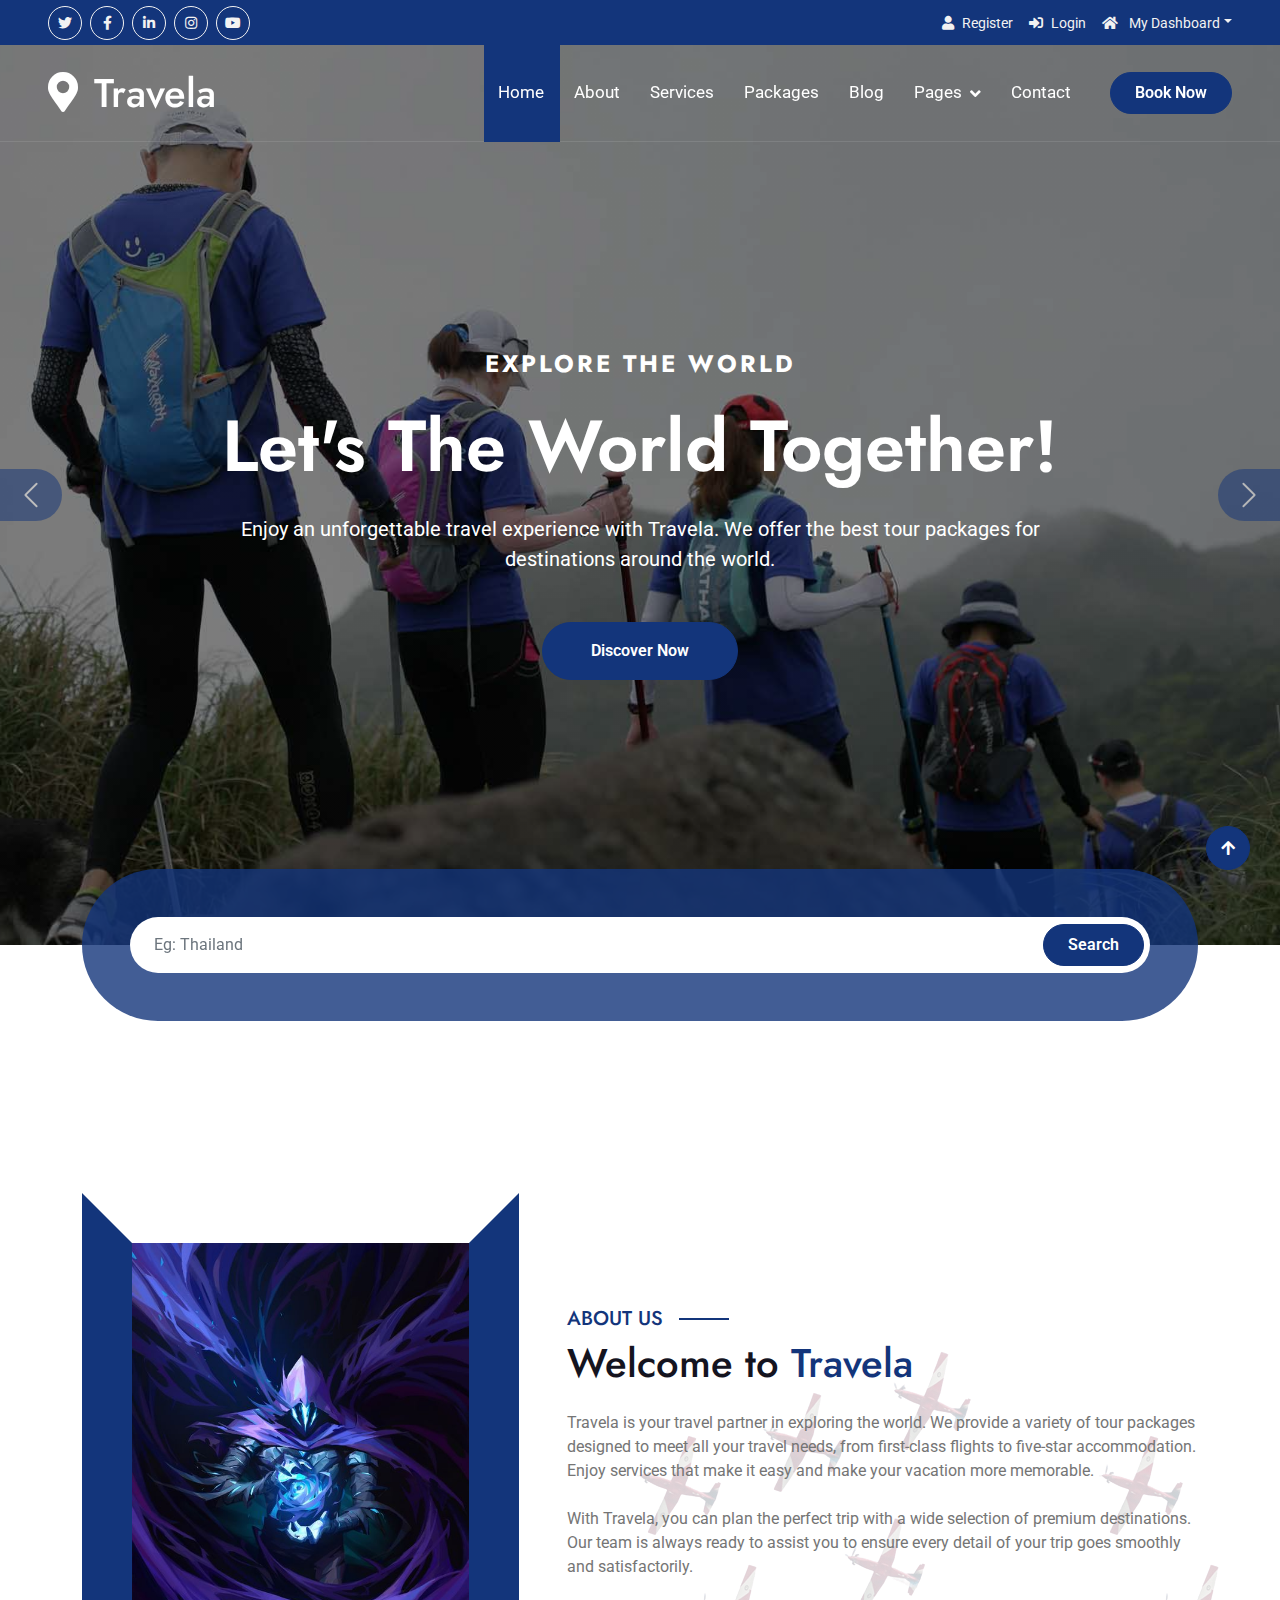
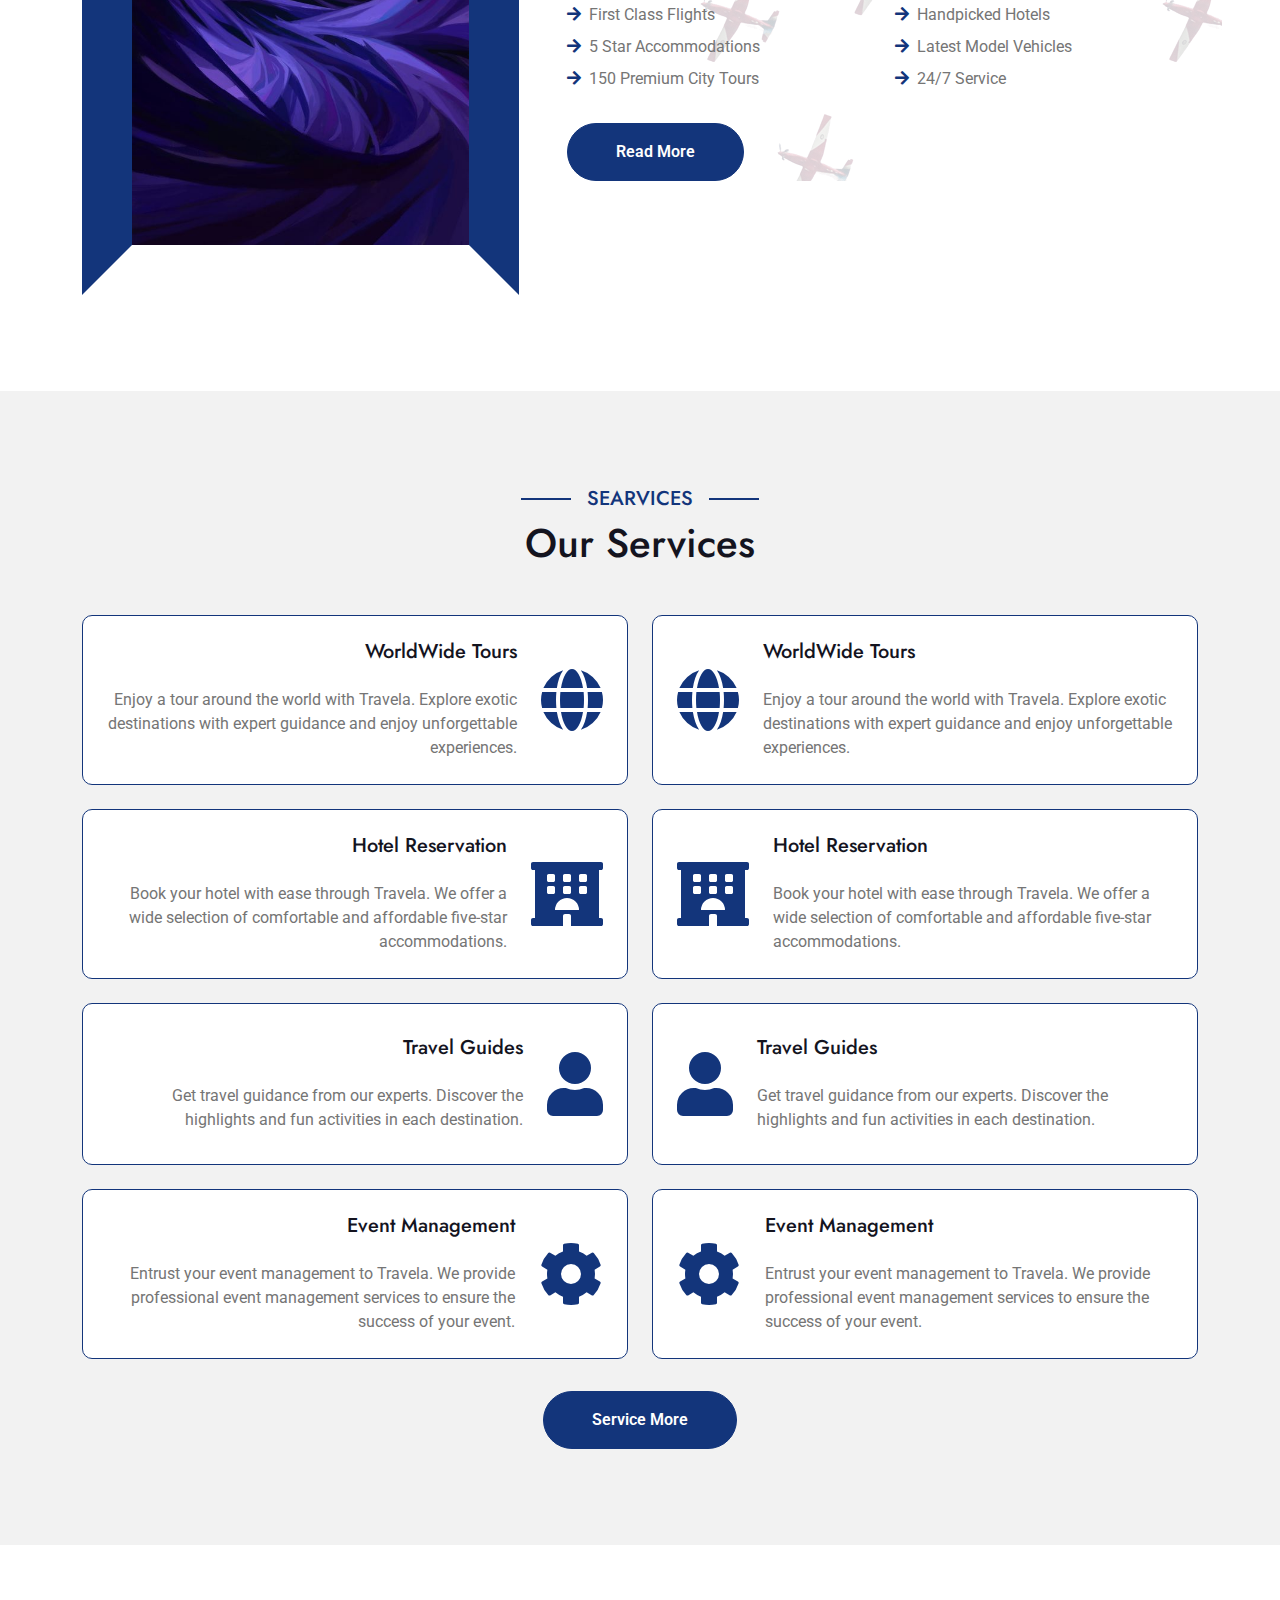
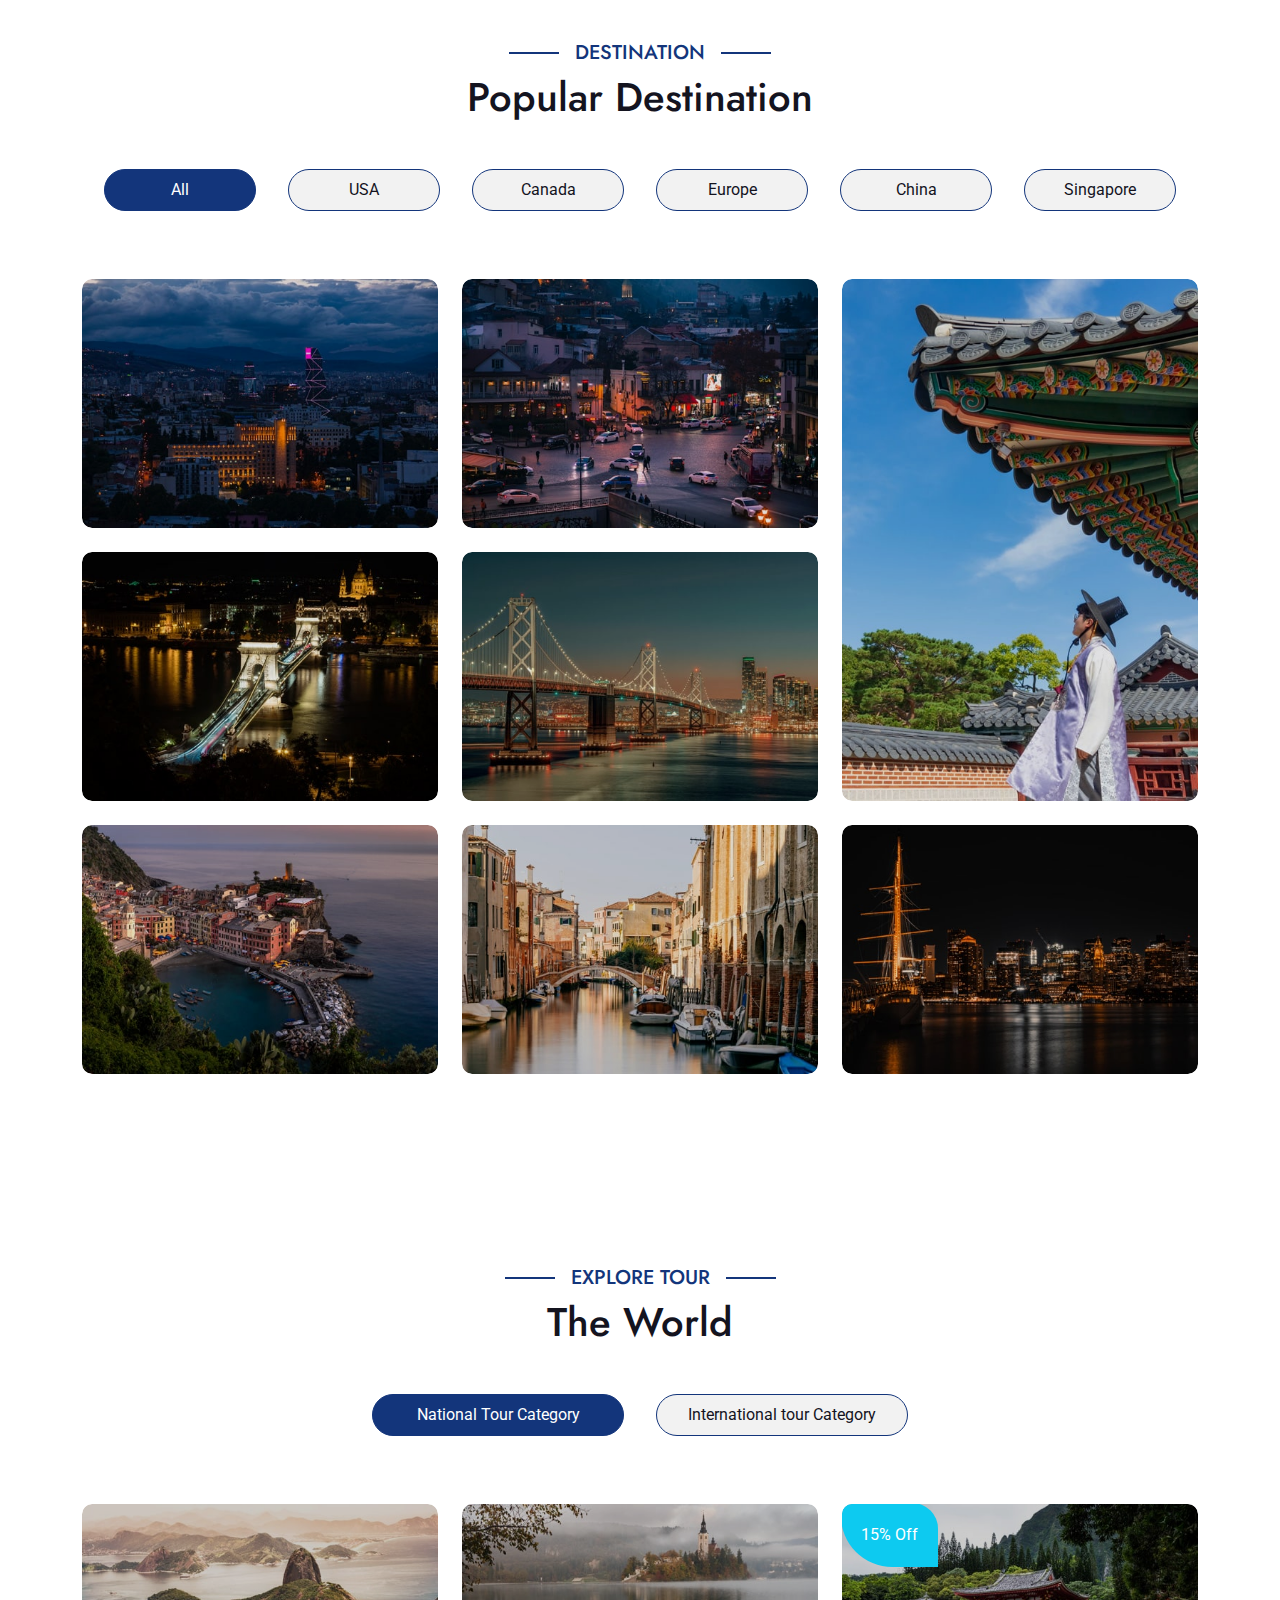
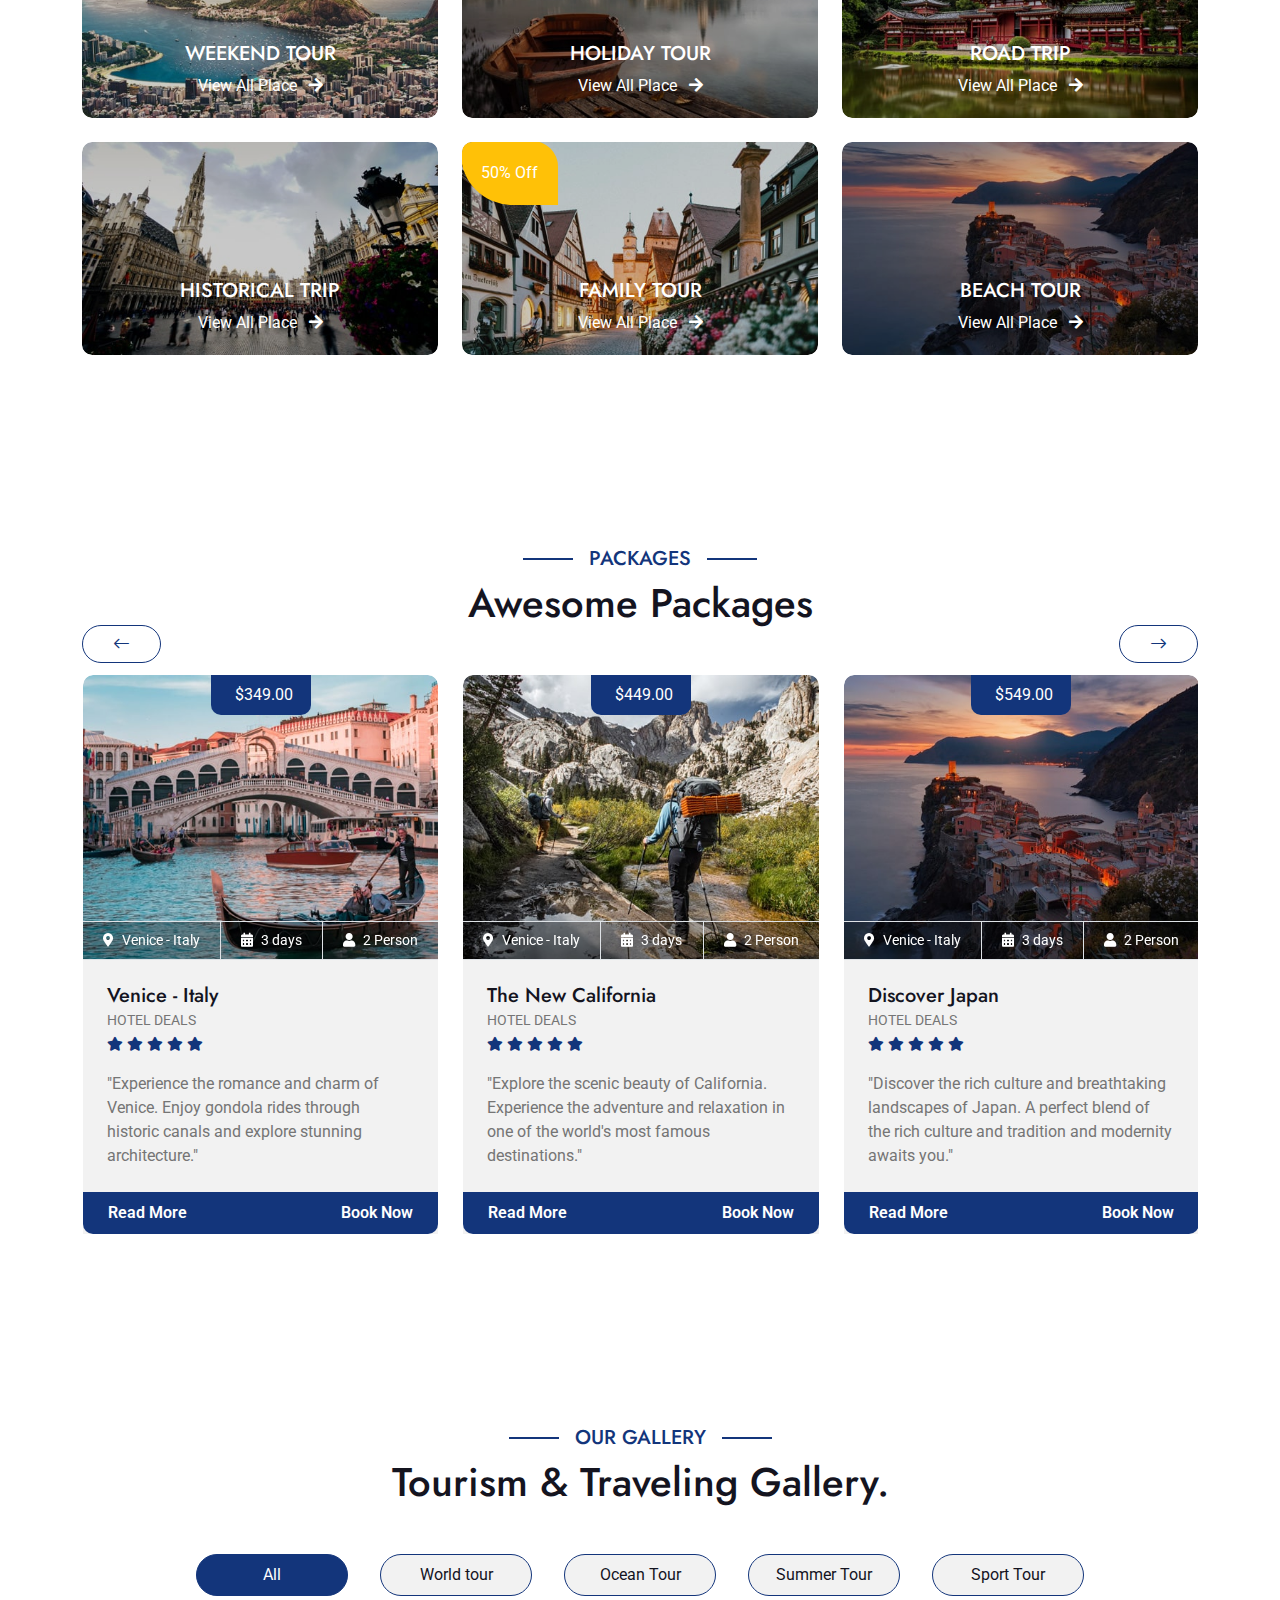
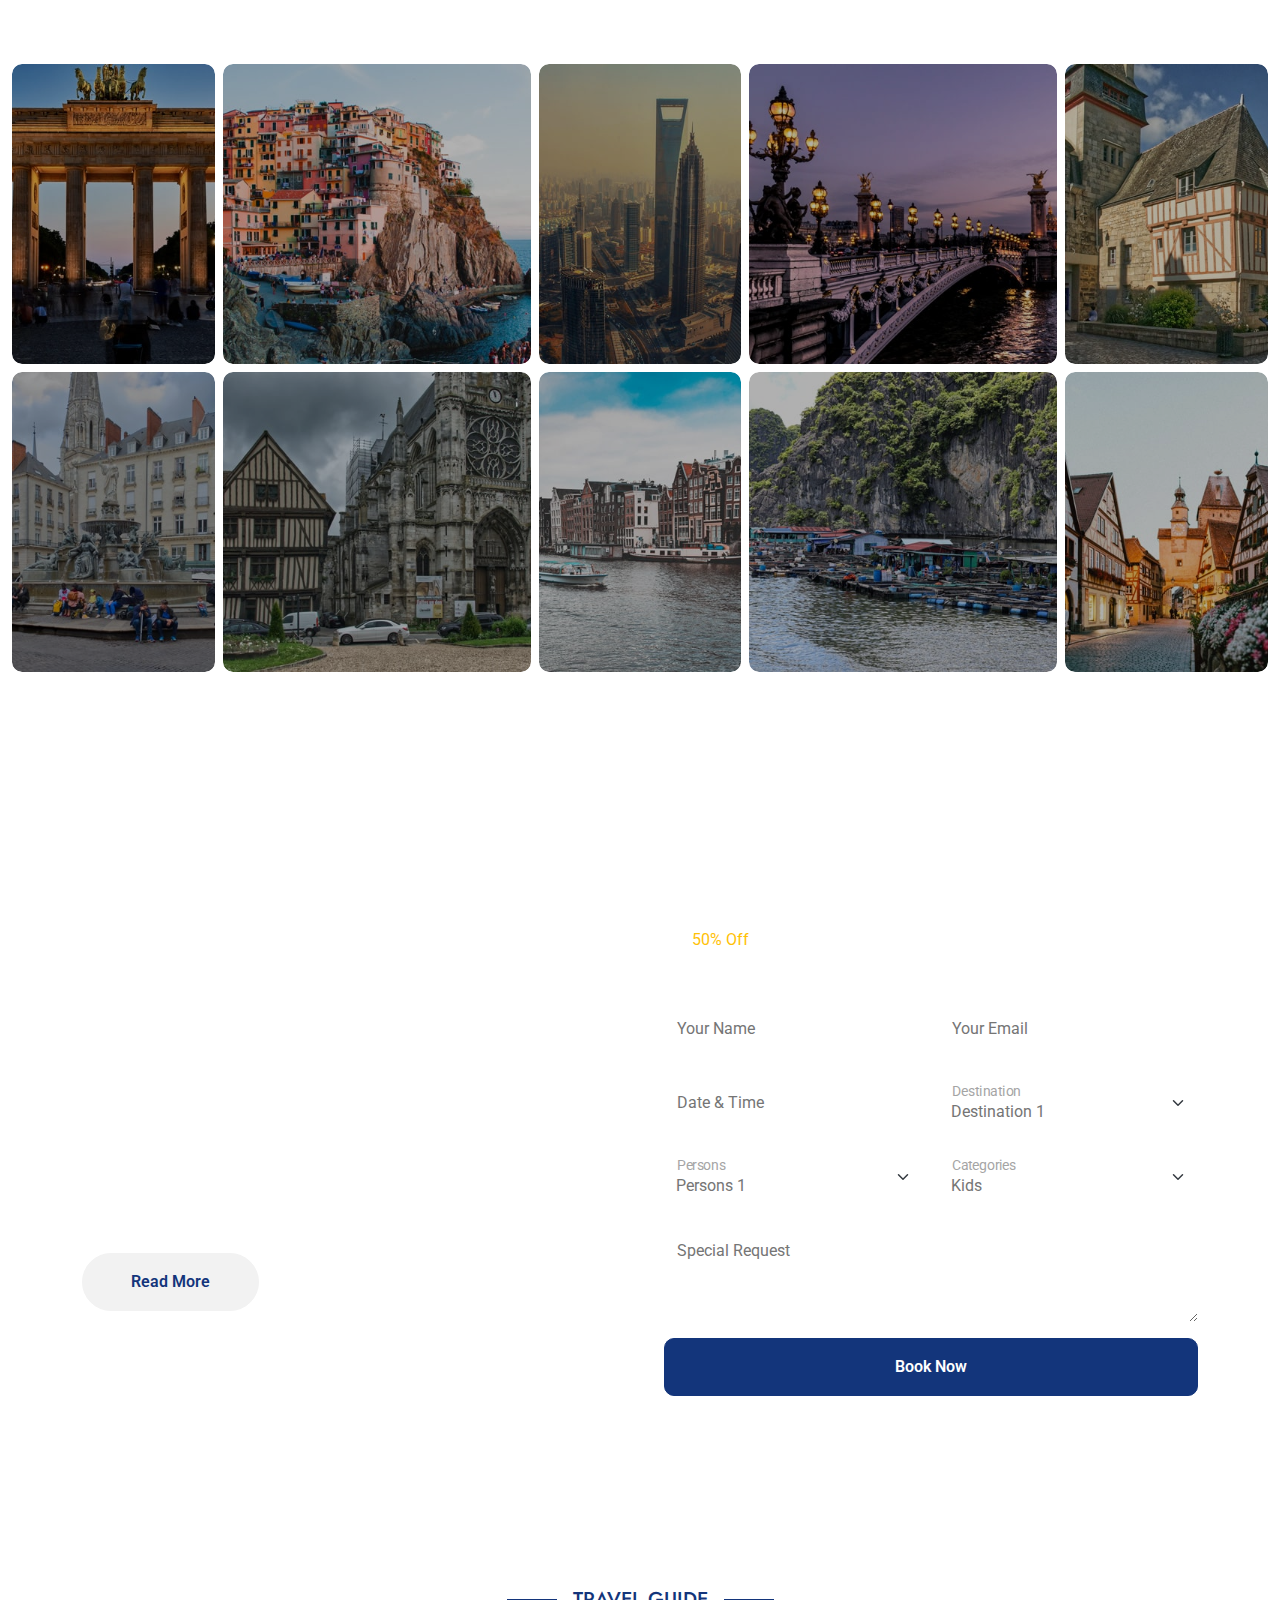
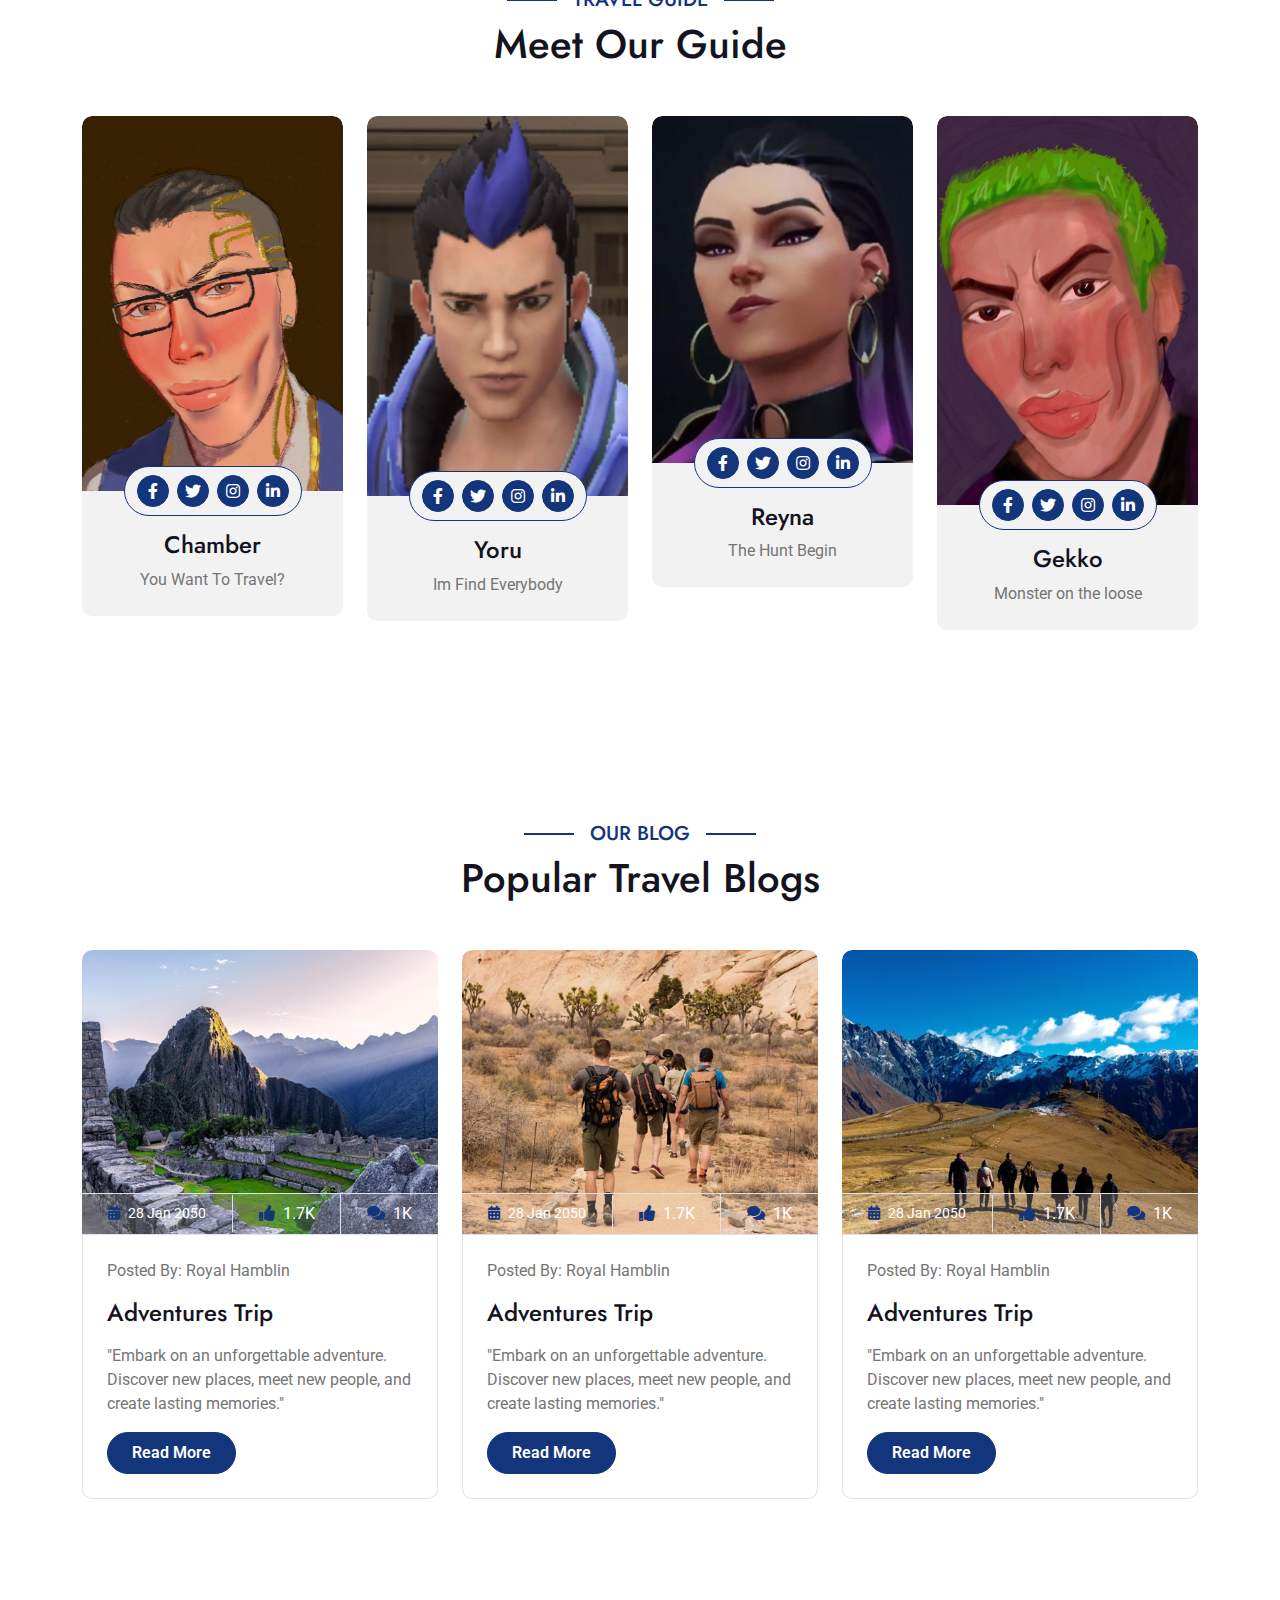
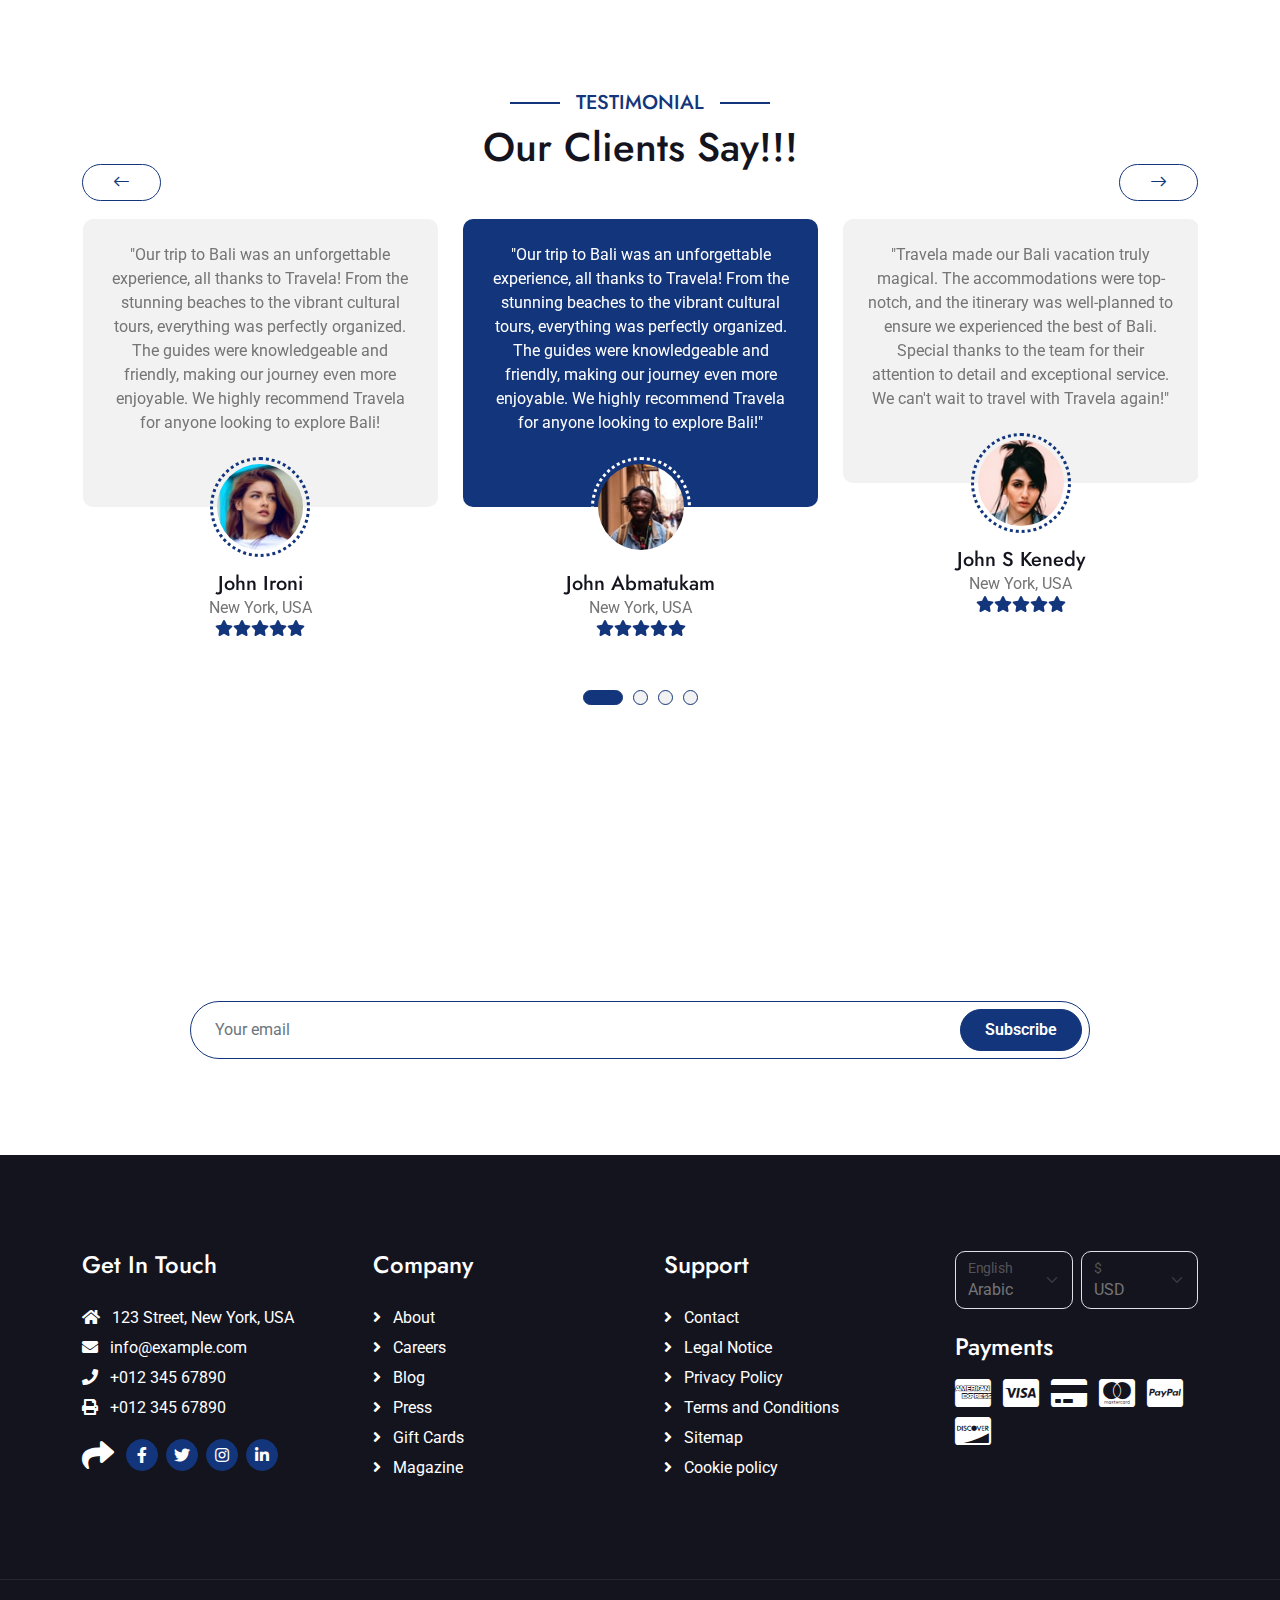
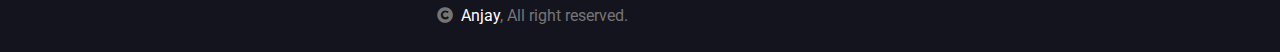
<file: Travela/index.html>
<!DOCTYPE html>
<html lang="en">

    <head>
        <meta charset="utf-8">
        <title>Travela - Tourism Website Template</title>
        <meta content="width=device-width, initial-scale=1.0" name="viewport">
        <meta content="" name="keywords">
        <meta content="" name="description">

        <!-- Google Web Fonts -->
        <link rel="preconnect" href="https://fonts.googleapis.com">
        <link rel="preconnect" href="https://fonts.gstatic.com" crossorigin>
        <link href="https://fonts.googleapis.com/css2?family=Jost:wght@500;600&family=Roboto&display=swap" rel="stylesheet"> 

        <!-- Icon Font Stylesheet -->
        <link rel="stylesheet" href="https://use.fontawesome.com/releases/v5.15.4/css/all.css"/>
        <link href="https://cdn.jsdelivr.net/npm/bootstrap-icons@1.4.1/font/bootstrap-icons.css" rel="stylesheet">

        <!-- Libraries Stylesheet -->
        <link href="lib/owlcarousel/assets/owl.carousel.min.css" rel="stylesheet">
        <link href="lib/lightbox/css/lightbox.min.css" rel="stylesheet">


        <!-- Customized Bootstrap Stylesheet -->
        <link href="css/bootstrap.min.css" rel="stylesheet">

        <!-- Template Stylesheet -->
        <link href="css/style.css" rel="stylesheet">
    </head>

    <body>

        <!-- Spinner Start -->
        <div id="spinner" class="show bg-white position-fixed translate-middle w-100 vh-100 top-50 start-50 d-flex align-items-center justify-content-center">
            <div class="spinner-border text-primary" style="width: 3rem; height: 3rem;" role="status">
                <span class="sr-only">Loading...</span>
            </div>
        </div>
        <!-- Spinner End -->

        <!-- Topbar Start -->
        <div class="container-fluid bg-primary px-5 d-none d-lg-block">
            <div class="row gx-0">
                <div class="col-lg-8 text-center text-lg-start mb-2 mb-lg-0">
                    <div class="d-inline-flex align-items-center" style="height: 45px;">
                        <a class="btn btn-sm btn-outline-light btn-sm-square rounded-circle me-2" href=""><i class="fab fa-twitter fw-normal"></i></a>
                        <a class="btn btn-sm btn-outline-light btn-sm-square rounded-circle me-2" href=""><i class="fab fa-facebook-f fw-normal"></i></a>
                        <a class="btn btn-sm btn-outline-light btn-sm-square rounded-circle me-2" href=""><i class="fab fa-linkedin-in fw-normal"></i></a>
                        <a class="btn btn-sm btn-outline-light btn-sm-square rounded-circle me-2" href=""><i class="fab fa-instagram fw-normal"></i></a>
                        <a class="btn btn-sm btn-outline-light btn-sm-square rounded-circle" href=""><i class="fab fa-youtube fw-normal"></i></a>
                    </div>
                </div>
                <div class="col-lg-4 text-center text-lg-end">
                    <div class="d-inline-flex align-items-center" style="height: 45px;">
                        <a href="http://127.0.0.1:8000/register"><small class="me-3 text-light"><i class="fa fa-user me-2"></i>Register</small></a>
                        <a href="http://127.0.0.1:8000/"><small class="me-3 text-light"><i class="fa fa-sign-in-alt me-2"></i>Login</small></a>
                        <div class="dropdown">
                            <a href="#" class="dropdown-toggle text-light" data-bs-toggle="dropdown"><small><i class="fa fa-home me-2"></i> My Dashboard</small></a>
                            <div class="dropdown-menu rounded">
                                <a href="#" class="dropdown-item"><i class="fas fa-user-alt me-2"></i> My Profile</a>
                                <a href="#" class="dropdown-item"><i class="fas fa-comment-alt me-2"></i> Inbox</a>
                                <a href="#" class="dropdown-item"><i class="fas fa-bell me-2"></i> Notifications</a>
                                <a href="#" class="dropdown-item"><i class="fas fa-cog me-2"></i> Account Settings</a>
                                <a href="#" class="dropdown-item"><i class="fas fa-power-off me-2"></i> Log Out</a>
                            </div>
                        </div>
                    </div>
                </div>
            </div>
        </div>
        <!-- Topbar End -->

        <!-- Navbar & Hero Start -->
        <div class="container-fluid position-relative p-0">
            <nav class="navbar navbar-expand-lg navbar-light px-4 px-lg-5 py-3 py-lg-0">
                <a href="" class="navbar-brand p-0">
                    <h1 class="m-0"><i class="fa fa-map-marker-alt me-3"></i>Travela</h1>
                    <!-- <img src="img/logo.png" alt="Logo"> -->
                </a>
                <button class="navbar-toggler" type="button" data-bs-toggle="collapse" data-bs-target="#navbarCollapse">
                    <span class="fa fa-bars"></span>
                </button>
                <div class="collapse navbar-collapse" id="navbarCollapse">
                    <div class="navbar-nav ms-auto py-0">
                        <a href="index.html" class="nav-item nav-link active">Home</a>
                        <a href="about.html" class="nav-item nav-link">About</a>
                        <a href="services.html" class="nav-item nav-link">Services</a>
                        <a href="packages.html" class="nav-item nav-link">Packages</a>
                        <a href="blog.html" class="nav-item nav-link">Blog</a>
                        <div class="nav-item dropdown">
                            <a href="#" class="nav-link dropdown-toggle" data-bs-toggle="dropdown">Pages</a>
                            <div class="dropdown-menu m-0">
                                <a href="destination.html" class="dropdown-item">Destination</a>
                                <a href="tour.html" class="dropdown-item">Explore Tour</a>
                                <a href="booking.html" class="dropdown-item">Travel Booking</a>
                                <a href="gallery.html" class="dropdown-item">Our Gallery</a>
                                <a href="guides.html" class="dropdown-item">Travel Guides</a>
                                <a href="testimonial.html" class="dropdown-item">Testimonial</a>
                                <a href="404.html" class="dropdown-item">404 Page</a>
                            </div>
                        </div>
                        <a href="contact.html" class="nav-item nav-link">Contact</a>
                    </div>
                    <a href="http://127.0.0.1:8000/" class="btn btn-primary rounded-pill py-2 px-4 ms-lg-4">Book Now</a>
                </div>
            </nav>

            <!-- Carousel Start -->
            <div class="carousel-header">
                <div id="carouselId" class="carousel slide" data-bs-ride="carousel">
                    <ol class="carousel-indicators">
                        <li data-bs-target="#carouselId" data-bs-slide-to="0" class="active"></li>
                        <li data-bs-target="#carouselId" data-bs-slide-to="1"></li>
                        <li data-bs-target="#carouselId" data-bs-slide-to="2"></li>
                    </ol>
                    <div class="carousel-inner" role="listbox">
                        <div class="carousel-item active">
                            <img src="img/carousel-2.jpg" class="img-fluid" alt="Image">
                            <div class="carousel-caption">
                                <div class="p-3" style="max-width: 900px;">
                                    <h4 class="text-white text-uppercase fw-bold mb-4" style="letter-spacing: 3px;">Explore The World</h4>
                                    <h1 class="display-2 text-capitalize text-white mb-4">Let's The World Together!</h1>
                                    <p class="mb-5 fs-5">Enjoy an unforgettable travel experience with Travela. We offer the best tour packages for destinations around the world.
                                    </p>
                                    <div class="d-flex align-items-center justify-content-center">
                                        <a class="btn-hover-bg btn btn-primary rounded-pill text-white py-3 px-5" href="#">Discover Now</a>
                                    </div>
                                </div>
                            </div>
                        </div>
                        <div class="carousel-item">
                            <img src="img/carousel-1.jpg" class="img-fluid" alt="Image">
                            <div class="carousel-caption">
                                <div class="p-3" style="max-width: 900px;">
                                    <h4 class="text-white text-uppercase fw-bold mb-4" style="letter-spacing: 3px;">Explore The World</h4>
                                    <h1 class="display-2 text-capitalize text-white mb-4">Find Your Perfect Tour</h1>
                                    <p class="mb-5 fs-5">Every trip becomes easier and more enjoyable 
                                    </p>
                                    <div class="d-flex align-items-center justify-content-center">
                                        <a class="btn-hover-bg btn btn-primary rounded-pill text-white py-3 px-5" href="#">Discover Now</a>
                                    </div>
                                </div>
                            </div>
                        </div>
                        <div class="carousel-item">
                            <img src="img/carousel-3.jpg" class="img-fluid" alt="Image">
                            <div class="carousel-caption">
                                <div class="p-3" style="max-width: 900px;">
                                    <h4 class="text-white text-uppercase fw-bold mb-4" style="letter-spacing: 3px;">Explore The World</h4>
                                    <h1 class="display-2 text-capitalize text-white mb-4">You Like To Go?</h1>
                                    <p class="mb-5 fs-5">Discover your dream destination and enjoy a great vacation experience. 
                                    </p>
                                    <div class="d-flex align-items-center justify-content-center">
                                        <a class="btn-hover-bg btn btn-primary rounded-pill text-white py-3 px-5" href="#">Discover Now</a>
                                    </div>
                                </div>
                            </div>
                        </div>
                    </div>
                    <button class="carousel-control-prev" type="button" data-bs-target="#carouselId" data-bs-slide="prev">
                        <span class="carousel-control-prev-icon btn bg-primary" aria-hidden="false"></span>
                        <span class="visually-hidden">Previous</span>
                    </button>
                    <button class="carousel-control-next" type="button" data-bs-target="#carouselId" data-bs-slide="next">
                        <span class="carousel-control-next-icon btn bg-primary" aria-hidden="false"></span>
                        <span class="visually-hidden">Next</span>
                    </button>
                </div>
            </div>
            <!-- Carousel End -->
        </div>
        <div class="container-fluid search-bar position-relative" style="top: -50%; transform: translateY(-50%);">
            <div class="container">
                <div class="position-relative rounded-pill w-100 mx-auto p-5" style="background: rgba(19, 53, 123, 0.8);">
                    <input class="form-control border-0 rounded-pill w-100 py-3 ps-4 pe-5" type="text" placeholder="Eg: Thailand">
                    <button type="button" class="btn btn-primary rounded-pill py-2 px-4 position-absolute me-2" style="top: 50%; right: 46px; transform: translateY(-50%);">Search</button>
                </div>
            </div>
        </div>
        <!-- Navbar & Hero End -->

        <!-- About Start -->
        <div class="container-fluid about py-5">
            <div class="container py-5">
                <div class="row g-5 align-items-center">
                    <div class="col-lg-5">
                        <div class="h-100" style="border: 50px solid; border-color: transparent #13357B transparent #13357B;">
                            <img src="img/omen.jpg" class="img-fluid w-100 h-100" alt="">
                        </div>
                    </div>
                    <div class="col-lg-7" style="background: linear-gradient(rgba(255, 255, 255, .8), rgba(255, 255, 255, .8)), url(img/about-img-1.png);">
                        <h5 class="section-about-title pe-3">About Us</h5>
                        <h1 class="mb-4">Welcome to <span class="text-primary">Travela</span></h1>
                        <p class="mb-4">Travela is your travel partner in exploring the world. We provide a variety of tour packages designed to meet all your travel needs, from first-class flights to five-star accommodation. Enjoy services that make it easy and make your vacation more memorable.</p>
                        <p class="mb-4">With Travela, you can plan the perfect trip with a wide selection of premium destinations. Our team is always ready to assist you to ensure every detail of your trip goes smoothly and satisfactorily.</p>
                        <div class="row gy-2 gx-4 mb-4">
                            <div class="col-sm-6">
                                <p class="mb-0"><i class="fa fa-arrow-right text-primary me-2"></i>First Class Flights</p>
                            </div>
                            <div class="col-sm-6">
                                <p class="mb-0"><i class="fa fa-arrow-right text-primary me-2"></i>Handpicked Hotels</p>
                            </div>
                            <div class="col-sm-6">
                                <p class="mb-0"><i class="fa fa-arrow-right text-primary me-2"></i>5 Star Accommodations</p>
                            </div>
                            <div class="col-sm-6">
                                <p class="mb-0"><i class="fa fa-arrow-right text-primary me-2"></i>Latest Model Vehicles</p>
                            </div>
                            <div class="col-sm-6">
                                <p class="mb-0"><i class="fa fa-arrow-right text-primary me-2"></i>150 Premium City Tours</p>
                            </div>
                            <div class="col-sm-6">
                                <p class="mb-0"><i class="fa fa-arrow-right text-primary me-2"></i>24/7 Service</p>
                            </div>
                        </div>
                        <a class="btn btn-primary rounded-pill py-3 px-5 mt-2" href="">Read More</a>
                    </div>
                </div>
            </div>
        </div>
        <!-- About End -->

        <!-- Services Start -->
        <div class="container-fluid bg-light service py-5">
            <div class="container py-5">
                <div class="mx-auto text-center mb-5" style="max-width: 900px;">
                    <h5 class="section-title px-3">Searvices</h5>
                    <h1 class="mb-0">Our Services</h1>
                </div>
                <div class="row g-4">
                    <div class="col-lg-6">
                        <div class="row g-4">
                            <div class="col-12">
                                <div class="service-content-inner d-flex align-items-center bg-white border border-primary rounded p-4 pe-0">
                                    <div class="service-content text-end">
                                        <h5 class="mb-4">WorldWide Tours</h5>
                                        <p class="mb-0">Enjoy a tour around the world with Travela. Explore exotic destinations with expert guidance and enjoy unforgettable experiences.
                                        </p>
                                    </div>
                                    <div class="service-icon p-4">
                                        <i class="fa fa-globe fa-4x text-primary"></i>
                                    </div>
                                </div>
                            </div>
                            <div class="col-12">
                                <div class="service-content-inner d-flex align-items-center  bg-white border border-primary rounded p-4 pe-0">
                                    <div class="service-content text-end">
                                        <h5 class="mb-4">Hotel Reservation</h5>
                                        <p class="mb-0">Book your hotel with ease through Travela. We offer a wide selection of comfortable and affordable five-star accommodations.
                                        </p>
                                    </div>
                                    <div class="service-icon p-4">
                                        <i class="fa fa-hotel fa-4x text-primary"></i>
                                    </div>
                                </div>
                            </div>
                            <div class="col-12">
                                <div class="service-content-inner d-flex align-items-center bg-white border border-primary rounded p-4 pe-0">
                                    <div class="service-content text-end">
                                        <h5 class="mb-4">Travel Guides</h5>
                                        <p class="mb-0">Get travel guidance from our experts. Discover the highlights and fun activities in each destination.
                                        </p>
                                    </div>
                                    <div class="service-icon p-4">
                                        <i class="fa fa-user fa-4x text-primary"></i>
                                    </div>
                                </div>
                            </div>
                            <div class="col-12">
                                <div class="service-content-inner d-flex align-items-center bg-white border border-primary rounded p-4 pe-0">
                                    <div class="service-content text-end">
                                        <h5 class="mb-4">Event Management</h5>
                                        <p class="mb-0">Entrust your event management to Travela. We provide professional event management services to ensure the success of your event.
                                        </p>
                                    </div>
                                    <div class="service-icon p-4">
                                        <i class="fa fa-cog fa-4x text-primary"></i>
                                    </div>
                                </div>
                            </div>
                        </div>
                    </div>
                    <div class="col-lg-6">
                        <div class="row g-4">
                            <div class="col-12">
                                <div class="service-content-inner d-flex align-items-center bg-white border border-primary rounded p-4 ps-0">
                                    <div class="service-icon p-4">
                                        <i class="fa fa-globe fa-4x text-primary"></i>
                                    </div>
                                    <div class="service-content">
                                        <h5 class="mb-4">WorldWide Tours</h5>
                                        <p class="mb-0">Enjoy a tour around the world with Travela. Explore exotic destinations with expert guidance and enjoy unforgettable experiences.
                                        </p>
                                    </div>
                                </div>
                            </div>
                            <div class="col-12">
                                <div class="service-content-inner d-flex align-items-center bg-white border border-primary rounded p-4 ps-0">
                                    <div class="service-icon p-4">
                                        <i class="fa fa-hotel fa-4x text-primary"></i>
                                    </div>
                                    <div class="service-content">
                                        <h5 class="mb-4">Hotel Reservation</h5>
                                        <p class="mb-0">Book your hotel with ease through Travela. We offer a wide selection of comfortable and affordable five-star accommodations.
                                        </p>
                                    </div>
                                </div>
                            </div>
                            <div class="col-12">
                                <div class="service-content-inner d-flex align-items-center bg-white border border-primary rounded p-4 ps-0">
                                    <div class="service-icon p-4">
                                        <i class="fa fa-user fa-4x text-primary"></i>
                                    </div>
                                    <div class="service-content">
                                        <h5 class="mb-4">Travel Guides</h5>
                                        <p class="mb-0">Get travel guidance from our experts. Discover the highlights and fun activities in each destination.
                                        </p>
                                    </div>
                                </div>
                            </div>
                            <div class="col-12">
                                <div class="service-content-inner d-flex align-items-center bg-white border border-primary rounded p-4 ps-0">
                                    <div class="service-icon p-4">
                                        <i class="fa fa-cog fa-4x text-primary"></i>
                                    </div>
                                    <div class="service-content">
                                        <h5 class="mb-4">Event Management</h5>
                                        <p class="mb-0">Entrust your event management to Travela. We provide professional event management services to ensure the success of your event.
                                        </p>
                                    </div>
                                </div>
                            </div>
                        </div>
                    </div>
                    <div class="col-12">
                        <div class="text-center">
                            <a class="btn btn-primary rounded-pill py-3 px-5 mt-2" href="">Service More</a>
                        </div>
                    </div>
                </div>
            </div>
        </div>
        <!-- Services End -->

        <!-- Destination Start -->
        <div class="container-fluid destination py-5">
            <div class="container py-5">
                <div class="mx-auto text-center mb-5" style="max-width: 900px;">
                    <h5 class="section-title px-3">Destination</h5>
                    <h1 class="mb-0">Popular Destination</h1>
                </div>
                <div class="tab-class text-center">
                    <ul class="nav nav-pills d-inline-flex justify-content-center mb-5">
                        <li class="nav-item">
                            <a class="d-flex mx-3 py-2 border border-primary bg-light rounded-pill active" data-bs-toggle="pill" href="#tab-1">
                                <span class="text-dark" style="width: 150px;">All</span>
                            </a>
                        </li>
                        <li class="nav-item">
                            <a class="d-flex py-2 mx-3 border border-primary bg-light rounded-pill" data-bs-toggle="pill" href="#tab-2">
                                <span class="text-dark" style="width: 150px;">USA</span>
                            </a>
                        </li>
                        <li class="nav-item">
                            <a class="d-flex mx-3 py-2 border border-primary bg-light rounded-pill" data-bs-toggle="pill" href="#tab-3">
                                <span class="text-dark" style="width: 150px;">Canada</span>
                            </a>
                        </li>
                        <li class="nav-item">
                            <a class="d-flex mx-3 py-2 border border-primary bg-light rounded-pill" data-bs-toggle="pill" href="#tab-4">
                                <span class="text-dark" style="width: 150px;">Europe</span>
                            </a>
                        </li>
                        <li class="nav-item">
                            <a class="d-flex mx-3 py-2 border border-primary bg-light rounded-pill" data-bs-toggle="pill" href="#tab-5">
                                <span class="text-dark" style="width: 150px;">China</span>
                            </a>
                        </li>
                        <li class="nav-item">
                            <a class="d-flex mx-3 py-2 border border-primary bg-light rounded-pill" data-bs-toggle="pill" href="#tab-6">
                                <span class="text-dark" style="width: 150px;">Singapore</span>
                            </a>
                        </li>
                    </ul>
                    <div class="tab-content">
                        <div id="tab-1" class="tab-pane fade show p-0 active">
                            <div class="row g-4">
                                <div class="col-xl-8">
                                    <div class="row g-4">
                                        <div class="col-lg-6">
                                            <div class="destination-img">
                                                <img class="img-fluid rounded w-100" src="img/destination-1.jpg" alt="">
                                                <div class="destination-overlay p-4">
                                                    <a href="#" class="btn btn-primary text-white rounded-pill border py-2 px-3">20 Photos</a>
                                                    <h4 class="text-white mb-2 mt-3">New York City</h4>
                                                    <a href="#" class="btn-hover text-white">View All Place <i class="fa fa-arrow-right ms-2"></i></a>
                                                </div>
                                                <div class="search-icon">
                                                    <a href="img/destination-1.jpg" data-lightbox="destination-1"><i class="fa fa-plus-square fa-1x btn btn-light btn-lg-square text-primary"></i></a>
                                                </div>
                                            </div>
                                        </div>
                                        <div class="col-lg-6">
                                            <div class="destination-img">
                                                <img class="img-fluid rounded w-100" src="img/destination-2.jpg" alt="">
                                                <div class="destination-overlay p-4">
                                                    <a href="#" class="btn btn-primary text-white rounded-pill border py-2 px-3">20 Photos</a>
                                                    <h4 class="text-white mb-2 mt-3">Las vegas</h4>
                                                    <a href="#" class="btn-hover text-white">View All Place <i class="fa fa-arrow-right ms-2"></i></a>
                                                </div>
                                                <div class="search-icon">
                                                    <a href="img/destination-2.jpg" data-lightbox="destination-2"><i class="fa fa-plus-square fa-1x btn btn-light btn-lg-square text-primary"></i></a>
                                                </div>
                                            </div>
                                        </div>
                                        <div class="col-lg-6">
                                            <div class="destination-img">
                                                <img class="img-fluid rounded w-100" src="img/destination-7.jpg" alt="">
                                                <div class="destination-overlay p-4">
                                                    <a href="#" class="btn btn-primary text-white rounded-pill border py-2 px-3">20 Photos</a>
                                                    <h4 class="text-white mb-2 mt-3">Los angelas</h4>
                                                    <a href="#" class="btn-hover text-white">View All Place <i class="fa fa-arrow-right ms-2"></i></a>
                                                </div>
                                                <div class="search-icon">
                                                    <a href="img/destination-7.jpg" data-lightbox="destination-7"><i class="fa fa-plus-square fa-1x btn btn-light btn-lg-square text-primary"></i></a>
                                                </div>
                                            </div>
                                        </div>
                                        <div class="col-lg-6">
                                            <div class="destination-img">
                                                <img class="img-fluid rounded w-100" src="img/destination-8.jpg" alt="">
                                                <div class="destination-overlay p-4">
                                                    <a href="#" class="btn btn-primary text-white rounded-pill border py-2 px-3">20 Photos</a>
                                                    <h4 class="text-white mb-2 mt-3">Los angelas</h4>
                                                    <a href="#" class="btn-hover text-white">View All Place <i class="fa fa-arrow-right ms-2"></i></a>
                                                </div>
                                                <div class="search-icon">
                                                    <a href="img/destination-8.jpg" data-lightbox="destination-8"><i class="fa fa-plus-square fa-1x btn btn-light btn-lg-square text-primary"></i></a>
                                                </div>
                                            </div>
                                        </div>
                                    </div>
                                </div>
                                <div class="col-xl-4">
                                    <div class="destination-img h-100">
                                        <img class="img-fluid rounded w-100 h-100" src="img/destination-9.jpg" style="object-fit: cover; min-height: 300px;" alt="">
                                        <div class="destination-overlay p-4">
                                            <a href="#" class="btn btn-primary text-white rounded-pill border py-2 px-3">20 Photos</a>
                                            <h4 class="text-white mb-2 mt-3">San francisco</h4>
                                            <a href="#" class="btn-hover text-white">View All Place <i class="fa fa-arrow-right ms-2"></i></a>
                                        </div>
                                        <div class="search-icon">
                                            <a href="img/destination-9.jpg" data-lightbox="destination-4"><i class="fa fa-plus-square fa-1x btn btn-light btn-lg-square text-primary"></i></a>
                                        </div>
                                    </div>
                                </div>
                                <div class="col-lg-4">
                                    <div class="destination-img">
                                        <img class="img-fluid rounded w-100" src="img/destination-4.jpg" alt="">
                                        <div class="destination-overlay p-4">
                                            <a href="#" class="btn btn-primary text-white rounded-pill border py-2 px-3">20 Photos</a>
                                            <h4 class="text-white mb-2 mt-3">Los angelas</h4>
                                            <a href="#" class="btn-hover text-white">View All Place <i class="fa fa-arrow-right ms-2"></i></a>
                                        </div>
                                        <div class="search-icon">
                                            <a href="img/destination-4.jpg" data-lightbox="destination-4"><i class="fa fa-plus-square fa-1x btn btn-light btn-lg-square text-primary"></i></a>
                                        </div>
                                    </div>
                                </div>
                                <div class="col-lg-4">
                                    <div class="destination-img">
                                        <img class="img-fluid rounded w-100" src="img/destination-5.jpg" alt="">
                                        <div class="destination-overlay p-4">
                                            <a href="#" class="btn btn-primary text-white rounded-pill border py-2 px-3">20 Photos</a>
                                            <h4 class="text-white mb-2 mt-3">Los angelas</h4>
                                            <a href="#" class="btn-hover text-white">View All Place <i class="fa fa-arrow-right ms-2"></i></a>
                                        </div>
                                        <div class="search-icon">
                                            <a href="img/destination-5.jpg" data-lightbox="destination-5"><i class="fa fa-plus-square fa-1x btn btn-light btn-lg-square text-primary"></i></a>
                                        </div>
                                    </div>
                                </div>
                                <div class="col-lg-4">
                                    <div class="destination-img">
                                        <img class="img-fluid rounded w-100" src="img/destination-6.jpg" alt="">
                                        <div class="destination-overlay p-4">
                                            <a href="#" class="btn btn-primary text-white rounded-pill border py-2 px-3">20 Photos</a>
                                            <h4 class="text-white mb-2 mt-3">Los angelas</h4>
                                            <a href="#" class="btn-hover text-white">View All Place <i class="fa fa-arrow-right ms-2"></i></a>
                                        </div>
                                        <div class="search-icon">
                                            <a href="img/destination-6.jpg" data-lightbox="destination-6"><i class="fa fa-plus-square fa-1x btn btn-light btn-lg-square text-primary"></i></a>
                                        </div>
                                    </div>
                                </div>
                            </div>
                        </div>
                        <div id="tab-2" class="tab-pane fade show p-0">
                            <div class="row g-4">
                                <div class="col-lg-6">
                                    <div class="destination-img">
                                        <img class="img-fluid rounded w-100" src="img/destination-5.jpg" alt="">
                                        <div class="destination-overlay p-4">
                                            <a href="#" class="btn btn-primary text-white rounded-pill border py-2 px-3">20 Photos</a>
                                            <h4 class="text-white mb-2 mt-3">San francisco</h4>
                                            <a href="#" class="btn-hover text-white">View All Place <i class="fa fa-arrow-right ms-2"></i></a>
                                        </div>
                                        <div class="search-icon">
                                            <a href="img/destination-5.jpg" data-lightbox="destination-5"><i class="fa fa-plus-square fa-1x btn btn-light btn-lg-square text-primary"></i></a>
                                        </div>
                                    </div>
                                </div>
                                <div class="col-lg-6">
                                    <div class="destination-img">
                                        <img class="img-fluid rounded w-100" src="img/destination-6.jpg" alt="">
                                        <div class="destination-overlay p-4">
                                            <a href="#" class="btn btn-primary text-white rounded-pill border py-2 px-3">20 Photos</a>
                                            <h4 class="text-white mb-2 mt-3">San francisco</h4>
                                            <a href="#" class="btn-hover text-white">View All Place <i class="fa fa-arrow-right ms-2"></i></a>
                                        </div>
                                        <div class="search-icon">
                                            <a href="img/destination-6.jpg" data-lightbox="destination-6"><i class="fa fa-plus-square fa-1x btn btn-light btn-lg-square text-primary"></i></a>
                                        </div>
                                    </div>
                                </div>
                            </div>
                        </div>
                        <div id="tab-3" class="tab-pane fade show p-0">
                            <div class="row g-4">
                                <div class="col-lg-6">
                                    <div class="destination-img">
                                        <img class="img-fluid rounded w-100" src="img/destination-5.jpg" alt="">
                                        <div class="destination-overlay p-4">
                                            <a href="#" class="btn btn-primary text-white rounded-pill border py-2 px-3">20 Photos</a>
                                            <h4 class="text-white mb-2 mt-3">San francisco</h4>
                                            <a href="#" class="btn-hover text-white">View All Place <i class="fa fa-arrow-right ms-2"></i></a>
                                        </div>
                                        <div class="search-icon">
                                            <a href="img/destination-5.jpg" data-lightbox="destination-5"><i class="fa fa-plus-square fa-1x btn btn-light btn-lg-square text-primary"></i></a>
                                        </div>
                                    </div>
                                </div>
                                <div class="col-lg-6">
                                    <div class="destination-img">
                                        <img class="img-fluid rounded w-100" src="img/destination-6.jpg" alt="">
                                        <div class="destination-overlay p-4">
                                            <a href="#" class="btn btn-primary text-white rounded-pill border py-2 px-3">20 Photos</a>
                                            <h4 class="text-white mb-2 mt-3">San francisco</h4>
                                            <a href="#" class="btn-hover text-white">View All Place <i class="fa fa-arrow-right ms-2"></i></a>
                                        </div>
                                        <div class="search-icon">
                                            <a href="img/destination-6.jpg" data-lightbox="destination-6"><i class="fa fa-plus-square fa-1x btn btn-light btn-lg-square text-primary"></i></a>
                                        </div>
                                    </div>
                                </div>
                            </div>
                        </div>
                        <div id="tab-4" class="tab-pane fade show p-0">
                            <div class="row g-4">
                                <div class="col-lg-6">
                                    <div class="destination-img">
                                        <img class="img-fluid rounded w-100" src="img/destination-5.jpg" alt="">
                                        <div class="destination-overlay p-4">
                                            <a href="#" class="btn btn-primary text-white rounded-pill border py-2 px-3">20 Photos</a>
                                            <h4 class="text-white mb-2 mt-3">San francisco</h4>
                                            <a href="#" class="btn-hover text-white">View All Place <i class="fa fa-arrow-right ms-2"></i></a>
                                        </div>
                                        <div class="search-icon">
                                            <a href="img/destination-5.jpg" data-lightbox="destination-5"><i class="fa fa-plus-square fa-1x btn btn-light btn-lg-square text-primary"></i></a>
                                        </div>
                                    </div>
                                </div>
                                <div class="col-lg-6">
                                    <div class="destination-img">
                                        <img class="img-fluid rounded w-100" src="img/destination-6.jpg" alt="">
                                        <div class="destination-overlay p-4">
                                            <a href="#" class="btn btn-primary text-white rounded-pill border py-2 px-3">20 Photos</a>
                                            <h4 class="text-white mb-2 mt-3">San francisco</h4>
                                            <a href="#" class="btn-hover text-white">View All Place <i class="fa fa-arrow-right ms-2"></i></a>
                                        </div>
                                        <div class="search-icon">
                                            <a href="img/destination-6.jpg" data-lightbox="destination-6"><i class="fa fa-plus-square fa-1x btn btn-light btn-lg-square text-primary"></i></a>
                                        </div>
                                    </div>
                                </div>
                            </div>
                        </div>
                        <div id="tab-5" class="tab-pane fade show p-0">
                            <div class="row g-4">
                                <div class="col-lg-6">
                                    <div class="destination-img">
                                        <img class="img-fluid rounded w-100" src="img/destination-5.jpg" alt="">
                                        <div class="destination-overlay p-4">
                                            <a href="#" class="btn btn-primary text-white rounded-pill border py-2 px-3">20 Photos</a>
                                            <h4 class="text-white mb-2 mt-3">San francisco</h4>
                                            <a href="#" class="btn-hover text-white">View All Place <i class="fa fa-arrow-right ms-2"></i></a>
                                        </div>
                                        <div class="search-icon">
                                            <a href="img/destination-5.jpg" data-lightbox="destination-5"><i class="fa fa-plus-square fa-1x btn btn-light btn-lg-square text-primary"></i></a>
                                        </div>
                                    </div>
                                </div>
                                <div class="col-lg-6">
                                    <div class="destination-img">
                                        <img class="img-fluid rounded w-100" src="img/destination-6.jpg" alt="">
                                        <div class="destination-overlay p-4">
                                            <a href="#" class="btn btn-primary text-white rounded-pill border py-2 px-3">20 Photos</a>
                                            <h4 class="text-white mb-2 mt-3">San francisco</h4>
                                            <a href="#" class="btn-hover text-white">View All Place <i class="fa fa-arrow-right ms-2"></i></a>
                                        </div>
                                        <div class="search-icon">
                                            <a href="img/destination-6.jpg" data-lightbox="destination-6"><i class="fa fa-plus-square fa-1x btn btn-light btn-lg-square text-primary"></i></a>
                                        </div>
                                    </div>
                                </div>
                            </div>
                        </div>
                        <div id="tab-6" class="tab-pane fade show p-0">
                            <div class="row g-4">
                                <div class="col-lg-6">
                                    <div class="destination-img">
                                        <img class="img-fluid rounded w-100" src="img/destination-5.jpg" alt="">
                                        <div class="destination-overlay p-4">
                                            <a href="#" class="btn btn-primary text-white rounded-pill border py-2 px-3">20 Photos</a>
                                            <h4 class="text-white mb-2 mt-3">San francisco</h4>
                                            <a href="#" class="btn-hover text-white">View All Place <i class="fa fa-arrow-right ms-2"></i></a>
                                        </div>
                                        <div class="search-icon">
                                            <a href="img/destination-5.jpg" data-lightbox="destination-5"><i class="fa fa-plus-square fa-1x btn btn-light btn-lg-square text-primary"></i></a>
                                        </div>
                                    </div>
                                </div>
                                <div class="col-lg-6">
                                    <div class="destination-img">
                                        <img class="img-fluid rounded w-100" src="img/destination-6.jpg" alt="">
                                        <div class="destination-overlay p-4">
                                            <a href="#" class="btn btn-primary text-white rounded-pill border py-2 px-3">20 Photos</a>
                                            <h4 class="text-white mb-2 mt-3">San francisco</h4>
                                            <a href="#" class="btn-hover text-white">View All Place <i class="fa fa-arrow-right ms-2"></i></a>
                                        </div>
                                        <div class="search-icon">
                                            <a href="img/destination-6.jpg" data-lightbox="destination-6"><i class="fa fa-plus-square fa-1x btn btn-light btn-lg-square text-primary"></i></a>
                                        </div>
                                    </div>
                                </div>
                            </div>
                        </div>
                    </div>
                </div>
            </div>
        </div>
        <!-- Destination End -->

        <!-- Explore Tour Start -->
        <div class="container-fluid ExploreTour py-5">
            <div class="container py-5">
                <div class="mx-auto text-center mb-5" style="max-width: 900px;">
                    <h5 class="section-title px-3">Explore Tour</h5>
                    <h1 class="mb-4">The World</h1>
                </div>
                <div class="tab-class text-center">
                    <ul class="nav nav-pills d-inline-flex justify-content-center mb-5">
                        <li class="nav-item">
                            <a class="d-flex mx-3 py-2 border border-primary bg-light rounded-pill active" data-bs-toggle="pill" href="#NationalTab-1">
                                <span class="text-dark" style="width: 250px;">National Tour Category</span>
                            </a>
                        </li>
                        <li class="nav-item">
                            <a class="d-flex py-2 mx-3 border border-primary bg-light rounded-pill" data-bs-toggle="pill" href="#InternationalTab-2">
                                <span class="text-dark" style="width: 250px;">International tour Category</span>
                            </a>
                        </li>
                    </ul>
                    <div class="tab-content">
                        <div id="NationalTab-1" class="tab-pane fade show p-0 active">
                            <div class="row g-4">
                                <div class="col-md-6 col-lg-4">
                                    <div class="national-item">
                                        <img src="img/explore-tour-1.jpg" class="img-fluid w-100 rounded" alt="Image">
                                        <div class="national-content">
                                            <div class="national-info">
                                                <h5 class="text-white text-uppercase mb-2">Weekend Tour</h5>
                                                <a href="#" class="btn-hover text-white">View All Place <i class="fa fa-arrow-right ms-2"></i></a>
                                            </div>
                                        </div>
                                        <div class="national-plus-icon">
                                            <a href="#" class="my-auto"><i class="fas fa-link fa-2x text-white"></i></a>
                                        </div>
                                    </div>
                                </div>
                                <div class="col-md-6 col-lg-4">
                                    <div class="national-item">
                                        <img src="img/explore-tour-2.jpg" class="img-fluid w-100 rounded" alt="Image">
                                        <div class="national-content">
                                            <div class="national-info">
                                                <h5 class="text-white text-uppercase mb-2">Holiday Tour</h5>
                                                <a href="#" class="btn-hover text-white">View All Place <i class="fa fa-arrow-right ms-2"></i></a>
                                            </div>
                                        </div>
                                        <div class="national-plus-icon">
                                            <a href="#" class="my-auto"><i class="fas fa-link fa-2x text-white"></i></a>
                                        </div>
                                    </div>
                                </div>
                                <div class="col-md-6 col-lg-4">
                                    <div class="national-item">
                                        <img src="img/explore-tour-3.jpg" class="img-fluid w-100 rounded" alt="Image">
                                        <div class="national-content">
                                            <div class="national-info">
                                                <h5 class="text-white text-uppercase mb-2">Road Trip</h5>
                                                <a href="#" class="btn-hover text-white">View All Place <i class="fa fa-arrow-right ms-2"></i></a>
                                            </div>
                                        </div>
                                        <div class="tour-offer bg-info">15% Off</div>
                                        <div class="national-plus-icon">
                                            <a href="#" class="my-auto"><i class="fas fa-link fa-2x text-white"></i></a>
                                        </div>
                                    </div>
                                </div>
                                <div class="col-md-6 col-lg-4">
                                    <div class="national-item">
                                        <img src="img/explore-tour-4.jpg" class="img-fluid w-100 rounded" alt="Image">
                                        <div class="national-content">
                                            <div class="national-info">
                                                <h5 class="text-white text-uppercase mb-2">Historical Trip</h5>
                                                <a href="#" class="btn-hover text-white">View All Place <i class="fa fa-arrow-right ms-2"></i></a>
                                            </div>
                                        </div>
                                        <div class="national-plus-icon">
                                            <a href="#" class="my-auto"><i class="fas fa-link fa-2x text-white"></i></a>
                                        </div>
                                    </div>
                                </div>
                                <div class="col-md-6 col-lg-4">
                                    <div class="national-item">
                                        <img src="img/explore-tour-5.jpg" class="img-fluid w-100 rounded" alt="Image">
                                        <div class="national-content">
                                            <div class="national-info">
                                                <h5 class="text-white text-uppercase mb-2">Family Tour</h5>
                                                <a href="#" class="btn-hover text-white">View All Place <i class="fa fa-arrow-right ms-2"></i></a>
                                            </div>
                                        </div>
                                        <div class="tour-offer bg-warning">50% Off</div>
                                        <div class="national-plus-icon">
                                            <a href="#" class="my-auto"><i class="fas fa-link fa-2x text-white"></i></a>
                                        </div>
                                    </div>
                                </div>
                                <div class="col-md-6 col-lg-4">
                                    <div class="national-item">
                                        <img src="img/explore-tour-6.jpg" class="img-fluid w-100 rounded" alt="Image">
                                        <div class="national-content">
                                            <div class="national-info">
                                                <h5 class="text-white text-uppercase mb-2">Beach Tour</h5>
                                                <a href="#" class="btn-hover text-white">View All Place <i class="fa fa-arrow-right ms-2"></i></a>
                                            </div>
                                        </div>
                                        <div class="national-plus-icon">
                                            <a href="#" class="my-auto"><i class="fas fa-link fa-2x text-white"></i></a>
                                        </div>
                                    </div>
                                </div>
                            </div>
                        </div>
                        <div id="InternationalTab-2" class="tab-pane fade show p-0">
                            <div class="InternationalTour-carousel owl-carousel">
                                <div class="international-item">
                                    <img src="img/explore-tour-1.jpg" class="img-fluid w-100 rounded" alt="Image">
                                    <div class="international-content">
                                        <div class="international-info">
                                            <h5 class="text-white text-uppercase mb-2">Australia</h5>
                                            <a href="#" class="btn-hover text-white me-4"><i class="fas fa-map-marker-alt me-1"></i> 8 Cities</a>
                                            <a href="#" class="btn-hover text-white"><i class="fa fa-eye ms-2"></i> <span>143+ Tour Places</span></a>
                                        </div>
                                    </div>
                                    <div class="tour-offer bg-success">30% Off</div>
                                    <div class="international-plus-icon">
                                        <a href="#" class="my-auto"><i class="fas fa-link fa-2x text-white"></i></a>
                                    </div>
                                </div>
                                <div class="international-item">
                                    <img src="img/explore-tour-2.jpg" class="img-fluid w-100 rounded" alt="Image">
                                    <div class="international-content">
                                        <div class="international-info">
                                            <h5 class="text-white text-uppercase mb-2">Germany</h5>
                                            <a href="#" class="btn-hover text-white me-4"><i class="fas fa-map-marker-alt me-1"></i> 12 Cities</a>
                                            <a href="#" class="btn-hover text-white"><i class="fa fa-eye ms-2"></i> <span>21+ Tour Places</span></a>
                                        </div>
                                    </div>
                                    <div class="international-plus-icon">
                                        <a href="#" class="my-auto"><i class="fas fa-link fa-2x text-white"></i></a>
                                    </div>
                                </div>
                                <div class="international-item">
                                    <img src="img/explore-tour-3.jpg" class="img-fluid w-100 rounded" alt="Image">
                                    <div class="international-content">
                                        <div class="tour-offer bg-warning">45% Off</div>
                                        <div class="international-info">
                                            <h5 class="text-white text-uppercase mb-2">Spain</h5>
                                            <a href="#" class="btn-hover text-white me-4"><i class="fas fa-map-marker-alt me-1"></i> 9 Cities</a>
                                            <a href="#" class="btn-hover text-white"><i class="fa fa-eye ms-2"></i> <span>133+ Tour Places</span></a>
                                        </div>
                                    </div>
                                    <div class="international-plus-icon">
                                        <a href="#" class="my-auto"><i class="fas fa-link fa-2x text-white"></i></a>
                                    </div>
                                </div>
                                <div class="international-item">
                                    <img src="img/explore-tour-4.jpg" class="img-fluid w-100 rounded" alt="Image">
                                    <div class="international-content">
                                        <div class="international-info">
                                            <h5 class="text-white text-uppercase mb-2">Japan</h5>
                                            <a href="#" class="btn-hover text-white me-4"><i class="fas fa-map-marker-alt me-1"></i> 8 Cities</a>
                                            <a href="#" class="btn-hover text-white"><i class="fa fa-eye ms-2"></i> <span>137+ Tour Places</span></a>
                                        </div>
                                    </div>
                                    <div class="international-plus-icon">
                                        <a href="#" class="my-auto"><i class="fas fa-link fa-2x text-white"></i></a>
                                    </div>
                                </div>
                                <div class="international-item">
                                    <img src="img/explore-tour-5.jpg" class="img-fluid w-100 rounded" alt="Image">
                                    <div class="international-content">
                                        <div class="tour-offer bg-info">70% Off</div>
                                        <div class="international-info">
                                            <h5 class="text-white text-uppercase mb-2">London</h5>
                                            <a href="#" class="btn-hover text-white me-4"><i class="fas fa-map-marker-alt me-1"></i> 17 Cities</a>
                                            <a href="#" class="btn-hover text-white"><i class="fa fa-eye ms-2"></i> <span>26+ Tour Places</span></a>
                                        </div>
                                    </div>
                                    <div class="international-plus-icon">
                                        <a href="#" class="my-auto"><i class="fas fa-link fa-2x text-white"></i></a>
                                    </div>
                                </div>
                            </div>
                        </div>
                    </div>
                </div>
            </div>
        </div>
        <!-- Explore Tour Start -->

        <!-- Packages Start -->
        <div class="container-fluid packages py-5">
            <div class="container py-5">
                <div class="mx-auto text-center mb-5" style="max-width: 900px;">
                    <h5 class="section-title px-3">Packages</h5>
                    <h1 class="mb-0">Awesome Packages</h1>
                </div>
                <div class="packages-carousel owl-carousel">
                    <div class="packages-item">
                        <div class="packages-img">
                            <img src="img/packages-4.jpg" class="img-fluid w-100 rounded-top" alt="Image">
                            <div class="packages-info d-flex border border-start-0 border-end-0 position-absolute" style="width: 100%; bottom: 0; left: 0; z-index: 5;">
                                <small class="flex-fill text-center border-end py-2"><i class="fa fa-map-marker-alt me-2"></i>Venice - Italy</small>
                                <small class="flex-fill text-center border-end py-2"><i class="fa fa-calendar-alt me-2"></i>3 days</small>
                                <small class="flex-fill text-center py-2"><i class="fa fa-user me-2"></i>2 Person</small>
                            </div>
                            <div class="packages-price py-2 px-4">$349.00</div>
                        </div>
                        <div class="packages-content bg-light">
                            <div class="p-4 pb-0">
                                <h5 class="mb-0">Venice - Italy</h5>
                                <small class="text-uppercase">Hotel Deals</small>
                                <div class="mb-3">
                                    <small class="fa fa-star text-primary"></small>
                                    <small class="fa fa-star text-primary"></small>
                                    <small class="fa fa-star text-primary"></small>
                                    <small class="fa fa-star text-primary"></small>
                                    <small class="fa fa-star text-primary"></small>
                                </div>
                                <p class="mb-4">"Experience the romance and charm of Venice. Enjoy gondola rides through historic canals and explore stunning architecture."</p>
                            </div>
                            <div class="row bg-primary rounded-bottom mx-0">
                                <div class="col-6 text-start px-0">
                                    <a href="#" class="btn-hover btn text-white py-2 px-4">Read More</a>
                                </div>
                                <div class="col-6 text-end px-0">
                                    <a href="#" class="btn-hover btn text-white py-2 px-4">Book Now</a>
                                </div>
                            </div>
                        </div>
                    </div>
                    <div class="packages-item">
                        <div class="packages-img">
                            <img src="img/packages-2.jpg" class="img-fluid w-100 rounded-top" alt="Image">
                            <div class="packages-info d-flex border border-start-0 border-end-0 position-absolute" style="width: 100%; bottom: 0; left: 0; z-index: 5;">
                                <small class="flex-fill text-center border-end py-2"><i class="fa fa-map-marker-alt me-2"></i>Venice - Italy</small>
                                <small class="flex-fill text-center border-end py-2"><i class="fa fa-calendar-alt me-2"></i>3 days</small>
                                <small class="flex-fill text-center py-2"><i class="fa fa-user me-2"></i>2 Person</small>
                            </div>
                            <div class="packages-price py-2 px-4">$449.00</div>
                        </div>
                        <div class="packages-content bg-light">
                            <div class="p-4 pb-0">
                                <h5 class="mb-0">The New California</h5>
                                <small class="text-uppercase">Hotel Deals</small>
                                <div class="mb-3">
                                    <small class="fa fa-star text-primary"></small>
                                    <small class="fa fa-star text-primary"></small>
                                    <small class="fa fa-star text-primary"></small>
                                    <small class="fa fa-star text-primary"></small>
                                    <small class="fa fa-star text-primary"></small>
                                </div>
                                <p class="mb-4"> "Explore the scenic beauty of California. Experience the adventure and relaxation in one of the world's most famous destinations."</p>
                            </div>
                            <div class="row bg-primary rounded-bottom mx-0">
                                <div class="col-6 text-start px-0">
                                    <a href="#" class="btn-hover btn text-white py-2 px-4">Read More</a>
                                </div>
                                <div class="col-6 text-end px-0">
                                    <a href="#" class="btn-hover btn text-white py-2 px-4">Book Now</a>
                                </div>
                            </div>
                        </div>
                    </div>
                    <div class="packages-item">
                        <div class="packages-img">
                            <img src="img/packages-3.jpg" class="img-fluid w-100 rounded-top" alt="Image">
                            <div class="packages-info d-flex border border-start-0 border-end-0 position-absolute" style="width: 100%; bottom: 0; left: 0; z-index: 5;">
                                <small class="flex-fill text-center border-end py-2"><i class="fa fa-map-marker-alt me-2"></i>Venice - Italy</small>
                                <small class="flex-fill text-center border-end py-2"><i class="fa fa-calendar-alt me-2"></i>3 days</small>
                                <small class="flex-fill text-center py-2"><i class="fa fa-user me-2"></i>2 Person</small>
                            </div>
                            <div class="packages-price py-2 px-4">$549.00</div>
                        </div>
                        <div class="packages-content bg-light">
                            <div class="p-4 pb-0">
                                <h5 class="mb-0">Discover Japan</h5>
                                <small class="text-uppercase">Hotel Deals</small>
                                <div class="mb-3">
                                    <small class="fa fa-star text-primary"></small>
                                    <small class="fa fa-star text-primary"></small>
                                    <small class="fa fa-star text-primary"></small>
                                    <small class="fa fa-star text-primary"></small>
                                    <small class="fa fa-star text-primary"></small>
                                </div>
                                <p class="mb-4">"Discover the rich culture and breathtaking landscapes of Japan. A perfect blend of the rich culture and tradition and modernity awaits you."</p>
                            </div>
                            <div class="row bg-primary rounded-bottom mx-0">
                                <div class="col-6 text-start px-0">
                                    <a href="#" class="btn-hover btn text-white py-2 px-4">Read More</a>
                                </div>
                                <div class="col-6 text-end px-0">
                                    <a href="#" class="btn-hover btn text-white py-2 px-4">Book Now</a>
                                </div>
                            </div>
                        </div>
                    </div>
                    <div class="packages-item">
                        <div class="packages-img">
                            <img src="img/packages-1.jpg" class="img-fluid w-100 rounded-top" alt="Image">
                            <div class="packages-info d-flex border border-start-0 border-end-0 position-absolute" style="width: 100%; bottom: 0; left: 0; z-index: 5;">
                                <small class="flex-fill text-center border-end py-2"><i class="fa fa-map-marker-alt me-2"></i>Thayland</small>
                                <small class="flex-fill text-center border-end py-2"><i class="fa fa-calendar-alt me-2"></i>3 days</small>
                                <small class="flex-fill text-center py-2"><i class="fa fa-user me-2"></i>2 Person</small>
                            </div>
                            <div class="packages-price py-2 px-4">$649.00</div>
                        </div>
                        <div class="packages-content bg-light">
                            <div class="p-4 pb-0">
                                <h5 class="mb-0">Thailand Trip</h5>
                                <small class="text-uppercase">Hotel Deals</small>
                                <div class="mb-3">
                                    <small class="fa fa-star text-primary"></small>
                                    <small class="fa fa-star text-primary"></small>
                                    <small class="fa fa-star text-primary"></small>
                                    <small class="fa fa-star text-primary"></small>
                                    <small class="fa fa-star text-primary"></small>
                                </div>
                                <p class="mb-4">"Enjoy the pristine beaches and vibrant culture of Thailand. A tropical paradise offering unforgettable pristine beaches experiences."</p>
                            </div>
                            <div class="row bg-primary rounded-bottom mx-0">
                                <div class="col-6 text-start px-0">
                                    <a href="#" class="btn-hover btn text-white py-2 px-4">Read More</a>
                                </div>
                                <div class="col-6 text-end px-0">
                                    <a href="#" class="btn-hover btn text-white py-2 px-4">Book Now</a>
                                </div>
                            </div>
                        </div>
                    </div>
                </div>
            </div>
        </div>
        <!-- Packages End -->

        <!-- Gallery Start -->
        <div class="container-fluid gallery py-5 my-5">
            <div class="mx-auto text-center mb-5" style="max-width: 900px;">
                <h5 class="section-title px-3">Our Gallery</h5>
                <h1 class="mb-4">Tourism & Traveling Gallery.</h1>
            </div>
            <div class="tab-class text-center">
                <ul class="nav nav-pills d-inline-flex justify-content-center mb-5">
                    <li class="nav-item">
                        <a class="d-flex mx-3 py-2 border border-primary bg-light rounded-pill active" data-bs-toggle="pill" href="#GalleryTab-1">
                            <span class="text-dark" style="width: 150px;">All</span>
                        </a>
                    </li>
                    <li class="nav-item">
                        <a class="d-flex py-2 mx-3 border border-primary bg-light rounded-pill" data-bs-toggle="pill" href="#GalleryTab-2">
                            <span class="text-dark" style="width: 150px;">World tour</span>
                        </a>
                    </li>
                    <li class="nav-item">
                        <a class="d-flex mx-3 py-2 border border-primary bg-light rounded-pill" data-bs-toggle="pill" href="#GalleryTab-3">
                            <span class="text-dark" style="width: 150px;">Ocean Tour</span>
                        </a>
                    </li>
                    <li class="nav-item">
                        <a class="d-flex mx-3 py-2 border border-primary bg-light rounded-pill" data-bs-toggle="pill" href="#GalleryTab-4">
                            <span class="text-dark" style="width: 150px;">Summer Tour</span>
                        </a>
                    </li>
                    <li class="nav-item">
                        <a class="d-flex mx-3 py-2 border border-primary bg-light rounded-pill" data-bs-toggle="pill" href="#GalleryTab-5">
                            <span class="text-dark" style="width: 150px;">Sport Tour</span>
                        </a>
                    </li>
                </ul>
                <div class="tab-content">
                    <div id="GalleryTab-1" class="tab-pane fade show p-0 active">
                        <div class="row g-2">
                            <div class="col-sm-6 col-md-6 col-lg-4 col-xl-2">
                                <div class="gallery-item h-100">
                                    <img src="img/gallery-1.jpg" class="img-fluid w-100 h-100 rounded" alt="Image">
                                    <div class="gallery-content">
                                        <div class="gallery-info">
                                            <h5 class="text-white text-uppercase mb-2">World Tour</h5>
                                            <a href="#" class="btn-hover text-white">View All Place <i class="fa fa-arrow-right ms-2"></i></a>
                                        </div>
                                    </div>
                                    <div class="gallery-plus-icon">
                                        <a href="img/gallery-1.jpg" data-lightbox="gallery-1" class="my-auto"><i class="fas fa-plus fa-2x text-white"></i></a>
                                    </div>
                                </div>
                            </div>
                            <div class="col-sm-6 col-md-6 col-lg-4 col-xl-3">
                                <div class="gallery-item h-100">
                                    <img src="img/gallery-2.jpg" class="img-fluid w-100 h-100 rounded" alt="Image">
                                    <div class="gallery-content">
                                        <div class="gallery-info">
                                            <h5 class="text-white text-uppercase mb-2">World Tour</h5>
                                            <a href="#" class="btn-hover text-white">View All Place <i class="fa fa-arrow-right ms-2"></i></a>
                                        </div>
                                    </div>
                                    <div class="gallery-plus-icon">
                                        <a href="img/gallery-2.jpg" data-lightbox="gallery-2" class="my-auto"><i class="fas fa-plus fa-2x text-white"></i></a>
                                    </div>
                                </div>
                            </div>
                            <div class="col-sm-6 col-md-6 col-lg-4 col-xl-2">
                                <div class="gallery-item h-100">
                                    <img src="img/gallery-3.jpg" class="img-fluid w-100 h-100 rounded" alt="Image">
                                    <div class="gallery-content">
                                        <div class="gallery-info">
                                            <h5 class="text-white text-uppercase mb-2">World Tour</h5>
                                            <a href="#" class="btn-hover text-white">View All Place <i class="fa fa-arrow-right ms-2"></i></a>
                                        </div>
                                    </div>
                                    <div class="gallery-plus-icon">
                                        <a href="img/gallery-3.jpg" data-lightbox="gallery-3" class="my-auto"><i class="fas fa-plus fa-2x text-white"></i></a>
                                    </div>
                                </div>
                            </div>
                            <div class="col-sm-6 col-md-6 col-lg-4 col-xl-3">
                                <div class="gallery-item h-100">
                                    <img src="img/gallery-4.jpg" class="img-fluid w-100 h-100 rounded" alt="Image">
                                    <div class="gallery-content">
                                        <div class="gallery-info">
                                            <h5 class="text-white text-uppercase mb-2">World Tour</h5>
                                            <a href="#" class="btn-hover text-white">View All Place <i class="fa fa-arrow-right ms-2"></i></a>
                                        </div>
                                    </div>
                                    <div class="gallery-plus-icon">
                                        <a href="img/gallery-4.jpg" data-lightbox="gallery-4" class="my-auto"><i class="fas fa-plus fa-2x text-white"></i></a>
                                    </div>
                                </div>
                            </div>
                            <div class="col-sm-6 col-md-6 col-lg-4 col-xl-2">
                                <div class="gallery-item h-100">
                                    <img src="img/gallery-5.jpg" class="img-fluid w-100 h-100 rounded" alt="Image">
                                    <div class="gallery-content">
                                        <div class="gallery-info">
                                            <h5 class="text-white text-uppercase mb-2">World Tour</h5>
                                            <a href="#" class="btn-hover text-white">View All Place <i class="fa fa-arrow-right ms-2"></i></a>
                                        </div>
                                    </div>
                                    <div class="gallery-plus-icon">
                                        <a href="img/gallery-5.jpg" data-lightbox="gallery-5" class="my-auto"><i class="fas fa-plus fa-2x text-white"></i></a>
                                    </div>
                                </div>
                            </div>
                            <div class="col-sm-6 col-md-6 col-lg-4 col-xl-2">
                                <div class="gallery-item h-100">
                                    <img src="img/gallery-6.jpg" class="img-fluid w-100 h-100 rounded" alt="Image">
                                    <div class="gallery-content">
                                        <div class="gallery-info">
                                            <h5 class="text-white text-uppercase mb-2">World Tour</h5>
                                            <a href="#" class="btn-hover text-white">View All Place <i class="fa fa-arrow-right ms-2"></i></a>
                                        </div>
                                    </div>
                                    <div class="gallery-plus-icon">
                                        <a href="img/gallery-6.jpg" data-lightbox="gallery-6" class="my-auto"><i class="fas fa-plus fa-2x text-white"></i></a>
                                    </div>
                                </div>
                            </div>
                            <div class="col-sm-6 col-md-6 col-lg-3 col-xl-3">
                                <div class="gallery-item h-100">
                                    <img src="img/gallery-7.jpg" class="img-fluid w-100 h-100 rounded" alt="Image">
                                    <div class="gallery-content">
                                        <div class="gallery-info">
                                            <h5 class="text-white text-uppercase mb-2">World Tour</h5>
                                            <a href="#" class="btn-hover text-white">View All Place <i class="fa fa-arrow-right ms-2"></i></a>
                                        </div>
                                    </div>
                                    <div class="gallery-plus-icon">
                                        <a href="img/gallery-7.jpg" data-lightbox="gallery-7" class="my-auto"><i class="fas fa-plus fa-2x text-white"></i></a>
                                    </div>
                                </div>
                            </div>
                            <div class="col-sm-6 col-md-6 col-lg-3 col-xl-2">
                                <div class="gallery-item h-100">
                                    <img src="img/gallery-8.jpg" class="img-fluid w-100 h-100 rounded" alt="Image">
                                    <div class="gallery-content">
                                        <div class="gallery-info">
                                            <h5 class="text-white text-uppercase mb-2">World Tour</h5>
                                            <a href="#" class="btn-hover text-white">View All Place <i class="fa fa-arrow-right ms-2"></i></a>
                                        </div>
                                    </div>
                                    <div class="gallery-plus-icon">
                                        <a href="img/gallery-8.jpg" data-lightbox="gallery-8" class="my-auto"><i class="fas fa-plus fa-2x text-white"></i></a>
                                    </div>
                                </div>
                            </div>
                            <div class="col-sm-6 col-md-6 col-lg-3 col-xl-3">
                                <div class="gallery-item h-100">
                                    <img src="img/gallery-9.jpg" class="img-fluid w-100 h-100 rounded" alt="Image">
                                    <div class="gallery-content">
                                        <div class="gallery-info">
                                            <h5 class="text-white text-uppercase mb-2">World Tour</h5>
                                            <a href="#" class="btn-hover text-white">View All Place <i class="fa fa-arrow-right ms-2"></i></a>
                                        </div>
                                    </div>
                                    <div class="gallery-plus-icon">
                                        <a href="img/gallery-9.jpg" data-lightbox="gallery-9" class="my-auto"><i class="fas fa-plus fa-2x text-white"></i></a>
                                    </div>
                                </div>
                            </div>
                            <div class="col-sm-6 col-md-6 col-lg-3 col-xl-2">
                                <div class="gallery-item h-100">
                                    <img src="img/gallery-10.jpg" class="img-fluid w-100 h-100 rounded" alt="Image">
                                    <div class="gallery-content">
                                        <div class="gallery-info">
                                            <h5 class="text-white text-uppercase mb-2">World Tour</h5>
                                            <a href="#" class="btn-hover text-white">View All Place <i class="fa fa-arrow-right ms-2"></i></a>
                                        </div>
                                    </div>
                                    <div class="gallery-plus-icon">
                                        <a href="img/gallery-10.jpg" data-lightbox="gallery-10" class="my-auto"><i class="fas fa-plus fa-2x text-white"></i></a>
                                    </div>
                                </div>
                            </div>
                        </div>
                    </div>
                    <div id="GalleryTab-2" class="tab-pane fade show p-0">
                        <div class="row g-2">
                            <div class="col-sm-6 col-md-6 col-lg-4 col-xl-3">
                                <div class="gallery-item h-100">
                                    <img src="img/gallery-2.jpg" class="img-fluid w-100 h-100 rounded" alt="Image">
                                    <div class="gallery-content">
                                        <div class="gallery-info">
                                            <h5 class="text-white text-uppercase mb-2">World Tour</h5>
                                            <a href="#" class="btn-hover text-white">View All Place <i class="fa fa-arrow-right ms-2"></i></a>
                                        </div>
                                    </div>
                                    <div class="gallery-plus-icon">
                                        <a href="img/gallery-2.jpg" data-lightbox="gallery-2" class="my-auto"><i class="fas fa-plus fa-2x text-white"></i></a>
                                    </div>
                                </div>
                            </div>
                            <div class="col-sm-6 col-md-6 col-lg-4 col-xl-2">
                                <div class="gallery-item h-100">
                                    <img src="img/gallery-3.jpg" class="img-fluid w-100 h-100 rounded" alt="Image">
                                    <div class="gallery-content">
                                        <div class="gallery-info">
                                            <h5 class="text-white text-uppercase mb-2">World Tour</h5>
                                            <a href="#" class="btn-hover text-white">View All Place <i class="fa fa-arrow-right ms-2"></i></a>
                                        </div>
                                    </div>
                                    <div class="gallery-plus-icon">
                                        <a href="img/gallery-3.jpg" data-lightbox="gallery-3" class="my-auto"><i class="fas fa-plus fa-2x text-white"></i></a>
                                    </div>
                                </div>
                            </div>
                        </div>
                    </div>
                    <div id="GalleryTab-3" class="tab-pane fade show p-0">
                        <div class="row g-2">
                            <div class="col-sm-6 col-md-6 col-lg-4 col-xl-3">
                                <div class="gallery-item h-100">
                                    <img src="img/gallery-2.jpg" class="img-fluid w-100 h-100 rounded" alt="Image">
                                    <div class="gallery-content">
                                        <div class="gallery-info">
                                            <h5 class="text-white text-uppercase mb-2">World Tour</h5>
                                            <a href="#" class="btn-hover text-white">View All Place <i class="fa fa-arrow-right ms-2"></i></a>
                                        </div>
                                    </div>
                                    <div class="gallery-plus-icon">
                                        <a href="img/gallery-2.jpg" data-lightbox="gallery-2" class="my-auto"><i class="fas fa-plus fa-2x text-white"></i></a>
                                    </div>
                                </div>
                            </div>
                            <div class="col-sm-6 col-md-6 col-lg-4 col-xl-2">
                                <div class="gallery-item h-100">
                                    <img src="img/gallery-3.jpg" class="img-fluid w-100 h-100 rounded" alt="Image">
                                    <div class="gallery-content">
                                        <div class="gallery-info">
                                            <h5 class="text-white text-uppercase mb-2">World Tour</h5>
                                            <a href="#" class="btn-hover text-white">View All Place <i class="fa fa-arrow-right ms-2"></i></a>
                                        </div>
                                    </div>
                                    <div class="gallery-plus-icon">
                                        <a href="img/gallery-3.jpg" data-lightbox="gallery-3" class="my-auto"><i class="fas fa-plus fa-2x text-white"></i></a>
                                    </div>
                                </div>
                            </div>
                        </div>
                    </div>
                    <div id="GalleryTab-4" class="tab-pane fade show p-0">
                        <div class="row g-2">
                            <div class="col-sm-6 col-md-6 col-lg-4 col-xl-3">
                                <div class="gallery-item h-100">
                                    <img src="img/gallery-2.jpg" class="img-fluid w-100 h-100 rounded" alt="Image">
                                    <div class="gallery-content">
                                        <div class="gallery-info">
                                            <h5 class="text-white text-uppercase mb-2">World Tour</h5>
                                            <a href="#" class="btn-hover text-white">View All Place <i class="fa fa-arrow-right ms-2"></i></a>
                                        </div>
                                    </div>
                                    <div class="gallery-plus-icon">
                                        <a href="img/gallery-2.jpg" data-lightbox="gallery-2" class="my-auto"><i class="fas fa-plus fa-2x text-white"></i></a>
                                    </div>
                                </div>
                            </div>
                            <div class="col-sm-6 col-md-6 col-lg-4 col-xl-2">
                                <div class="gallery-item h-100">
                                    <img src="img/gallery-3.jpg" class="img-fluid w-100 h-100 rounded" alt="Image">
                                    <div class="gallery-content">
                                        <div class="gallery-info">
                                            <h5 class="text-white text-uppercase mb-2">World Tour</h5>
                                            <a href="#" class="btn-hover text-white">View All Place <i class="fa fa-arrow-right ms-2"></i></a>
                                        </div>
                                    </div>
                                    <div class="gallery-plus-icon">
                                        <a href="img/gallery-3.jpg" data-lightbox="gallery-3" class="my-auto"><i class="fas fa-plus fa-2x text-white"></i></a>
                                    </div>
                                </div>
                            </div>
                        </div>
                    </div>
                    <div id="GalleryTab-5" class="tab-pane fade show p-0">
                        <div class="row g-2">
                            <div class="col-sm-6 col-md-6 col-lg-4 col-xl-3">
                                <div class="gallery-item h-100">
                                    <img src="img/gallery-2.jpg" class="img-fluid w-100 h-100 rounded" alt="Image">
                                    <div class="gallery-content">
                                        <div class="gallery-info">
                                            <h5 class="text-white text-uppercase mb-2">World Tour</h5>
                                            <a href="#" class="btn-hover text-white">View All Place <i class="fa fa-arrow-right ms-2"></i></a>
                                        </div>
                                    </div>
                                    <div class="gallery-plus-icon">
                                        <a href="img/gallery-2.jpg" data-lightbox="gallery-2" class="my-auto"><i class="fas fa-plus fa-2x text-white"></i></a>
                                    </div>
                                </div>
                            </div>
                            <div class="col-sm-6 col-md-6 col-lg-4 col-xl-2">
                                <div class="gallery-item h-100">
                                    <img src="img/gallery-3.jpg" class="img-fluid w-100 h-100 rounded" alt="Image">
                                    <div class="gallery-content">
                                        <div class="gallery-info">
                                            <h5 class="text-white text-uppercase mb-2">World Tour</h5>
                                            <a href="#" class="btn-hover text-white">View All Place <i class="fa fa-arrow-right ms-2"></i></a>
                                        </div>
                                    </div>
                                    <div class="gallery-plus-icon">
                                        <a href="img/gallery-3.jpg" data-lightbox="gallery-3" class="my-auto"><i class="fas fa-plus fa-2x text-white"></i></a>
                                    </div>
                                </div>
                            </div>
                        </div>
                    </div>
                </div>
            </div>
        </div>
        <!-- Gallery End -->

        <!-- Tour Booking Start -->
        <div class="container-fluid booking py-5">
            <div class="container py-5">
                <div class="row g-5 align-items-center">
                    <div class="col-lg-6">
                        <h5 class="section-booking-title pe-3">Booking</h5>
                        <h1 class="text-white mb-4">Online Booking</h1>
                        <p class="text-white mb-4">Book Your Flights Now and Enjoy a Dream Vacation!
                            Explore Amazing Destinations Around the World with the Best Deals.
                        </p>
                        <p class="text-white mb-4">Find flights, hotels and vacation packages at the best prices on our platform. The booking process is easy, fast and secure.
                            Make your travel dreams come true with exclusive offers and unlimited destination options. Start your adventure now!
                        </p>
                        <a href="#" class="btn btn-light text-primary rounded-pill py-3 px-5 mt-2">Read More</a>
                    </div>
                    <div class="col-lg-6">
                        <h1 class="text-white mb-3">Book A Tour Deals</h1>
                        <p class="text-white mb-4">Get <span class="text-warning">50% Off</span> On Your First Adventure Trip With Travela. Get More Deal Offers Here.</p>
                        <form>
                            <div class="row g-3">
                                <div class="col-md-6">
                                    <div class="form-floating">
                                        <input type="text" class="form-control bg-white border-0" id="name" placeholder="Your Name">
                                        <label for="name">Your Name</label>
                                    </div>
                                </div>
                                <div class="col-md-6">
                                    <div class="form-floating">
                                        <input type="email" class="form-control bg-white border-0" id="email" placeholder="Your Email">
                                        <label for="email">Your Email</label>
                                    </div>
                                </div>
                                <div class="col-md-6">
                                    <div class="form-floating date" id="date3" data-target-input="nearest">
                                        <input type="text" class="form-control bg-white border-0" id="datetime" placeholder="Date & Time" data-target="#date3" data-toggle="datetimepicker" />
                                        <label for="datetime">Date & Time</label>
                                    </div>
                                </div>
                                <div class="col-md-6">
                                    <div class="form-floating">
                                        <select class="form-select bg-white border-0" id="select1">
                                            <option value="1">Destination 1</option>
                                            <option value="2">Destination 2</option>
                                            <option value="3">Destination 3</option>
                                        </select>
                                        <label for="select1">Destination</label>
                                    </div>
                                </div>
                                <div class="col-md-6">
                                    <div class="form-floating">
                                        <select class="form-select bg-white border-0" id="SelectPerson">
                                            <option value="1">Persons 1</option>
                                            <option value="2">Persons 2</option>
                                            <option value="3">Persons 3</option>
                                        </select>
                                        <label for="SelectPerson">Persons</label>
                                    </div>
                                </div>
                                <div class="col-md-6">
                                    <div class="form-floating">
                                        <select class="form-select bg-white border-0" id="CategoriesSelect">
                                            <option value="1">Kids</option>
                                            <option value="2">1</option>
                                            <option value="3">2</option>
                                            <option value="3">3</option>
                                        </select>
                                        <label for="CategoriesSelect">Categories</label>
                                    </div>
                                </div>
                                <div class="col-12">
                                    <div class="form-floating">
                                        <textarea class="form-control bg-white border-0" placeholder="Special Request" id="message" style="height: 100px"></textarea>
                                        <label for="message">Special Request</label>
                                    </div>
                                </div>
                                <div class="col-12">
                                    <button class="btn btn-primary text-white w-100 py-3" type="submit">Book Now</button>
                                </div>
                            </div>
                        </form>
                    </div>
                </div>
            </div>
        </div>
        <!-- Tour Booking End -->

        <!-- Travel Guide Start -->
        <div class="container-fluid guide py-5">
            <div class="container py-5">
                <div class="mx-auto text-center mb-5" style="max-width: 900px;">
                    <h5 class="section-title px-3">Travel Guide</h5>
                    <h1 class="mb-0">Meet Our Guide</h1>
                </div>
                <div class="row g-4">
                    <div class="col-md-6 col-lg-3">
                        <div class="guide-item">
                            <div class="guide-img">
                                <div class="guide-img-efects">
                                    <img src="img/chamber.jpg" class="img-fluid w-100 rounded-top" alt="Image">
                                </div>
                                <div class="guide-icon rounded-pill p-2">
                                    <a class="btn btn-square btn-primary rounded-circle mx-1" href=""><i class="fab fa-facebook-f"></i></a>
                                    <a class="btn btn-square btn-primary rounded-circle mx-1" href=""><i class="fab fa-twitter"></i></a>
                                    <a class="btn btn-square btn-primary rounded-circle mx-1" href=""><i class="fab fa-instagram"></i></a>
                                    <a class="btn btn-square btn-primary rounded-circle mx-1" href=""><i class="fab fa-linkedin-in"></i></a>
                                </div>
                            </div>
                            <div class="guide-title text-center rounded-bottom p-4">
                                <div class="guide-title-inner">
                                    <h4 class="mt-3">Chamber</h4>
                                    <p class="mb-0">You Want To Travel?</p>
                                </div>
                            </div>
                        </div>
                    </div>
                    <div class="col-md-6 col-lg-3">
                        <div class="guide-item">
                            <div class="guide-img">
                                <div class="guide-img-efects">
                                    <img src="img/yoru2.jpg" class="img-fluid w-100 rounded-top" alt="Image">
                                </div>
                                <div class="guide-icon rounded-pill p-2">
                                    <a class="btn btn-square btn-primary rounded-circle mx-1" href=""><i class="fab fa-facebook-f"></i></a>
                                    <a class="btn btn-square btn-primary rounded-circle mx-1" href=""><i class="fab fa-twitter"></i></a>
                                    <a class="btn btn-square btn-primary rounded-circle mx-1" href=""><i class="fab fa-instagram"></i></a>
                                    <a class="btn btn-square btn-primary rounded-circle mx-1" href=""><i class="fab fa-linkedin-in"></i></a>
                                </div>
                            </div>
                            <div class="guide-title text-center rounded-bottom p-4">
                                <div class="guide-title-inner">
                                    <h4 class="mt-3">Yoru</h4>
                                    <p class="mb-0">Im Find Everybody</p>
                                </div>
                            </div>
                        </div>
                    </div>
                    <div class="col-md-6 col-lg-3">
                        <div class="guide-item">
                            <div class="guide-img">
                                <div class="guide-img-efects">
                                    <img src="img/reyna.jpg" class="img-fluid w-100 rounded-top" alt="Image">
                                </div>
                                <div class="guide-icon rounded-pill p-2">
                                    <a class="btn btn-square btn-primary rounded-circle mx-1" href=""><i class="fab fa-facebook-f"></i></a>
                                    <a class="btn btn-square btn-primary rounded-circle mx-1" href=""><i class="fab fa-twitter"></i></a>
                                    <a class="btn btn-square btn-primary rounded-circle mx-1" href=""><i class="fab fa-instagram"></i></a>
                                    <a class="btn btn-square btn-primary rounded-circle mx-1" href=""><i class="fab fa-linkedin-in"></i></a>
                                </div>
                            </div>
                            <div class="guide-title text-center rounded-bottom p-4">
                                <div class="guide-title-inner">
                                    <h4 class="mt-3">Reyna</h4>
                                    <p class="mb-0">The Hunt Begin</p>
                                </div>
                            </div>
                        </div>
                    </div>
                    <div class="col-md-6 col-lg-3">
                        <div class="guide-item">
                            <div class="guide-img">
                                <div class="guide-img-efects">
                                    <img src="img/gekko2.jpg" class="img-fluid w-100 rounded-top" alt="Image">
                                </div>
                                <div class="guide-icon rounded-pill p-2">
                                    <a class="btn btn-square btn-primary rounded-circle mx-1" href=""><i class="fab fa-facebook-f"></i></a>
                                    <a class="btn btn-square btn-primary rounded-circle mx-1" href=""><i class="fab fa-twitter"></i></a>
                                    <a class="btn btn-square btn-primary rounded-circle mx-1" href=""><i class="fab fa-instagram"></i></a>
                                    <a class="btn btn-square btn-primary rounded-circle mx-1" href=""><i class="fab fa-linkedin-in"></i></a>
                                </div>
                            </div>
                            <div class="guide-title text-center rounded-bottom p-4">
                                <div class="guide-title-inner">
                                    <h4 class="mt-3">Gekko</h4>
                                    <p class="mb-0">Monster on the loose</p>
                                </div>
                            </div>
                        </div>
                    </div>
                </div>
            </div>
        </div>
        <!-- Travel Guide End -->

        <!-- Blog Start -->
        <div class="container-fluid blog py-5">
            <div class="container py-5">
                <div class="mx-auto text-center mb-5" style="max-width: 900px;">
                    <h5 class="section-title px-3">Our Blog</h5>
                    <h1 class="mb-4">Popular Travel Blogs</h1>
                </div>
                <div class="row g-4 justify-content-center">
                    <div class="col-lg-4 col-md-6">
                        <div class="blog-item">
                            <div class="blog-img">
                                <div class="blog-img-inner">
                                    <img class="img-fluid w-100 rounded-top" src="img/blog-1.jpg" alt="Image">
                                    <div class="blog-icon">
                                        <a href="#" class="my-auto"><i class="fas fa-link fa-2x text-white"></i></a>
                                    </div>
                                </div>
                                <div class="blog-info d-flex align-items-center border border-start-0 border-end-0">
                                    <small class="flex-fill text-center border-end py-2"><i class="fa fa-calendar-alt text-primary me-2"></i>28 Jan 2050</small>
                                    <a href="#" class="btn-hover flex-fill text-center text-white border-end py-2"><i class="fa fa-thumbs-up text-primary me-2"></i>1.7K</a>
                                    <a href="#" class="btn-hover flex-fill text-center text-white py-2"><i class="fa fa-comments text-primary me-2"></i>1K</a>
                                </div>
                            </div>
                            <div class="blog-content border border-top-0 rounded-bottom p-4">
                                <p class="mb-3">Posted By: Royal Hamblin </p>
                                <a href="#" class="h4">Adventures Trip</a>
                                <p class="my-3">"Embark on an unforgettable adventure. Discover new places, meet new people, and create lasting memories."</p>
                                <a href="#" class="btn btn-primary rounded-pill py-2 px-4">Read More</a>
                            </div>
                        </div>
                    </div>
                    <div class="col-lg-4 col-md-6">
                        <div class="blog-item">
                            <div class="blog-img">
                                <div class="blog-img-inner">
                                    <img class="img-fluid w-100 rounded-top" src="img/blog-2.jpg" alt="Image">
                                    <div class="blog-icon">
                                        <a href="#" class="my-auto"><i class="fas fa-link fa-2x text-white"></i></a>
                                    </div>
                                </div>
                                <div class="blog-info d-flex align-items-center border border-start-0 border-end-0">
                                    <small class="flex-fill text-center border-end py-2"><i class="fa fa-calendar-alt text-primary me-2"></i>28 Jan 2050</small>
                                    <a href="#" class="btn-hover flex-fill text-center text-white border-end py-2"><i class="fa fa-thumbs-up text-primary me-2"></i>1.7K</a>
                                    <a href="#" class="btn-hover flex-fill text-center text-white py-2"><i class="fa fa-comments text-primary me-2"></i>1K</a>
                                </div>
                            </div>
                            <div class="blog-content border border-top-0 rounded-bottom p-4">
                                <p class="mb-3">Posted By: Royal Hamblin </p>
                                <a href="#" class="h4">Adventures Trip</a>
                                <p class="my-3">"Embark on an unforgettable adventure. Discover new places, meet new people, and create lasting memories."</p>
                                <a href="#" class="btn btn-primary rounded-pill py-2 px-4">Read More</a>
                            </div>
                        </div>
                    </div>
                    <div class="col-lg-4 col-md-6">
                        <div class="blog-item">
                            <div class="blog-img">
                                <div class="blog-img-inner">
                                    <img class="img-fluid w-100 rounded-top" src="img/blog-3.jpg" alt="Image">
                                    <div class="blog-icon">
                                        <a href="#" class="my-auto"><i class="fas fa-link fa-2x text-white"></i></a>
                                    </div>
                                </div>
                                <div class="blog-info d-flex align-items-center border border-start-0 border-end-0">
                                    <small class="flex-fill text-center border-end py-2"><i class="fa fa-calendar-alt text-primary me-2"></i>28 Jan 2050</small>
                                    <a href="#" class="btn-hover flex-fill text-center text-white border-end py-2"><i class="fa fa-thumbs-up text-primary me-2"></i>1.7K</a>
                                    <a href="#" class="btn-hover flex-fill text-center text-white py-2"><i class="fa fa-comments text-primary me-2"></i>1K</a>
                                </div>
                            </div>
                            <div class="blog-content border border-top-0 rounded-bottom p-4">
                                <p class="mb-3">Posted By: Royal Hamblin </p>
                                <a href="#" class="h4">Adventures Trip</a>
                                <p class="my-3">"Embark on an unforgettable adventure. Discover new places, meet new people, and create lasting memories."</p>
                                <a href="#" class="btn btn-primary rounded-pill py-2 px-4">Read More</a>
                            </div>
                        </div>
                    </div>
                </div>
            </div>
        </div>
        <!-- Blog End -->

        <!-- Testimonial Start -->
        <div class="container-fluid testimonial py-5">
            <div class="container py-5">
                <div class="mx-auto text-center mb-5" style="max-width: 900px;">
                    <h5 class="section-title px-3">Testimonial</h5>
                    <h1 class="mb-0">Our Clients Say!!!</h1>
                </div>
                <div class="testimonial-carousel owl-carousel">
                    <div class="testimonial-item text-center rounded pb-4">
                        <div class="testimonial-comment bg-light rounded p-4">
                            <p class="text-center mb-5">"Our trip to Bali was an unforgettable experience, all thanks to Travela! From the stunning beaches to the vibrant cultural tours, everything was perfectly organized. The guides were knowledgeable and friendly, making our journey even more enjoyable. We highly recommend Travela for anyone looking to explore Bali!"
                            </p>
                        </div>
                        <div class="testimonial-img p-1">
                            <img src="img/testimonial-1.jpg" class="img-fluid rounded-circle" alt="Image">
                        </div>
                        <div style="margin-top: -35px;">
                            <h5 class="mb-0">John Abmatukam</h5>
                            <p class="mb-0">New York, USA</p>
                            <div class="d-flex justify-content-center">
                                <i class="fas fa-star text-primary"></i>
                                <i class="fas fa-star text-primary"></i>
                                <i class="fas fa-star text-primary"></i>
                                <i class="fas fa-star text-primary"></i>
                                <i class="fas fa-star text-primary"></i>
                            </div>
                        </div>
                    </div>
                    <div class="testimonial-item text-center rounded pb-4">
                        <div class="testimonial-comment bg-light rounded p-4">
                            <p class="text-center mb-5">"Travela made our Bali vacation truly magical. The accommodations were top-notch, and the itinerary was well-planned to ensure we experienced the best of Bali. Special thanks to the team for their attention to detail and exceptional service. We can't wait to travel with Travela again!"
                            </p>
                        </div>
                        <div class="testimonial-img p-1">
                            <img src="img/testimonial-2.jpg" class="img-fluid rounded-circle" alt="Image">
                        </div>
                        <div style="margin-top: -35px;">
                            <h5 class="mb-0">John S Kenedy</h5>
                            <p class="mb-0">New York, USA</p>
                            <div class="d-flex justify-content-center">
                                <i class="fas fa-star text-primary"></i>
                                <i class="fas fa-star text-primary"></i>
                                <i class="fas fa-star text-primary"></i>
                                <i class="fas fa-star text-primary"></i>
                                <i class="fas fa-star text-primary"></i>
                            </div>
                        </div>
                    </div>
                    <div class="testimonial-item text-center rounded pb-4">
                        <div class="testimonial-comment bg-light rounded p-4">
                            <p class="text-center mb-5">"Our Bali adventure was seamless and stress-free, thanks to Travela. The beautiful landscapes, delicious cuisine, and exciting activities were beyond our expectations. The team was professional and always ready to assist. We had a fantastic time and will definitely choose Travela for our future travels."
                            </p>
                        </div>
                        <div class="testimonial-img p-1">
                            <img src="img/testimonial-3.jpg" class="img-fluid rounded-circle" alt="Image">
                        </div>
                        <div style="margin-top: -35px;">
                            <h5 class="mb-0">John Rusdi</h5>
                            <p class="mb-0">New York, USA</p>
                            <div class="d-flex justify-content-center">
                                <i class="fas fa-star text-primary"></i>
                                <i class="fas fa-star text-primary"></i>
                                <i class="fas fa-star text-primary"></i>
                                <i class="fas fa-star text-primary"></i>
                                <i class="fas fa-star text-primary"></i>
                            </div>
                        </div>
                    </div>
                    <div class="testimonial-item text-center rounded pb-4">
                        <div class="testimonial-comment bg-light rounded p-4">
                            <p class="text-center mb-5">"Our trip to Bali was an unforgettable experience, all thanks to Travela! From the stunning beaches to the vibrant cultural tours, everything was perfectly organized. The guides were knowledgeable and friendly, making our journey even more enjoyable. We highly recommend Travela for anyone looking to explore Bali!
                            </p>
                        </div>
                        <div class="testimonial-img p-1">
                            <img src="img/testimonial-4.jpg" class="img-fluid rounded-circle" alt="Image">
                        </div>
                        <div style="margin-top: -35px;">
                            <h5 class="mb-0">John Ironi</h5>
                            <p class="mb-0">New York, USA</p>
                            <div class="d-flex justify-content-center">
                                <i class="fas fa-star text-primary"></i>
                                <i class="fas fa-star text-primary"></i>
                                <i class="fas fa-star text-primary"></i>
                                <i class="fas fa-star text-primary"></i>
                                <i class="fas fa-star text-primary"></i>
                            </div>
                        </div>
                    </div>
                </div>
            </div>
        </div>
        <!-- Testimonial End -->

        <!-- Subscribe Start -->
        <div class="container-fluid subscribe py-5">
            <div class="container text-center py-5">
                <div class="mx-auto text-center" style="max-width: 900px;">
                    <h5 class="subscribe-title px-3">Subscribe</h5>
                    <h1 class="text-white mb-4">Our Newsletter</h1>
                    <div class="position-relative mx-auto">
                        <input class="form-control border-primary rounded-pill w-100 py-3 ps-4 pe-5" type="text" placeholder="Your email">
                        <button type="button" class="btn btn-primary rounded-pill position-absolute top-0 end-0 py-2 px-4 mt-2 me-2">Subscribe</button>
                    </div>
                </div>
            </div>
        </div>
        <!-- Subscribe End -->

        <!-- Footer Start -->
        <div class="container-fluid footer py-5">
            <div class="container py-5">
                <div class="row g-5">
                    <div class="col-md-6 col-lg-6 col-xl-3">
                        <div class="footer-item d-flex flex-column">
                            <h4 class="mb-4 text-white">Get In Touch</h4>
                            <a href=""><i class="fas fa-home me-2"></i> 123 Street, New York, USA</a>
                            <a href=""><i class="fas fa-envelope me-2"></i> info@example.com</a>
                            <a href=""><i class="fas fa-phone me-2"></i> +012 345 67890</a>
                            <a href="" class="mb-3"><i class="fas fa-print me-2"></i> +012 345 67890</a>
                            <div class="d-flex align-items-center">
                                <i class="fas fa-share fa-2x text-white me-2"></i>
                                <a class="btn-square btn btn-primary rounded-circle mx-1" href=""><i class="fab fa-facebook-f"></i></a>
                                <a class="btn-square btn btn-primary rounded-circle mx-1" href=""><i class="fab fa-twitter"></i></a>
                                <a class="btn-square btn btn-primary rounded-circle mx-1" href=""><i class="fab fa-instagram"></i></a>
                                <a class="btn-square btn btn-primary rounded-circle mx-1" href=""><i class="fab fa-linkedin-in"></i></a>
                            </div>
                        </div>
                    </div>
                    <div class="col-md-6 col-lg-6 col-xl-3">
                        <div class="footer-item d-flex flex-column">
                            <h4 class="mb-4 text-white">Company</h4>
                            <a href=""><i class="fas fa-angle-right me-2"></i> About</a>
                            <a href=""><i class="fas fa-angle-right me-2"></i> Careers</a>
                            <a href=""><i class="fas fa-angle-right me-2"></i> Blog</a>
                            <a href=""><i class="fas fa-angle-right me-2"></i> Press</a>
                            <a href=""><i class="fas fa-angle-right me-2"></i> Gift Cards</a>
                            <a href=""><i class="fas fa-angle-right me-2"></i> Magazine</a>
                        </div>
                    </div>
                    <div class="col-md-6 col-lg-6 col-xl-3">
                        <div class="footer-item d-flex flex-column">
                            <h4 class="mb-4 text-white">Support</h4>
                            <a href=""><i class="fas fa-angle-right me-2"></i> Contact</a>
                            <a href=""><i class="fas fa-angle-right me-2"></i> Legal Notice</a>
                            <a href=""><i class="fas fa-angle-right me-2"></i> Privacy Policy</a>
                            <a href=""><i class="fas fa-angle-right me-2"></i> Terms and Conditions</a>
                            <a href=""><i class="fas fa-angle-right me-2"></i> Sitemap</a>
                            <a href=""><i class="fas fa-angle-right me-2"></i> Cookie policy</a>
                        </div>
                    </div>
                    <div class="col-md-6 col-lg-6 col-xl-3">
                        <div class="footer-item">
                            <div class="row gy-3 gx-2 mb-4">
                                <div class="col-xl-6">
                                    <form>
                                        <div class="form-floating">
                                            <select class="form-select bg-dark border" id="select1">
                                                <option value="1">Arabic</option>
                                                <option value="2">German</option>
                                                <option value="3">Greek</option>
                                                <option value="3">New York</option>
                                            </select>
                                            <label for="select1">English</label>
                                        </div>
                                    </form>
                                </div>
                                <div class="col-xl-6">
                                    <form>
                                        <div class="form-floating">
                                            <select class="form-select bg-dark border" id="select1">
                                                <option value="1">USD</option>
                                                <option value="2">EUR</option>
                                                <option value="3">INR</option>
                                                <option value="3">GBP</option>
                                            </select>
                                            <label for="select1">$</label>
                                        </div>
                                    </form>
                                </div>
                            </div>
                            <h4 class="text-white mb-3">Payments</h4>
                            <div class="footer-bank-card">
                                <a href="#" class="text-white me-2"><i class="fab fa-cc-amex fa-2x"></i></a>
                                <a href="#" class="text-white me-2"><i class="fab fa-cc-visa fa-2x"></i></a>
                                <a href="#" class="text-white me-2"><i class="fas fa-credit-card fa-2x"></i></a>
                                <a href="#" class="text-white me-2"><i class="fab fa-cc-mastercard fa-2x"></i></a>
                                <a href="#" class="text-white me-2"><i class="fab fa-cc-paypal fa-2x"></i></a>
                                <a href="#" class="text-white"><i class="fab fa-cc-discover fa-2x"></i></a>
                            </div>
                        </div>
                    </div>
                </div>
            </div>
        </div>
        <!-- Footer End -->
        
        <!-- Copyright Start -->
        <div class="container-fluid copyright text-body py-4">
            <div class="container">
                <div class="row g-4 align-items-center">
                    <div class="col-md-6 text-center text-md-end mb-md-0">
                        <i class="fas fa-copyright me-2"></i><a class="text-white" href="#">Anjay</a>, All right reserved.
                    </div>
                </div>
            </div>
        </div>
        <!-- Copyright End -->

        <!-- Back to Top -->
        <a href="#" class="btn btn-primary btn-primary-outline-0 btn-md-square back-to-top"><i class="fa fa-arrow-up"></i></a>   

        
        <!-- JavaScript Libraries -->
        <script src="https://ajax.googleapis.com/ajax/libs/jquery/3.6.4/jquery.min.js"></script>
        <script src="https://cdn.jsdelivr.net/npm/bootstrap@5.0.0/dist/js/bootstrap.bundle.min.js"></script>
        <script src="lib/easing/easing.min.js"></script>
        <script src="lib/waypoints/waypoints.min.js"></script>
        <script src="lib/owlcarousel/owl.carousel.min.js"></script>
        <script src="lib/lightbox/js/lightbox.min.js"></script>
        

        <!-- Template Javascript -->
        <script src="js/main.js"></script>
    </body>

</html>
</file>
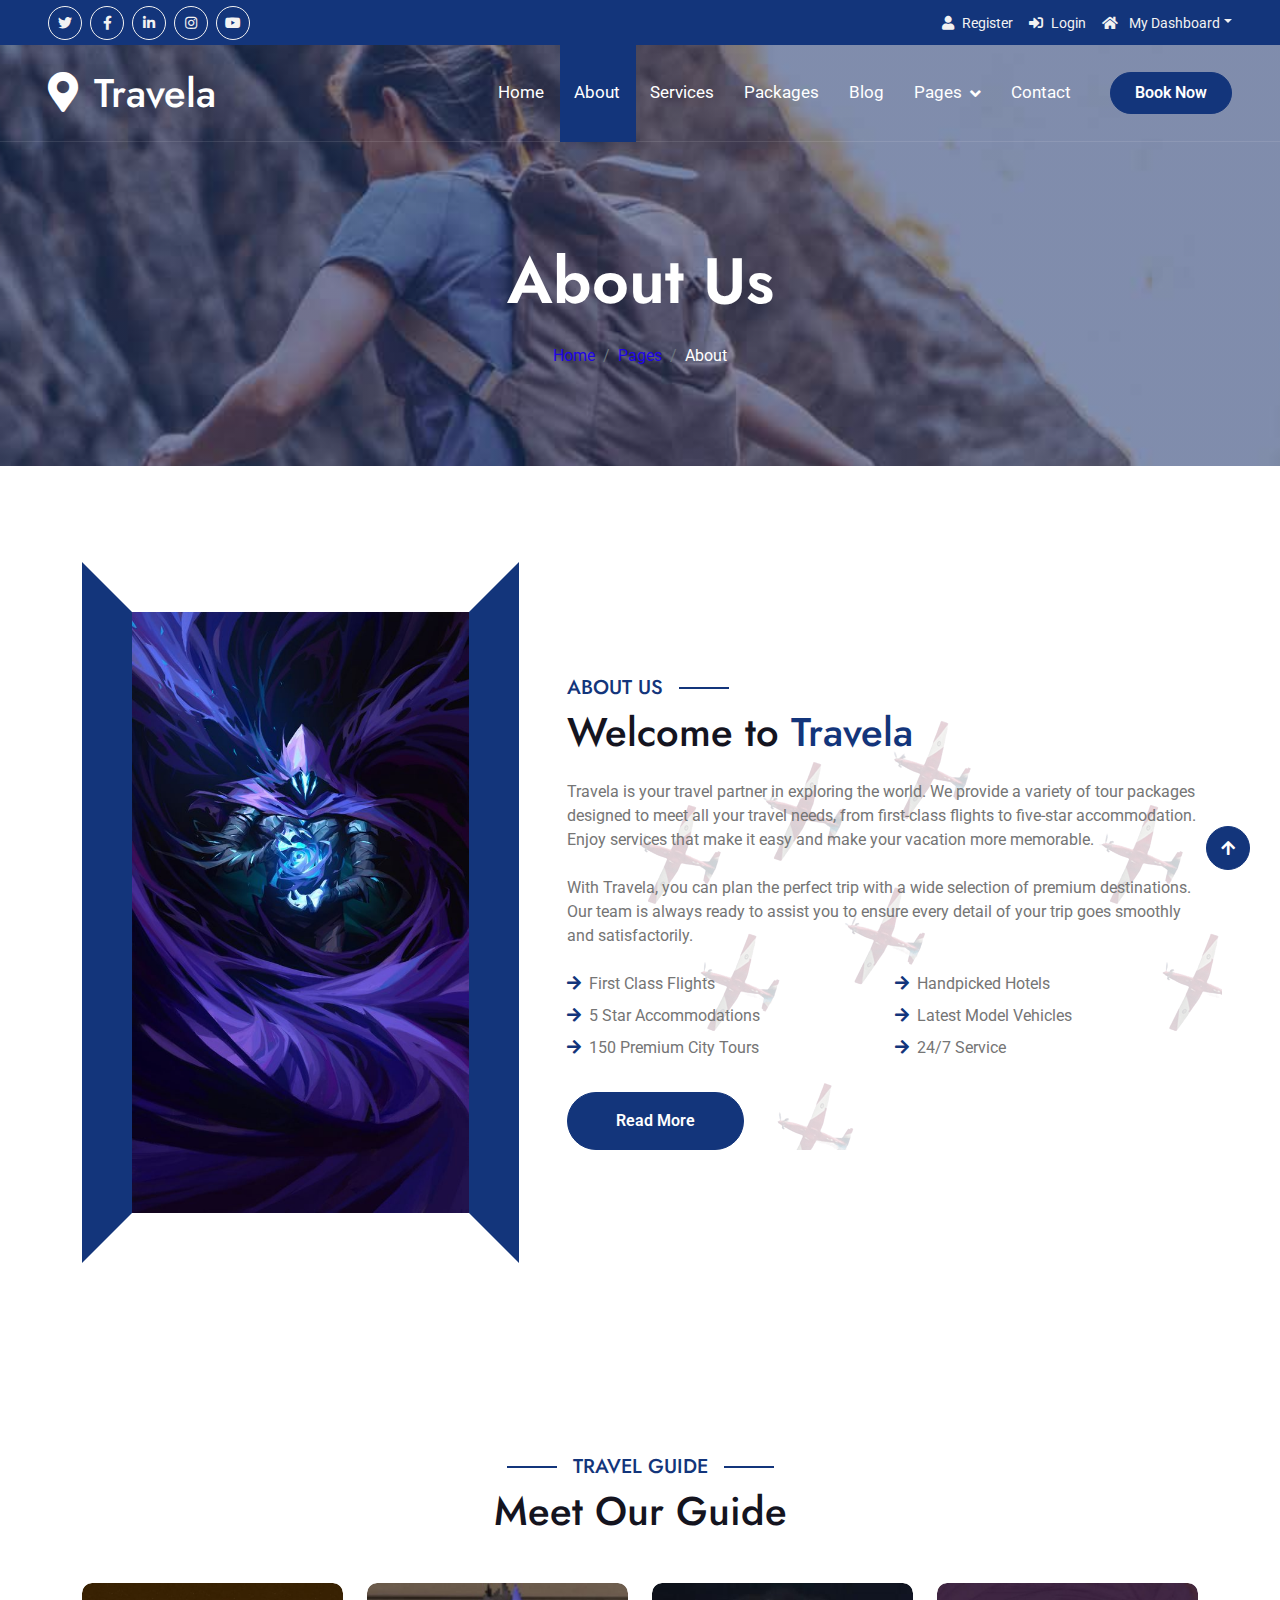
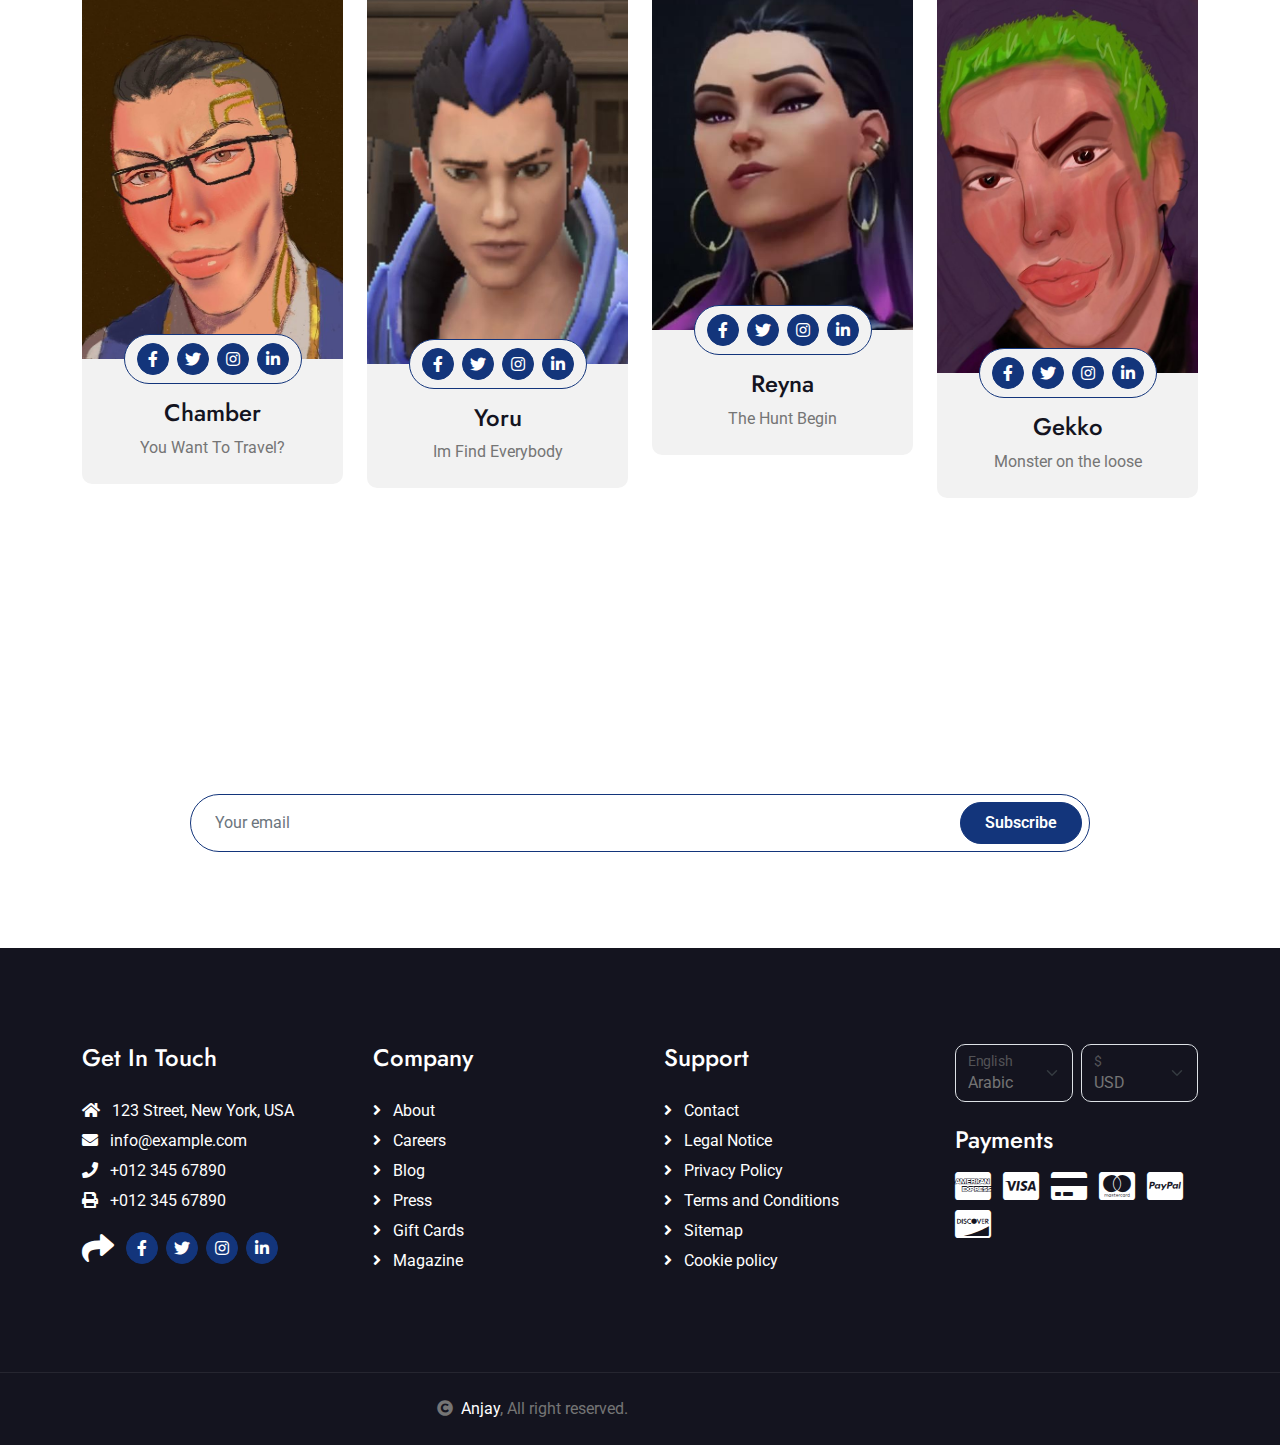
<file: Travela/about.html>
<!DOCTYPE html>
<html lang="en">

    <head>
        <meta charset="utf-8">
        <title>Travela - Tourism Website Template</title>
        <meta content="width=device-width, initial-scale=1.0" name="viewport">
        <meta content="" name="keywords">
        <meta content="" name="description">

        <!-- Google Web Fonts -->
        <link rel="preconnect" href="https://fonts.googleapis.com">
        <link rel="preconnect" href="https://fonts.gstatic.com" crossorigin>
        <link href="https://fonts.googleapis.com/css2?family=Jost:wght@500;600&family=Roboto&display=swap" rel="stylesheet"> 

        <!-- Icon Font Stylesheet -->
        <link rel="stylesheet" href="https://use.fontawesome.com/releases/v5.15.4/css/all.css"/>
        <link href="https://cdn.jsdelivr.net/npm/bootstrap-icons@1.4.1/font/bootstrap-icons.css" rel="stylesheet">

        <!-- Libraries Stylesheet -->
        <link href="lib/owlcarousel/assets/owl.carousel.min.css" rel="stylesheet">
        <link href="lib/lightbox/css/lightbox.min.css" rel="stylesheet">


        <!-- Customized Bootstrap Stylesheet -->
        <link href="css/bootstrap.min.css" rel="stylesheet">

        <!-- Template Stylesheet -->
        <link href="css/style.css" rel="stylesheet">
    </head>

    <body>

        <!-- Spinner Start -->
        <div id="spinner" class="show bg-white position-fixed translate-middle w-100 vh-100 top-50 start-50 d-flex align-items-center justify-content-center">
            <div class="spinner-border text-primary" style="width: 3rem; height: 3rem;" role="status">
                <span class="sr-only">Loading...</span>
            </div>
        </div>
        <!-- Spinner End -->

        <!-- Topbar Start -->
        <div class="container-fluid bg-primary px-5 d-none d-lg-block">
            <div class="row gx-0">
                <div class="col-lg-8 text-center text-lg-start mb-2 mb-lg-0">
                    <div class="d-inline-flex align-items-center" style="height: 45px;">
                        <a class="btn btn-sm btn-outline-light btn-sm-square rounded-circle me-2" href=""><i class="fab fa-twitter fw-normal"></i></a>
                        <a class="btn btn-sm btn-outline-light btn-sm-square rounded-circle me-2" href=""><i class="fab fa-facebook-f fw-normal"></i></a>
                        <a class="btn btn-sm btn-outline-light btn-sm-square rounded-circle me-2" href=""><i class="fab fa-linkedin-in fw-normal"></i></a>
                        <a class="btn btn-sm btn-outline-light btn-sm-square rounded-circle me-2" href=""><i class="fab fa-instagram fw-normal"></i></a>
                        <a class="btn btn-sm btn-outline-light btn-sm-square rounded-circle" href=""><i class="fab fa-youtube fw-normal"></i></a>
                    </div>
                </div>
                <div class="col-lg-4 text-center text-lg-end">
                    <div class="d-inline-flex align-items-center" style="height: 45px;">
                        <a href="http://127.0.0.1:8000/register"><small class="me-3 text-light"><i class="fa fa-user me-2"></i>Register</small></a>
                        <a href="http://127.0.0.1:8000/"><small class="me-3 text-light"><i class="fa fa-sign-in-alt me-2"></i>Login</small></a>
                        <div class="dropdown">
                            <a href="#" class="dropdown-toggle text-light" data-bs-toggle="dropdown"><small><i class="fa fa-home me-2"></i> My Dashboard</small></a>
                            <div class="dropdown-menu rounded">
                                <a href="#" class="dropdown-item"><i class="fas fa-user-alt me-2"></i> My Profile</a>
                                <a href="#" class="dropdown-item"><i class="fas fa-comment-alt me-2"></i> Inbox</a>
                                <a href="#" class="dropdown-item"><i class="fas fa-bell me-2"></i> Notifications</a>
                                <a href="#" class="dropdown-item"><i class="fas fa-cog me-2"></i> Account Settings</a>
                                <a href="#" class="dropdown-item"><i class="fas fa-power-off me-2"></i> Log Out</a>
                            </div>
                        </div>
                    </div>
                </div>
            </div>
        </div>
        <!-- Topbar End -->

        <!-- Navbar & Hero Start -->
        <div class="container-fluid position-relative p-0">
            <nav class="navbar navbar-expand-lg navbar-light px-4 px-lg-5 py-3 py-lg-0">
                <a href="" class="navbar-brand p-0">
                    <h1 class="m-0"><i class="fa fa-map-marker-alt me-3"></i>Travela</h1>
                    <!-- <img src="img/logo.png" alt="Logo"> -->
                </a>
                <button class="navbar-toggler" type="button" data-bs-toggle="collapse" data-bs-target="#navbarCollapse">
                    <span class="fa fa-bars"></span>
                </button>
                <div class="collapse navbar-collapse" id="navbarCollapse">
                    <div class="navbar-nav ms-auto py-0">
                        <a href="index.html" class="nav-item nav-link">Home</a>
                        <a href="about.html" class="nav-item nav-link active">About</a>
                        <a href="services.html" class="nav-item nav-link">Services</a>
                        <a href="packages.html" class="nav-item nav-link">Packages</a>
                        <a href="blog.html" class="nav-item nav-link">Blog</a>
                        <div class="nav-item dropdown">
                            <a href="#" class="nav-link dropdown-toggle" data-bs-toggle="dropdown">Pages</a>
                            <div class="dropdown-menu m-0">
                                <a href="destination.html" class="dropdown-item">Destination</a>
                                <a href="tour.html" class="dropdown-item">Explore Tour</a>
                                <a href="booking.html" class="dropdown-item">Travel Booking</a>
                                <a href="gallery.html" class="dropdown-item">Our Gallery</a>
                                <a href="guides.html" class="dropdown-item">Travel Guides</a>
                                <a href="testimonial.html" class="dropdown-item">Testimonial</a>
                                <a href="404.html" class="dropdown-item">404 Page</a>
                            </div>
                        </div>
                        <a href="contact.html" class="nav-item nav-link">Contact</a>
                    </div>
                    <a href="http://127.0.0.1:8000/" class="btn btn-primary rounded-pill py-2 px-4 ms-lg-4">Book Now</a>
                </div>
            </nav>
        </div>
        <!-- Navbar & Hero End -->

        <!-- Header Start -->
        <div class="container-fluid bg-breadcrumb">
            <div class="container text-center py-5" style="max-width: 900px;">
                <h3 class="text-white display-3 mb-4">About Us</h1>
                <ol class="breadcrumb justify-content-center mb-0">
                    <li class="breadcrumb-item"><a href="index.html">Home</a></li>
                    <li class="breadcrumb-item"><a href="#">Pages</a></li>
                    <li class="breadcrumb-item active text-white">About</li>
                </ol>    
            </div>
        </div>
        <!-- Header End -->

        <!-- About Start -->
        <div class="container-fluid about py-5">
            <div class="container py-5">
                <div class="row g-5 align-items-center">
                    <div class="col-lg-5">
                        <div class="h-100" style="border: 50px solid; border-color: transparent #13357B transparent #13357B;">
                            <img src="img/omen.jpg" class="img-fluid w-100 h-100" alt="">
                        </div>
                    </div>
                    <div class="col-lg-7" style="background: linear-gradient(rgba(255, 255, 255, .8), rgba(255, 255, 255, .8)), url(img/about-img-1.png);">
                        <h5 class="section-about-title pe-3">About Us</h5>
                        <h1 class="mb-4">Welcome to <span class="text-primary">Travela</span></h1>
                        <p class="mb-4">Travela is your travel partner in exploring the world. We provide a variety of tour packages designed to meet all your travel needs, from first-class flights to five-star accommodation. Enjoy services that make it easy and make your vacation more memorable.</p>
                        <p class="mb-4">With Travela, you can plan the perfect trip with a wide selection of premium destinations. Our team is always ready to assist you to ensure every detail of your trip goes smoothly and satisfactorily.</p>
                        <div class="row gy-2 gx-4 mb-4">
                            <div class="col-sm-6">
                                <p class="mb-0"><i class="fa fa-arrow-right text-primary me-2"></i>First Class Flights</p>
                            </div>
                            <div class="col-sm-6">
                                <p class="mb-0"><i class="fa fa-arrow-right text-primary me-2"></i>Handpicked Hotels</p>
                            </div>
                            <div class="col-sm-6">
                                <p class="mb-0"><i class="fa fa-arrow-right text-primary me-2"></i>5 Star Accommodations</p>
                            </div>
                            <div class="col-sm-6">
                                <p class="mb-0"><i class="fa fa-arrow-right text-primary me-2"></i>Latest Model Vehicles</p>
                            </div>
                            <div class="col-sm-6">
                                <p class="mb-0"><i class="fa fa-arrow-right text-primary me-2"></i>150 Premium City Tours</p>
                            </div>
                            <div class="col-sm-6">
                                <p class="mb-0"><i class="fa fa-arrow-right text-primary me-2"></i>24/7 Service</p>
                            </div>
                        </div>
                        <a class="btn btn-primary rounded-pill py-3 px-5 mt-2" href="">Read More</a>
                    </div>
                </div>
            </div>
        </div>
        <!-- About End -->

        <!-- Travel Guide Start -->
        <div class="container-fluid guide py-5">
            <div class="container py-5">
                <div class="mx-auto text-center mb-5" style="max-width: 900px;">
                    <h5 class="section-title px-3">Travel Guide</h5>
                    <h1 class="mb-0">Meet Our Guide</h1>
                </div>
                <div class="row g-4">
                    <div class="col-md-6 col-lg-3">
                        <div class="guide-item">
                            <div class="guide-img">
                                <div class="guide-img-efects">
                                    <img src="img/chamber.jpg" class="img-fluid w-100 rounded-top" alt="Image">
                                </div>
                                <div class="guide-icon rounded-pill p-2">
                                    <a class="btn btn-square btn-primary rounded-circle mx-1" href=""><i class="fab fa-facebook-f"></i></a>
                                    <a class="btn btn-square btn-primary rounded-circle mx-1" href=""><i class="fab fa-twitter"></i></a>
                                    <a class="btn btn-square btn-primary rounded-circle mx-1" href=""><i class="fab fa-instagram"></i></a>
                                    <a class="btn btn-square btn-primary rounded-circle mx-1" href=""><i class="fab fa-linkedin-in"></i></a>
                                </div>
                            </div>
                            <div class="guide-title text-center rounded-bottom p-4">
                                <div class="guide-title-inner">
                                    <h4 class="mt-3">Chamber</h4>
                                    <p class="mb-0">You Want To Travel?</p>
                                </div>
                            </div>
                        </div>
                    </div>
                    <div class="col-md-6 col-lg-3">
                        <div class="guide-item">
                            <div class="guide-img">
                                <div class="guide-img-efects">
                                    <img src="img/yoru2.jpg" class="img-fluid w-100 rounded-top" alt="Image">
                                </div>
                                <div class="guide-icon rounded-pill p-2">
                                    <a class="btn btn-square btn-primary rounded-circle mx-1" href=""><i class="fab fa-facebook-f"></i></a>
                                    <a class="btn btn-square btn-primary rounded-circle mx-1" href=""><i class="fab fa-twitter"></i></a>
                                    <a class="btn btn-square btn-primary rounded-circle mx-1" href=""><i class="fab fa-instagram"></i></a>
                                    <a class="btn btn-square btn-primary rounded-circle mx-1" href=""><i class="fab fa-linkedin-in"></i></a>
                                </div>
                            </div>
                            <div class="guide-title text-center rounded-bottom p-4">
                                <div class="guide-title-inner">
                                    <h4 class="mt-3">Yoru</h4>
                                    <p class="mb-0">Im Find Everybody</p>
                                </div>
                            </div>
                        </div>
                    </div>
                    <div class="col-md-6 col-lg-3">
                        <div class="guide-item">
                            <div class="guide-img">
                                <div class="guide-img-efects">
                                    <img src="img/reyna.jpg" class="img-fluid w-100 rounded-top" alt="Image">
                                </div>
                                <div class="guide-icon rounded-pill p-2">
                                    <a class="btn btn-square btn-primary rounded-circle mx-1" href=""><i class="fab fa-facebook-f"></i></a>
                                    <a class="btn btn-square btn-primary rounded-circle mx-1" href=""><i class="fab fa-twitter"></i></a>
                                    <a class="btn btn-square btn-primary rounded-circle mx-1" href=""><i class="fab fa-instagram"></i></a>
                                    <a class="btn btn-square btn-primary rounded-circle mx-1" href=""><i class="fab fa-linkedin-in"></i></a>
                                </div>
                            </div>
                            <div class="guide-title text-center rounded-bottom p-4">
                                <div class="guide-title-inner">
                                    <h4 class="mt-3">Reyna</h4>
                                    <p class="mb-0">The Hunt Begin</p>
                                </div>
                            </div>
                        </div>
                    </div>
                    <div class="col-md-6 col-lg-3">
                        <div class="guide-item">
                            <div class="guide-img">
                                <div class="guide-img-efects">
                                    <img src="img/gekko2.jpg" class="img-fluid w-100 rounded-top" alt="Image">
                                </div>
                                <div class="guide-icon rounded-pill p-2">
                                    <a class="btn btn-square btn-primary rounded-circle mx-1" href=""><i class="fab fa-facebook-f"></i></a>
                                    <a class="btn btn-square btn-primary rounded-circle mx-1" href=""><i class="fab fa-twitter"></i></a>
                                    <a class="btn btn-square btn-primary rounded-circle mx-1" href=""><i class="fab fa-instagram"></i></a>
                                    <a class="btn btn-square btn-primary rounded-circle mx-1" href=""><i class="fab fa-linkedin-in"></i></a>
                                </div>
                            </div>
                            <div class="guide-title text-center rounded-bottom p-4">
                                <div class="guide-title-inner">
                                    <h4 class="mt-3">Gekko</h4>
                                    <p class="mb-0">Monster on the loose</p>
                                </div>
                            </div>
                        </div>
                    </div>
                </div>
            </div>
        </div>
        <!-- Travel Guide End -->

        <!-- Subscribe Start -->
        <div class="container-fluid subscribe py-5">
            <div class="container text-center py-5">
                <div class="mx-auto text-center" style="max-width: 900px;">
                    <h5 class="subscribe-title px-3">Subscribe</h5>
                    <h1 class="text-white mb-4">Our Newsletter</h1>
                    <div class="position-relative mx-auto">
                        <input class="form-control border-primary rounded-pill w-100 py-3 ps-4 pe-5" type="text" placeholder="Your email">
                        <button type="button" class="btn btn-primary rounded-pill position-absolute top-0 end-0 py-2 px-4 mt-2 me-2">Subscribe</button>
                    </div>
                </div>
            </div>
        </div>
        <!-- Subscribe End -->

        <!-- Footer Start -->
        <div class="container-fluid footer py-5">
            <div class="container py-5">
                <div class="row g-5">
                    <div class="col-md-6 col-lg-6 col-xl-3">
                        <div class="footer-item d-flex flex-column">
                            <h4 class="mb-4 text-white">Get In Touch</h4>
                            <a href=""><i class="fas fa-home me-2"></i> 123 Street, New York, USA</a>
                            <a href=""><i class="fas fa-envelope me-2"></i> info@example.com</a>
                            <a href=""><i class="fas fa-phone me-2"></i> +012 345 67890</a>
                            <a href="" class="mb-3"><i class="fas fa-print me-2"></i> +012 345 67890</a>
                            <div class="d-flex align-items-center">
                                <i class="fas fa-share fa-2x text-white me-2"></i>
                                <a class="btn-square btn btn-primary rounded-circle mx-1" href=""><i class="fab fa-facebook-f"></i></a>
                                <a class="btn-square btn btn-primary rounded-circle mx-1" href=""><i class="fab fa-twitter"></i></a>
                                <a class="btn-square btn btn-primary rounded-circle mx-1" href=""><i class="fab fa-instagram"></i></a>
                                <a class="btn-square btn btn-primary rounded-circle mx-1" href=""><i class="fab fa-linkedin-in"></i></a>
                            </div>
                        </div>
                    </div>
                    <div class="col-md-6 col-lg-6 col-xl-3">
                        <div class="footer-item d-flex flex-column">
                            <h4 class="mb-4 text-white">Company</h4>
                            <a href=""><i class="fas fa-angle-right me-2"></i> About</a>
                            <a href=""><i class="fas fa-angle-right me-2"></i> Careers</a>
                            <a href=""><i class="fas fa-angle-right me-2"></i> Blog</a>
                            <a href=""><i class="fas fa-angle-right me-2"></i> Press</a>
                            <a href=""><i class="fas fa-angle-right me-2"></i> Gift Cards</a>
                            <a href=""><i class="fas fa-angle-right me-2"></i> Magazine</a>
                        </div>
                    </div>
                    <div class="col-md-6 col-lg-6 col-xl-3">
                        <div class="footer-item d-flex flex-column">
                            <h4 class="mb-4 text-white">Support</h4>
                            <a href=""><i class="fas fa-angle-right me-2"></i> Contact</a>
                            <a href=""><i class="fas fa-angle-right me-2"></i> Legal Notice</a>
                            <a href=""><i class="fas fa-angle-right me-2"></i> Privacy Policy</a>
                            <a href=""><i class="fas fa-angle-right me-2"></i> Terms and Conditions</a>
                            <a href=""><i class="fas fa-angle-right me-2"></i> Sitemap</a>
                            <a href=""><i class="fas fa-angle-right me-2"></i> Cookie policy</a>
                        </div>
                    </div>
                    <div class="col-md-6 col-lg-6 col-xl-3">
                        <div class="footer-item">
                            <div class="row gy-3 gx-2 mb-4">
                                <div class="col-xl-6">
                                    <form>
                                        <div class="form-floating">
                                            <select class="form-select bg-dark border" id="select1">
                                                <option value="1">Arabic</option>
                                                <option value="2">German</option>
                                                <option value="3">Greek</option>
                                                <option value="3">New York</option>
                                            </select>
                                            <label for="select1">English</label>
                                        </div>
                                    </form>
                                </div>
                                <div class="col-xl-6">
                                    <form>
                                        <div class="form-floating">
                                            <select class="form-select bg-dark border" id="select1">
                                                <option value="1">USD</option>
                                                <option value="2">EUR</option>
                                                <option value="3">INR</option>
                                                <option value="3">GBP</option>
                                            </select>
                                            <label for="select1">$</label>
                                        </div>
                                    </form>
                                </div>
                            </div>
                            <h4 class="text-white mb-3">Payments</h4>
                            <div class="footer-bank-card">
                                <a href="#" class="text-white me-2"><i class="fab fa-cc-amex fa-2x"></i></a>
                                <a href="#" class="text-white me-2"><i class="fab fa-cc-visa fa-2x"></i></a>
                                <a href="#" class="text-white me-2"><i class="fas fa-credit-card fa-2x"></i></a>
                                <a href="#" class="text-white me-2"><i class="fab fa-cc-mastercard fa-2x"></i></a>
                                <a href="#" class="text-white me-2"><i class="fab fa-cc-paypal fa-2x"></i></a>
                                <a href="#" class="text-white"><i class="fab fa-cc-discover fa-2x"></i></a>
                            </div>
                        </div>
                    </div>
                </div>
            </div>
        </div>
        <!-- Footer End -->
        
        <!-- Copyright Start -->
        <div class="container-fluid copyright text-body py-4">
            <div class="container">
                <div class="row g-4 align-items-center">
                    <div class="col-md-6 text-center text-md-end mb-md-0">
                        <i class="fas fa-copyright me-2"></i><a class="text-white" href="#">Anjay</a>, All right reserved.
                    </div>
                </div>
            </div>
        </div>
        <!-- Copyright End -->

        <!-- Back to Top -->
        <a href="#" class="btn btn-primary btn-primary-outline-0 btn-md-square back-to-top"><i class="fa fa-arrow-up"></i></a>   

        
        <!-- JavaScript Libraries -->
        <script src="https://ajax.googleapis.com/ajax/libs/jquery/3.6.4/jquery.min.js"></script>
        <script src="https://cdn.jsdelivr.net/npm/bootstrap@5.0.0/dist/js/bootstrap.bundle.min.js"></script>
        <script src="lib/easing/easing.min.js"></script>
        <script src="lib/waypoints/waypoints.min.js"></script>
        <script src="lib/owlcarousel/owl.carousel.min.js"></script>
        <script src="lib/lightbox/js/lightbox.min.js"></script>
        

        <!-- Template Javascript -->
        <script src="js/main.js"></script>
    </body>

</html>
</file>
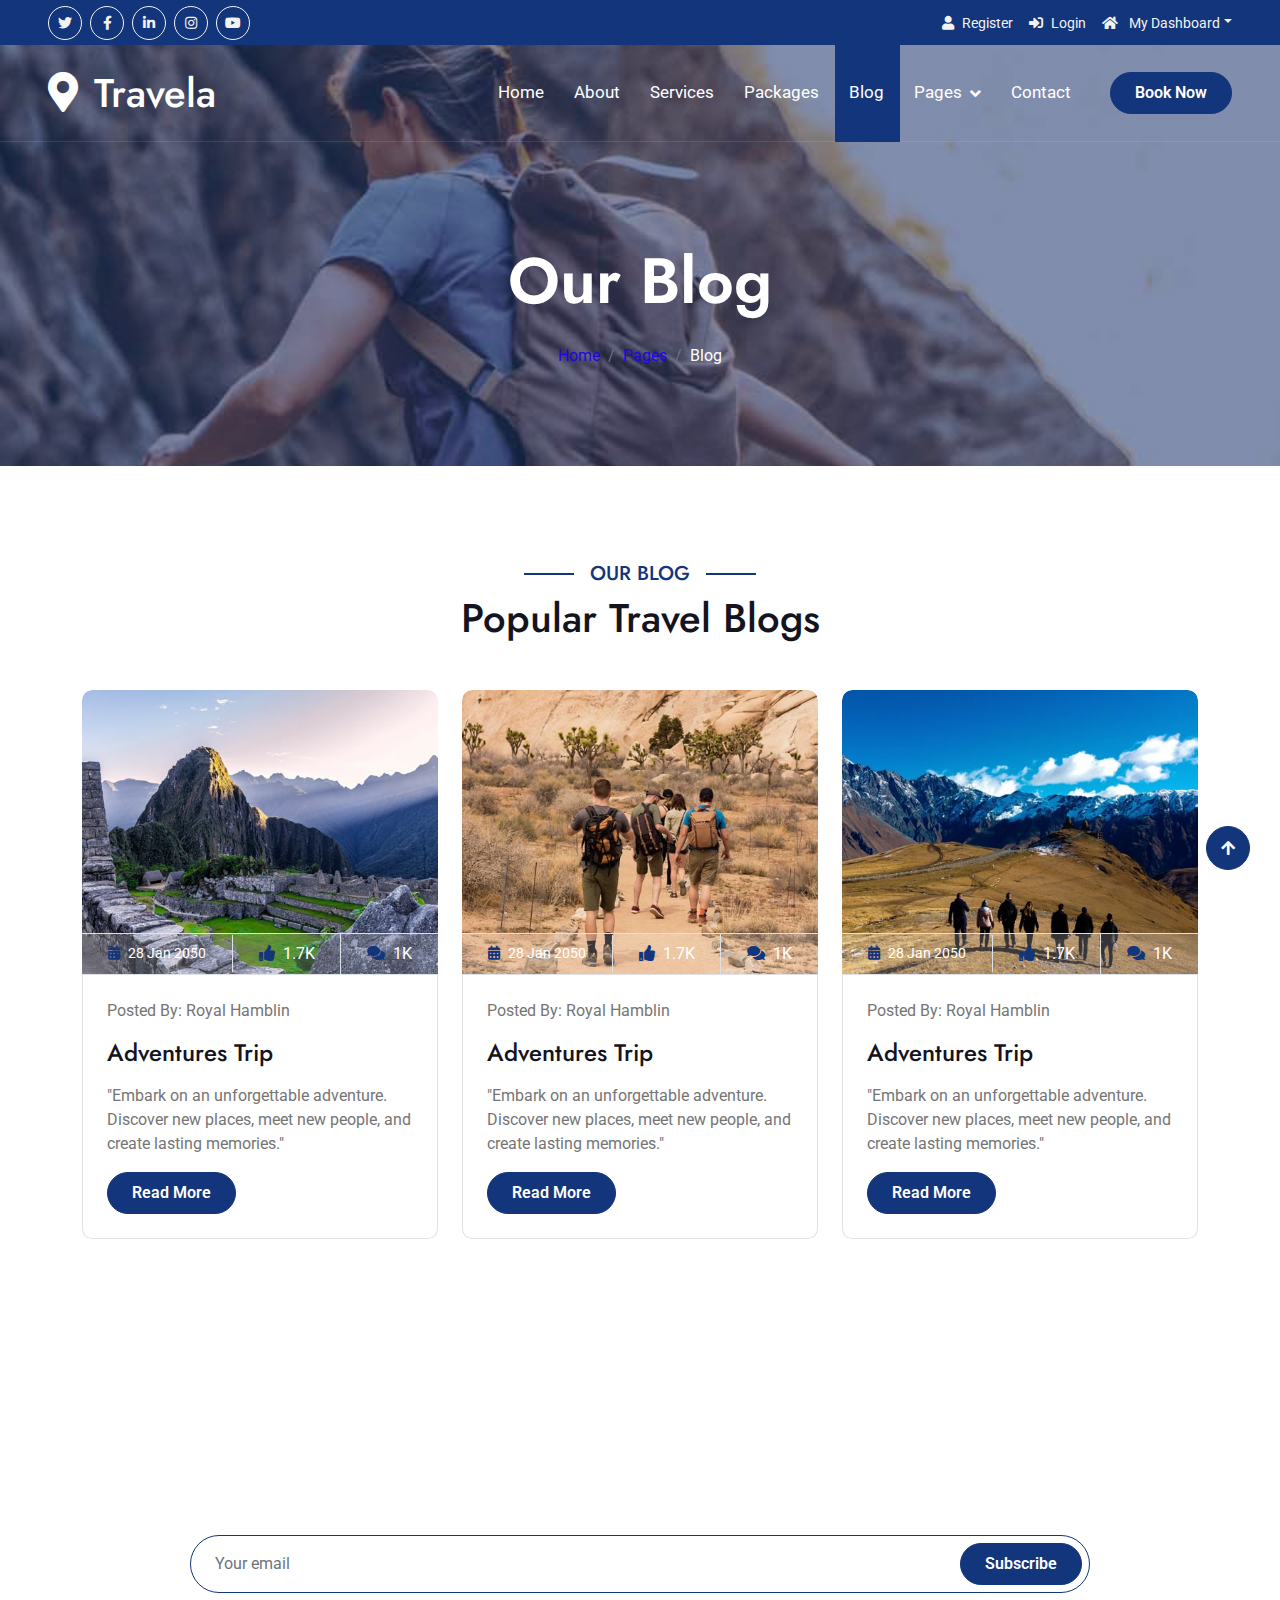
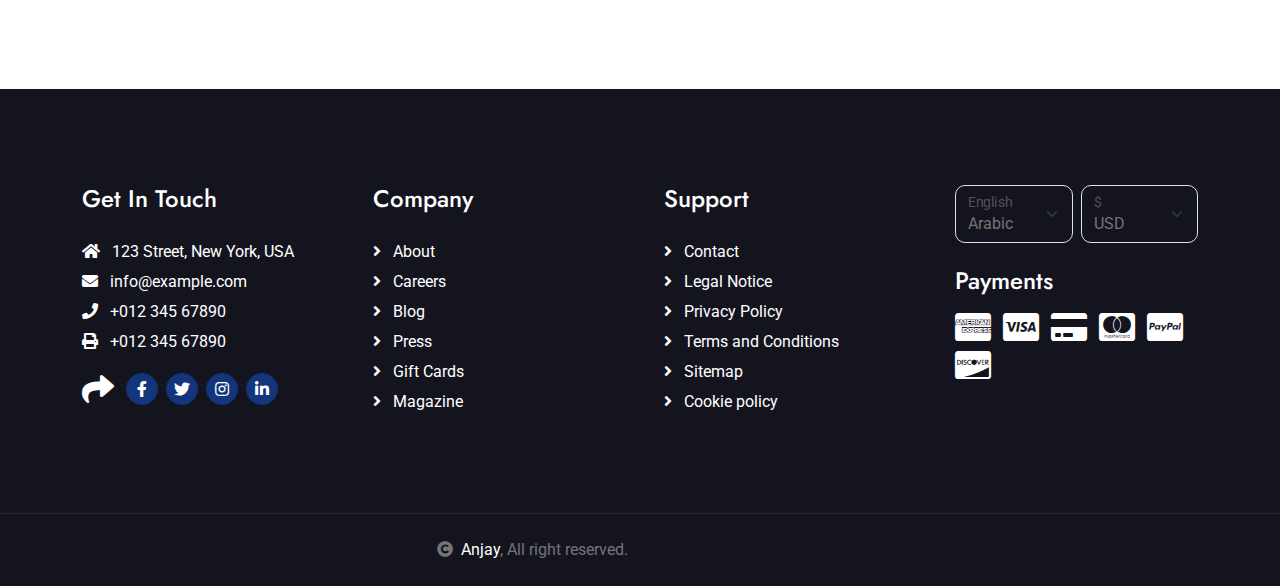
<file: Travela/blog.html>
<!DOCTYPE html>
<html lang="en">

    <head>
        <meta charset="utf-8">
        <title>Travela - Tourism Website Template</title>
        <meta content="width=device-width, initial-scale=1.0" name="viewport">
        <meta content="" name="keywords">
        <meta content="" name="description">

        <!-- Google Web Fonts -->
        <link rel="preconnect" href="https://fonts.googleapis.com">
        <link rel="preconnect" href="https://fonts.gstatic.com" crossorigin>
        <link href="https://fonts.googleapis.com/css2?family=Jost:wght@500;600&family=Roboto&display=swap" rel="stylesheet"> 

        <!-- Icon Font Stylesheet -->
        <link rel="stylesheet" href="https://use.fontawesome.com/releases/v5.15.4/css/all.css"/>
        <link href="https://cdn.jsdelivr.net/npm/bootstrap-icons@1.4.1/font/bootstrap-icons.css" rel="stylesheet">

        <!-- Libraries Stylesheet -->
        <link href="lib/owlcarousel/assets/owl.carousel.min.css" rel="stylesheet">
        <link href="lib/lightbox/css/lightbox.min.css" rel="stylesheet">


        <!-- Customized Bootstrap Stylesheet -->
        <link href="css/bootstrap.min.css" rel="stylesheet">

        <!-- Template Stylesheet -->
        <link href="css/style.css" rel="stylesheet">
    </head>

    <body>

        <!-- Spinner Start -->
        <div id="spinner" class="show bg-white position-fixed translate-middle w-100 vh-100 top-50 start-50 d-flex align-items-center justify-content-center">
            <div class="spinner-border text-primary" style="width: 3rem; height: 3rem;" role="status">
                <span class="sr-only">Loading...</span>
            </div>
        </div>
        <!-- Spinner End -->

        <!-- Topbar Start -->
        <div class="container-fluid bg-primary px-5 d-none d-lg-block">
            <div class="row gx-0">
                <div class="col-lg-8 text-center text-lg-start mb-2 mb-lg-0">
                    <div class="d-inline-flex align-items-center" style="height: 45px;">
                        <a class="btn btn-sm btn-outline-light btn-sm-square rounded-circle me-2" href=""><i class="fab fa-twitter fw-normal"></i></a>
                        <a class="btn btn-sm btn-outline-light btn-sm-square rounded-circle me-2" href=""><i class="fab fa-facebook-f fw-normal"></i></a>
                        <a class="btn btn-sm btn-outline-light btn-sm-square rounded-circle me-2" href=""><i class="fab fa-linkedin-in fw-normal"></i></a>
                        <a class="btn btn-sm btn-outline-light btn-sm-square rounded-circle me-2" href=""><i class="fab fa-instagram fw-normal"></i></a>
                        <a class="btn btn-sm btn-outline-light btn-sm-square rounded-circle" href=""><i class="fab fa-youtube fw-normal"></i></a>
                    </div>
                </div>
                <div class="col-lg-4 text-center text-lg-end">
                    <div class="d-inline-flex align-items-center" style="height: 45px;">
                        <a href="http://127.0.0.1:8000/register"><small class="me-3 text-light"><i class="fa fa-user me-2"></i>Register</small></a>
                        <a href="http://127.0.0.1:8000/"><small class="me-3 text-light"><i class="fa fa-sign-in-alt me-2"></i>Login</small></a>
                        <div class="dropdown">
                            <a href="#" class="dropdown-toggle text-light" data-bs-toggle="dropdown"><small><i class="fa fa-home me-2"></i> My Dashboard</small></a>
                            <div class="dropdown-menu rounded">
                                <a href="#" class="dropdown-item"><i class="fas fa-user-alt me-2"></i> My Profile</a>
                                <a href="#" class="dropdown-item"><i class="fas fa-comment-alt me-2"></i> Inbox</a>
                                <a href="#" class="dropdown-item"><i class="fas fa-bell me-2"></i> Notifications</a>
                                <a href="#" class="dropdown-item"><i class="fas fa-cog me-2"></i> Account Settings</a>
                                <a href="#" class="dropdown-item"><i class="fas fa-power-off me-2"></i> Log Out</a>
                            </div>
                        </div>
                    </div>
                </div>
            </div>
        </div>
        <!-- Topbar End -->

        <!-- Navbar & Hero Start -->
        <div class="container-fluid position-relative p-0">
            <nav class="navbar navbar-expand-lg navbar-light px-4 px-lg-5 py-3 py-lg-0">
                <a href="" class="navbar-brand p-0">
                    <h1 class="m-0"><i class="fa fa-map-marker-alt me-3"></i>Travela</h1>
                    <!-- <img src="img/logo.png" alt="Logo"> -->
                </a>
                <button class="navbar-toggler" type="button" data-bs-toggle="collapse" data-bs-target="#navbarCollapse">
                    <span class="fa fa-bars"></span>
                </button>
                <div class="collapse navbar-collapse" id="navbarCollapse">
                    <div class="navbar-nav ms-auto py-0">
                        <a href="index.html" class="nav-item nav-link">Home</a>
                        <a href="about.html" class="nav-item nav-link">About</a>
                        <a href="services.html" class="nav-item nav-link">Services</a>
                        <a href="packages.html" class="nav-item nav-link">Packages</a>
                        <a href="blog.html" class="nav-item nav-link active">Blog</a>
                        <div class="nav-item dropdown">
                            <a href="#" class="nav-link dropdown-toggle" data-bs-toggle="dropdown">Pages</a>
                            <div class="dropdown-menu m-0">
                                <a href="destination.html" class="dropdown-item">Destination</a>
                                <a href="tour.html" class="dropdown-item">Explore Tour</a>
                                <a href="booking.html" class="dropdown-item">Travel Booking</a>
                                <a href="gallery.html" class="dropdown-item">Our Gallery</a>
                                <a href="guides.html" class="dropdown-item">Travel Guides</a>
                                <a href="testimonial.html" class="dropdown-item">Testimonial</a>
                                <a href="404.html" class="dropdown-item">404 Page</a>
                            </div>
                        </div>
                        <a href="contact.html" class="nav-item nav-link">Contact</a>
                    </div>
                    <a href="http://127.0.0.1:8000/" class="btn btn-primary rounded-pill py-2 px-4 ms-lg-4">Book Now</a>
                </div>
            </nav>
        </div>
        <!-- Navbar & Hero End -->

        <!-- Header Start -->
        <div class="container-fluid bg-breadcrumb">
            <div class="container text-center py-5" style="max-width: 900px;">
                <h3 class="text-white display-3 mb-4">Our Blog</h1>
                <ol class="breadcrumb justify-content-center mb-0">
                    <li class="breadcrumb-item"><a href="index.html">Home</a></li>
                    <li class="breadcrumb-item"><a href="#">Pages</a></li>
                    <li class="breadcrumb-item active text-white">Blog</li>
                </ol>    
            </div>
        </div>
        <!-- Header End -->

        <!-- Blog Start -->
        <div class="container-fluid blog py-5">
            <div class="container py-5">
                <div class="mx-auto text-center mb-5" style="max-width: 900px;">
                    <h5 class="section-title px-3">Our Blog</h5>
                    <h1 class="mb-4">Popular Travel Blogs</h1>
                </div>
                <div class="row g-4 justify-content-center">
                    <div class="col-lg-4 col-md-6">
                        <div class="blog-item">
                            <div class="blog-img">
                                <div class="blog-img-inner">
                                    <img class="img-fluid w-100 rounded-top" src="img/blog-1.jpg" alt="Image">
                                    <div class="blog-icon">
                                        <a href="#" class="my-auto"><i class="fas fa-link fa-2x text-white"></i></a>
                                    </div>
                                </div>
                                <div class="blog-info d-flex align-items-center border border-start-0 border-end-0">
                                    <small class="flex-fill text-center border-end py-2"><i class="fa fa-calendar-alt text-primary me-2"></i>28 Jan 2050</small>
                                    <a href="#" class="btn-hover flex-fill text-center text-white border-end py-2"><i class="fa fa-thumbs-up text-primary me-2"></i>1.7K</a>
                                    <a href="#" class="btn-hover flex-fill text-center text-white py-2"><i class="fa fa-comments text-primary me-2"></i>1K</a>
                                </div>
                            </div>
                            <div class="blog-content border border-top-0 rounded-bottom p-4">
                                <p class="mb-3">Posted By: Royal Hamblin </p>
                                <a href="#" class="h4">Adventures Trip</a>
                                <p class="my-3">"Embark on an unforgettable adventure. Discover new places, meet new people, and create lasting memories."</p>
                                <a href="#" class="btn btn-primary rounded-pill py-2 px-4">Read More</a>
                            </div>
                        </div>
                    </div>
                    <div class="col-lg-4 col-md-6">
                        <div class="blog-item">
                            <div class="blog-img">
                                <div class="blog-img-inner">
                                    <img class="img-fluid w-100 rounded-top" src="img/blog-2.jpg" alt="Image">
                                    <div class="blog-icon">
                                        <a href="#" class="my-auto"><i class="fas fa-link fa-2x text-white"></i></a>
                                    </div>
                                </div>
                                <div class="blog-info d-flex align-items-center border border-start-0 border-end-0">
                                    <small class="flex-fill text-center border-end py-2"><i class="fa fa-calendar-alt text-primary me-2"></i>28 Jan 2050</small>
                                    <a href="#" class="btn-hover flex-fill text-center text-white border-end py-2"><i class="fa fa-thumbs-up text-primary me-2"></i>1.7K</a>
                                    <a href="#" class="btn-hover flex-fill text-center text-white py-2"><i class="fa fa-comments text-primary me-2"></i>1K</a>
                                </div>
                            </div>
                            <div class="blog-content border border-top-0 rounded-bottom p-4">
                                <p class="mb-3">Posted By: Royal Hamblin </p>
                                <a href="#" class="h4">Adventures Trip</a>
                                <p class="my-3">"Embark on an unforgettable adventure. Discover new places, meet new people, and create lasting memories."</p>
                                <a href="#" class="btn btn-primary rounded-pill py-2 px-4">Read More</a>
                            </div>
                        </div>
                    </div>
                    <div class="col-lg-4 col-md-6">
                        <div class="blog-item">
                            <div class="blog-img">
                                <div class="blog-img-inner">
                                    <img class="img-fluid w-100 rounded-top" src="img/blog-3.jpg" alt="Image">
                                    <div class="blog-icon">
                                        <a href="#" class="my-auto"><i class="fas fa-link fa-2x text-white"></i></a>
                                    </div>
                                </div>
                                <div class="blog-info d-flex align-items-center border border-start-0 border-end-0">
                                    <small class="flex-fill text-center border-end py-2"><i class="fa fa-calendar-alt text-primary me-2"></i>28 Jan 2050</small>
                                    <a href="#" class="btn-hover flex-fill text-center text-white border-end py-2"><i class="fa fa-thumbs-up text-primary me-2"></i>1.7K</a>
                                    <a href="#" class="btn-hover flex-fill text-center text-white py-2"><i class="fa fa-comments text-primary me-2"></i>1K</a>
                                </div>
                            </div>
                            <div class="blog-content border border-top-0 rounded-bottom p-4">
                                <p class="mb-3">Posted By: Royal Hamblin </p>
                                <a href="#" class="h4">Adventures Trip</a>
                                <p class="my-3">"Embark on an unforgettable adventure. Discover new places, meet new people, and create lasting memories."</p>
                                <a href="#" class="btn btn-primary rounded-pill py-2 px-4">Read More</a>
                            </div>
                        </div>
                    </div>
                </div>
            </div>
        </div>
        <!-- Blog End -->

        <!-- Subscribe Start -->
        <div class="container-fluid subscribe py-5">
            <div class="container text-center py-5">
                <div class="mx-auto text-center" style="max-width: 900px;">
                    <h5 class="subscribe-title px-3">Subscribe</h5>
                    <h1 class="text-white mb-4">Our Newsletter</h1>
                
                    <div class="position-relative mx-auto">
                        <input class="form-control border-primary rounded-pill w-100 py-3 ps-4 pe-5" type="text" placeholder="Your email">
                        <button type="button" class="btn btn-primary rounded-pill position-absolute top-0 end-0 py-2 px-4 mt-2 me-2">Subscribe</button>
                    </div>
                </div>
            </div>
        </div>
        <!-- Subscribe End -->

        <!-- Footer Start -->
        <div class="container-fluid footer py-5">
            <div class="container py-5">
                <div class="row g-5">
                    <div class="col-md-6 col-lg-6 col-xl-3">
                        <div class="footer-item d-flex flex-column">
                            <h4 class="mb-4 text-white">Get In Touch</h4>
                            <a href=""><i class="fas fa-home me-2"></i> 123 Street, New York, USA</a>
                            <a href=""><i class="fas fa-envelope me-2"></i> info@example.com</a>
                            <a href=""><i class="fas fa-phone me-2"></i> +012 345 67890</a>
                            <a href="" class="mb-3"><i class="fas fa-print me-2"></i> +012 345 67890</a>
                            <div class="d-flex align-items-center">
                                <i class="fas fa-share fa-2x text-white me-2"></i>
                                <a class="btn-square btn btn-primary rounded-circle mx-1" href=""><i class="fab fa-facebook-f"></i></a>
                                <a class="btn-square btn btn-primary rounded-circle mx-1" href=""><i class="fab fa-twitter"></i></a>
                                <a class="btn-square btn btn-primary rounded-circle mx-1" href=""><i class="fab fa-instagram"></i></a>
                                <a class="btn-square btn btn-primary rounded-circle mx-1" href=""><i class="fab fa-linkedin-in"></i></a>
                            </div>
                        </div>
                    </div>
                    <div class="col-md-6 col-lg-6 col-xl-3">
                        <div class="footer-item d-flex flex-column">
                            <h4 class="mb-4 text-white">Company</h4>
                            <a href=""><i class="fas fa-angle-right me-2"></i> About</a>
                            <a href=""><i class="fas fa-angle-right me-2"></i> Careers</a>
                            <a href=""><i class="fas fa-angle-right me-2"></i> Blog</a>
                            <a href=""><i class="fas fa-angle-right me-2"></i> Press</a>
                            <a href=""><i class="fas fa-angle-right me-2"></i> Gift Cards</a>
                            <a href=""><i class="fas fa-angle-right me-2"></i> Magazine</a>
                        </div>
                    </div>
                    <div class="col-md-6 col-lg-6 col-xl-3">
                        <div class="footer-item d-flex flex-column">
                            <h4 class="mb-4 text-white">Support</h4>
                            <a href=""><i class="fas fa-angle-right me-2"></i> Contact</a>
                            <a href=""><i class="fas fa-angle-right me-2"></i> Legal Notice</a>
                            <a href=""><i class="fas fa-angle-right me-2"></i> Privacy Policy</a>
                            <a href=""><i class="fas fa-angle-right me-2"></i> Terms and Conditions</a>
                            <a href=""><i class="fas fa-angle-right me-2"></i> Sitemap</a>
                            <a href=""><i class="fas fa-angle-right me-2"></i> Cookie policy</a>
                        </div>
                    </div>
                    <div class="col-md-6 col-lg-6 col-xl-3">
                        <div class="footer-item">
                            <div class="row gy-3 gx-2 mb-4">
                                <div class="col-xl-6">
                                    <form>
                                        <div class="form-floating">
                                            <select class="form-select bg-dark border" id="select1">
                                                <option value="1">Arabic</option>
                                                <option value="2">German</option>
                                                <option value="3">Greek</option>
                                                <option value="3">New York</option>
                                            </select>
                                            <label for="select1">English</label>
                                        </div>
                                    </form>
                                </div>
                                <div class="col-xl-6">
                                    <form>
                                        <div class="form-floating">
                                            <select class="form-select bg-dark border" id="select1">
                                                <option value="1">USD</option>
                                                <option value="2">EUR</option>
                                                <option value="3">INR</option>
                                                <option value="3">GBP</option>
                                            </select>
                                            <label for="select1">$</label>
                                        </div>
                                    </form>
                                </div>
                            </div>
                            <h4 class="text-white mb-3">Payments</h4>
                            <div class="footer-bank-card">
                                <a href="#" class="text-white me-2"><i class="fab fa-cc-amex fa-2x"></i></a>
                                <a href="#" class="text-white me-2"><i class="fab fa-cc-visa fa-2x"></i></a>
                                <a href="#" class="text-white me-2"><i class="fas fa-credit-card fa-2x"></i></a>
                                <a href="#" class="text-white me-2"><i class="fab fa-cc-mastercard fa-2x"></i></a>
                                <a href="#" class="text-white me-2"><i class="fab fa-cc-paypal fa-2x"></i></a>
                                <a href="#" class="text-white"><i class="fab fa-cc-discover fa-2x"></i></a>
                            </div>
                        </div>
                    </div>
                </div>
            </div>
        </div>
        <!-- Footer End -->
        
        <!-- Copyright Start -->
        <div class="container-fluid copyright text-body py-4">
            <div class="container">
                <div class="row g-4 align-items-center">
                    <div class="col-md-6 text-center text-md-end mb-md-0">
                        <i class="fas fa-copyright me-2"></i><a class="text-white" href="#">Anjay</a>, All right reserved.
                    </div>
                </div>
            </div>
        </div>
        <!-- Copyright End -->

        <!-- Back to Top -->
        <a href="#" class="btn btn-primary btn-primary-outline-0 btn-md-square back-to-top"><i class="fa fa-arrow-up"></i></a>   

        
        <!-- JavaScript Libraries -->
        <script src="https://ajax.googleapis.com/ajax/libs/jquery/3.6.4/jquery.min.js"></script>
        <script src="https://cdn.jsdelivr.net/npm/bootstrap@5.0.0/dist/js/bootstrap.bundle.min.js"></script>
        <script src="lib/easing/easing.min.js"></script>
        <script src="lib/waypoints/waypoints.min.js"></script>
        <script src="lib/owlcarousel/owl.carousel.min.js"></script>
        <script src="lib/lightbox/js/lightbox.min.js"></script>
        

        <!-- Template Javascript -->
        <script src="js/main.js"></script>
    </body>

</html>
</file>
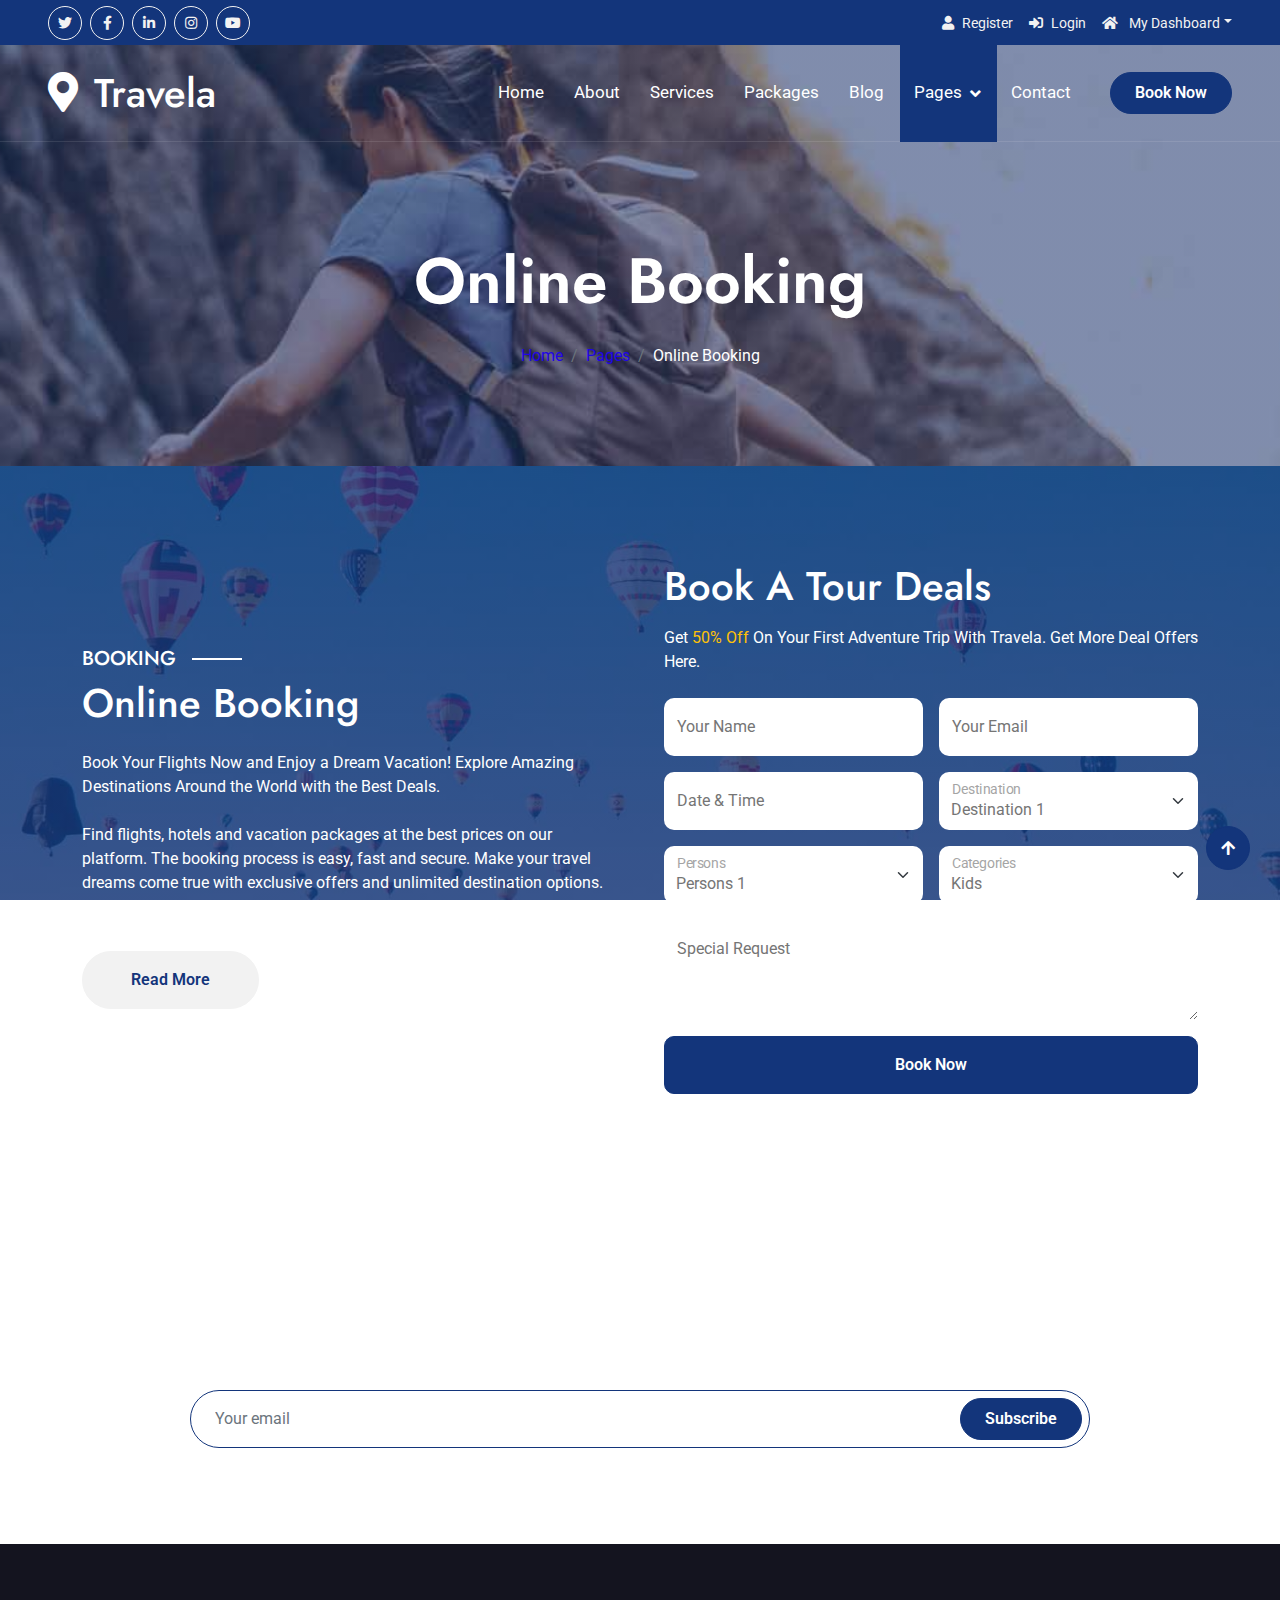
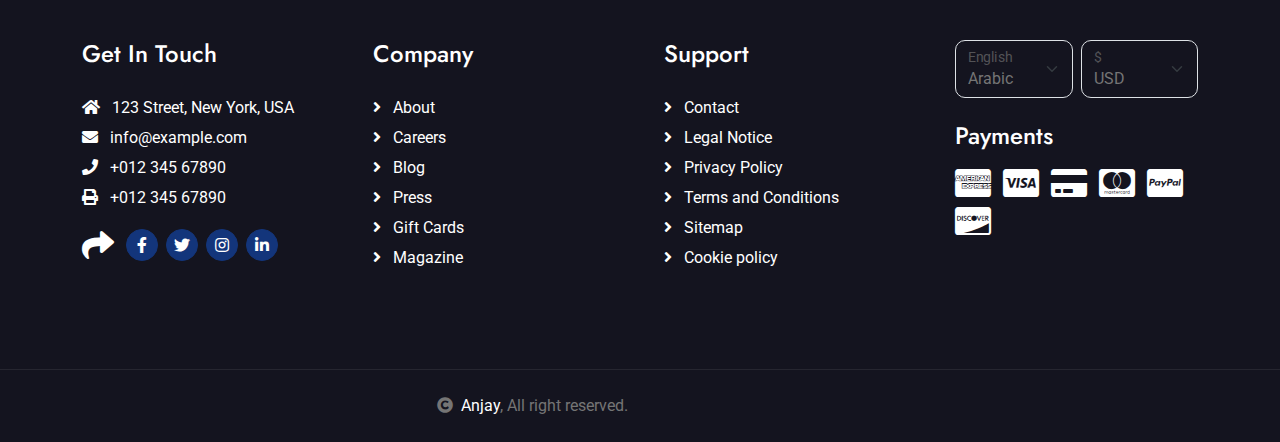
<file: Travela/booking.html>
<!DOCTYPE html>
<html lang="en">

    <head>
        <meta charset="utf-8">
        <title>Travela - Tourism Website Template</title>
        <meta content="width=device-width, initial-scale=1.0" name="viewport">
        <meta content="" name="keywords">
        <meta content="" name="description">

        <!-- Google Web Fonts -->
        <link rel="preconnect" href="https://fonts.googleapis.com">
        <link rel="preconnect" href="https://fonts.gstatic.com" crossorigin>
        <link href="https://fonts.googleapis.com/css2?family=Jost:wght@500;600&family=Roboto&display=swap" rel="stylesheet"> 

        <!-- Icon Font Stylesheet -->
        <link rel="stylesheet" href="https://use.fontawesome.com/releases/v5.15.4/css/all.css"/>
        <link href="https://cdn.jsdelivr.net/npm/bootstrap-icons@1.4.1/font/bootstrap-icons.css" rel="stylesheet">

        <!-- Libraries Stylesheet -->
        <link href="lib/owlcarousel/assets/owl.carousel.min.css" rel="stylesheet">
        <link href="lib/lightbox/css/lightbox.min.css" rel="stylesheet">


        <!-- Customized Bootstrap Stylesheet -->
        <link href="css/bootstrap.min.css" rel="stylesheet">

        <!-- Template Stylesheet -->
        <link href="css/style.css" rel="stylesheet">
    </head>

    <body>

        <!-- Spinner Start -->
        <div id="spinner" class="show bg-white position-fixed translate-middle w-100 vh-100 top-50 start-50 d-flex align-items-center justify-content-center">
            <div class="spinner-border text-primary" style="width: 3rem; height: 3rem;" role="status">
                <span class="sr-only">Loading...</span>
            </div>
        </div>
        <!-- Spinner End -->

        <!-- Topbar Start -->
        <div class="container-fluid bg-primary px-5 d-none d-lg-block">
            <div class="row gx-0">
                <div class="col-lg-8 text-center text-lg-start mb-2 mb-lg-0">
                    <div class="d-inline-flex align-items-center" style="height: 45px;">
                        <a class="btn btn-sm btn-outline-light btn-sm-square rounded-circle me-2" href=""><i class="fab fa-twitter fw-normal"></i></a>
                        <a class="btn btn-sm btn-outline-light btn-sm-square rounded-circle me-2" href=""><i class="fab fa-facebook-f fw-normal"></i></a>
                        <a class="btn btn-sm btn-outline-light btn-sm-square rounded-circle me-2" href=""><i class="fab fa-linkedin-in fw-normal"></i></a>
                        <a class="btn btn-sm btn-outline-light btn-sm-square rounded-circle me-2" href=""><i class="fab fa-instagram fw-normal"></i></a>
                        <a class="btn btn-sm btn-outline-light btn-sm-square rounded-circle" href=""><i class="fab fa-youtube fw-normal"></i></a>
                    </div>
                </div>
                <div class="col-lg-4 text-center text-lg-end">
                    <div class="d-inline-flex align-items-center" style="height: 45px;">
                        <a href="http://127.0.0.1:8000/register"><small class="me-3 text-light"><i class="fa fa-user me-2"></i>Register</small></a>
                        <a href="http://127.0.0.1:8000/"><small class="me-3 text-light"><i class="fa fa-sign-in-alt me-2"></i>Login</small></a>
                        <div class="dropdown">
                            <a href="#" class="dropdown-toggle text-light" data-bs-toggle="dropdown"><small><i class="fa fa-home me-2"></i> My Dashboard</small></a>
                            <div class="dropdown-menu rounded">
                                <a href="#" class="dropdown-item"><i class="fas fa-user-alt me-2"></i> My Profile</a>
                                <a href="#" class="dropdown-item"><i class="fas fa-comment-alt me-2"></i> Inbox</a>
                                <a href="#" class="dropdown-item"><i class="fas fa-bell me-2"></i> Notifications</a>
                                <a href="#" class="dropdown-item"><i class="fas fa-cog me-2"></i> Account Settings</a>
                                <a href="#" class="dropdown-item"><i class="fas fa-power-off me-2"></i> Log Out</a>
                            </div>
                        </div>
                    </div>
                </div>
            </div>
        </div>
        <!-- Topbar End -->

        <!-- Navbar & Hero Start -->
        <div class="container-fluid position-relative p-0">
            <nav class="navbar navbar-expand-lg navbar-light px-4 px-lg-5 py-3 py-lg-0">
                <a href="" class="navbar-brand p-0">
                    <h1 class="m-0"><i class="fa fa-map-marker-alt me-3"></i>Travela</h1>
                    <!-- <img src="img/logo.png" alt="Logo"> -->
                </a>
                <button class="navbar-toggler" type="button" data-bs-toggle="collapse" data-bs-target="#navbarCollapse">
                    <span class="fa fa-bars"></span>
                </button>
                <div class="collapse navbar-collapse" id="navbarCollapse">
                    <div class="navbar-nav ms-auto py-0">
                        <a href="index.html" class="nav-item nav-link">Home</a>
                        <a href="about.html" class="nav-item nav-link">About</a>
                        <a href="services.html" class="nav-item nav-link">Services</a>
                        <a href="packages.html" class="nav-item nav-link">Packages</a>
                        <a href="blog.html" class="nav-item nav-link">Blog</a>
                        <div class="nav-item dropdown">
                            <a href="#" class="nav-link dropdown-toggle active" data-bs-toggle="dropdown">Pages</a>
                            <div class="dropdown-menu m-0">
                                <a href="destination.html" class="dropdown-item">Destination</a>
                                <a href="tour.html" class="dropdown-item">Explore Tour</a>
                                <a href="booking.html" class="dropdown-item active">Travel Booking</a>
                                <a href="gallery.html" class="dropdown-item">Our Gallery</a>
                                <a href="guides.html" class="dropdown-item">Travel Guides</a>
                                <a href="testimonial.html" class="dropdown-item">Testimonial</a>
                                <a href="404.html" class="dropdown-item">404 Page</a>
                            </div>
                        </div>
                        <a href="contact.html" class="nav-item nav-link">Contact</a>
                    </div>
                    <a href="http://127.0.0.1:8000/" class="btn btn-primary rounded-pill py-2 px-4 ms-lg-4">Book Now</a>
                </div>
            </nav>
        </div>
        <!-- Navbar & Hero End -->

        <!-- Header Start -->
        <div class="container-fluid bg-breadcrumb">
            <div class="container text-center py-5" style="max-width: 900px;">
                <h3 class="text-white display-3 mb-4">Online Booking</h1>
                <ol class="breadcrumb justify-content-center mb-0">
                    <li class="breadcrumb-item"><a href="index.html">Home</a></li>
                    <li class="breadcrumb-item"><a href="#">Pages</a></li>
                    <li class="breadcrumb-item active text-white">Online Booking</li>
                </ol>    
            </div>
        </div>
        <!-- Header End -->

        <!-- Tour Booking Start -->
        <div class="container-fluid booking py-5">
            <div class="container py-5">
                <div class="row g-5 align-items-center">
                    <div class="col-lg-6">
                        <h5 class="section-booking-title pe-3">Booking</h5>
                        <h1 class="text-white mb-4">Online Booking</h1>
                        <p class="text-white mb-4">Book Your Flights Now and Enjoy a Dream Vacation!
                            Explore Amazing Destinations Around the World with the Best Deals.
                        </p>
                        <p class="text-white mb-4">Find flights, hotels and vacation packages at the best prices on our platform. The booking process is easy, fast and secure.
                            Make your travel dreams come true with exclusive offers and unlimited destination options. Start your adventure now!
                        </p>
                        <a href="#" class="btn btn-light text-primary rounded-pill py-3 px-5 mt-2">Read More</a>
                    </div>
                    <div class="col-lg-6">
                        <h1 class="text-white mb-3">Book A Tour Deals</h1>
                        <p class="text-white mb-4">Get <span class="text-warning">50% Off</span> On Your First Adventure Trip With Travela. Get More Deal Offers Here.</p>
                        <form>
                            <div class="row g-3">
                                <div class="col-md-6">
                                    <div class="form-floating">
                                        <input type="text" class="form-control bg-white border-0" id="name" placeholder="Your Name">
                                        <label for="name">Your Name</label>
                                    </div>
                                </div>
                                <div class="col-md-6">
                                    <div class="form-floating">
                                        <input type="email" class="form-control bg-white border-0" id="email" placeholder="Your Email">
                                        <label for="email">Your Email</label>
                                    </div>
                                </div>
                                <div class="col-md-6">
                                    <div class="form-floating date" id="date3" data-target-input="nearest">
                                        <input type="text" class="form-control bg-white border-0" id="datetime" placeholder="Date & Time" data-target="#date3" data-toggle="datetimepicker" />
                                        <label for="datetime">Date & Time</label>
                                    </div>
                                </div>
                                <div class="col-md-6">
                                    <div class="form-floating">
                                        <select class="form-select bg-white border-0" id="select1">
                                            <option value="1">Destination 1</option>
                                            <option value="2">Destination 2</option>
                                            <option value="3">Destination 3</option>
                                        </select>
                                        <label for="select1">Destination</label>
                                    </div>
                                </div>
                                <div class="col-md-6">
                                    <div class="form-floating">
                                        <select class="form-select bg-white border-0" id="SelectPerson">
                                            <option value="1">Persons 1</option>
                                            <option value="2">Persons 2</option>
                                            <option value="3">Persons 3</option>
                                        </select>
                                        <label for="SelectPerson">Persons</label>
                                    </div>
                                </div>
                                <div class="col-md-6">
                                    <div class="form-floating">
                                        <select class="form-select bg-white border-0" id="CategoriesSelect">
                                            <option value="1">Kids</option>
                                            <option value="2">1</option>
                                            <option value="3">2</option>
                                            <option value="3">3</option>
                                        </select>
                                        <label for="CategoriesSelect">Categories</label>
                                    </div>
                                </div>
                                <div class="col-12">
                                    <div class="form-floating">
                                        <textarea class="form-control bg-white border-0" placeholder="Special Request" id="message" style="height: 100px"></textarea>
                                        <label for="message">Special Request</label>
                                    </div>
                                </div>
                                <div class="col-12">
                                    <button class="btn btn-primary text-white w-100 py-3" type="submit">Book Now</button>
                                </div>
                            </div>
                        </form>
                    </div>
                </div>
            </div>
        </div>
        <!-- Tour Booking End -->

        <!-- Subscribe Start -->
        <div class="container-fluid subscribe py-5">
            <div class="container text-center py-5">
                <div class="mx-auto text-center" style="max-width: 900px;">
                    <h5 class="subscribe-title px-3">Subscribe</h5>
                    <h1 class="text-white mb-4">Our Newsletter</h1>
                    <div class="position-relative mx-auto">
                        <input class="form-control border-primary rounded-pill w-100 py-3 ps-4 pe-5" type="text" placeholder="Your email">
                        <button type="button" class="btn btn-primary rounded-pill position-absolute top-0 end-0 py-2 px-4 mt-2 me-2">Subscribe</button>
                    </div>
                </div>
            </div>
        </div>
        <!-- Subscribe End -->

        <!-- Footer Start -->
        <div class="container-fluid footer py-5">
            <div class="container py-5">
                <div class="row g-5">
                    <div class="col-md-6 col-lg-6 col-xl-3">
                        <div class="footer-item d-flex flex-column">
                            <h4 class="mb-4 text-white">Get In Touch</h4>
                            <a href=""><i class="fas fa-home me-2"></i> 123 Street, New York, USA</a>
                            <a href=""><i class="fas fa-envelope me-2"></i> info@example.com</a>
                            <a href=""><i class="fas fa-phone me-2"></i> +012 345 67890</a>
                            <a href="" class="mb-3"><i class="fas fa-print me-2"></i> +012 345 67890</a>
                            <div class="d-flex align-items-center">
                                <i class="fas fa-share fa-2x text-white me-2"></i>
                                <a class="btn-square btn btn-primary rounded-circle mx-1" href=""><i class="fab fa-facebook-f"></i></a>
                                <a class="btn-square btn btn-primary rounded-circle mx-1" href=""><i class="fab fa-twitter"></i></a>
                                <a class="btn-square btn btn-primary rounded-circle mx-1" href=""><i class="fab fa-instagram"></i></a>
                                <a class="btn-square btn btn-primary rounded-circle mx-1" href=""><i class="fab fa-linkedin-in"></i></a>
                            </div>
                        </div>
                    </div>
                    <div class="col-md-6 col-lg-6 col-xl-3">
                        <div class="footer-item d-flex flex-column">
                            <h4 class="mb-4 text-white">Company</h4>
                            <a href=""><i class="fas fa-angle-right me-2"></i> About</a>
                            <a href=""><i class="fas fa-angle-right me-2"></i> Careers</a>
                            <a href=""><i class="fas fa-angle-right me-2"></i> Blog</a>
                            <a href=""><i class="fas fa-angle-right me-2"></i> Press</a>
                            <a href=""><i class="fas fa-angle-right me-2"></i> Gift Cards</a>
                            <a href=""><i class="fas fa-angle-right me-2"></i> Magazine</a>
                        </div>
                    </div>
                    <div class="col-md-6 col-lg-6 col-xl-3">
                        <div class="footer-item d-flex flex-column">
                            <h4 class="mb-4 text-white">Support</h4>
                            <a href=""><i class="fas fa-angle-right me-2"></i> Contact</a>
                            <a href=""><i class="fas fa-angle-right me-2"></i> Legal Notice</a>
                            <a href=""><i class="fas fa-angle-right me-2"></i> Privacy Policy</a>
                            <a href=""><i class="fas fa-angle-right me-2"></i> Terms and Conditions</a>
                            <a href=""><i class="fas fa-angle-right me-2"></i> Sitemap</a>
                            <a href=""><i class="fas fa-angle-right me-2"></i> Cookie policy</a>
                        </div>
                    </div>
                    <div class="col-md-6 col-lg-6 col-xl-3">
                        <div class="footer-item">
                            <div class="row gy-3 gx-2 mb-4">
                                <div class="col-xl-6">
                                    <form>
                                        <div class="form-floating">
                                            <select class="form-select bg-dark border" id="select1">
                                                <option value="1">Arabic</option>
                                                <option value="2">German</option>
                                                <option value="3">Greek</option>
                                                <option value="3">New York</option>
                                            </select>
                                            <label for="select1">English</label>
                                        </div>
                                    </form>
                                </div>
                                <div class="col-xl-6">
                                    <form>
                                        <div class="form-floating">
                                            <select class="form-select bg-dark border" id="select1">
                                                <option value="1">USD</option>
                                                <option value="2">EUR</option>
                                                <option value="3">INR</option>
                                                <option value="3">GBP</option>
                                            </select>
                                            <label for="select1">$</label>
                                        </div>
                                    </form>
                                </div>
                            </div>
                            <h4 class="text-white mb-3">Payments</h4>
                            <div class="footer-bank-card">
                                <a href="#" class="text-white me-2"><i class="fab fa-cc-amex fa-2x"></i></a>
                                <a href="#" class="text-white me-2"><i class="fab fa-cc-visa fa-2x"></i></a>
                                <a href="#" class="text-white me-2"><i class="fas fa-credit-card fa-2x"></i></a>
                                <a href="#" class="text-white me-2"><i class="fab fa-cc-mastercard fa-2x"></i></a>
                                <a href="#" class="text-white me-2"><i class="fab fa-cc-paypal fa-2x"></i></a>
                                <a href="#" class="text-white"><i class="fab fa-cc-discover fa-2x"></i></a>
                            </div>
                        </div>
                    </div>
                </div>
            </div>
        </div>
        <!-- Footer End -->
        
        <!-- Copyright Start -->
        <div class="container-fluid copyright text-body py-4">
            <div class="container">
                <div class="row g-4 align-items-center">
                    <div class="col-md-6 text-center text-md-end mb-md-0">
                        <i class="fas fa-copyright me-2"></i><a class="text-white" href="#">Anjay</a>, All right reserved.
                    </div>
                </div>
            </div>
        </div>
        <!-- Copyright End -->

        <!-- Back to Top -->
        <a href="#" class="btn btn-primary btn-primary-outline-0 btn-md-square back-to-top"><i class="fa fa-arrow-up"></i></a>   

        
        <!-- JavaScript Libraries -->
        <script src="https://ajax.googleapis.com/ajax/libs/jquery/3.6.4/jquery.min.js"></script>
        <script src="https://cdn.jsdelivr.net/npm/bootstrap@5.0.0/dist/js/bootstrap.bundle.min.js"></script>
        <script src="lib/easing/easing.min.js"></script>
        <script src="lib/waypoints/waypoints.min.js"></script>
        <script src="lib/owlcarousel/owl.carousel.min.js"></script>
        <script src="lib/lightbox/js/lightbox.min.js"></script>
        

        <!-- Template Javascript -->
        <script src="js/main.js"></script>
    </body>

</html>
</file>
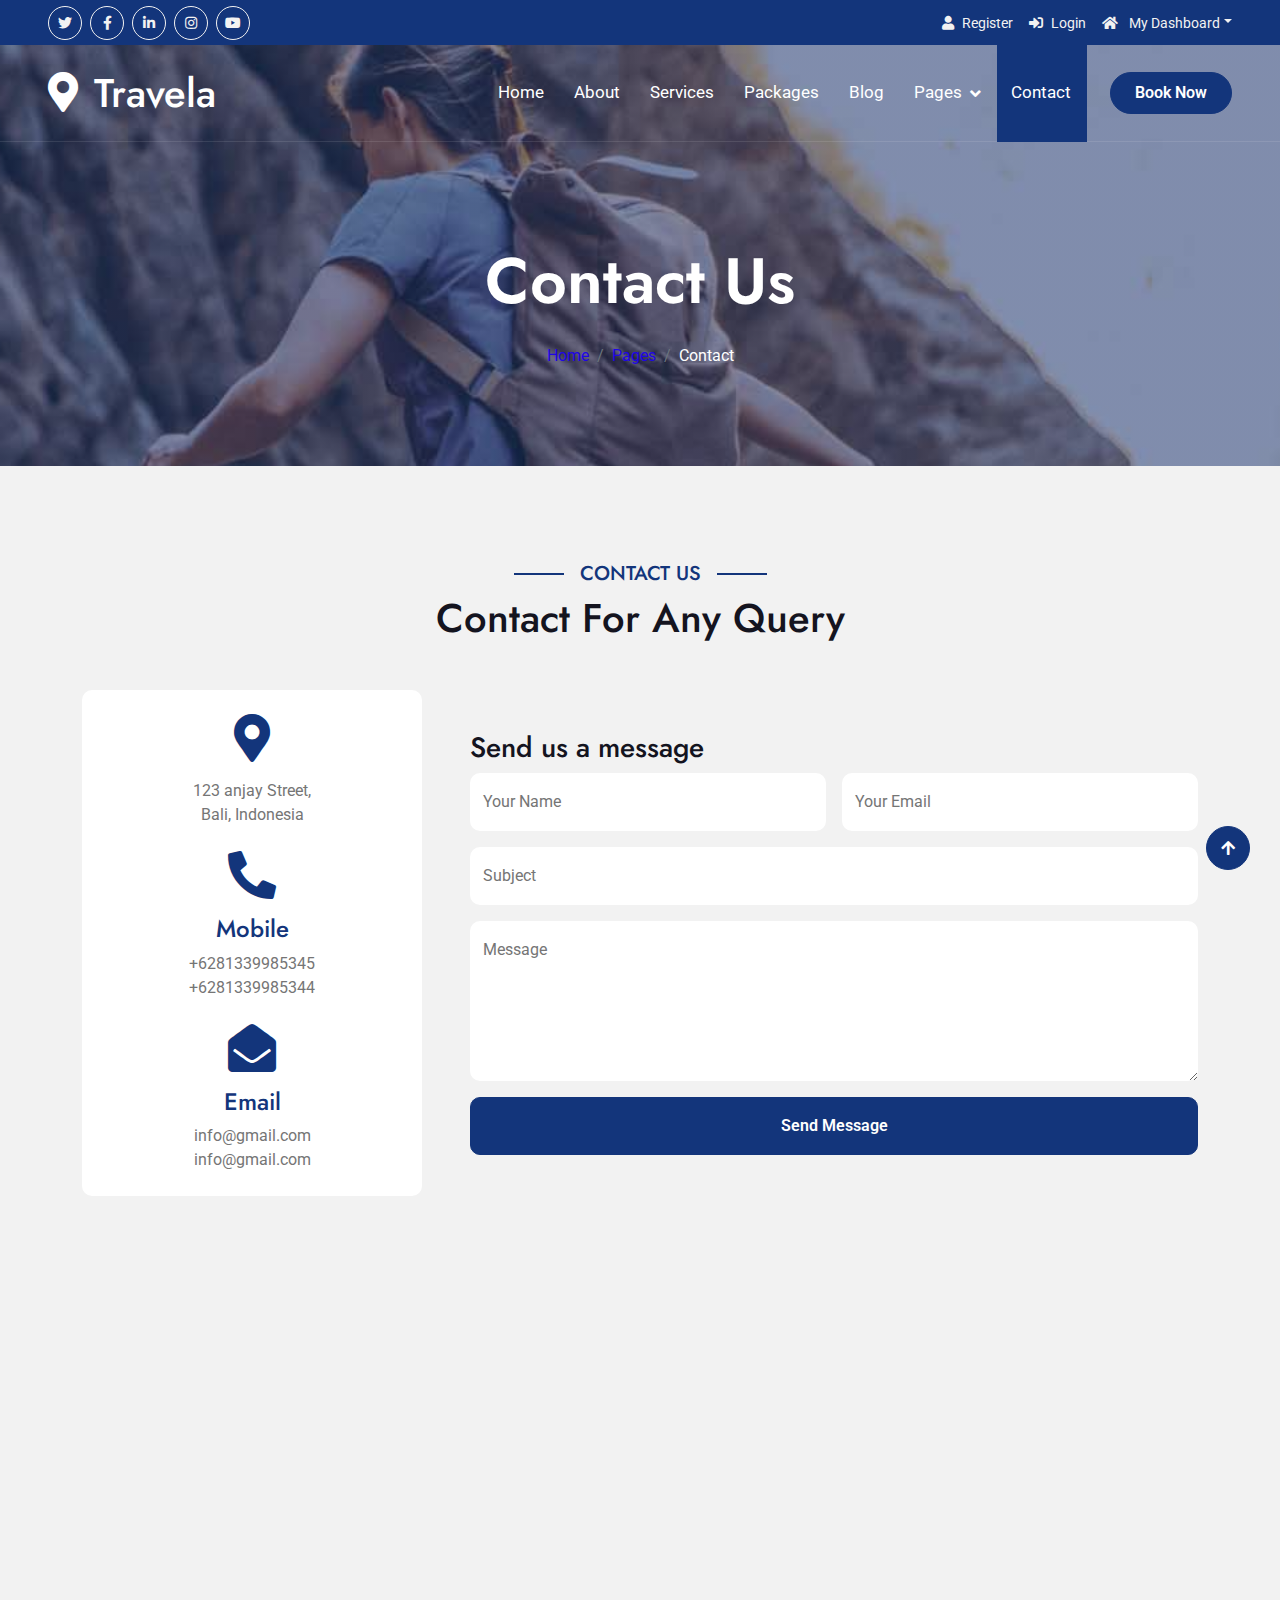
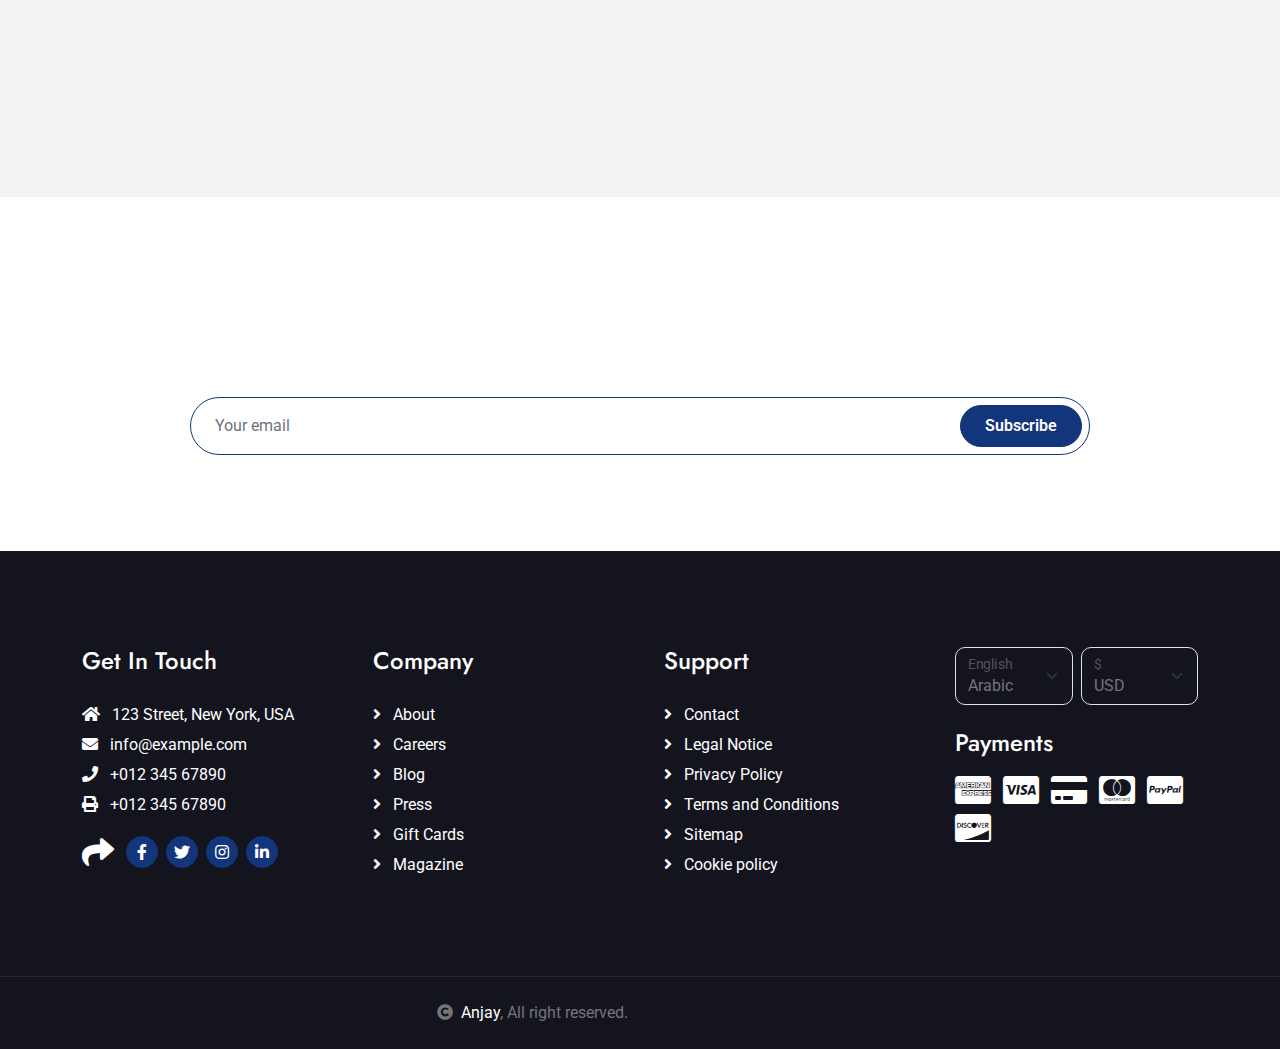
<file: Travela/contact.html>
<!DOCTYPE html>
<html lang="en">

    <head>
        <meta charset="utf-8">
        <title>Travela - Tourism Website Template</title>
        <meta content="width=device-width, initial-scale=1.0" name="viewport">
        <meta content="" name="keywords">
        <meta content="" name="description">

        <!-- Google Web Fonts -->
        <link rel="preconnect" href="https://fonts.googleapis.com">
        <link rel="preconnect" href="https://fonts.gstatic.com" crossorigin>
        <link href="https://fonts.googleapis.com/css2?family=Jost:wght@500;600&family=Roboto&display=swap" rel="stylesheet"> 

        <!-- Icon Font Stylesheet -->
        <link rel="stylesheet" href="https://use.fontawesome.com/releases/v5.15.4/css/all.css"/>
        <link href="https://cdn.jsdelivr.net/npm/bootstrap-icons@1.4.1/font/bootstrap-icons.css" rel="stylesheet">

        <!-- Libraries Stylesheet -->
        <link href="lib/owlcarousel/assets/owl.carousel.min.css" rel="stylesheet">
        <link href="lib/lightbox/css/lightbox.min.css" rel="stylesheet">


        <!-- Customized Bootstrap Stylesheet -->
        <link href="css/bootstrap.min.css" rel="stylesheet">

        <!-- Template Stylesheet -->
        <link href="css/style.css" rel="stylesheet">
    </head>

    <body>

        <!-- Spinner Start -->
        <div id="spinner" class="show bg-white position-fixed translate-middle w-100 vh-100 top-50 start-50 d-flex align-items-center justify-content-center">
            <div class="spinner-border text-primary" style="width: 3rem; height: 3rem;" role="status">
                <span class="sr-only">Loading...</span>
            </div>
        </div>
        <!-- Spinner End -->

        <!-- Topbar Start -->
        <div class="container-fluid bg-primary px-5 d-none d-lg-block">
            <div class="row gx-0">
                <div class="col-lg-8 text-center text-lg-start mb-2 mb-lg-0">
                    <div class="d-inline-flex align-items-center" style="height: 45px;">
                        <a class="btn btn-sm btn-outline-light btn-sm-square rounded-circle me-2" href=""><i class="fab fa-twitter fw-normal"></i></a>
                        <a class="btn btn-sm btn-outline-light btn-sm-square rounded-circle me-2" href=""><i class="fab fa-facebook-f fw-normal"></i></a>
                        <a class="btn btn-sm btn-outline-light btn-sm-square rounded-circle me-2" href=""><i class="fab fa-linkedin-in fw-normal"></i></a>
                        <a class="btn btn-sm btn-outline-light btn-sm-square rounded-circle me-2" href=""><i class="fab fa-instagram fw-normal"></i></a>
                        <a class="btn btn-sm btn-outline-light btn-sm-square rounded-circle" href=""><i class="fab fa-youtube fw-normal"></i></a>
                    </div>
                </div>
                <div class="col-lg-4 text-center text-lg-end">
                    <div class="d-inline-flex align-items-center" style="height: 45px;">
                        <a href="http://127.0.0.1:8000/register"><small class="me-3 text-light"><i class="fa fa-user me-2"></i>Register</small></a>
                        <a href="http://127.0.0.1:8000/"><small class="me-3 text-light"><i class="fa fa-sign-in-alt me-2"></i>Login</small></a>
                        <div class="dropdown">
                            <a href="#" class="dropdown-toggle text-light" data-bs-toggle="dropdown"><small><i class="fa fa-home me-2"></i> My Dashboard</small></a>
                            <div class="dropdown-menu rounded">
                                <a href="#" class="dropdown-item"><i class="fas fa-user-alt me-2"></i> My Profile</a>
                                <a href="#" class="dropdown-item"><i class="fas fa-comment-alt me-2"></i> Inbox</a>
                                <a href="#" class="dropdown-item"><i class="fas fa-bell me-2"></i> Notifications</a>
                                <a href="#" class="dropdown-item"><i class="fas fa-cog me-2"></i> Account Settings</a>
                                <a href="#" class="dropdown-item"><i class="fas fa-power-off me-2"></i> Log Out</a>
                            </div>
                        </div>
                    </div>
                </div>
            </div>
        </div>
        <!-- Topbar End -->

        <!-- Navbar & Hero Start -->
        <div class="container-fluid position-relative p-0">
            <nav class="navbar navbar-expand-lg navbar-light px-4 px-lg-5 py-3 py-lg-0">
                <a href="" class="navbar-brand p-0">
                    <h1 class="m-0"><i class="fa fa-map-marker-alt me-3"></i>Travela</h1>
                    <!-- <img src="img/logo.png" alt="Logo"> -->
                </a>
                <button class="navbar-toggler" type="button" data-bs-toggle="collapse" data-bs-target="#navbarCollapse">
                    <span class="fa fa-bars"></span>
                </button>
                <div class="collapse navbar-collapse" id="navbarCollapse">
                    <div class="navbar-nav ms-auto py-0">
                        <a href="index.html" class="nav-item nav-link">Home</a>
                        <a href="about.html" class="nav-item nav-link">About</a>
                        <a href="services.html" class="nav-item nav-link">Services</a>
                        <a href="packages.html" class="nav-item nav-link">Packages</a>
                        <a href="blog.html" class="nav-item nav-link">Blog</a>
                        <div class="nav-item dropdown">
                            <a href="#" class="nav-link dropdown-toggle" data-bs-toggle="dropdown">Pages</a>
                            <div class="dropdown-menu m-0">
                                <a href="destination.html" class="dropdown-item">Destination</a>
                                <a href="tour.html" class="dropdown-item">Explore Tour</a>
                                <a href="booking.html" class="dropdown-item">Travel Booking</a>
                                <a href="gallery.html" class="dropdown-item">Our Gallery</a>
                                <a href="guides.html" class="dropdown-item">Travel Guides</a>
                                <a href="testimonial.html" class="dropdown-item">Testimonial</a>
                                <a href="404.html" class="dropdown-item">404 Page</a>
                            </div>
                        </div>
                        <a href="contact.html" class="nav-item nav-link active">Contact</a>
                    </div>
                    <a href="http://127.0.0.1:8000/" class="btn btn-primary rounded-pill py-2 px-4 ms-lg-4">Book Now</a>
                </div>
            </nav>
        </div>
        <!-- Navbar & Hero End -->

        <!-- Header Start -->
        <div class="container-fluid bg-breadcrumb">
            <div class="container text-center py-5" style="max-width: 900px;">
                <h3 class="text-white display-3 mb-4">Contact Us</h1>
                <ol class="breadcrumb justify-content-center mb-0">
                    <li class="breadcrumb-item"><a href="index.html">Home</a></li>
                    <li class="breadcrumb-item"><a href="#">Pages</a></li>
                    <li class="breadcrumb-item active text-white">Contact</li>
                </ol>    
            </div>
        </div>
        <!-- Header End -->

        <!-- Contact Start -->
        <div class="container-fluid contact bg-light py-5">
            <div class="container py-5">
                <div class="mx-auto text-center mb-5" style="max-width: 900px;">
                    <h5 class="section-title px-3">Contact Us</h5>
                    <h1 class="mb-0">Contact For Any Query</h1>
                </div>
                <div class="row g-5 align-items-center">
                    <div class="col-lg-4">
                        <div class="bg-white rounded p-4">
                            <div class="text-center mb-4">
                                <i class="fa fa-map-marker-alt fa-3x text-primary"></i>
                                <h4 class="text-primary"><Address></Address></h4>
                                <p class="mb-0">123 anjay Street, <br> Bali, Indonesia</p>
                            </div>
                            <div class="text-center mb-4">
                                <i class="fa fa-phone-alt fa-3x text-primary mb-3"></i>
                                <h4 class="text-primary">Mobile</h4>
                                <p class="mb-0">+6281339985345</p>
                                <p class="mb-0">+6281339985344</p>
                            </div>
                           
                            <div class="text-center">
                                <i class="fa fa-envelope-open fa-3x text-primary mb-3"></i>
                                <h4 class="text-primary">Email</h4>
                                <p class="mb-0">info@gmail.com</p>
                                <p class="mb-0">info@gmail.com</p>
                            </div>
                        </div>
                    </div>
                    <div class="col-lg-8">
                        <h3 class="mb-2">Send us a message</h3>
                        <form>
                            <div class="row g-3">
                                <div class="col-md-6">
                                    <div class="form-floating">
                                        <input type="text" class="form-control border-0" id="name" placeholder="Your Name">
                                        <label for="name">Your Name</label>
                                    </div>
                                </div>
                                <div class="col-md-6">
                                    <div class="form-floating">
                                        <input type="email" class="form-control border-0" id="email" placeholder="Your Email">
                                        <label for="email">Your Email</label>
                                    </div>
                                </div>
                                <div class="col-12">
                                    <div class="form-floating">
                                        <input type="text" class="form-control border-0" id="subject" placeholder="Subject">
                                        <label for="subject">Subject</label>
                                    </div>
                                </div>
                                <div class="col-12">
                                    <div class="form-floating">
                                        <textarea class="form-control border-0" placeholder="Leave a message here" id="message" style="height: 160px"></textarea>
                                        <label for="message">Message</label>
                                    </div>
                                </div>
                                <div class="col-12">
                                    <button class="btn btn-primary w-100 py-3" type="submit">Send Message</button>
                                </div>
                            </div>
                        </form>
                    </div>
                    <div class="col-12">
                        <div class="rounded">
                            <iframe class="rounded w-100" 
                            style="height: 450px;" src="https://www.google.com/maps/embed?pb=!1m18!1m12!1m3!1d89247.15691614372!2d115.19652262438265!3d-8.67210566318468!2m3!1f0!2f0!3f0!3m2!1i1024!2i768!4f13.1!3m3!1m2!1s0x2dd2409b0e5e80db%3A0xe27334e8ccb9374a!2sDenpasar%2C%20Kota%20Denpasar%2C%20Bali!5e0!3m2!1sid!2sid!4v1722660945659!5m2!1sid!2sid" width="800" height="600" style="border:0;" allowfullscreen="" loading="lazy" referrerpolicy="no-referrer-when-downgrade" 
                            loading="lazy" referrerpolicy="no-referrer-when-downgrade"></iframe>
                        </div>
                    </div>
                </div>
            </div>
        </div>
        <!-- Contact End -->

        <!-- Subscribe Start -->
        <div class="container-fluid subscribe py-5">
            <div class="container text-center py-5">
                <div class="mx-auto text-center" style="max-width: 900px;">
                    <h5 class="subscribe-title px-3">Subscribe</h5>
                    <h1 class="text-white mb-4">Our Newsletter</h1>
                    
                    <div class="position-relative mx-auto">
                        <input class="form-control border-primary rounded-pill w-100 py-3 ps-4 pe-5" type="text" placeholder="Your email">
                        <button type="button" class="btn btn-primary rounded-pill position-absolute top-0 end-0 py-2 px-4 mt-2 me-2">Subscribe</button>
                    </div>
                </div>
            </div>
        </div>
        <!-- Subscribe End -->

        <!-- Footer Start -->
        <div class="container-fluid footer py-5">
            <div class="container py-5">
                <div class="row g-5">
                    <div class="col-md-6 col-lg-6 col-xl-3">
                        <div class="footer-item d-flex flex-column">
                            <h4 class="mb-4 text-white">Get In Touch</h4>
                            <a href=""><i class="fas fa-home me-2"></i> 123 Street, New York, USA</a>
                            <a href=""><i class="fas fa-envelope me-2"></i> info@example.com</a>
                            <a href=""><i class="fas fa-phone me-2"></i> +012 345 67890</a>
                            <a href="" class="mb-3"><i class="fas fa-print me-2"></i> +012 345 67890</a>
                            <div class="d-flex align-items-center">
                                <i class="fas fa-share fa-2x text-white me-2"></i>
                                <a class="btn-square btn btn-primary rounded-circle mx-1" href=""><i class="fab fa-facebook-f"></i></a>
                                <a class="btn-square btn btn-primary rounded-circle mx-1" href=""><i class="fab fa-twitter"></i></a>
                                <a class="btn-square btn btn-primary rounded-circle mx-1" href=""><i class="fab fa-instagram"></i></a>
                                <a class="btn-square btn btn-primary rounded-circle mx-1" href=""><i class="fab fa-linkedin-in"></i></a>
                            </div>
                        </div>
                    </div>
                    <div class="col-md-6 col-lg-6 col-xl-3">
                        <div class="footer-item d-flex flex-column">
                            <h4 class="mb-4 text-white">Company</h4>
                            <a href=""><i class="fas fa-angle-right me-2"></i> About</a>
                            <a href=""><i class="fas fa-angle-right me-2"></i> Careers</a>
                            <a href=""><i class="fas fa-angle-right me-2"></i> Blog</a>
                            <a href=""><i class="fas fa-angle-right me-2"></i> Press</a>
                            <a href=""><i class="fas fa-angle-right me-2"></i> Gift Cards</a>
                            <a href=""><i class="fas fa-angle-right me-2"></i> Magazine</a>
                        </div>
                    </div>
                    <div class="col-md-6 col-lg-6 col-xl-3">
                        <div class="footer-item d-flex flex-column">
                            <h4 class="mb-4 text-white">Support</h4>
                            <a href=""><i class="fas fa-angle-right me-2"></i> Contact</a>
                            <a href=""><i class="fas fa-angle-right me-2"></i> Legal Notice</a>
                            <a href=""><i class="fas fa-angle-right me-2"></i> Privacy Policy</a>
                            <a href=""><i class="fas fa-angle-right me-2"></i> Terms and Conditions</a>
                            <a href=""><i class="fas fa-angle-right me-2"></i> Sitemap</a>
                            <a href=""><i class="fas fa-angle-right me-2"></i> Cookie policy</a>
                        </div>
                    </div>
                    <div class="col-md-6 col-lg-6 col-xl-3">
                        <div class="footer-item">
                            <div class="row gy-3 gx-2 mb-4">
                                <div class="col-xl-6">
                                    <form>
                                        <div class="form-floating">
                                            <select class="form-select bg-dark border" id="select1">
                                                <option value="1">Arabic</option>
                                                <option value="2">German</option>
                                                <option value="3">Greek</option>
                                                <option value="3">New York</option>
                                            </select>
                                            <label for="select1">English</label>
                                        </div>
                                    </form>
                                </div>
                                <div class="col-xl-6">
                                    <form>
                                        <div class="form-floating">
                                            <select class="form-select bg-dark border" id="select1">
                                                <option value="1">USD</option>
                                                <option value="2">EUR</option>
                                                <option value="3">INR</option>
                                                <option value="3">GBP</option>
                                            </select>
                                            <label for="select1">$</label>
                                        </div>
                                    </form>
                                </div>
                            </div>
                            <h4 class="text-white mb-3">Payments</h4>
                            <div class="footer-bank-card">
                                <a href="#" class="text-white me-2"><i class="fab fa-cc-amex fa-2x"></i></a>
                                <a href="#" class="text-white me-2"><i class="fab fa-cc-visa fa-2x"></i></a>
                                <a href="#" class="text-white me-2"><i class="fas fa-credit-card fa-2x"></i></a>
                                <a href="#" class="text-white me-2"><i class="fab fa-cc-mastercard fa-2x"></i></a>
                                <a href="#" class="text-white me-2"><i class="fab fa-cc-paypal fa-2x"></i></a>
                                <a href="#" class="text-white"><i class="fab fa-cc-discover fa-2x"></i></a>
                            </div>
                        </div>
                    </div>
                </div>
            </div>
        </div>
        <!-- Footer End -->
        
        <!-- Copyright Start -->
        <div class="container-fluid copyright text-body py-4">
            <div class="container">
                <div class="row g-4 align-items-center">
                    <div class="col-md-6 text-center text-md-end mb-md-0">
                        <i class="fas fa-copyright me-2"></i><a class="text-white" href="#">Anjay</a>, All right reserved.
                    </div>
                </div>
            </div>
        </div>
        <!-- Copyright End -->

        <!-- Back to Top -->
        <a href="#" class="btn btn-primary btn-primary-outline-0 btn-md-square back-to-top"><i class="fa fa-arrow-up"></i></a>   

        
        <!-- JavaScript Libraries -->
        <script src="https://ajax.googleapis.com/ajax/libs/jquery/3.6.4/jquery.min.js"></script>
        <script src="https://cdn.jsdelivr.net/npm/bootstrap@5.0.0/dist/js/bootstrap.bundle.min.js"></script>
        <script src="lib/easing/easing.min.js"></script>
        <script src="lib/waypoints/waypoints.min.js"></script>
        <script src="lib/owlcarousel/owl.carousel.min.js"></script>
        <script src="lib/lightbox/js/lightbox.min.js"></script>
        

        <!-- Template Javascript -->
        <script src="js/main.js"></script>
    </body>

</html>
</file>
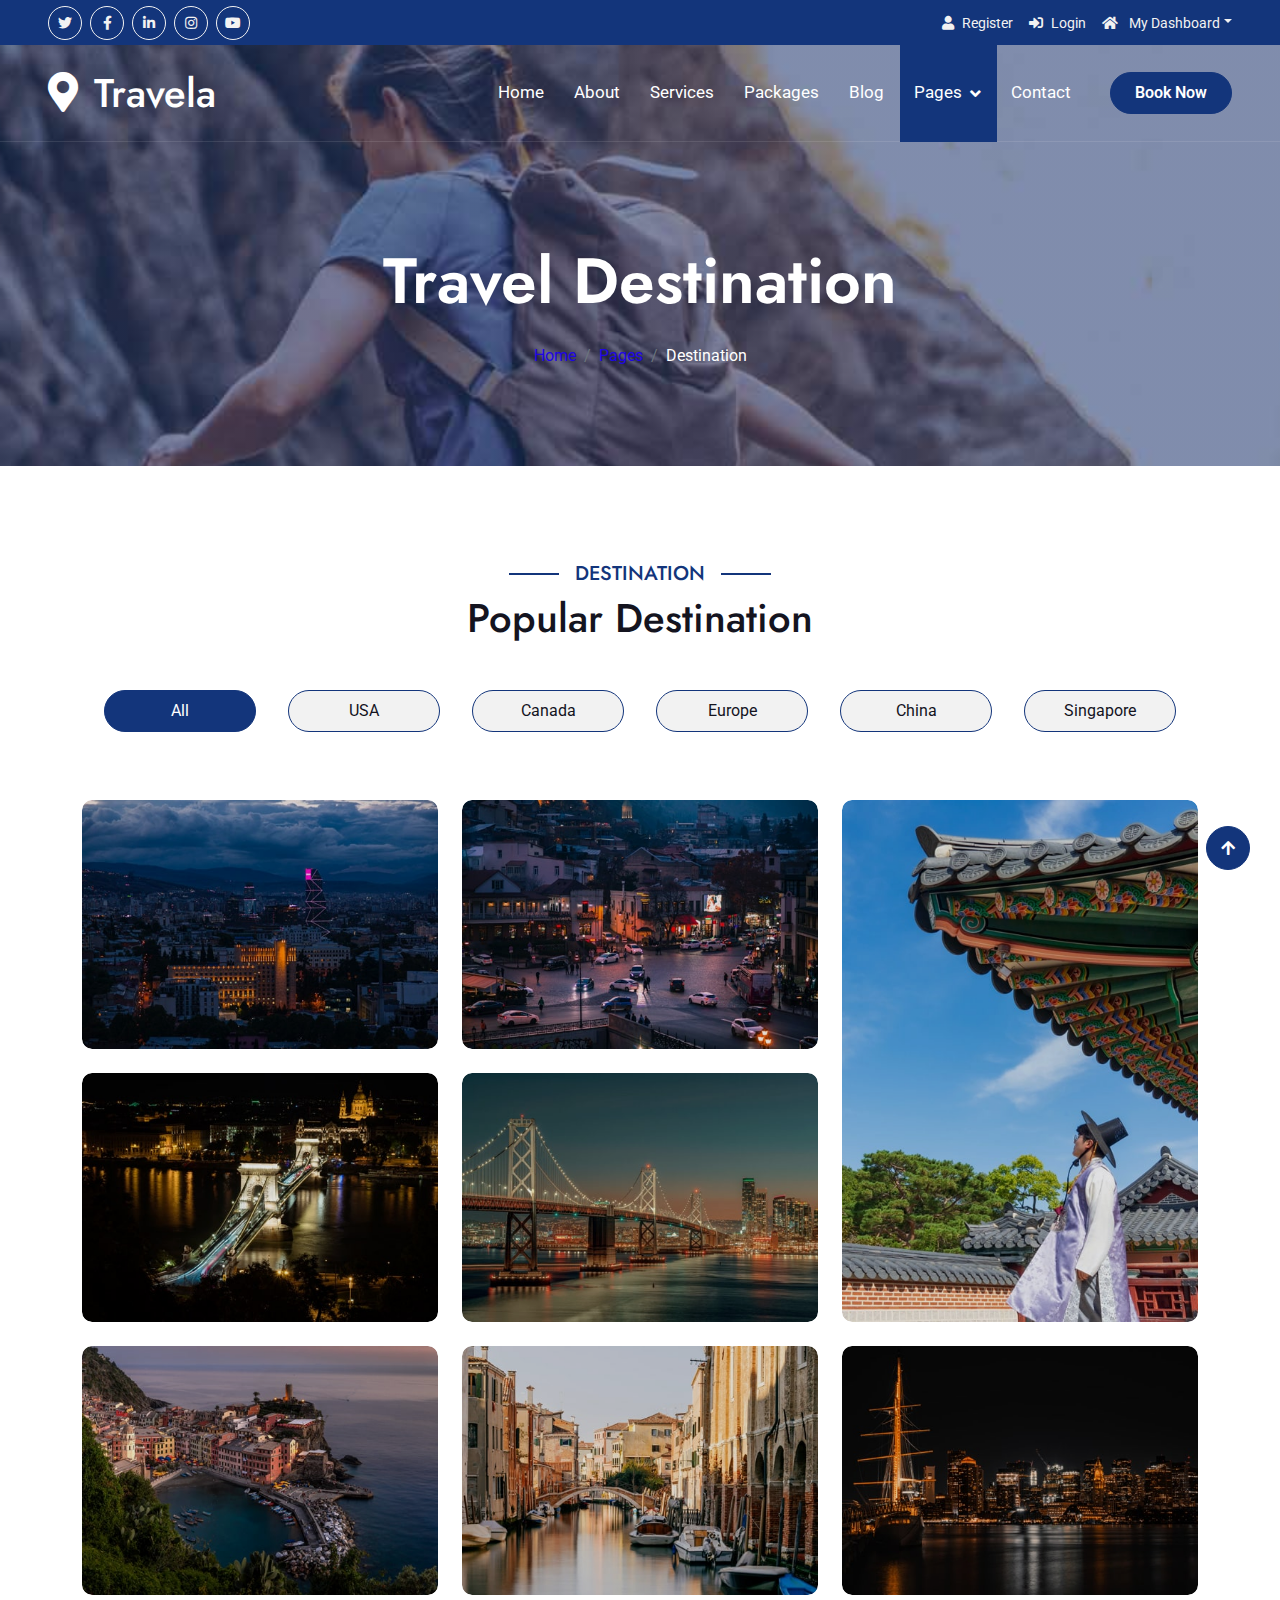
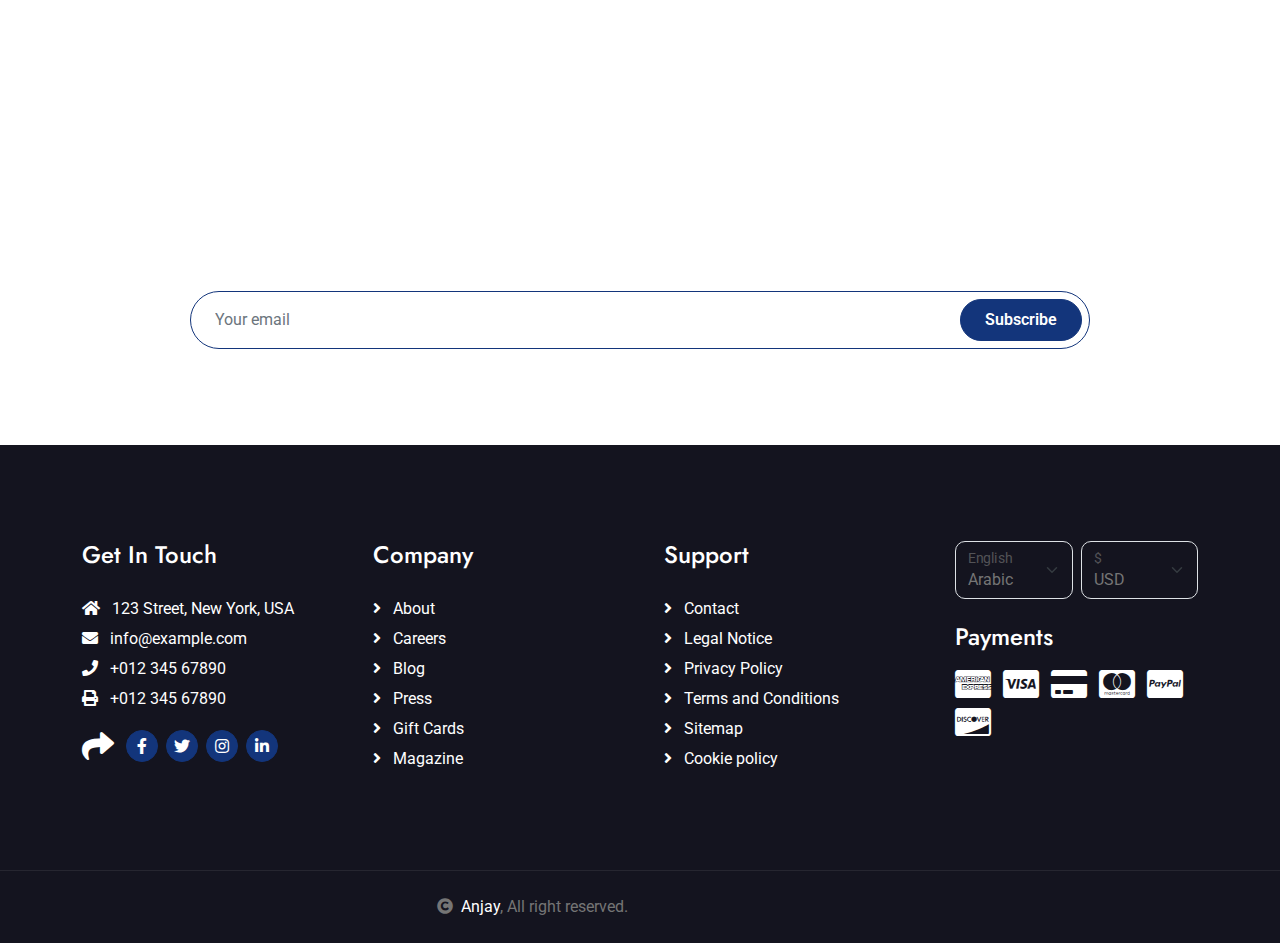
<file: Travela/destination.html>
<!DOCTYPE html>
<html lang="en">

    <head>
        <meta charset="utf-8">
        <title>Travela - Tourism Website Template</title>
        <meta content="width=device-width, initial-scale=1.0" name="viewport">
        <meta content="" name="keywords">
        <meta content="" name="description">

        <!-- Google Web Fonts -->
        <link rel="preconnect" href="https://fonts.googleapis.com">
        <link rel="preconnect" href="https://fonts.gstatic.com" crossorigin>
        <link href="https://fonts.googleapis.com/css2?family=Jost:wght@500;600&family=Roboto&display=swap" rel="stylesheet"> 

        <!-- Icon Font Stylesheet -->
        <link rel="stylesheet" href="https://use.fontawesome.com/releases/v5.15.4/css/all.css"/>
        <link href="https://cdn.jsdelivr.net/npm/bootstrap-icons@1.4.1/font/bootstrap-icons.css" rel="stylesheet">

        <!-- Libraries Stylesheet -->
        <link href="lib/owlcarousel/assets/owl.carousel.min.css" rel="stylesheet">
        <link href="lib/lightbox/css/lightbox.min.css" rel="stylesheet">


        <!-- Customized Bootstrap Stylesheet -->
        <link href="css/bootstrap.min.css" rel="stylesheet">

        <!-- Template Stylesheet -->
        <link href="css/style.css" rel="stylesheet">
    </head>

    <body>

        <!-- Spinner Start -->
        <div id="spinner" class="show bg-white position-fixed translate-middle w-100 vh-100 top-50 start-50 d-flex align-items-center justify-content-center">
            <div class="spinner-border text-primary" style="width: 3rem; height: 3rem;" role="status">
                <span class="sr-only">Loading...</span>
            </div>
        </div>
        <!-- Spinner End -->

        <!-- Topbar Start -->
        <div class="container-fluid bg-primary px-5 d-none d-lg-block">
            <div class="row gx-0">
                <div class="col-lg-8 text-center text-lg-start mb-2 mb-lg-0">
                    <div class="d-inline-flex align-items-center" style="height: 45px;">
                        <a class="btn btn-sm btn-outline-light btn-sm-square rounded-circle me-2" href=""><i class="fab fa-twitter fw-normal"></i></a>
                        <a class="btn btn-sm btn-outline-light btn-sm-square rounded-circle me-2" href=""><i class="fab fa-facebook-f fw-normal"></i></a>
                        <a class="btn btn-sm btn-outline-light btn-sm-square rounded-circle me-2" href=""><i class="fab fa-linkedin-in fw-normal"></i></a>
                        <a class="btn btn-sm btn-outline-light btn-sm-square rounded-circle me-2" href=""><i class="fab fa-instagram fw-normal"></i></a>
                        <a class="btn btn-sm btn-outline-light btn-sm-square rounded-circle" href=""><i class="fab fa-youtube fw-normal"></i></a>
                    </div>
                </div>
                <div class="col-lg-4 text-center text-lg-end">
                    <div class="d-inline-flex align-items-center" style="height: 45px;">
                        <a href="http://127.0.0.1:8000/register"><small class="me-3 text-light"><i class="fa fa-user me-2"></i>Register</small></a>
                        <a href="http://127.0.0.1:8000/"><small class="me-3 text-light"><i class="fa fa-sign-in-alt me-2"></i>Login</small></a>
                        <div class="dropdown">
                            <a href="#" class="dropdown-toggle text-light" data-bs-toggle="dropdown"><small><i class="fa fa-home me-2"></i> My Dashboard</small></a>
                            <div class="dropdown-menu rounded">
                                <a href="#" class="dropdown-item"><i class="fas fa-user-alt me-2"></i> My Profile</a>
                                <a href="#" class="dropdown-item"><i class="fas fa-comment-alt me-2"></i> Inbox</a>
                                <a href="#" class="dropdown-item"><i class="fas fa-bell me-2"></i> Notifications</a>
                                <a href="#" class="dropdown-item"><i class="fas fa-cog me-2"></i> Account Settings</a>
                                <a href="#" class="dropdown-item"><i class="fas fa-power-off me-2"></i> Log Out</a>
                            </div>
                        </div>
                    </div>
                </div>
            </div>
        </div>
        <!-- Topbar End -->

        <!-- Navbar & Hero Start -->
        <div class="container-fluid position-relative p-0">
            <nav class="navbar navbar-expand-lg navbar-light px-4 px-lg-5 py-3 py-lg-0">
                <a href="" class="navbar-brand p-0">
                    <h1 class="m-0"><i class="fa fa-map-marker-alt me-3"></i>Travela</h1>
                    <!-- <img src="img/logo.png" alt="Logo"> -->
                </a>
                <button class="navbar-toggler" type="button" data-bs-toggle="collapse" data-bs-target="#navbarCollapse">
                    <span class="fa fa-bars"></span>
                </button>
                <div class="collapse navbar-collapse" id="navbarCollapse">
                    <div class="navbar-nav ms-auto py-0">
                        <a href="index.html" class="nav-item nav-link">Home</a>
                        <a href="about.html" class="nav-item nav-link">About</a>
                        <a href="services.html" class="nav-item nav-link">Services</a>
                        <a href="packages.html" class="nav-item nav-link">Packages</a>
                        <a href="blog.html" class="nav-item nav-link">Blog</a>
                        <div class="nav-item dropdown">
                            <a href="#" class="nav-link dropdown-toggle active" data-bs-toggle="dropdown">Pages</a>
                            <div class="dropdown-menu m-0">
                                <a href="destination.html" class="dropdown-item active">Destination</a>
                                <a href="tour.html" class="dropdown-item">Explore Tour</a>
                                <a href="booking.html" class="dropdown-item">Travel Booking</a>
                                <a href="gallery.html" class="dropdown-item">Our Gallery</a>
                                <a href="guides.html" class="dropdown-item">Travel Guides</a>
                                <a href="testimonial.html" class="dropdown-item">Testimonial</a>
                                <a href="404.html" class="dropdown-item">404 Page</a>
                            </div>
                        </div>
                        <a href="contact.html" class="nav-item nav-link">Contact</a>
                    </div>
                    <a href="http://127.0.0.1:8000/" class="btn btn-primary rounded-pill py-2 px-4 ms-lg-4">Book Now</a>
                </div>
            </nav>
        </div>
        <!-- Navbar & Hero End -->

        <!-- Header Start -->
        <div class="container-fluid bg-breadcrumb">
            <div class="container text-center py-5" style="max-width: 900px;">
                <h3 class="text-white display-3 mb-4">Travel Destination</h1>
                <ol class="breadcrumb justify-content-center mb-0">
                    <li class="breadcrumb-item"><a href="index.html">Home</a></li>
                    <li class="breadcrumb-item"><a href="#">Pages</a></li>
                    <li class="breadcrumb-item active text-white">Destination</li>
                </ol>    
            </div>
        </div>
        <!-- Header End -->

        <!-- Destination Start -->
        <div class="container-fluid destination py-5">
            <div class="container py-5">
                <div class="mx-auto text-center mb-5" style="max-width: 900px;">
                    <h5 class="section-title px-3">Destination</h5>
                    <h1 class="mb-0">Popular Destination</h1>
                </div>
                <div class="tab-class text-center">
                    <ul class="nav nav-pills d-inline-flex justify-content-center mb-5">
                        <li class="nav-item">
                            <a class="d-flex mx-3 py-2 border border-primary bg-light rounded-pill active" data-bs-toggle="pill" href="#tab-1">
                                <span class="text-dark" style="width: 150px;">All</span>
                            </a>
                        </li>
                        <li class="nav-item">
                            <a class="d-flex py-2 mx-3 border border-primary bg-light rounded-pill" data-bs-toggle="pill" href="#tab-2">
                                <span class="text-dark" style="width: 150px;">USA</span>
                            </a>
                        </li>
                        <li class="nav-item">
                            <a class="d-flex mx-3 py-2 border border-primary bg-light rounded-pill" data-bs-toggle="pill" href="#tab-3">
                                <span class="text-dark" style="width: 150px;">Canada</span>
                            </a>
                        </li>
                        <li class="nav-item">
                            <a class="d-flex mx-3 py-2 border border-primary bg-light rounded-pill" data-bs-toggle="pill" href="#tab-4">
                                <span class="text-dark" style="width: 150px;">Europe</span>
                            </a>
                        </li>
                        <li class="nav-item">
                            <a class="d-flex mx-3 py-2 border border-primary bg-light rounded-pill" data-bs-toggle="pill" href="#tab-5">
                                <span class="text-dark" style="width: 150px;">China</span>
                            </a>
                        </li>
                        <li class="nav-item">
                            <a class="d-flex mx-3 py-2 border border-primary bg-light rounded-pill" data-bs-toggle="pill" href="#tab-6">
                                <span class="text-dark" style="width: 150px;">Singapore</span>
                            </a>
                        </li>
                    </ul>
                    <div class="tab-content">
                        <div id="tab-1" class="tab-pane fade show p-0 active">
                            <div class="row g-4">
                                <div class="col-xl-8">
                                    <div class="row g-4">
                                        <div class="col-lg-6">
                                            <div class="destination-img">
                                                <img class="img-fluid rounded w-100" src="img/destination-1.jpg" alt="">
                                                <div class="destination-overlay p-4">
                                                    <a href="#" class="btn btn-primary text-white rounded-pill border py-2 px-3">20 Photos</a>
                                                    <h4 class="text-white mb-2 mt-3">New York City</h4>
                                                    <a href="#" class="btn-hover text-white">View All Place <i class="fa fa-arrow-right ms-2"></i></a>
                                                </div>
                                                <div class="search-icon">
                                                    <a href="img/destination-1.jpg" data-lightbox="destination-1"><i class="fa fa-plus-square fa-1x btn btn-light btn-lg-square text-primary"></i></a>
                                                </div>
                                            </div>
                                        </div>
                                        <div class="col-lg-6">
                                            <div class="destination-img">
                                                <img class="img-fluid rounded w-100" src="img/destination-2.jpg" alt="">
                                                <div class="destination-overlay p-4">
                                                    <a href="#" class="btn btn-primary text-white rounded-pill border py-2 px-3">20 Photos</a>
                                                    <h4 class="text-white mb-2 mt-3">Las vegas</h4>
                                                    <a href="#" class="btn-hover text-white">View All Place <i class="fa fa-arrow-right ms-2"></i></a>
                                                </div>
                                                <div class="search-icon">
                                                    <a href="img/destination-2.jpg" data-lightbox="destination-2"><i class="fa fa-plus-square fa-1x btn btn-light btn-lg-square text-primary"></i></a>
                                                </div>
                                            </div>
                                        </div>
                                        <div class="col-lg-6">
                                            <div class="destination-img">
                                                <img class="img-fluid rounded w-100" src="img/destination-7.jpg" alt="">
                                                <div class="destination-overlay p-4">
                                                    <a href="#" class="btn btn-primary text-white rounded-pill border py-2 px-3">20 Photos</a>
                                                    <h4 class="text-white mb-2 mt-3">Los angelas</h4>
                                                    <a href="#" class="btn-hover text-white">View All Place <i class="fa fa-arrow-right ms-2"></i></a>
                                                </div>
                                                <div class="search-icon">
                                                    <a href="img/destination-7.jpg" data-lightbox="destination-7"><i class="fa fa-plus-square fa-1x btn btn-light btn-lg-square text-primary"></i></a>
                                                </div>
                                            </div>
                                        </div>
                                        <div class="col-lg-6">
                                            <div class="destination-img">
                                                <img class="img-fluid rounded w-100" src="img/destination-8.jpg" alt="">
                                                <div class="destination-overlay p-4">
                                                    <a href="#" class="btn btn-primary text-white rounded-pill border py-2 px-3">20 Photos</a>
                                                    <h4 class="text-white mb-2 mt-3">Los angelas</h4>
                                                    <a href="#" class="btn-hover text-white">View All Place <i class="fa fa-arrow-right ms-2"></i></a>
                                                </div>
                                                <div class="search-icon">
                                                    <a href="img/destination-8.jpg" data-lightbox="destination-8"><i class="fa fa-plus-square fa-1x btn btn-light btn-lg-square text-primary"></i></a>
                                                </div>
                                            </div>
                                        </div>
                                    </div>
                                </div>
                                <div class="col-xl-4">
                                    <div class="destination-img h-100">
                                        <img class="img-fluid rounded w-100 h-100" src="img/destination-9.jpg" style="object-fit: cover; min-height: 300px;" alt="">
                                        <div class="destination-overlay p-4">
                                            <a href="#" class="btn btn-primary text-white rounded-pill border py-2 px-3">20 Photos</a>
                                            <h4 class="text-white mb-2 mt-3">San francisco</h4>
                                            <a href="#" class="btn-hover text-white">View All Place <i class="fa fa-arrow-right ms-2"></i></a>
                                        </div>
                                        <div class="search-icon">
                                            <a href="img/destination-9.jpg" data-lightbox="destination-4"><i class="fa fa-plus-square fa-1x btn btn-light btn-lg-square text-primary"></i></a>
                                        </div>
                                    </div>
                                </div>
                                <div class="col-lg-4">
                                    <div class="destination-img">
                                        <img class="img-fluid rounded w-100" src="img/destination-4.jpg" alt="">
                                        <div class="destination-overlay p-4">
                                            <a href="#" class="btn btn-primary text-white rounded-pill border py-2 px-3">20 Photos</a>
                                            <h4 class="text-white mb-2 mt-3">Los angelas</h4>
                                            <a href="#" class="btn-hover text-white">View All Place <i class="fa fa-arrow-right ms-2"></i></a>
                                        </div>
                                        <div class="search-icon">
                                            <a href="img/destination-4.jpg" data-lightbox="destination-4"><i class="fa fa-plus-square fa-1x btn btn-light btn-lg-square text-primary"></i></a>
                                        </div>
                                    </div>
                                </div>
                                <div class="col-lg-4">
                                    <div class="destination-img">
                                        <img class="img-fluid rounded w-100" src="img/destination-5.jpg" alt="">
                                        <div class="destination-overlay p-4">
                                            <a href="#" class="btn btn-primary text-white rounded-pill border py-2 px-3">20 Photos</a>
                                            <h4 class="text-white mb-2 mt-3">Los angelas</h4>
                                            <a href="#" class="btn-hover text-white">View All Place <i class="fa fa-arrow-right ms-2"></i></a>
                                        </div>
                                        <div class="search-icon">
                                            <a href="img/destination-5.jpg" data-lightbox="destination-5"><i class="fa fa-plus-square fa-1x btn btn-light btn-lg-square text-primary"></i></a>
                                        </div>
                                    </div>
                                </div>
                                <div class="col-lg-4">
                                    <div class="destination-img">
                                        <img class="img-fluid rounded w-100" src="img/destination-6.jpg" alt="">
                                        <div class="destination-overlay p-4">
                                            <a href="#" class="btn btn-primary text-white rounded-pill border py-2 px-3">20 Photos</a>
                                            <h4 class="text-white mb-2 mt-3">Los angelas</h4>
                                            <a href="#" class="btn-hover text-white">View All Place <i class="fa fa-arrow-right ms-2"></i></a>
                                        </div>
                                        <div class="search-icon">
                                            <a href="img/destination-6.jpg" data-lightbox="destination-6"><i class="fa fa-plus-square fa-1x btn btn-light btn-lg-square text-primary"></i></a>
                                        </div>
                                    </div>
                                </div>
                            </div>
                        </div>
                        <div id="tab-2" class="tab-pane fade show p-0">
                            <div class="row g-4">
                                <div class="col-lg-6">
                                    <div class="destination-img">
                                        <img class="img-fluid rounded w-100" src="img/destination-5.jpg" alt="">
                                        <div class="destination-overlay p-4">
                                            <a href="#" class="btn btn-primary text-white rounded-pill border py-2 px-3">20 Photos</a>
                                            <h4 class="text-white mb-2 mt-3">San francisco</h4>
                                            <a href="#" class="btn-hover text-white">View All Place <i class="fa fa-arrow-right ms-2"></i></a>
                                        </div>
                                        <div class="search-icon">
                                            <a href="img/destination-5.jpg" data-lightbox="destination-5"><i class="fa fa-plus-square fa-1x btn btn-light btn-lg-square text-primary"></i></a>
                                        </div>
                                    </div>
                                </div>
                                <div class="col-lg-6">
                                    <div class="destination-img">
                                        <img class="img-fluid rounded w-100" src="img/destination-6.jpg" alt="">
                                        <div class="destination-overlay p-4">
                                            <a href="#" class="btn btn-primary text-white rounded-pill border py-2 px-3">20 Photos</a>
                                            <h4 class="text-white mb-2 mt-3">San francisco</h4>
                                            <a href="#" class="btn-hover text-white">View All Place <i class="fa fa-arrow-right ms-2"></i></a>
                                        </div>
                                        <div class="search-icon">
                                            <a href="img/destination-6.jpg" data-lightbox="destination-6"><i class="fa fa-plus-square fa-1x btn btn-light btn-lg-square text-primary"></i></a>
                                        </div>
                                    </div>
                                </div>
                            </div>
                        </div>
                        <div id="tab-3" class="tab-pane fade show p-0">
                            <div class="row g-4">
                                <div class="col-lg-6">
                                    <div class="destination-img">
                                        <img class="img-fluid rounded w-100" src="img/destination-5.jpg" alt="">
                                        <div class="destination-overlay p-4">
                                            <a href="#" class="btn btn-primary text-white rounded-pill border py-2 px-3">20 Photos</a>
                                            <h4 class="text-white mb-2 mt-3">San francisco</h4>
                                            <a href="#" class="btn-hover text-white">View All Place <i class="fa fa-arrow-right ms-2"></i></a>
                                        </div>
                                        <div class="search-icon">
                                            <a href="img/destination-5.jpg" data-lightbox="destination-5"><i class="fa fa-plus-square fa-1x btn btn-light btn-lg-square text-primary"></i></a>
                                        </div>
                                    </div>
                                </div>
                                <div class="col-lg-6">
                                    <div class="destination-img">
                                        <img class="img-fluid rounded w-100" src="img/destination-6.jpg" alt="">
                                        <div class="destination-overlay p-4">
                                            <a href="#" class="btn btn-primary text-white rounded-pill border py-2 px-3">20 Photos</a>
                                            <h4 class="text-white mb-2 mt-3">San francisco</h4>
                                            <a href="#" class="btn-hover text-white">View All Place <i class="fa fa-arrow-right ms-2"></i></a>
                                        </div>
                                        <div class="search-icon">
                                            <a href="img/destination-6.jpg" data-lightbox="destination-6"><i class="fa fa-plus-square fa-1x btn btn-light btn-lg-square text-primary"></i></a>
                                        </div>
                                    </div>
                                </div>
                            </div>
                        </div>
                        <div id="tab-4" class="tab-pane fade show p-0">
                            <div class="row g-4">
                                <div class="col-lg-6">
                                    <div class="destination-img">
                                        <img class="img-fluid rounded w-100" src="img/destination-5.jpg" alt="">
                                        <div class="destination-overlay p-4">
                                            <a href="#" class="btn btn-primary text-white rounded-pill border py-2 px-3">20 Photos</a>
                                            <h4 class="text-white mb-2 mt-3">San francisco</h4>
                                            <a href="#" class="btn-hover text-white">View All Place <i class="fa fa-arrow-right ms-2"></i></a>
                                        </div>
                                        <div class="search-icon">
                                            <a href="img/destination-5.jpg" data-lightbox="destination-5"><i class="fa fa-plus-square fa-1x btn btn-light btn-lg-square text-primary"></i></a>
                                        </div>
                                    </div>
                                </div>
                                <div class="col-lg-6">
                                    <div class="destination-img">
                                        <img class="img-fluid rounded w-100" src="img/destination-6.jpg" alt="">
                                        <div class="destination-overlay p-4">
                                            <a href="#" class="btn btn-primary text-white rounded-pill border py-2 px-3">20 Photos</a>
                                            <h4 class="text-white mb-2 mt-3">San francisco</h4>
                                            <a href="#" class="btn-hover text-white">View All Place <i class="fa fa-arrow-right ms-2"></i></a>
                                        </div>
                                        <div class="search-icon">
                                            <a href="img/destination-6.jpg" data-lightbox="destination-6"><i class="fa fa-plus-square fa-1x btn btn-light btn-lg-square text-primary"></i></a>
                                        </div>
                                    </div>
                                </div>
                            </div>
                        </div>
                        <div id="tab-5" class="tab-pane fade show p-0">
                            <div class="row g-4">
                                <div class="col-lg-6">
                                    <div class="destination-img">
                                        <img class="img-fluid rounded w-100" src="img/destination-5.jpg" alt="">
                                        <div class="destination-overlay p-4">
                                            <a href="#" class="btn btn-primary text-white rounded-pill border py-2 px-3">20 Photos</a>
                                            <h4 class="text-white mb-2 mt-3">San francisco</h4>
                                            <a href="#" class="btn-hover text-white">View All Place <i class="fa fa-arrow-right ms-2"></i></a>
                                        </div>
                                        <div class="search-icon">
                                            <a href="img/destination-5.jpg" data-lightbox="destination-5"><i class="fa fa-plus-square fa-1x btn btn-light btn-lg-square text-primary"></i></a>
                                        </div>
                                    </div>
                                </div>
                                <div class="col-lg-6">
                                    <div class="destination-img">
                                        <img class="img-fluid rounded w-100" src="img/destination-6.jpg" alt="">
                                        <div class="destination-overlay p-4">
                                            <a href="#" class="btn btn-primary text-white rounded-pill border py-2 px-3">20 Photos</a>
                                            <h4 class="text-white mb-2 mt-3">San francisco</h4>
                                            <a href="#" class="btn-hover text-white">View All Place <i class="fa fa-arrow-right ms-2"></i></a>
                                        </div>
                                        <div class="search-icon">
                                            <a href="img/destination-6.jpg" data-lightbox="destination-6"><i class="fa fa-plus-square fa-1x btn btn-light btn-lg-square text-primary"></i></a>
                                        </div>
                                    </div>
                                </div>
                            </div>
                        </div>
                        <div id="tab-6" class="tab-pane fade show p-0">
                            <div class="row g-4">
                                <div class="col-lg-6">
                                    <div class="destination-img">
                                        <img class="img-fluid rounded w-100" src="img/destination-5.jpg" alt="">
                                        <div class="destination-overlay p-4">
                                            <a href="#" class="btn btn-primary text-white rounded-pill border py-2 px-3">20 Photos</a>
                                            <h4 class="text-white mb-2 mt-3">San francisco</h4>
                                            <a href="#" class="btn-hover text-white">View All Place <i class="fa fa-arrow-right ms-2"></i></a>
                                        </div>
                                        <div class="search-icon">
                                            <a href="img/destination-5.jpg" data-lightbox="destination-5"><i class="fa fa-plus-square fa-1x btn btn-light btn-lg-square text-primary"></i></a>
                                        </div>
                                    </div>
                                </div>
                                <div class="col-lg-6">
                                    <div class="destination-img">
                                        <img class="img-fluid rounded w-100" src="img/destination-6.jpg" alt="">
                                        <div class="destination-overlay p-4">
                                            <a href="#" class="btn btn-primary text-white rounded-pill border py-2 px-3">20 Photos</a>
                                            <h4 class="text-white mb-2 mt-3">San francisco</h4>
                                            <a href="#" class="btn-hover text-white">View All Place <i class="fa fa-arrow-right ms-2"></i></a>
                                        </div>
                                        <div class="search-icon">
                                            <a href="img/destination-6.jpg" data-lightbox="destination-6"><i class="fa fa-plus-square fa-1x btn btn-light btn-lg-square text-primary"></i></a>
                                        </div>
                                    </div>
                                </div>
                            </div>
                        </div>
                    </div>
                </div>
            </div>
        </div>
        <!-- Destination End -->

        <!-- Subscribe Start -->
        <div class="container-fluid subscribe py-5">
            <div class="container text-center py-5">
                <div class="mx-auto text-center" style="max-width: 900px;">
                    <h5 class="subscribe-title px-3">Subscribe</h5>
                    <h1 class="text-white mb-4">Our Newsletter</h1>
                    <div class="position-relative mx-auto">
                        <input class="form-control border-primary rounded-pill w-100 py-3 ps-4 pe-5" type="text" placeholder="Your email">
                        <button type="button" class="btn btn-primary rounded-pill position-absolute top-0 end-0 py-2 px-4 mt-2 me-2">Subscribe</button>
                    </div>
                </div>
            </div>
        </div>
        <!-- Subscribe End -->

        <!-- Footer Start -->
        <div class="container-fluid footer py-5">
            <div class="container py-5">
                <div class="row g-5">
                    <div class="col-md-6 col-lg-6 col-xl-3">
                        <div class="footer-item d-flex flex-column">
                            <h4 class="mb-4 text-white">Get In Touch</h4>
                            <a href=""><i class="fas fa-home me-2"></i> 123 Street, New York, USA</a>
                            <a href=""><i class="fas fa-envelope me-2"></i> info@example.com</a>
                            <a href=""><i class="fas fa-phone me-2"></i> +012 345 67890</a>
                            <a href="" class="mb-3"><i class="fas fa-print me-2"></i> +012 345 67890</a>
                            <div class="d-flex align-items-center">
                                <i class="fas fa-share fa-2x text-white me-2"></i>
                                <a class="btn-square btn btn-primary rounded-circle mx-1" href=""><i class="fab fa-facebook-f"></i></a>
                                <a class="btn-square btn btn-primary rounded-circle mx-1" href=""><i class="fab fa-twitter"></i></a>
                                <a class="btn-square btn btn-primary rounded-circle mx-1" href=""><i class="fab fa-instagram"></i></a>
                                <a class="btn-square btn btn-primary rounded-circle mx-1" href=""><i class="fab fa-linkedin-in"></i></a>
                            </div>
                        </div>
                    </div>
                    <div class="col-md-6 col-lg-6 col-xl-3">
                        <div class="footer-item d-flex flex-column">
                            <h4 class="mb-4 text-white">Company</h4>
                            <a href=""><i class="fas fa-angle-right me-2"></i> About</a>
                            <a href=""><i class="fas fa-angle-right me-2"></i> Careers</a>
                            <a href=""><i class="fas fa-angle-right me-2"></i> Blog</a>
                            <a href=""><i class="fas fa-angle-right me-2"></i> Press</a>
                            <a href=""><i class="fas fa-angle-right me-2"></i> Gift Cards</a>
                            <a href=""><i class="fas fa-angle-right me-2"></i> Magazine</a>
                        </div>
                    </div>
                    <div class="col-md-6 col-lg-6 col-xl-3">
                        <div class="footer-item d-flex flex-column">
                            <h4 class="mb-4 text-white">Support</h4>
                            <a href=""><i class="fas fa-angle-right me-2"></i> Contact</a>
                            <a href=""><i class="fas fa-angle-right me-2"></i> Legal Notice</a>
                            <a href=""><i class="fas fa-angle-right me-2"></i> Privacy Policy</a>
                            <a href=""><i class="fas fa-angle-right me-2"></i> Terms and Conditions</a>
                            <a href=""><i class="fas fa-angle-right me-2"></i> Sitemap</a>
                            <a href=""><i class="fas fa-angle-right me-2"></i> Cookie policy</a>
                        </div>
                    </div>
                    <div class="col-md-6 col-lg-6 col-xl-3">
                        <div class="footer-item">
                            <div class="row gy-3 gx-2 mb-4">
                                <div class="col-xl-6">
                                    <form>
                                        <div class="form-floating">
                                            <select class="form-select bg-dark border" id="select1">
                                                <option value="1">Arabic</option>
                                                <option value="2">German</option>
                                                <option value="3">Greek</option>
                                                <option value="3">New York</option>
                                            </select>
                                            <label for="select1">English</label>
                                        </div>
                                    </form>
                                </div>
                                <div class="col-xl-6">
                                    <form>
                                        <div class="form-floating">
                                            <select class="form-select bg-dark border" id="select1">
                                                <option value="1">USD</option>
                                                <option value="2">EUR</option>
                                                <option value="3">INR</option>
                                                <option value="3">GBP</option>
                                            </select>
                                            <label for="select1">$</label>
                                        </div>
                                    </form>
                                </div>
                            </div>
                            <h4 class="text-white mb-3">Payments</h4>
                            <div class="footer-bank-card">
                                <a href="#" class="text-white me-2"><i class="fab fa-cc-amex fa-2x"></i></a>
                                <a href="#" class="text-white me-2"><i class="fab fa-cc-visa fa-2x"></i></a>
                                <a href="#" class="text-white me-2"><i class="fas fa-credit-card fa-2x"></i></a>
                                <a href="#" class="text-white me-2"><i class="fab fa-cc-mastercard fa-2x"></i></a>
                                <a href="#" class="text-white me-2"><i class="fab fa-cc-paypal fa-2x"></i></a>
                                <a href="#" class="text-white"><i class="fab fa-cc-discover fa-2x"></i></a>
                            </div>
                        </div>
                    </div>
                </div>
            </div>
        </div>
        <!-- Footer End -->
        
        <!-- Copyright Start -->
        <div class="container-fluid copyright text-body py-4">
            <div class="container">
                <div class="row g-4 align-items-center">
                    <div class="col-md-6 text-center text-md-end mb-md-0">
                        <i class="fas fa-copyright me-2"></i><a class="text-white" href="#">Anjay</a>, All right reserved.
                </div>
            </div>
        </div>
        <!-- Copyright End -->

        <!-- Back to Top -->
        <a href="#" class="btn btn-primary btn-primary-outline-0 btn-md-square back-to-top"><i class="fa fa-arrow-up"></i></a>   

        
        <!-- JavaScript Libraries -->
        <script src="https://ajax.googleapis.com/ajax/libs/jquery/3.6.4/jquery.min.js"></script>
        <script src="https://cdn.jsdelivr.net/npm/bootstrap@5.0.0/dist/js/bootstrap.bundle.min.js"></script>
        <script src="lib/easing/easing.min.js"></script>
        <script src="lib/waypoints/waypoints.min.js"></script>
        <script src="lib/owlcarousel/owl.carousel.min.js"></script>
        <script src="lib/lightbox/js/lightbox.min.js"></script>
        

        <!-- Template Javascript -->
        <script src="js/main.js"></script>
    </body>

</html>
</file>
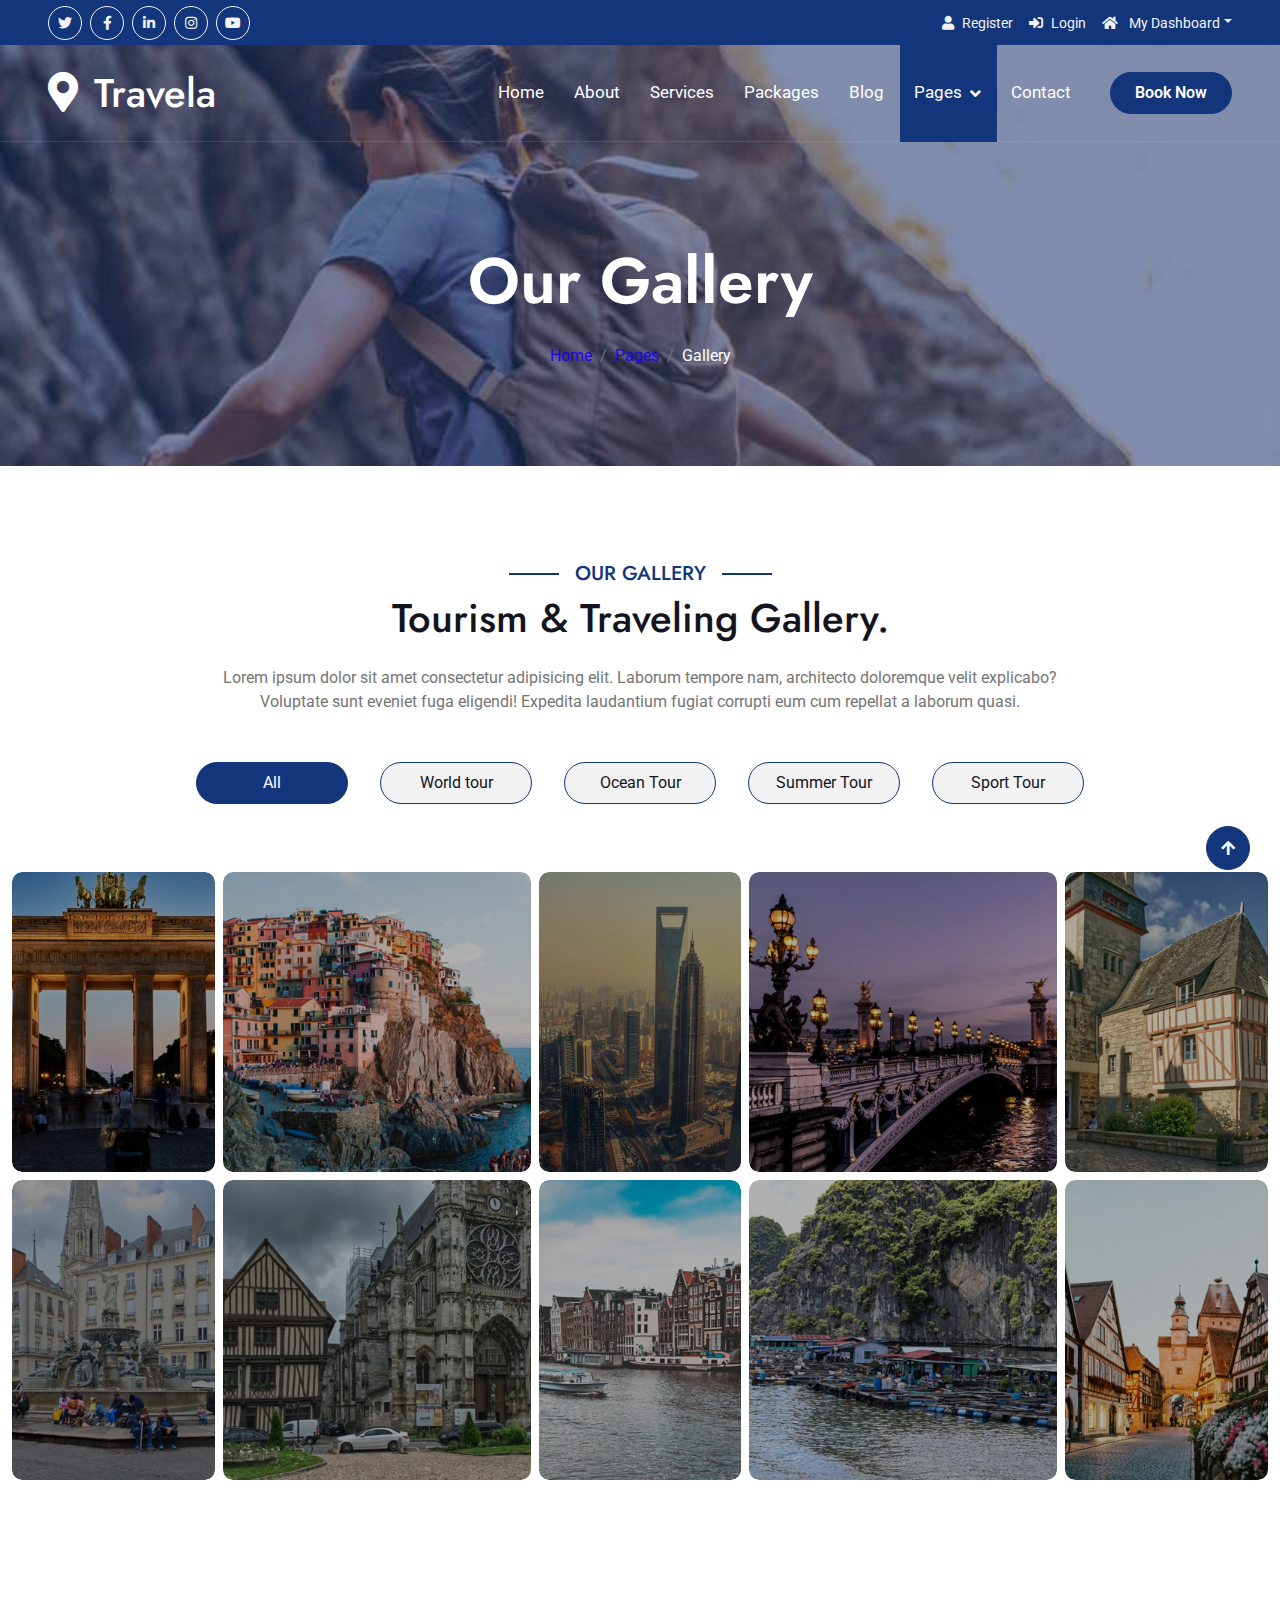
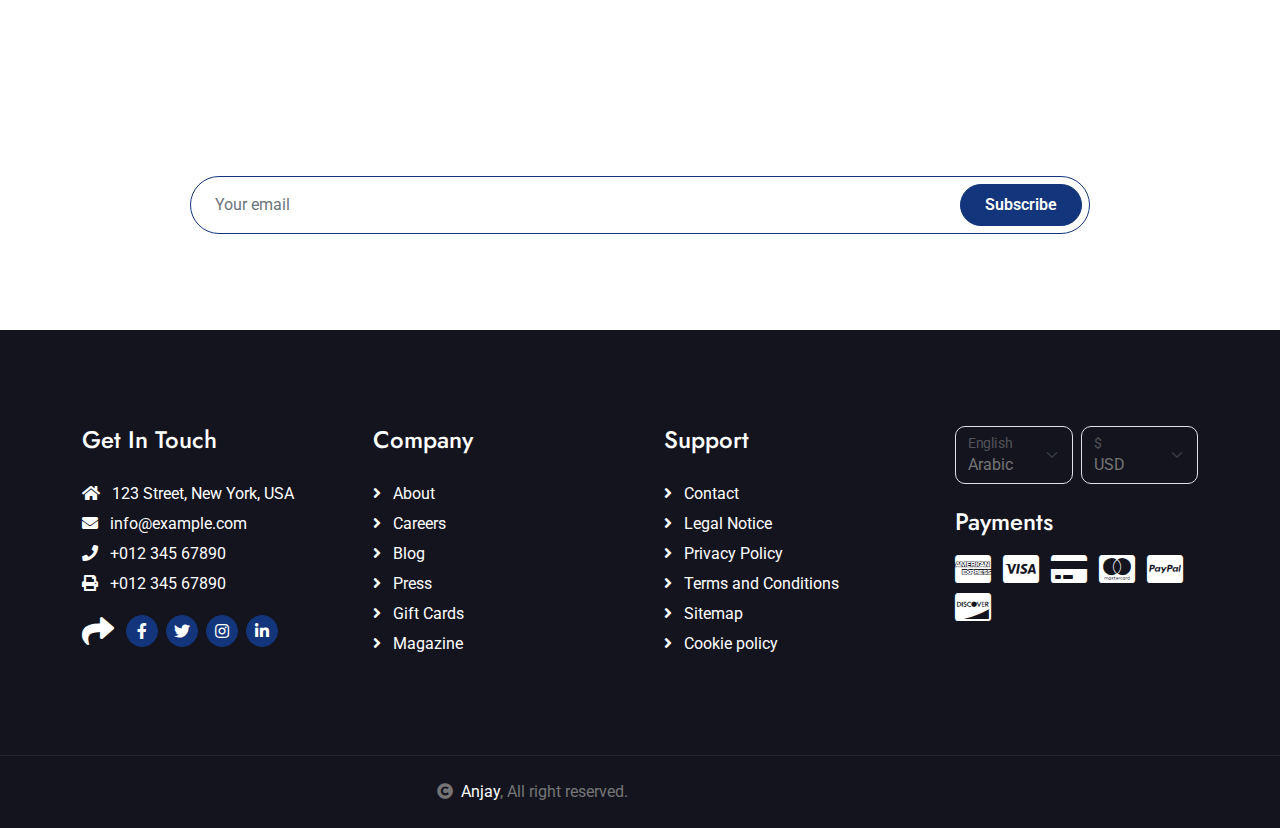
<file: Travela/gallery.html>
<!DOCTYPE html>
<html lang="en">

    <head>
        <meta charset="utf-8">
        <title>Travela - Tourism Website Template</title>
        <meta content="width=device-width, initial-scale=1.0" name="viewport">
        <meta content="" name="keywords">
        <meta content="" name="description">

        <!-- Google Web Fonts -->
        <link rel="preconnect" href="https://fonts.googleapis.com">
        <link rel="preconnect" href="https://fonts.gstatic.com" crossorigin>
        <link href="https://fonts.googleapis.com/css2?family=Jost:wght@500;600&family=Roboto&display=swap" rel="stylesheet"> 

        <!-- Icon Font Stylesheet -->
        <link rel="stylesheet" href="https://use.fontawesome.com/releases/v5.15.4/css/all.css"/>
        <link href="https://cdn.jsdelivr.net/npm/bootstrap-icons@1.4.1/font/bootstrap-icons.css" rel="stylesheet">

        <!-- Libraries Stylesheet -->
        <link href="lib/owlcarousel/assets/owl.carousel.min.css" rel="stylesheet">
        <link href="lib/lightbox/css/lightbox.min.css" rel="stylesheet">


        <!-- Customized Bootstrap Stylesheet -->
        <link href="css/bootstrap.min.css" rel="stylesheet">

        <!-- Template Stylesheet -->
        <link href="css/style.css" rel="stylesheet">
    </head>

    <body>

        <!-- Spinner Start -->
        <div id="spinner" class="show bg-white position-fixed translate-middle w-100 vh-100 top-50 start-50 d-flex align-items-center justify-content-center">
            <div class="spinner-border text-primary" style="width: 3rem; height: 3rem;" role="status">
                <span class="sr-only">Loading...</span>
            </div>
        </div>
        <!-- Spinner End -->

        <!-- Topbar Start -->
        <div class="container-fluid bg-primary px-5 d-none d-lg-block">
            <div class="row gx-0">
                <div class="col-lg-8 text-center text-lg-start mb-2 mb-lg-0">
                    <div class="d-inline-flex align-items-center" style="height: 45px;">
                        <a class="btn btn-sm btn-outline-light btn-sm-square rounded-circle me-2" href=""><i class="fab fa-twitter fw-normal"></i></a>
                        <a class="btn btn-sm btn-outline-light btn-sm-square rounded-circle me-2" href=""><i class="fab fa-facebook-f fw-normal"></i></a>
                        <a class="btn btn-sm btn-outline-light btn-sm-square rounded-circle me-2" href=""><i class="fab fa-linkedin-in fw-normal"></i></a>
                        <a class="btn btn-sm btn-outline-light btn-sm-square rounded-circle me-2" href=""><i class="fab fa-instagram fw-normal"></i></a>
                        <a class="btn btn-sm btn-outline-light btn-sm-square rounded-circle" href=""><i class="fab fa-youtube fw-normal"></i></a>
                    </div>
                </div>
                <div class="col-lg-4 text-center text-lg-end">
                    <div class="d-inline-flex align-items-center" style="height: 45px;">
                        <a href="http://127.0.0.1:8000/register"><small class="me-3 text-light"><i class="fa fa-user me-2"></i>Register</small></a>
                        <a href="http://127.0.0.1:8000/"><small class="me-3 text-light"><i class="fa fa-sign-in-alt me-2"></i>Login</small></a>
                        <div class="dropdown">
                            <a href="#" class="dropdown-toggle text-light" data-bs-toggle="dropdown"><small><i class="fa fa-home me-2"></i> My Dashboard</small></a>
                            <div class="dropdown-menu rounded">
                                <a href="#" class="dropdown-item"><i class="fas fa-user-alt me-2"></i> My Profile</a>
                                <a href="#" class="dropdown-item"><i class="fas fa-comment-alt me-2"></i> Inbox</a>
                                <a href="#" class="dropdown-item"><i class="fas fa-bell me-2"></i> Notifications</a>
                                <a href="#" class="dropdown-item"><i class="fas fa-cog me-2"></i> Account Settings</a>
                                <a href="#" class="dropdown-item"><i class="fas fa-power-off me-2"></i> Log Out</a>
                            </div>
                        </div>
                    </div>
                </div>
            </div>
        </div>
        <!-- Topbar End -->

        <!-- Navbar & Hero Start -->
        <div class="container-fluid position-relative p-0">
            <nav class="navbar navbar-expand-lg navbar-light px-4 px-lg-5 py-3 py-lg-0">
                <a href="" class="navbar-brand p-0">
                    <h1 class="m-0"><i class="fa fa-map-marker-alt me-3"></i>Travela</h1>
                    <!-- <img src="img/logo.png" alt="Logo"> -->
                </a>
                <button class="navbar-toggler" type="button" data-bs-toggle="collapse" data-bs-target="#navbarCollapse">
                    <span class="fa fa-bars"></span>
                </button>
                <div class="collapse navbar-collapse" id="navbarCollapse">
                    <div class="navbar-nav ms-auto py-0">
                        <a href="index.html" class="nav-item nav-link">Home</a>
                        <a href="about.html" class="nav-item nav-link">About</a>
                        <a href="services.html" class="nav-item nav-link">Services</a>
                        <a href="packages.html" class="nav-item nav-link">Packages</a>
                        <a href="blog.html" class="nav-item nav-link">Blog</a>
                        <div class="nav-item dropdown">
                            <a href="#" class="nav-link dropdown-toggle active" data-bs-toggle="dropdown">Pages</a>
                            <div class="dropdown-menu m-0">
                                <a href="destination.html" class="dropdown-item">Destination</a>
                                <a href="tour.html" class="dropdown-item">Explore Tour</a>
                                <a href="booking.html" class="dropdown-item">Travel Booking</a>
                                <a href="gallery.html" class="dropdown-item active">Our Gallery</a>
                                <a href="guides.html" class="dropdown-item">Travel Guides</a>
                                <a href="testimonial.html" class="dropdown-item">Testimonial</a>
                                <a href="404.html" class="dropdown-item">404 Page</a>
                            </div>
                        </div>
                        <a href="contact.html" class="nav-item nav-link">Contact</a>
                    </div>
                    <a href="http://127.0.0.1:8000/" class="btn btn-primary rounded-pill py-2 px-4 ms-lg-4">Book Now</a>
                </div>
            </nav>
        </div>
        <!-- Navbar & Hero End -->

        <!-- Header Start -->
        <div class="container-fluid bg-breadcrumb">
            <div class="container text-center py-5" style="max-width: 900px;">
                <h3 class="text-white display-3 mb-4">Our Gallery</h1>
                <ol class="breadcrumb justify-content-center mb-0">
                    <li class="breadcrumb-item"><a href="index.html">Home</a></li>
                    <li class="breadcrumb-item"><a href="#">Pages</a></li>
                    <li class="breadcrumb-item active text-white">Gallery</li>
                </ol>    
            </div>
        </div>
        <!-- Header End -->

        <!-- Gallery Start -->
        <div class="container-fluid gallery py-5 my-5">
            <div class="mx-auto text-center mb-5" style="max-width: 900px;">
                <h5 class="section-title px-3">Our Gallery</h5>
                <h1 class="mb-4">Tourism & Traveling Gallery.</h1>
                <p class="mb-0">Lorem ipsum dolor sit amet consectetur adipisicing elit. Laborum tempore nam, architecto doloremque velit explicabo? Voluptate sunt eveniet fuga eligendi! Expedita laudantium fugiat corrupti eum cum repellat a laborum quasi.
                </p>
            </div>
            <div class="tab-class text-center">
                <ul class="nav nav-pills d-inline-flex justify-content-center mb-5">
                    <li class="nav-item">
                        <a class="d-flex mx-3 py-2 border border-primary bg-light rounded-pill active" data-bs-toggle="pill" href="#GalleryTab-1">
                            <span class="text-dark" style="width: 150px;">All</span>
                        </a>
                    </li>
                    <li class="nav-item">
                        <a class="d-flex py-2 mx-3 border border-primary bg-light rounded-pill" data-bs-toggle="pill" href="#GalleryTab-2">
                            <span class="text-dark" style="width: 150px;">World tour</span>
                        </a>
                    </li>
                    <li class="nav-item">
                        <a class="d-flex mx-3 py-2 border border-primary bg-light rounded-pill" data-bs-toggle="pill" href="#GalleryTab-3">
                            <span class="text-dark" style="width: 150px;">Ocean Tour</span>
                        </a>
                    </li>
                    <li class="nav-item">
                        <a class="d-flex mx-3 py-2 border border-primary bg-light rounded-pill" data-bs-toggle="pill" href="#GalleryTab-4">
                            <span class="text-dark" style="width: 150px;">Summer Tour</span>
                        </a>
                    </li>
                    <li class="nav-item">
                        <a class="d-flex mx-3 py-2 border border-primary bg-light rounded-pill" data-bs-toggle="pill" href="#GalleryTab-5">
                            <span class="text-dark" style="width: 150px;">Sport Tour</span>
                        </a>
                    </li>
                </ul>
                <div class="tab-content">
                    <div id="GalleryTab-1" class="tab-pane fade show p-0 active">
                        <div class="row g-2">
                            <div class="col-sm-6 col-md-6 col-lg-4 col-xl-2">
                                <div class="gallery-item h-100">
                                    <img src="img/gallery-1.jpg" class="img-fluid w-100 h-100 rounded" alt="Image">
                                    <div class="gallery-content">
                                        <div class="gallery-info">
                                            <h5 class="text-white text-uppercase mb-2">World Tour</h5>
                                            <a href="#" class="btn-hover text-white">View All Place <i class="fa fa-arrow-right ms-2"></i></a>
                                        </div>
                                    </div>
                                    <div class="gallery-plus-icon">
                                        <a href="img/gallery-1.jpg" data-lightbox="gallery-1" class="my-auto"><i class="fas fa-plus fa-2x text-white"></i></a>
                                    </div>
                                </div>
                            </div>
                            <div class="col-sm-6 col-md-6 col-lg-4 col-xl-3">
                                <div class="gallery-item h-100">
                                    <img src="img/gallery-2.jpg" class="img-fluid w-100 h-100 rounded" alt="Image">
                                    <div class="gallery-content">
                                        <div class="gallery-info">
                                            <h5 class="text-white text-uppercase mb-2">World Tour</h5>
                                            <a href="#" class="btn-hover text-white">View All Place <i class="fa fa-arrow-right ms-2"></i></a>
                                        </div>
                                    </div>
                                    <div class="gallery-plus-icon">
                                        <a href="img/gallery-2.jpg" data-lightbox="gallery-2" class="my-auto"><i class="fas fa-plus fa-2x text-white"></i></a>
                                    </div>
                                </div>
                            </div>
                            <div class="col-sm-6 col-md-6 col-lg-4 col-xl-2">
                                <div class="gallery-item h-100">
                                    <img src="img/gallery-3.jpg" class="img-fluid w-100 h-100 rounded" alt="Image">
                                    <div class="gallery-content">
                                        <div class="gallery-info">
                                            <h5 class="text-white text-uppercase mb-2">World Tour</h5>
                                            <a href="#" class="btn-hover text-white">View All Place <i class="fa fa-arrow-right ms-2"></i></a>
                                        </div>
                                    </div>
                                    <div class="gallery-plus-icon">
                                        <a href="img/gallery-3.jpg" data-lightbox="gallery-3" class="my-auto"><i class="fas fa-plus fa-2x text-white"></i></a>
                                    </div>
                                </div>
                            </div>
                            <div class="col-sm-6 col-md-6 col-lg-4 col-xl-3">
                                <div class="gallery-item h-100">
                                    <img src="img/gallery-4.jpg" class="img-fluid w-100 h-100 rounded" alt="Image">
                                    <div class="gallery-content">
                                        <div class="gallery-info">
                                            <h5 class="text-white text-uppercase mb-2">World Tour</h5>
                                            <a href="#" class="btn-hover text-white">View All Place <i class="fa fa-arrow-right ms-2"></i></a>
                                        </div>
                                    </div>
                                    <div class="gallery-plus-icon">
                                        <a href="img/gallery-4.jpg" data-lightbox="gallery-4" class="my-auto"><i class="fas fa-plus fa-2x text-white"></i></a>
                                    </div>
                                </div>
                            </div>
                            <div class="col-sm-6 col-md-6 col-lg-4 col-xl-2">
                                <div class="gallery-item h-100">
                                    <img src="img/gallery-5.jpg" class="img-fluid w-100 h-100 rounded" alt="Image">
                                    <div class="gallery-content">
                                        <div class="gallery-info">
                                            <h5 class="text-white text-uppercase mb-2">World Tour</h5>
                                            <a href="#" class="btn-hover text-white">View All Place <i class="fa fa-arrow-right ms-2"></i></a>
                                        </div>
                                    </div>
                                    <div class="gallery-plus-icon">
                                        <a href="img/gallery-5.jpg" data-lightbox="gallery-5" class="my-auto"><i class="fas fa-plus fa-2x text-white"></i></a>
                                    </div>
                                </div>
                            </div>
                            <div class="col-sm-6 col-md-6 col-lg-4 col-xl-2">
                                <div class="gallery-item h-100">
                                    <img src="img/gallery-6.jpg" class="img-fluid w-100 h-100 rounded" alt="Image">
                                    <div class="gallery-content">
                                        <div class="gallery-info">
                                            <h5 class="text-white text-uppercase mb-2">World Tour</h5>
                                            <a href="#" class="btn-hover text-white">View All Place <i class="fa fa-arrow-right ms-2"></i></a>
                                        </div>
                                    </div>
                                    <div class="gallery-plus-icon">
                                        <a href="img/gallery-6.jpg" data-lightbox="gallery-6" class="my-auto"><i class="fas fa-plus fa-2x text-white"></i></a>
                                    </div>
                                </div>
                            </div>
                            <div class="col-sm-6 col-md-6 col-lg-3 col-xl-3">
                                <div class="gallery-item h-100">
                                    <img src="img/gallery-7.jpg" class="img-fluid w-100 h-100 rounded" alt="Image">
                                    <div class="gallery-content">
                                        <div class="gallery-info">
                                            <h5 class="text-white text-uppercase mb-2">World Tour</h5>
                                            <a href="#" class="btn-hover text-white">View All Place <i class="fa fa-arrow-right ms-2"></i></a>
                                        </div>
                                    </div>
                                    <div class="gallery-plus-icon">
                                        <a href="img/gallery-7.jpg" data-lightbox="gallery-7" class="my-auto"><i class="fas fa-plus fa-2x text-white"></i></a>
                                    </div>
                                </div>
                            </div>
                            <div class="col-sm-6 col-md-6 col-lg-3 col-xl-2">
                                <div class="gallery-item h-100">
                                    <img src="img/gallery-8.jpg" class="img-fluid w-100 h-100 rounded" alt="Image">
                                    <div class="gallery-content">
                                        <div class="gallery-info">
                                            <h5 class="text-white text-uppercase mb-2">World Tour</h5>
                                            <a href="#" class="btn-hover text-white">View All Place <i class="fa fa-arrow-right ms-2"></i></a>
                                        </div>
                                    </div>
                                    <div class="gallery-plus-icon">
                                        <a href="img/gallery-8.jpg" data-lightbox="gallery-8" class="my-auto"><i class="fas fa-plus fa-2x text-white"></i></a>
                                    </div>
                                </div>
                            </div>
                            <div class="col-sm-6 col-md-6 col-lg-3 col-xl-3">
                                <div class="gallery-item h-100">
                                    <img src="img/gallery-9.jpg" class="img-fluid w-100 h-100 rounded" alt="Image">
                                    <div class="gallery-content">
                                        <div class="gallery-info">
                                            <h5 class="text-white text-uppercase mb-2">World Tour</h5>
                                            <a href="#" class="btn-hover text-white">View All Place <i class="fa fa-arrow-right ms-2"></i></a>
                                        </div>
                                    </div>
                                    <div class="gallery-plus-icon">
                                        <a href="img/gallery-9.jpg" data-lightbox="gallery-9" class="my-auto"><i class="fas fa-plus fa-2x text-white"></i></a>
                                    </div>
                                </div>
                            </div>
                            <div class="col-sm-6 col-md-6 col-lg-3 col-xl-2">
                                <div class="gallery-item h-100">
                                    <img src="img/gallery-10.jpg" class="img-fluid w-100 h-100 rounded" alt="Image">
                                    <div class="gallery-content">
                                        <div class="gallery-info">
                                            <h5 class="text-white text-uppercase mb-2">World Tour</h5>
                                            <a href="#" class="btn-hover text-white">View All Place <i class="fa fa-arrow-right ms-2"></i></a>
                                        </div>
                                    </div>
                                    <div class="gallery-plus-icon">
                                        <a href="img/gallery-10.jpg" data-lightbox="gallery-10" class="my-auto"><i class="fas fa-plus fa-2x text-white"></i></a>
                                    </div>
                                </div>
                            </div>
                        </div>
                    </div>
                    <div id="GalleryTab-2" class="tab-pane fade show p-0">
                        <div class="row g-2">
                            <div class="col-sm-6 col-md-6 col-lg-4 col-xl-3">
                                <div class="gallery-item h-100">
                                    <img src="img/gallery-2.jpg" class="img-fluid w-100 h-100 rounded" alt="Image">
                                    <div class="gallery-content">
                                        <div class="gallery-info">
                                            <h5 class="text-white text-uppercase mb-2">World Tour</h5>
                                            <a href="#" class="btn-hover text-white">View All Place <i class="fa fa-arrow-right ms-2"></i></a>
                                        </div>
                                    </div>
                                    <div class="gallery-plus-icon">
                                        <a href="img/gallery-2.jpg" data-lightbox="gallery-2" class="my-auto"><i class="fas fa-plus fa-2x text-white"></i></a>
                                    </div>
                                </div>
                            </div>
                            <div class="col-sm-6 col-md-6 col-lg-4 col-xl-2">
                                <div class="gallery-item h-100">
                                    <img src="img/gallery-3.jpg" class="img-fluid w-100 h-100 rounded" alt="Image">
                                    <div class="gallery-content">
                                        <div class="gallery-info">
                                            <h5 class="text-white text-uppercase mb-2">World Tour</h5>
                                            <a href="#" class="btn-hover text-white">View All Place <i class="fa fa-arrow-right ms-2"></i></a>
                                        </div>
                                    </div>
                                    <div class="gallery-plus-icon">
                                        <a href="img/gallery-3.jpg" data-lightbox="gallery-3" class="my-auto"><i class="fas fa-plus fa-2x text-white"></i></a>
                                    </div>
                                </div>
                            </div>
                        </div>
                    </div>
                    <div id="GalleryTab-3" class="tab-pane fade show p-0">
                        <div class="row g-2">
                            <div class="col-sm-6 col-md-6 col-lg-4 col-xl-3">
                                <div class="gallery-item h-100">
                                    <img src="img/gallery-2.jpg" class="img-fluid w-100 h-100 rounded" alt="Image">
                                    <div class="gallery-content">
                                        <div class="gallery-info">
                                            <h5 class="text-white text-uppercase mb-2">World Tour</h5>
                                            <a href="#" class="btn-hover text-white">View All Place <i class="fa fa-arrow-right ms-2"></i></a>
                                        </div>
                                    </div>
                                    <div class="gallery-plus-icon">
                                        <a href="img/gallery-2.jpg" data-lightbox="gallery-2" class="my-auto"><i class="fas fa-plus fa-2x text-white"></i></a>
                                    </div>
                                </div>
                            </div>
                            <div class="col-sm-6 col-md-6 col-lg-4 col-xl-2">
                                <div class="gallery-item h-100">
                                    <img src="img/gallery-3.jpg" class="img-fluid w-100 h-100 rounded" alt="Image">
                                    <div class="gallery-content">
                                        <div class="gallery-info">
                                            <h5 class="text-white text-uppercase mb-2">World Tour</h5>
                                            <a href="#" class="btn-hover text-white">View All Place <i class="fa fa-arrow-right ms-2"></i></a>
                                        </div>
                                    </div>
                                    <div class="gallery-plus-icon">
                                        <a href="img/gallery-3.jpg" data-lightbox="gallery-3" class="my-auto"><i class="fas fa-plus fa-2x text-white"></i></a>
                                    </div>
                                </div>
                            </div>
                        </div>
                    </div>
                    <div id="GalleryTab-4" class="tab-pane fade show p-0">
                        <div class="row g-2">
                            <div class="col-sm-6 col-md-6 col-lg-4 col-xl-3">
                                <div class="gallery-item h-100">
                                    <img src="img/gallery-2.jpg" class="img-fluid w-100 h-100 rounded" alt="Image">
                                    <div class="gallery-content">
                                        <div class="gallery-info">
                                            <h5 class="text-white text-uppercase mb-2">World Tour</h5>
                                            <a href="#" class="btn-hover text-white">View All Place <i class="fa fa-arrow-right ms-2"></i></a>
                                        </div>
                                    </div>
                                    <div class="gallery-plus-icon">
                                        <a href="img/gallery-2.jpg" data-lightbox="gallery-2" class="my-auto"><i class="fas fa-plus fa-2x text-white"></i></a>
                                    </div>
                                </div>
                            </div>
                            <div class="col-sm-6 col-md-6 col-lg-4 col-xl-2">
                                <div class="gallery-item h-100">
                                    <img src="img/gallery-3.jpg" class="img-fluid w-100 h-100 rounded" alt="Image">
                                    <div class="gallery-content">
                                        <div class="gallery-info">
                                            <h5 class="text-white text-uppercase mb-2">World Tour</h5>
                                            <a href="#" class="btn-hover text-white">View All Place <i class="fa fa-arrow-right ms-2"></i></a>
                                        </div>
                                    </div>
                                    <div class="gallery-plus-icon">
                                        <a href="img/gallery-3.jpg" data-lightbox="gallery-3" class="my-auto"><i class="fas fa-plus fa-2x text-white"></i></a>
                                    </div>
                                </div>
                            </div>
                        </div>
                    </div>
                    <div id="GalleryTab-5" class="tab-pane fade show p-0">
                        <div class="row g-2">
                            <div class="col-sm-6 col-md-6 col-lg-4 col-xl-3">
                                <div class="gallery-item h-100">
                                    <img src="img/gallery-2.jpg" class="img-fluid w-100 h-100 rounded" alt="Image">
                                    <div class="gallery-content">
                                        <div class="gallery-info">
                                            <h5 class="text-white text-uppercase mb-2">World Tour</h5>
                                            <a href="#" class="btn-hover text-white">View All Place <i class="fa fa-arrow-right ms-2"></i></a>
                                        </div>
                                    </div>
                                    <div class="gallery-plus-icon">
                                        <a href="img/gallery-2.jpg" data-lightbox="gallery-2" class="my-auto"><i class="fas fa-plus fa-2x text-white"></i></a>
                                    </div>
                                </div>
                            </div>
                            <div class="col-sm-6 col-md-6 col-lg-4 col-xl-2">
                                <div class="gallery-item h-100">
                                    <img src="img/gallery-3.jpg" class="img-fluid w-100 h-100 rounded" alt="Image">
                                    <div class="gallery-content">
                                        <div class="gallery-info">
                                            <h5 class="text-white text-uppercase mb-2">World Tour</h5>
                                            <a href="#" class="btn-hover text-white">View All Place <i class="fa fa-arrow-right ms-2"></i></a>
                                        </div>
                                    </div>
                                    <div class="gallery-plus-icon">
                                        <a href="img/gallery-3.jpg" data-lightbox="gallery-3" class="my-auto"><i class="fas fa-plus fa-2x text-white"></i></a>
                                    </div>
                                </div>
                            </div>
                        </div>
                    </div>
                </div>
            </div>
        </div>
        <!-- Gallery End -->

        <!-- Subscribe Start -->
        <div class="container-fluid subscribe py-5">
            <div class="container text-center py-5">
                <div class="mx-auto text-center" style="max-width: 900px;">
                    <h5 class="subscribe-title px-3">Subscribe</h5>
                    <h1 class="text-white mb-4">Our Newsletter</h1>
                    <div class="position-relative mx-auto">
                        <input class="form-control border-primary rounded-pill w-100 py-3 ps-4 pe-5" type="text" placeholder="Your email">
                        <button type="button" class="btn btn-primary rounded-pill position-absolute top-0 end-0 py-2 px-4 mt-2 me-2">Subscribe</button>
                    </div>
                </div>
            </div>
        </div>
        <!-- Subscribe End -->

        <!-- Footer Start -->
        <div class="container-fluid footer py-5">
            <div class="container py-5">
                <div class="row g-5">
                    <div class="col-md-6 col-lg-6 col-xl-3">
                        <div class="footer-item d-flex flex-column">
                            <h4 class="mb-4 text-white">Get In Touch</h4>
                            <a href=""><i class="fas fa-home me-2"></i> 123 Street, New York, USA</a>
                            <a href=""><i class="fas fa-envelope me-2"></i> info@example.com</a>
                            <a href=""><i class="fas fa-phone me-2"></i> +012 345 67890</a>
                            <a href="" class="mb-3"><i class="fas fa-print me-2"></i> +012 345 67890</a>
                            <div class="d-flex align-items-center">
                                <i class="fas fa-share fa-2x text-white me-2"></i>
                                <a class="btn-square btn btn-primary rounded-circle mx-1" href=""><i class="fab fa-facebook-f"></i></a>
                                <a class="btn-square btn btn-primary rounded-circle mx-1" href=""><i class="fab fa-twitter"></i></a>
                                <a class="btn-square btn btn-primary rounded-circle mx-1" href=""><i class="fab fa-instagram"></i></a>
                                <a class="btn-square btn btn-primary rounded-circle mx-1" href=""><i class="fab fa-linkedin-in"></i></a>
                            </div>
                        </div>
                    </div>
                    <div class="col-md-6 col-lg-6 col-xl-3">
                        <div class="footer-item d-flex flex-column">
                            <h4 class="mb-4 text-white">Company</h4>
                            <a href=""><i class="fas fa-angle-right me-2"></i> About</a>
                            <a href=""><i class="fas fa-angle-right me-2"></i> Careers</a>
                            <a href=""><i class="fas fa-angle-right me-2"></i> Blog</a>
                            <a href=""><i class="fas fa-angle-right me-2"></i> Press</a>
                            <a href=""><i class="fas fa-angle-right me-2"></i> Gift Cards</a>
                            <a href=""><i class="fas fa-angle-right me-2"></i> Magazine</a>
                        </div>
                    </div>
                    <div class="col-md-6 col-lg-6 col-xl-3">
                        <div class="footer-item d-flex flex-column">
                            <h4 class="mb-4 text-white">Support</h4>
                            <a href=""><i class="fas fa-angle-right me-2"></i> Contact</a>
                            <a href=""><i class="fas fa-angle-right me-2"></i> Legal Notice</a>
                            <a href=""><i class="fas fa-angle-right me-2"></i> Privacy Policy</a>
                            <a href=""><i class="fas fa-angle-right me-2"></i> Terms and Conditions</a>
                            <a href=""><i class="fas fa-angle-right me-2"></i> Sitemap</a>
                            <a href=""><i class="fas fa-angle-right me-2"></i> Cookie policy</a>
                        </div>
                    </div>
                    <div class="col-md-6 col-lg-6 col-xl-3">
                        <div class="footer-item">
                            <div class="row gy-3 gx-2 mb-4">
                                <div class="col-xl-6">
                                    <form>
                                        <div class="form-floating">
                                            <select class="form-select bg-dark border" id="select1">
                                                <option value="1">Arabic</option>
                                                <option value="2">German</option>
                                                <option value="3">Greek</option>
                                                <option value="3">New York</option>
                                            </select>
                                            <label for="select1">English</label>
                                        </div>
                                    </form>
                                </div>
                                <div class="col-xl-6">
                                    <form>
                                        <div class="form-floating">
                                            <select class="form-select bg-dark border" id="select1">
                                                <option value="1">USD</option>
                                                <option value="2">EUR</option>
                                                <option value="3">INR</option>
                                                <option value="3">GBP</option>
                                            </select>
                                            <label for="select1">$</label>
                                        </div>
                                    </form>
                                </div>
                            </div>
                            <h4 class="text-white mb-3">Payments</h4>
                            <div class="footer-bank-card">
                                <a href="#" class="text-white me-2"><i class="fab fa-cc-amex fa-2x"></i></a>
                                <a href="#" class="text-white me-2"><i class="fab fa-cc-visa fa-2x"></i></a>
                                <a href="#" class="text-white me-2"><i class="fas fa-credit-card fa-2x"></i></a>
                                <a href="#" class="text-white me-2"><i class="fab fa-cc-mastercard fa-2x"></i></a>
                                <a href="#" class="text-white me-2"><i class="fab fa-cc-paypal fa-2x"></i></a>
                                <a href="#" class="text-white"><i class="fab fa-cc-discover fa-2x"></i></a>
                            </div>
                        </div>
                    </div>
                </div>
            </div>
        </div>
        <!-- Footer End -->
        
        <!-- Copyright Start -->
        <div class="container-fluid copyright text-body py-4">
            <div class="container">
                <div class="row g-4 align-items-center">
                    <div class="col-md-6 text-center text-md-end mb-md-0">
                        <i class="fas fa-copyright me-2"></i><a class="text-white" href="#">Anjay</a>, All right reserved.
                    </div>
                </div>
            </div>
        </div>
        <!-- Copyright End -->

        <!-- Back to Top -->
        <a href="#" class="btn btn-primary btn-primary-outline-0 btn-md-square back-to-top"><i class="fa fa-arrow-up"></i></a>   

        
        <!-- JavaScript Libraries -->
        <script src="https://ajax.googleapis.com/ajax/libs/jquery/3.6.4/jquery.min.js"></script>
        <script src="https://cdn.jsdelivr.net/npm/bootstrap@5.0.0/dist/js/bootstrap.bundle.min.js"></script>
        <script src="lib/easing/easing.min.js"></script>
        <script src="lib/waypoints/waypoints.min.js"></script>
        <script src="lib/owlcarousel/owl.carousel.min.js"></script>
        <script src="lib/lightbox/js/lightbox.min.js"></script>
        

        <!-- Template Javascript -->
        <script src="js/main.js"></script>
    </body>

</html>
</file>
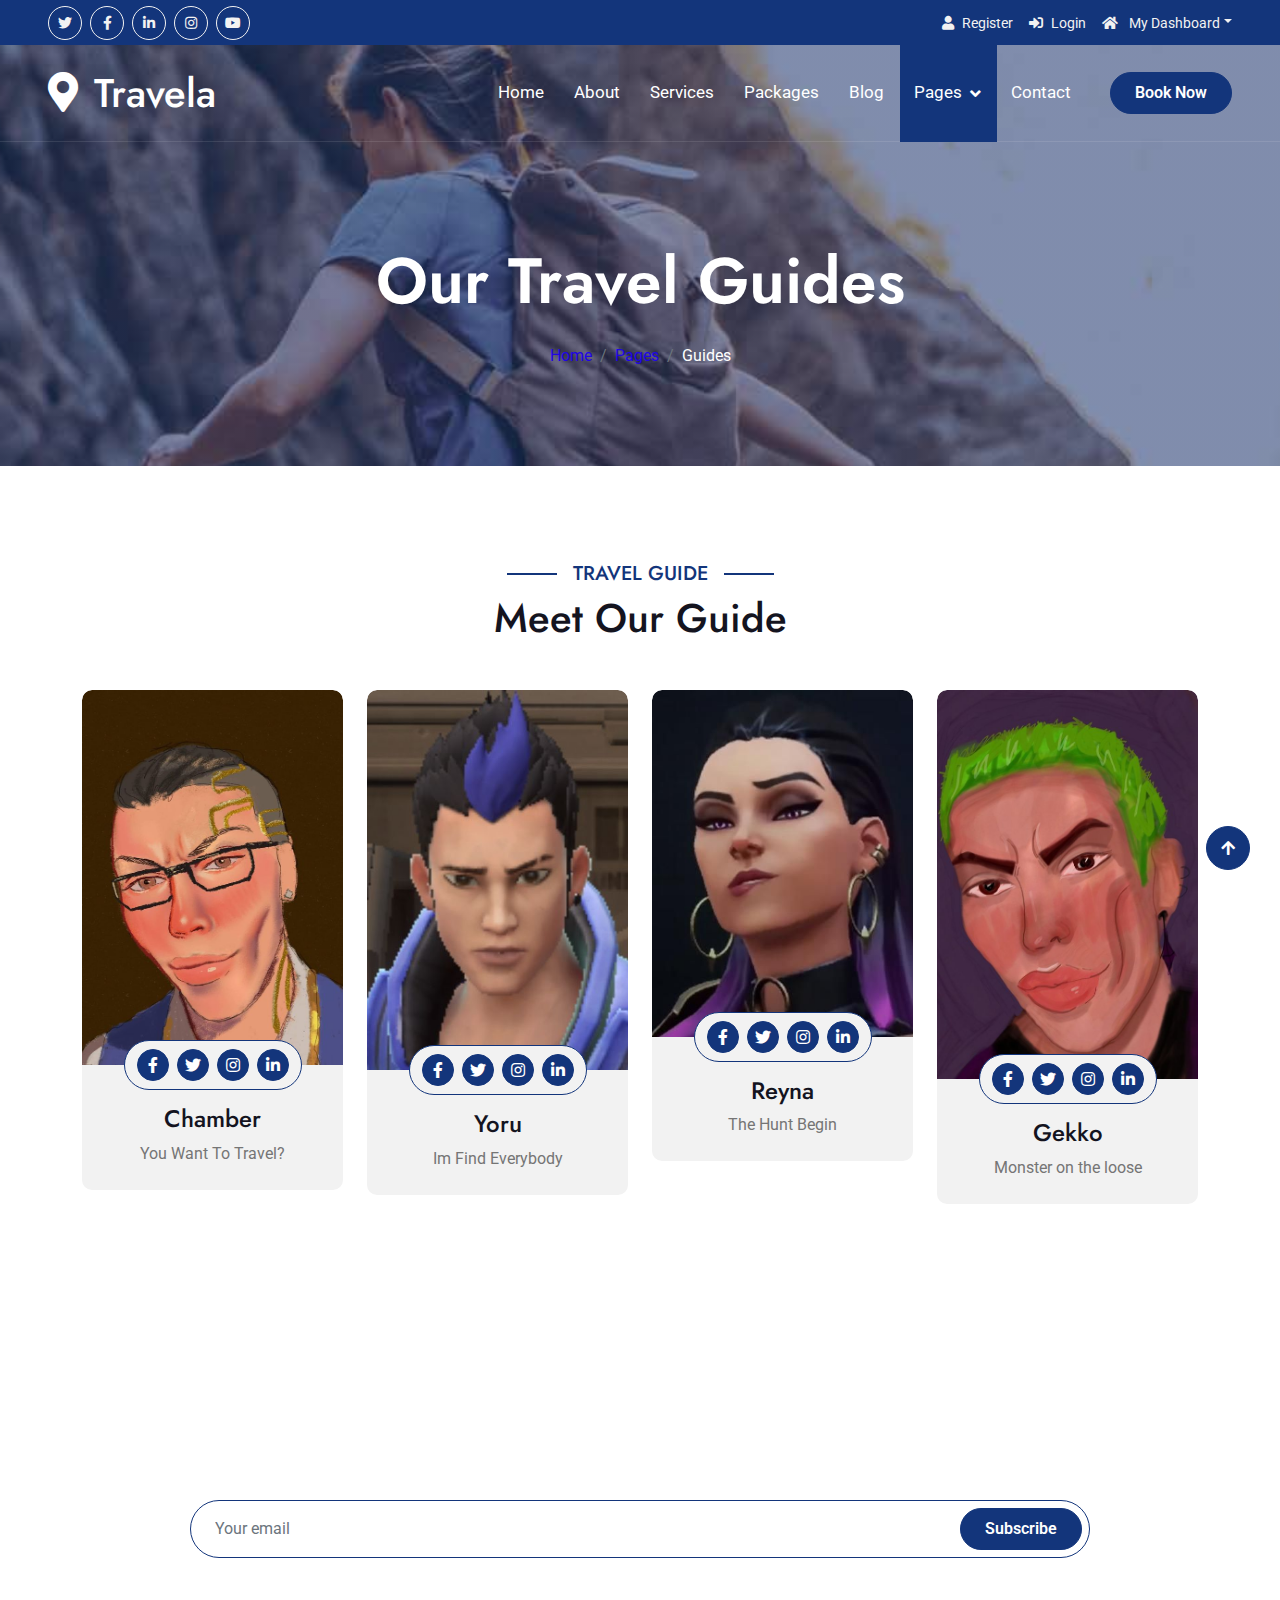
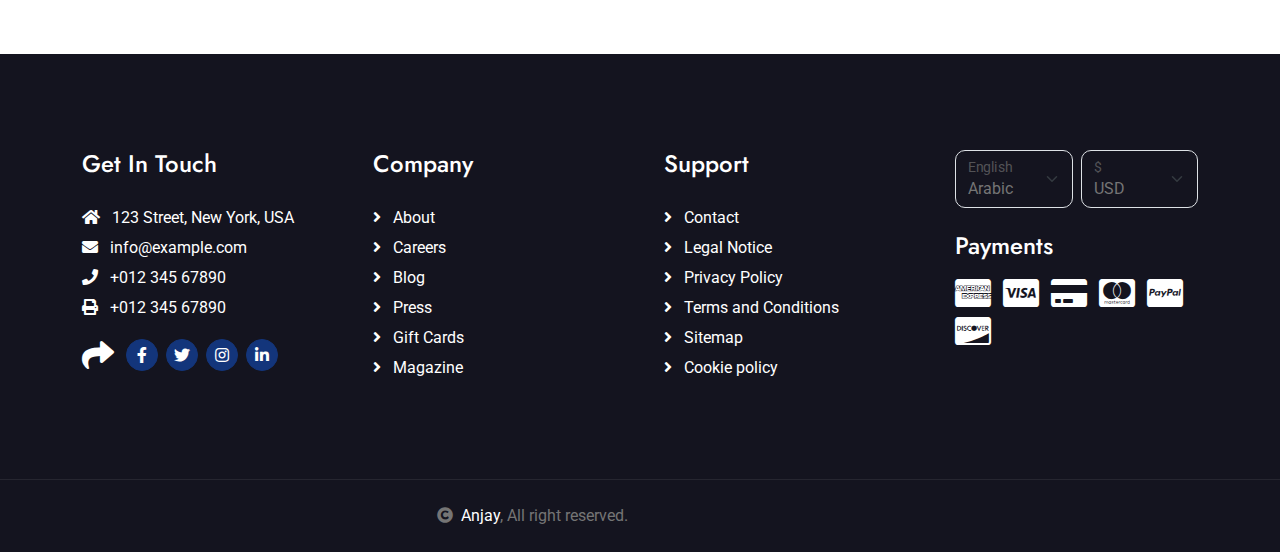
<file: Travela/guides.html>
<!DOCTYPE html>
<html lang="en">

    <head>
        <meta charset="utf-8">
        <title>Travela - Tourism Website Template</title>
        <meta content="width=device-width, initial-scale=1.0" name="viewport">
        <meta content="" name="keywords">
        <meta content="" name="description">

        <!-- Google Web Fonts -->
        <link rel="preconnect" href="https://fonts.googleapis.com">
        <link rel="preconnect" href="https://fonts.gstatic.com" crossorigin>
        <link href="https://fonts.googleapis.com/css2?family=Jost:wght@500;600&family=Roboto&display=swap" rel="stylesheet"> 

        <!-- Icon Font Stylesheet -->
        <link rel="stylesheet" href="https://use.fontawesome.com/releases/v5.15.4/css/all.css"/>
        <link href="https://cdn.jsdelivr.net/npm/bootstrap-icons@1.4.1/font/bootstrap-icons.css" rel="stylesheet">

        <!-- Libraries Stylesheet -->
        <link href="lib/owlcarousel/assets/owl.carousel.min.css" rel="stylesheet">
        <link href="lib/lightbox/css/lightbox.min.css" rel="stylesheet">


        <!-- Customized Bootstrap Stylesheet -->
        <link href="css/bootstrap.min.css" rel="stylesheet">

        <!-- Template Stylesheet -->
        <link href="css/style.css" rel="stylesheet">
    </head>

    <body>

        <!-- Spinner Start -->
        <div id="spinner" class="show bg-white position-fixed translate-middle w-100 vh-100 top-50 start-50 d-flex align-items-center justify-content-center">
            <div class="spinner-border text-primary" style="width: 3rem; height: 3rem;" role="status">
                <span class="sr-only">Loading...</span>
            </div>
        </div>
        <!-- Spinner End -->

        <!-- Topbar Start -->
        <div class="container-fluid bg-primary px-5 d-none d-lg-block">
            <div class="row gx-0">
                <div class="col-lg-8 text-center text-lg-start mb-2 mb-lg-0">
                    <div class="d-inline-flex align-items-center" style="height: 45px;">
                        <a class="btn btn-sm btn-outline-light btn-sm-square rounded-circle me-2" href=""><i class="fab fa-twitter fw-normal"></i></a>
                        <a class="btn btn-sm btn-outline-light btn-sm-square rounded-circle me-2" href=""><i class="fab fa-facebook-f fw-normal"></i></a>
                        <a class="btn btn-sm btn-outline-light btn-sm-square rounded-circle me-2" href=""><i class="fab fa-linkedin-in fw-normal"></i></a>
                        <a class="btn btn-sm btn-outline-light btn-sm-square rounded-circle me-2" href=""><i class="fab fa-instagram fw-normal"></i></a>
                        <a class="btn btn-sm btn-outline-light btn-sm-square rounded-circle" href=""><i class="fab fa-youtube fw-normal"></i></a>
                    </div>
                </div>
                <div class="col-lg-4 text-center text-lg-end">
                    <div class="d-inline-flex align-items-center" style="height: 45px;">
                        <a href="http://127.0.0.1:8000/register"><small class="me-3 text-light"><i class="fa fa-user me-2"></i>Register</small></a>
                        <a href="http://127.0.0.1:8000/"><small class="me-3 text-light"><i class="fa fa-sign-in-alt me-2"></i>Login</small></a>
                        <div class="dropdown">
                            <a href="#" class="dropdown-toggle text-light" data-bs-toggle="dropdown"><small><i class="fa fa-home me-2"></i> My Dashboard</small></a>
                            <div class="dropdown-menu rounded">
                                <a href="#" class="dropdown-item"><i class="fas fa-user-alt me-2"></i> My Profile</a>
                                <a href="#" class="dropdown-item"><i class="fas fa-comment-alt me-2"></i> Inbox</a>
                                <a href="#" class="dropdown-item"><i class="fas fa-bell me-2"></i> Notifications</a>
                                <a href="#" class="dropdown-item"><i class="fas fa-cog me-2"></i> Account Settings</a>
                                <a href="#" class="dropdown-item"><i class="fas fa-power-off me-2"></i> Log Out</a>
                            </div>
                        </div>
                    </div>
                </div>
            </div>
        </div>
        <!-- Topbar End -->

        <!-- Navbar & Hero Start -->
        <div class="container-fluid position-relative p-0">
            <nav class="navbar navbar-expand-lg navbar-light px-4 px-lg-5 py-3 py-lg-0">
                <a href="" class="navbar-brand p-0">
                    <h1 class="m-0"><i class="fa fa-map-marker-alt me-3"></i>Travela</h1>
                    <!-- <img src="img/logo.png" alt="Logo"> -->
                </a>
                <button class="navbar-toggler" type="button" data-bs-toggle="collapse" data-bs-target="#navbarCollapse">
                    <span class="fa fa-bars"></span>
                </button>
                <div class="collapse navbar-collapse" id="navbarCollapse">
                    <div class="navbar-nav ms-auto py-0">
                        <a href="index.html" class="nav-item nav-link">Home</a>
                        <a href="about.html" class="nav-item nav-link">About</a>
                        <a href="services.html" class="nav-item nav-link">Services</a>
                        <a href="packages.html" class="nav-item nav-link">Packages</a>
                        <a href="blog.html" class="nav-item nav-link">Blog</a>
                        <div class="nav-item dropdown">
                            <a href="#" class="nav-link dropdown-toggle active" data-bs-toggle="dropdown">Pages</a>
                            <div class="dropdown-menu m-0">
                                <a href="destination.html" class="dropdown-item">Destination</a>
                                <a href="tour.html" class="dropdown-item">Explore Tour</a>
                                <a href="booking.html" class="dropdown-item">Travel Booking</a>
                                <a href="gallery.html" class="dropdown-item">Our Gallery</a>
                                <a href="guides.html" class="dropdown-item active">Travel Guides</a>
                                <a href="testimonial.html" class="dropdown-item">Testimonial</a>
                                <a href="404.html" class="dropdown-item">404 Page</a>
                            </div>
                        </div>
                        <a href="contact.html" class="nav-item nav-link">Contact</a>
                    </div>
                    <a href="http://127.0.0.1:8000/" class="btn btn-primary rounded-pill py-2 px-4 ms-lg-4">Book Now</a>
                </div>
            </nav>
        </div>
        <!-- Navbar & Hero End -->

        <!-- Header Start -->
        <div class="container-fluid bg-breadcrumb">
            <div class="container text-center py-5" style="max-width: 900px;">
                <h3 class="text-white display-3 mb-4">Our Travel Guides</h1>
                <ol class="breadcrumb justify-content-center mb-0">
                    <li class="breadcrumb-item"><a href="index.html">Home</a></li>
                    <li class="breadcrumb-item"><a href="#">Pages</a></li>
                    <li class="breadcrumb-item active text-white">Guides</li>
                </ol>    
            </div>
        </div>
        <!-- Header End -->

        <!-- Travel Guide Start -->
        <div class="container-fluid guide py-5">
            <div class="container py-5">
                <div class="mx-auto text-center mb-5" style="max-width: 900px;">
                    <h5 class="section-title px-3">Travel Guide</h5>
                    <h1 class="mb-0">Meet Our Guide</h1>
                </div>
                <div class="row g-4">
                    <div class="col-md-6 col-lg-3">
                        <div class="guide-item">
                            <div class="guide-img">
                                <div class="guide-img-efects">
                                    <img src="img/chamber.jpg" class="img-fluid w-100 rounded-top" alt="Image">
                                </div>
                                <div class="guide-icon rounded-pill p-2">
                                    <a class="btn btn-square btn-primary rounded-circle mx-1" href=""><i class="fab fa-facebook-f"></i></a>
                                    <a class="btn btn-square btn-primary rounded-circle mx-1" href=""><i class="fab fa-twitter"></i></a>
                                    <a class="btn btn-square btn-primary rounded-circle mx-1" href=""><i class="fab fa-instagram"></i></a>
                                    <a class="btn btn-square btn-primary rounded-circle mx-1" href=""><i class="fab fa-linkedin-in"></i></a>
                                </div>
                            </div>
                            <div class="guide-title text-center rounded-bottom p-4">
                                <div class="guide-title-inner">
                                    <h4 class="mt-3">Chamber</h4>
                                    <p class="mb-0">You Want To Travel?</p>
                                </div>
                            </div>
                        </div>
                    </div>
                    <div class="col-md-6 col-lg-3">
                        <div class="guide-item">
                            <div class="guide-img">
                                <div class="guide-img-efects">
                                    <img src="img/yoru2.jpg" class="img-fluid w-100 rounded-top" alt="Image">
                                </div>
                                <div class="guide-icon rounded-pill p-2">
                                    <a class="btn btn-square btn-primary rounded-circle mx-1" href=""><i class="fab fa-facebook-f"></i></a>
                                    <a class="btn btn-square btn-primary rounded-circle mx-1" href=""><i class="fab fa-twitter"></i></a>
                                    <a class="btn btn-square btn-primary rounded-circle mx-1" href=""><i class="fab fa-instagram"></i></a>
                                    <a class="btn btn-square btn-primary rounded-circle mx-1" href=""><i class="fab fa-linkedin-in"></i></a>
                                </div>
                            </div>
                            <div class="guide-title text-center rounded-bottom p-4">
                                <div class="guide-title-inner">
                                    <h4 class="mt-3">Yoru</h4>
                                    <p class="mb-0">Im Find Everybody</p>
                                </div>
                            </div>
                        </div>
                    </div>
                    <div class="col-md-6 col-lg-3">
                        <div class="guide-item">
                            <div class="guide-img">
                                <div class="guide-img-efects">
                                    <img src="img/reyna.jpg" class="img-fluid w-100 rounded-top" alt="Image">
                                </div>
                                <div class="guide-icon rounded-pill p-2">
                                    <a class="btn btn-square btn-primary rounded-circle mx-1" href=""><i class="fab fa-facebook-f"></i></a>
                                    <a class="btn btn-square btn-primary rounded-circle mx-1" href=""><i class="fab fa-twitter"></i></a>
                                    <a class="btn btn-square btn-primary rounded-circle mx-1" href=""><i class="fab fa-instagram"></i></a>
                                    <a class="btn btn-square btn-primary rounded-circle mx-1" href=""><i class="fab fa-linkedin-in"></i></a>
                                </div>
                            </div>
                            <div class="guide-title text-center rounded-bottom p-4">
                                <div class="guide-title-inner">
                                    <h4 class="mt-3">Reyna</h4>
                                    <p class="mb-0">The Hunt Begin</p>
                                </div>
                            </div>
                        </div>
                    </div>
                    <div class="col-md-6 col-lg-3">
                        <div class="guide-item">
                            <div class="guide-img">
                                <div class="guide-img-efects">
                                    <img src="img/gekko2.jpg" class="img-fluid w-100 rounded-top" alt="Image">
                                </div>
                                <div class="guide-icon rounded-pill p-2">
                                    <a class="btn btn-square btn-primary rounded-circle mx-1" href=""><i class="fab fa-facebook-f"></i></a>
                                    <a class="btn btn-square btn-primary rounded-circle mx-1" href=""><i class="fab fa-twitter"></i></a>
                                    <a class="btn btn-square btn-primary rounded-circle mx-1" href=""><i class="fab fa-instagram"></i></a>
                                    <a class="btn btn-square btn-primary rounded-circle mx-1" href=""><i class="fab fa-linkedin-in"></i></a>
                                </div>
                            </div>
                            <div class="guide-title text-center rounded-bottom p-4">
                                <div class="guide-title-inner">
                                    <h4 class="mt-3">Gekko</h4>
                                    <p class="mb-0">Monster on the loose</p>
                                </div>
                            </div>
                        </div>
                    </div>
                </div>
            </div>
        </div>
        <!-- Travel Guide End -->

        <!-- Subscribe Start -->
        <div class="container-fluid subscribe py-5">
            <div class="container text-center py-5">
                <div class="mx-auto text-center" style="max-width: 900px;">
                    <h5 class="subscribe-title px-3">Subscribe</h5>
                    <h1 class="text-white mb-4">Our Newsletter</h1>
                    <div class="position-relative mx-auto">
                        <input class="form-control border-primary rounded-pill w-100 py-3 ps-4 pe-5" type="text" placeholder="Your email">
                        <button type="button" class="btn btn-primary rounded-pill position-absolute top-0 end-0 py-2 px-4 mt-2 me-2">Subscribe</button>
                    </div>
                </div>
            </div>
        </div>
        <!-- Subscribe End -->

        <!-- Footer Start -->
        <div class="container-fluid footer py-5">
            <div class="container py-5">
                <div class="row g-5">
                    <div class="col-md-6 col-lg-6 col-xl-3">
                        <div class="footer-item d-flex flex-column">
                            <h4 class="mb-4 text-white">Get In Touch</h4>
                            <a href=""><i class="fas fa-home me-2"></i> 123 Street, New York, USA</a>
                            <a href=""><i class="fas fa-envelope me-2"></i> info@example.com</a>
                            <a href=""><i class="fas fa-phone me-2"></i> +012 345 67890</a>
                            <a href="" class="mb-3"><i class="fas fa-print me-2"></i> +012 345 67890</a>
                            <div class="d-flex align-items-center">
                                <i class="fas fa-share fa-2x text-white me-2"></i>
                                <a class="btn-square btn btn-primary rounded-circle mx-1" href=""><i class="fab fa-facebook-f"></i></a>
                                <a class="btn-square btn btn-primary rounded-circle mx-1" href=""><i class="fab fa-twitter"></i></a>
                                <a class="btn-square btn btn-primary rounded-circle mx-1" href=""><i class="fab fa-instagram"></i></a>
                                <a class="btn-square btn btn-primary rounded-circle mx-1" href=""><i class="fab fa-linkedin-in"></i></a>
                            </div>
                        </div>
                    </div>
                    <div class="col-md-6 col-lg-6 col-xl-3">
                        <div class="footer-item d-flex flex-column">
                            <h4 class="mb-4 text-white">Company</h4>
                            <a href=""><i class="fas fa-angle-right me-2"></i> About</a>
                            <a href=""><i class="fas fa-angle-right me-2"></i> Careers</a>
                            <a href=""><i class="fas fa-angle-right me-2"></i> Blog</a>
                            <a href=""><i class="fas fa-angle-right me-2"></i> Press</a>
                            <a href=""><i class="fas fa-angle-right me-2"></i> Gift Cards</a>
                            <a href=""><i class="fas fa-angle-right me-2"></i> Magazine</a>
                        </div>
                    </div>
                    <div class="col-md-6 col-lg-6 col-xl-3">
                        <div class="footer-item d-flex flex-column">
                            <h4 class="mb-4 text-white">Support</h4>
                            <a href=""><i class="fas fa-angle-right me-2"></i> Contact</a>
                            <a href=""><i class="fas fa-angle-right me-2"></i> Legal Notice</a>
                            <a href=""><i class="fas fa-angle-right me-2"></i> Privacy Policy</a>
                            <a href=""><i class="fas fa-angle-right me-2"></i> Terms and Conditions</a>
                            <a href=""><i class="fas fa-angle-right me-2"></i> Sitemap</a>
                            <a href=""><i class="fas fa-angle-right me-2"></i> Cookie policy</a>
                        </div>
                    </div>
                    <div class="col-md-6 col-lg-6 col-xl-3">
                        <div class="footer-item">
                            <div class="row gy-3 gx-2 mb-4">
                                <div class="col-xl-6">
                                    <form>
                                        <div class="form-floating">
                                            <select class="form-select bg-dark border" id="select1">
                                                <option value="1">Arabic</option>
                                                <option value="2">German</option>
                                                <option value="3">Greek</option>
                                                <option value="3">New York</option>
                                            </select>
                                            <label for="select1">English</label>
                                        </div>
                                    </form>
                                </div>
                                <div class="col-xl-6">
                                    <form>
                                        <div class="form-floating">
                                            <select class="form-select bg-dark border" id="select1">
                                                <option value="1">USD</option>
                                                <option value="2">EUR</option>
                                                <option value="3">INR</option>
                                                <option value="3">GBP</option>
                                            </select>
                                            <label for="select1">$</label>
                                        </div>
                                    </form>
                                </div>
                            </div>
                            <h4 class="text-white mb-3">Payments</h4>
                            <div class="footer-bank-card">
                                <a href="#" class="text-white me-2"><i class="fab fa-cc-amex fa-2x"></i></a>
                                <a href="#" class="text-white me-2"><i class="fab fa-cc-visa fa-2x"></i></a>
                                <a href="#" class="text-white me-2"><i class="fas fa-credit-card fa-2x"></i></a>
                                <a href="#" class="text-white me-2"><i class="fab fa-cc-mastercard fa-2x"></i></a>
                                <a href="#" class="text-white me-2"><i class="fab fa-cc-paypal fa-2x"></i></a>
                                <a href="#" class="text-white"><i class="fab fa-cc-discover fa-2x"></i></a>
                            </div>
                        </div>
                    </div>
                </div>
            </div>
        </div>
        <!-- Footer End -->
        
        <!-- Copyright Start -->
        <div class="container-fluid copyright text-body py-4">
            <div class="container">
                <div class="row g-4 align-items-center">
                    <div class="col-md-6 text-center text-md-end mb-md-0">
                        <i class="fas fa-copyright me-2"></i><a class="text-white" href="#">Anjay</a>, All right reserved.
                    </div>
                </div>
            </div>
        </div>
        <!-- Copyright End -->

        <!-- Back to Top -->
        <a href="#" class="btn btn-primary btn-primary-outline-0 btn-md-square back-to-top"><i class="fa fa-arrow-up"></i></a>   

        
        <!-- JavaScript Libraries -->
        <script src="https://ajax.googleapis.com/ajax/libs/jquery/3.6.4/jquery.min.js"></script>
        <script src="https://cdn.jsdelivr.net/npm/bootstrap@5.0.0/dist/js/bootstrap.bundle.min.js"></script>
        <script src="lib/easing/easing.min.js"></script>
        <script src="lib/waypoints/waypoints.min.js"></script>
        <script src="lib/owlcarousel/owl.carousel.min.js"></script>
        <script src="lib/lightbox/js/lightbox.min.js"></script>
        

        <!-- Template Javascript -->
        <script src="js/main.js"></script>
    </body>

</html>
</file>
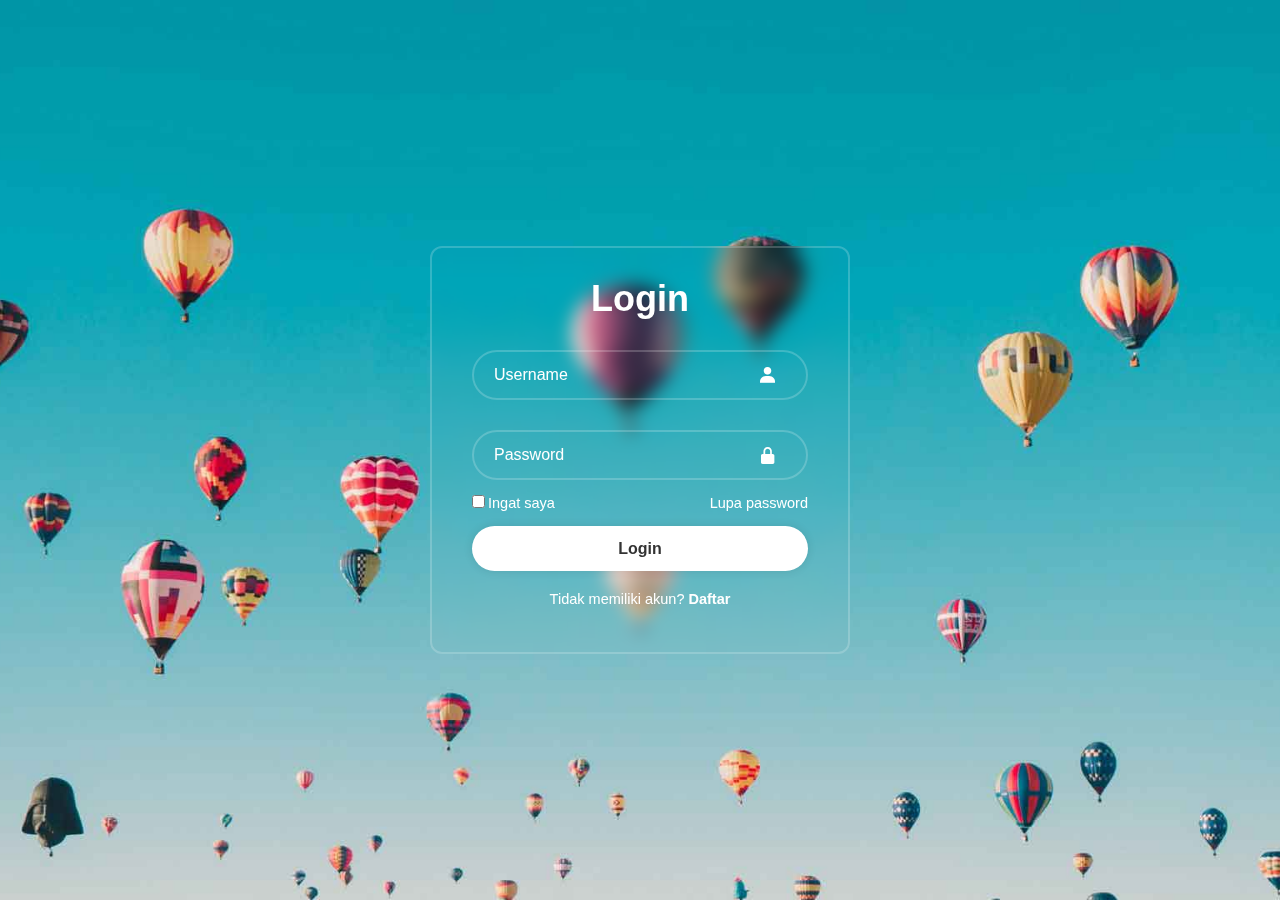
<file: Travela/login.html>
<!DOCTYPE html>
<html lang="en">
<head>
  <meta charset="UTF-8">
  <meta name="viewport" content="width=device-width, initial-scale=1.0">
  <title>Login Form | Dan Aleko</title>
  <link rel="stylesheet" href="login.css">
  <link href='https://unpkg.com/boxicons@2.1.4/css/boxicons.min.css' rel='stylesheet'>
</head>
<body>
  <div class="wrapper">
    <form action="">
      <h1>Login</h1>
      <div class="input-box">
        <input type="text" placeholder="Username" required>
        <i class='bx bxs-user'></i>
      </div>
      <div class="input-box">
        <input type="password" placeholder="Password" required>
        <i class='bx bxs-lock-alt' ></i>
      </div>
      <div class="remember-forgot">
        <label><input type="checkbox">Ingat saya</label>
        <a href="#">Lupa password</a>
      </div>
      <button type="submit" class="btn">Login</button>
      <div class="register-link">
        <p>Tidak memiliki akun? <a href="register.html">Daftar</a></p>
        
      </div>
    </form>
  </div>
</body>
</html>
</file>
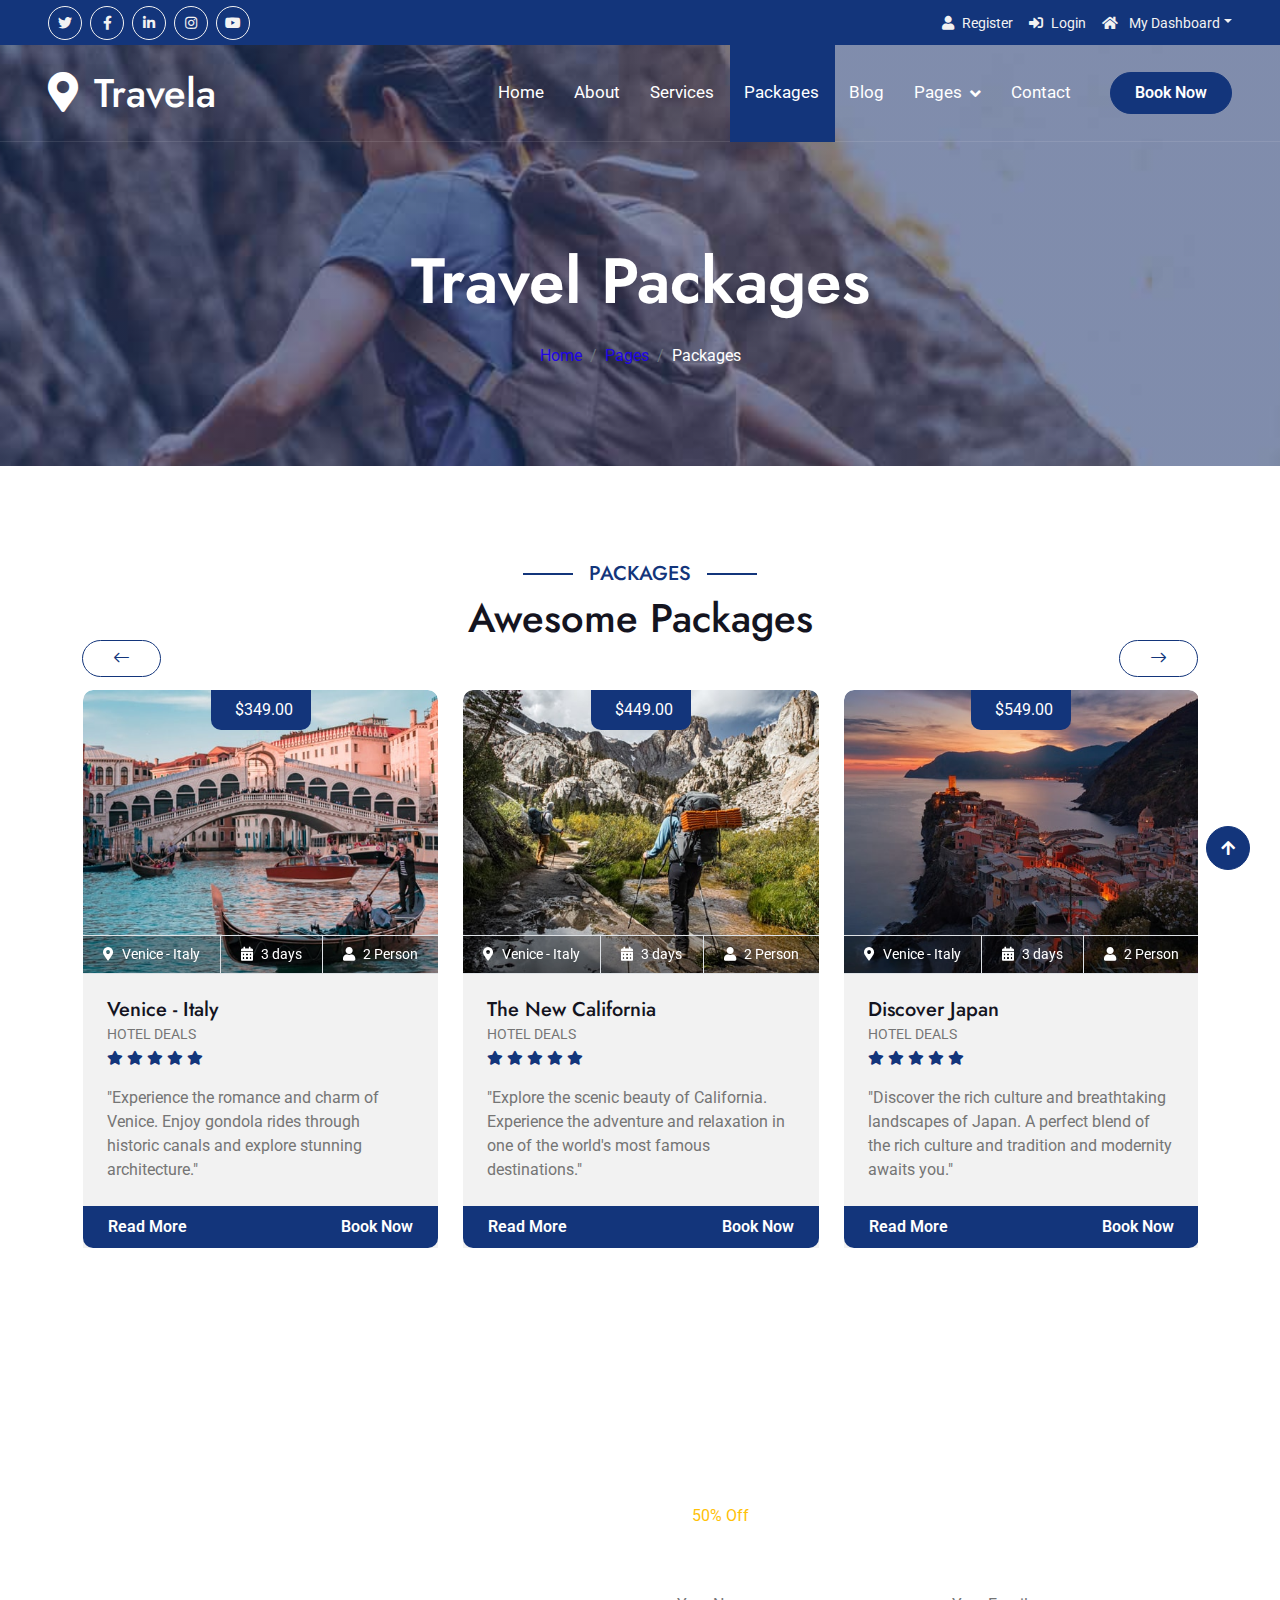
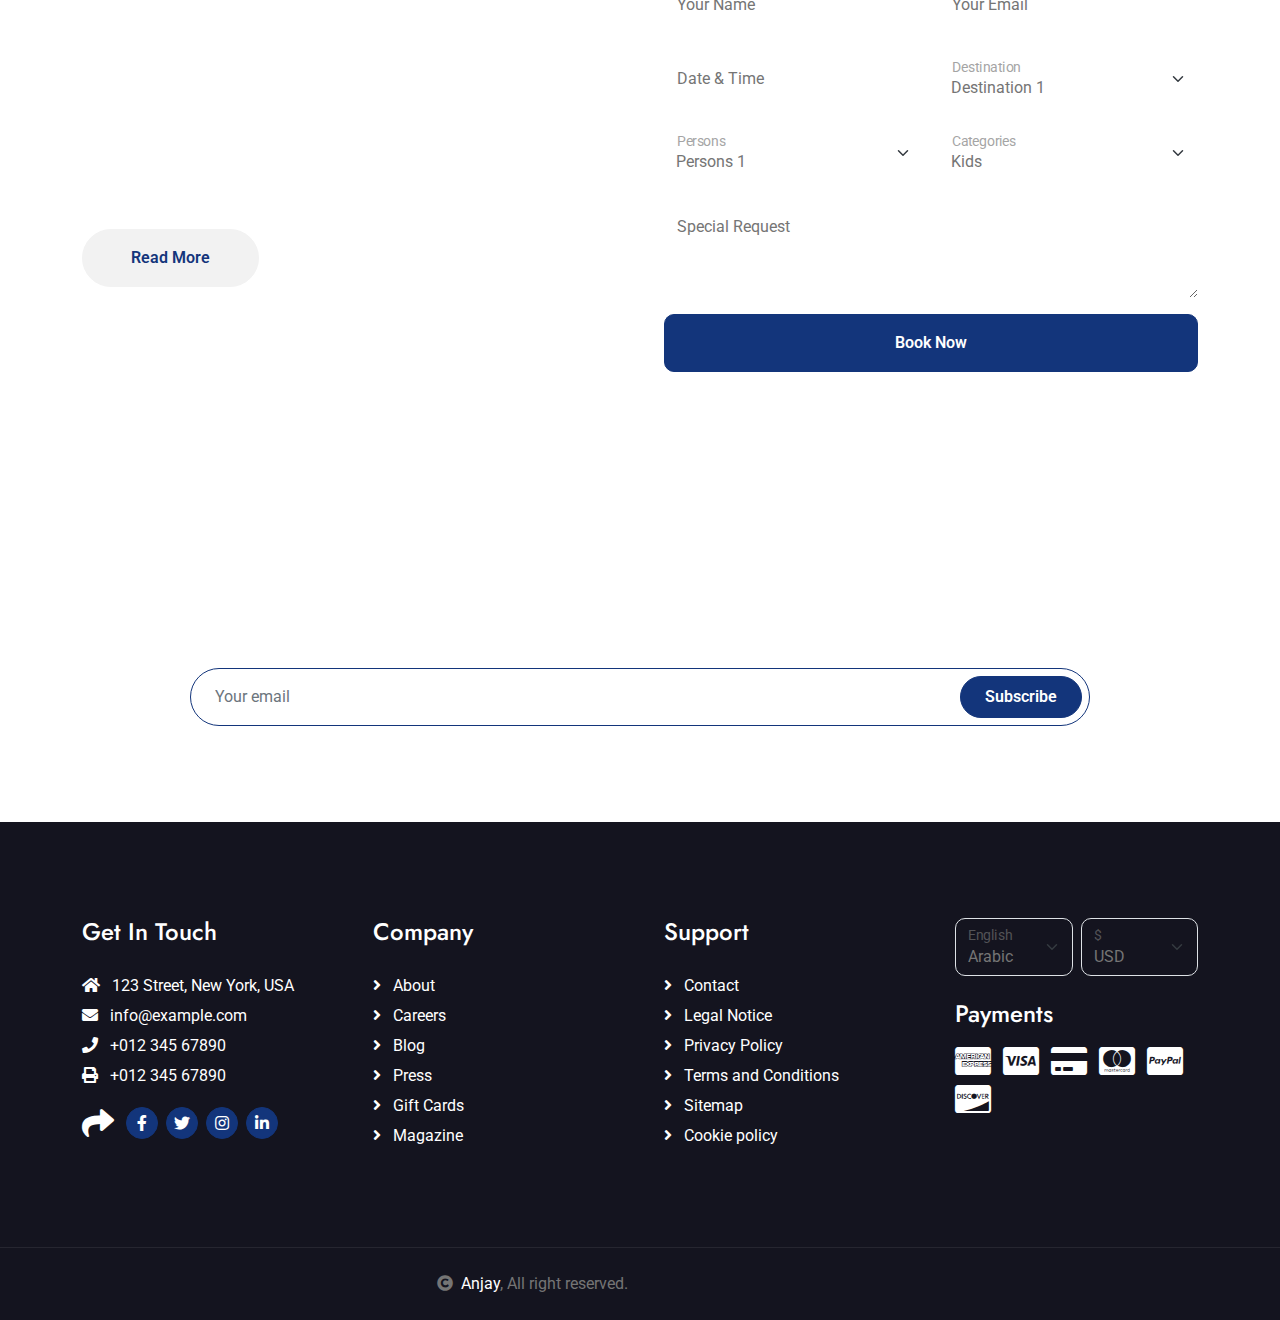
<file: Travela/packages.html>
<!DOCTYPE html>
<html lang="en">

    <head>
        <meta charset="utf-8">
        <title>Travela - Tourism Website Template</title>
        <meta content="width=device-width, initial-scale=1.0" name="viewport">
        <meta content="" name="keywords">
        <meta content="" name="description">

        <!-- Google Web Fonts -->
        <link rel="preconnect" href="https://fonts.googleapis.com">
        <link rel="preconnect" href="https://fonts.gstatic.com" crossorigin>
        <link href="https://fonts.googleapis.com/css2?family=Jost:wght@500;600&family=Roboto&display=swap" rel="stylesheet"> 

        <!-- Icon Font Stylesheet -->
        <link rel="stylesheet" href="https://use.fontawesome.com/releases/v5.15.4/css/all.css"/>
        <link href="https://cdn.jsdelivr.net/npm/bootstrap-icons@1.4.1/font/bootstrap-icons.css" rel="stylesheet">

        <!-- Libraries Stylesheet -->
        <link href="lib/owlcarousel/assets/owl.carousel.min.css" rel="stylesheet">
        <link href="lib/lightbox/css/lightbox.min.css" rel="stylesheet">


        <!-- Customized Bootstrap Stylesheet -->
        <link href="css/bootstrap.min.css" rel="stylesheet">

        <!-- Template Stylesheet -->
        <link href="css/style.css" rel="stylesheet">
    </head>

    <body>

        <!-- Spinner Start -->
        <div id="spinner" class="show bg-white position-fixed translate-middle w-100 vh-100 top-50 start-50 d-flex align-items-center justify-content-center">
            <div class="spinner-border text-primary" style="width: 3rem; height: 3rem;" role="status">
                <span class="sr-only">Loading...</span>
            </div>
        </div>
        <!-- Spinner End -->

        <!-- Topbar Start -->
        <div class="container-fluid bg-primary px-5 d-none d-lg-block">
            <div class="row gx-0">
                <div class="col-lg-8 text-center text-lg-start mb-2 mb-lg-0">
                    <div class="d-inline-flex align-items-center" style="height: 45px;">
                        <a class="btn btn-sm btn-outline-light btn-sm-square rounded-circle me-2" href=""><i class="fab fa-twitter fw-normal"></i></a>
                        <a class="btn btn-sm btn-outline-light btn-sm-square rounded-circle me-2" href=""><i class="fab fa-facebook-f fw-normal"></i></a>
                        <a class="btn btn-sm btn-outline-light btn-sm-square rounded-circle me-2" href=""><i class="fab fa-linkedin-in fw-normal"></i></a>
                        <a class="btn btn-sm btn-outline-light btn-sm-square rounded-circle me-2" href=""><i class="fab fa-instagram fw-normal"></i></a>
                        <a class="btn btn-sm btn-outline-light btn-sm-square rounded-circle" href=""><i class="fab fa-youtube fw-normal"></i></a>
                    </div>
                </div>
                <div class="col-lg-4 text-center text-lg-end">
                    <div class="d-inline-flex align-items-center" style="height: 45px;">
                        <a href="http://127.0.0.1:8000/register"><small class="me-3 text-light"><i class="fa fa-user me-2"></i>Register</small></a>
                        <a href="http://127.0.0.1:8000/"><small class="me-3 text-light"><i class="fa fa-sign-in-alt me-2"></i>Login</small></a>
                        <div class="dropdown">
                            <a href="#" class="dropdown-toggle text-light" data-bs-toggle="dropdown"><small><i class="fa fa-home me-2"></i> My Dashboard</small></a>
                            <div class="dropdown-menu rounded">
                                <a href="#" class="dropdown-item"><i class="fas fa-user-alt me-2"></i> My Profile</a>
                                <a href="#" class="dropdown-item"><i class="fas fa-comment-alt me-2"></i> Inbox</a>
                                <a href="#" class="dropdown-item"><i class="fas fa-bell me-2"></i> Notifications</a>
                                <a href="#" class="dropdown-item"><i class="fas fa-cog me-2"></i> Account Settings</a>
                                <a href="#" class="dropdown-item"><i class="fas fa-power-off me-2"></i> Log Out</a>
                            </div>
                        </div>
                    </div>
                </div>
            </div>
        </div>
        <!-- Topbar End -->

        <!-- Navbar & Hero Start -->
        <div class="container-fluid position-relative p-0">
            <nav class="navbar navbar-expand-lg navbar-light px-4 px-lg-5 py-3 py-lg-0">
                <a href="" class="navbar-brand p-0">
                    <h1 class="m-0"><i class="fa fa-map-marker-alt me-3"></i>Travela</h1>
                    <!-- <img src="img/logo.png" alt="Logo"> -->
                </a>
                <button class="navbar-toggler" type="button" data-bs-toggle="collapse" data-bs-target="#navbarCollapse">
                    <span class="fa fa-bars"></span>
                </button>
                <div class="collapse navbar-collapse" id="navbarCollapse">
                    <div class="navbar-nav ms-auto py-0">
                        <a href="index.html" class="nav-item nav-link">Home</a>
                        <a href="about.html" class="nav-item nav-link">About</a>
                        <a href="services.html" class="nav-item nav-link">Services</a>
                        <a href="packages.html" class="nav-item nav-link active">Packages</a>
                        <a href="blog.html" class="nav-item nav-link">Blog</a>
                        <div class="nav-item dropdown">
                            <a href="#" class="nav-link dropdown-toggle" data-bs-toggle="dropdown">Pages</a>
                            <div class="dropdown-menu m-0">
                                <a href="destination.html" class="dropdown-item">Destination</a>
                                <a href="tour.html" class="dropdown-item">Explore Tour</a>
                                <a href="booking.html" class="dropdown-item">Travel Booking</a>
                                <a href="gallery.html" class="dropdown-item">Our Gallery</a>
                                <a href="guides.html" class="dropdown-item">Travel Guides</a>
                                <a href="testimonial.html" class="dropdown-item">Testimonial</a>
                                <a href="404.html" class="dropdown-item">404 Page</a>
                            </div>
                        </div>
                        <a href="contact.html" class="nav-item nav-link">Contact</a>
                    </div>
                    <a href="http://127.0.0.1:8000/" class="btn btn-primary rounded-pill py-2 px-4 ms-lg-4">Book Now</a>
                </div>
            </nav>
        </div>
        <!-- Navbar & Hero End -->

        <!-- Header Start -->
        <div class="container-fluid bg-breadcrumb">
            <div class="container text-center py-5" style="max-width: 900px;">
                <h3 class="text-white display-3 mb-4">Travel Packages</h1>
                <ol class="breadcrumb justify-content-center mb-0">
                    <li class="breadcrumb-item"><a href="index.html">Home</a></li>
                    <li class="breadcrumb-item"><a href="#">Pages</a></li>
                    <li class="breadcrumb-item active text-white">Packages</li>
                </ol>    
            </div>
        </div>
        <!-- Header End -->

        <!-- Packages Start -->
        <div class="container-fluid packages py-5">
            <div class="container py-5">
                <div class="mx-auto text-center mb-5" style="max-width: 900px;">
                    <h5 class="section-title px-3">Packages</h5>
                    <h1 class="mb-0">Awesome Packages</h1>
                </div>
                <div class="packages-carousel owl-carousel">
                    <div class="packages-item">
                        <div class="packages-img">
                            <img src="img/packages-4.jpg" class="img-fluid w-100 rounded-top" alt="Image">
                            <div class="packages-info d-flex border border-start-0 border-end-0 position-absolute" style="width: 100%; bottom: 0; left: 0; z-index: 5;">
                                <small class="flex-fill text-center border-end py-2"><i class="fa fa-map-marker-alt me-2"></i>Venice - Italy</small>
                                <small class="flex-fill text-center border-end py-2"><i class="fa fa-calendar-alt me-2"></i>3 days</small>
                                <small class="flex-fill text-center py-2"><i class="fa fa-user me-2"></i>2 Person</small>
                            </div>
                            <div class="packages-price py-2 px-4">$349.00</div>
                        </div>
                        <div class="packages-content bg-light">
                            <div class="p-4 pb-0">
                                <h5 class="mb-0">Venice - Italy</h5>
                                <small class="text-uppercase">Hotel Deals</small>
                                <div class="mb-3">
                                    <small class="fa fa-star text-primary"></small>
                                    <small class="fa fa-star text-primary"></small>
                                    <small class="fa fa-star text-primary"></small>
                                    <small class="fa fa-star text-primary"></small>
                                    <small class="fa fa-star text-primary"></small>
                                </div>
                                <p class="mb-4">"Experience the romance and charm of Venice. Enjoy gondola rides through historic canals and explore stunning architecture."</p>
                            </div>
                            <div class="row bg-primary rounded-bottom mx-0">
                                <div class="col-6 text-start px-0">
                                    <a href="#" class="btn-hover btn text-white py-2 px-4">Read More</a>
                                </div>
                                <div class="col-6 text-end px-0">
                                    <a href="http://127.0.0.1:8000/" class="btn-hover btn text-white py-2 px-4">Book Now</a>
                                </div>
                            </div>
                        </div>
                    </div>
                    <div class="packages-item">
                        <div class="packages-img">
                            <img src="img/packages-2.jpg" class="img-fluid w-100 rounded-top" alt="Image">
                            <div class="packages-info d-flex border border-start-0 border-end-0 position-absolute" style="width: 100%; bottom: 0; left: 0; z-index: 5;">
                                <small class="flex-fill text-center border-end py-2"><i class="fa fa-map-marker-alt me-2"></i>Venice - Italy</small>
                                <small class="flex-fill text-center border-end py-2"><i class="fa fa-calendar-alt me-2"></i>3 days</small>
                                <small class="flex-fill text-center py-2"><i class="fa fa-user me-2"></i>2 Person</small>
                            </div>
                            <div class="packages-price py-2 px-4">$449.00</div>
                        </div>
                        <div class="packages-content bg-light">
                            <div class="p-4 pb-0">
                                <h5 class="mb-0">The New California</h5>
                                <small class="text-uppercase">Hotel Deals</small>
                                <div class="mb-3">
                                    <small class="fa fa-star text-primary"></small>
                                    <small class="fa fa-star text-primary"></small>
                                    <small class="fa fa-star text-primary"></small>
                                    <small class="fa fa-star text-primary"></small>
                                    <small class="fa fa-star text-primary"></small>
                                </div>
                                <p class="mb-4"> "Explore the scenic beauty of California. Experience the adventure and relaxation in one of the world's most famous destinations."</p>
                            </div>
                            <div class="row bg-primary rounded-bottom mx-0">
                                <div class="col-6 text-start px-0">
                                    <a href="#" class="btn-hover btn text-white py-2 px-4">Read More</a>
                                </div>
                                <div class="col-6 text-end px-0">
                                    <a href="http://127.0.0.1:8000/" class="btn-hover btn text-white py-2 px-4">Book Now</a>
                                </div>
                            </div>
                        </div>
                    </div>
                    <div class="packages-item">
                        <div class="packages-img">
                            <img src="img/packages-3.jpg" class="img-fluid w-100 rounded-top" alt="Image">
                            <div class="packages-info d-flex border border-start-0 border-end-0 position-absolute" style="width: 100%; bottom: 0; left: 0; z-index: 5;">
                                <small class="flex-fill text-center border-end py-2"><i class="fa fa-map-marker-alt me-2"></i>Venice - Italy</small>
                                <small class="flex-fill text-center border-end py-2"><i class="fa fa-calendar-alt me-2"></i>3 days</small>
                                <small class="flex-fill text-center py-2"><i class="fa fa-user me-2"></i>2 Person</small>
                            </div>
                            <div class="packages-price py-2 px-4">$549.00</div>
                        </div>
                        <div class="packages-content bg-light">
                            <div class="p-4 pb-0">
                                <h5 class="mb-0">Discover Japan</h5>
                                <small class="text-uppercase">Hotel Deals</small>
                                <div class="mb-3">
                                    <small class="fa fa-star text-primary"></small>
                                    <small class="fa fa-star text-primary"></small>
                                    <small class="fa fa-star text-primary"></small>
                                    <small class="fa fa-star text-primary"></small>
                                    <small class="fa fa-star text-primary"></small>
                                </div>
                                <p class="mb-4">"Discover the rich culture and breathtaking landscapes of Japan. A perfect blend of the rich culture and tradition and modernity awaits you."</p>
                            </div>
                            <div class="row bg-primary rounded-bottom mx-0">
                                <div class="col-6 text-start px-0">
                                    <a href="#" class="btn-hover btn text-white py-2 px-4">Read More</a>
                                </div>
                                <div class="col-6 text-end px-0">
                                    <a href="http://127.0.0.1:8000/" class="btn-hover btn text-white py-2 px-4">Book Now</a>
                                </div>
                            </div>
                        </div>
                    </div>
                    <div class="packages-item">
                        <div class="packages-img">
                            <img src="img/packages-1.jpg" class="img-fluid w-100 rounded-top" alt="Image">
                            <div class="packages-info d-flex border border-start-0 border-end-0 position-absolute" style="width: 100%; bottom: 0; left: 0; z-index: 5;">
                                <small class="flex-fill text-center border-end py-2"><i class="fa fa-map-marker-alt me-2"></i>Thayland</small>
                                <small class="flex-fill text-center border-end py-2"><i class="fa fa-calendar-alt me-2"></i>3 days</small>
                                <small class="flex-fill text-center py-2"><i class="fa fa-user me-2"></i>2 Person</small>
                            </div>
                            <div class="packages-price py-2 px-4">$649.00</div>
                        </div>
                        <div class="packages-content bg-light">
                            <div class="p-4 pb-0">
                                <h5 class="mb-0">Thailand Trip</h5>
                                <small class="text-uppercase">Hotel Deals</small>
                                <div class="mb-3">
                                    <small class="fa fa-star text-primary"></small>
                                    <small class="fa fa-star text-primary"></small>
                                    <small class="fa fa-star text-primary"></small>
                                    <small class="fa fa-star text-primary"></small>
                                    <small class="fa fa-star text-primary"></small>
                                </div>
                                <p class="mb-4">"Enjoy the pristine beaches and vibrant culture of Thailand. A tropical paradise offering unforgettable pristine beaches experiences."</p>
                            </div>
                            <div class="row bg-primary rounded-bottom mx-0">
                                <div class="col-6 text-start px-0">
                                    <a href="#" class="btn-hover btn text-white py-2 px-4">Read More</a>
                                </div>
                                <div class="col-6 text-end px-0">
                                    <a href="http://127.0.0.1:8000/" class="btn-hover btn text-white py-2 px-4">Book Now</a>
                                </div>
                            </div>
                        </div>
                    </div>
                </div>
            </div>
        </div>
        <!-- Packages End -->

        <!-- Tour Booking Start -->
        <div class="container-fluid booking py-5">
            <div class="container py-5">
                <div class="row g-5 align-items-center">
                    <div class="col-lg-6">
                        <h5 class="section-booking-title pe-3">Booking</h5>
                        <h1 class="text-white mb-4">Online Booking</h1>
                        <p class="text-white mb-4">Book Your Flights Now and Enjoy a Dream Vacation!
                            Explore Amazing Destinations Around the World with the Best Deals.
                        </p>
                        <p class="text-white mb-4">Find flights, hotels and vacation packages at the best prices on our platform. The booking process is easy, fast and secure.
                            Make your travel dreams come true with exclusive offers and unlimited destination options. Start your adventure now!
                        </p>
                        <a href="#" class="btn btn-light text-primary rounded-pill py-3 px-5 mt-2">Read More</a>
                    </div>
                    <div class="col-lg-6">
                        <h1 class="text-white mb-3">Book A Tour Deals</h1>
                        <p class="text-white mb-4">Get <span class="text-warning">50% Off</span> On Your First Adventure Trip With Travela. Get More Deal Offers Here.</p>
                        <form>
                            <div class="row g-3">
                                <div class="col-md-6">
                                    <div class="form-floating">
                                        <input type="text" class="form-control bg-white border-0" id="name" placeholder="Your Name">
                                        <label for="name">Your Name</label>
                                    </div>
                                </div>
                                <div class="col-md-6">
                                    <div class="form-floating">
                                        <input type="email" class="form-control bg-white border-0" id="email" placeholder="Your Email">
                                        <label for="email">Your Email</label>
                                    </div>
                                </div>
                                <div class="col-md-6">
                                    <div class="form-floating date" id="date3" data-target-input="nearest">
                                        <input type="text" class="form-control bg-white border-0" id="datetime" placeholder="Date & Time" data-target="#date3" data-toggle="datetimepicker" />
                                        <label for="datetime">Date & Time</label>
                                    </div>
                                </div>
                                <div class="col-md-6">
                                    <div class="form-floating">
                                        <select class="form-select bg-white border-0" id="select1">
                                            <option value="1">Destination 1</option>
                                            <option value="2">Destination 2</option>
                                            <option value="3">Destination 3</option>
                                        </select>
                                        <label for="select1">Destination</label>
                                    </div>
                                </div>
                                <div class="col-md-6">
                                    <div class="form-floating">
                                        <select class="form-select bg-white border-0" id="SelectPerson">
                                            <option value="1">Persons 1</option>
                                            <option value="2">Persons 2</option>
                                            <option value="3">Persons 3</option>
                                        </select>
                                        <label for="SelectPerson">Persons</label>
                                    </div>
                                </div>
                                <div class="col-md-6">
                                    <div class="form-floating">
                                        <select class="form-select bg-white border-0" id="CategoriesSelect">
                                            <option value="1">Kids</option>
                                            <option value="2">1</option>
                                            <option value="3">2</option>
                                            <option value="3">3</option>
                                        </select>
                                        <label for="CategoriesSelect">Categories</label>
                                    </div>
                                </div>
                                <div class="col-12">
                                    <div class="form-floating">
                                        <textarea class="form-control bg-white border-0" placeholder="Special Request" id="message" style="height: 100px"></textarea>
                                        <label for="message">Special Request</label>
                                    </div>
                                </div>
                                <div class="col-12">
                                    <button class="btn btn-primary text-white w-100 py-3" type="submit">Book Now</button>
                                </div>
                            </div>
                        </form>
                    </div>
                </div>
            </div>
        </div>
        <!-- Tour Booking End -->
        
        <!-- Subscribe Start -->
        <div class="container-fluid subscribe py-5">
            <div class="container text-center py-5">
                <div class="mx-auto text-center" style="max-width: 900px;">
                    <h5 class="subscribe-title px-3">Subscribe</h5>
                    <h1 class="text-white mb-4">Our Newsletter</h1>
                    <div class="position-relative mx-auto">
                        <input class="form-control border-primary rounded-pill w-100 py-3 ps-4 pe-5" type="text" placeholder="Your email">
                        <button type="button" class="btn btn-primary rounded-pill position-absolute top-0 end-0 py-2 px-4 mt-2 me-2">Subscribe</button>
                    </div>
                </div>
            </div>
        </div>
        <!-- Subscribe End -->

        <!-- Footer Start -->
        <div class="container-fluid footer py-5">
            <div class="container py-5">
                <div class="row g-5">
                    <div class="col-md-6 col-lg-6 col-xl-3">
                        <div class="footer-item d-flex flex-column">
                            <h4 class="mb-4 text-white">Get In Touch</h4>
                            <a href=""><i class="fas fa-home me-2"></i> 123 Street, New York, USA</a>
                            <a href=""><i class="fas fa-envelope me-2"></i> info@example.com</a>
                            <a href=""><i class="fas fa-phone me-2"></i> +012 345 67890</a>
                            <a href="" class="mb-3"><i class="fas fa-print me-2"></i> +012 345 67890</a>
                            <div class="d-flex align-items-center">
                                <i class="fas fa-share fa-2x text-white me-2"></i>
                                <a class="btn-square btn btn-primary rounded-circle mx-1" href=""><i class="fab fa-facebook-f"></i></a>
                                <a class="btn-square btn btn-primary rounded-circle mx-1" href=""><i class="fab fa-twitter"></i></a>
                                <a class="btn-square btn btn-primary rounded-circle mx-1" href=""><i class="fab fa-instagram"></i></a>
                                <a class="btn-square btn btn-primary rounded-circle mx-1" href=""><i class="fab fa-linkedin-in"></i></a>
                            </div>
                        </div>
                    </div>
                    <div class="col-md-6 col-lg-6 col-xl-3">
                        <div class="footer-item d-flex flex-column">
                            <h4 class="mb-4 text-white">Company</h4>
                            <a href=""><i class="fas fa-angle-right me-2"></i> About</a>
                            <a href=""><i class="fas fa-angle-right me-2"></i> Careers</a>
                            <a href=""><i class="fas fa-angle-right me-2"></i> Blog</a>
                            <a href=""><i class="fas fa-angle-right me-2"></i> Press</a>
                            <a href=""><i class="fas fa-angle-right me-2"></i> Gift Cards</a>
                            <a href=""><i class="fas fa-angle-right me-2"></i> Magazine</a>
                        </div>
                    </div>
                    <div class="col-md-6 col-lg-6 col-xl-3">
                        <div class="footer-item d-flex flex-column">
                            <h4 class="mb-4 text-white">Support</h4>
                            <a href=""><i class="fas fa-angle-right me-2"></i> Contact</a>
                            <a href=""><i class="fas fa-angle-right me-2"></i> Legal Notice</a>
                            <a href=""><i class="fas fa-angle-right me-2"></i> Privacy Policy</a>
                            <a href=""><i class="fas fa-angle-right me-2"></i> Terms and Conditions</a>
                            <a href=""><i class="fas fa-angle-right me-2"></i> Sitemap</a>
                            <a href=""><i class="fas fa-angle-right me-2"></i> Cookie policy</a>
                        </div>
                    </div>
                    <div class="col-md-6 col-lg-6 col-xl-3">
                        <div class="footer-item">
                            <div class="row gy-3 gx-2 mb-4">
                                <div class="col-xl-6">
                                    <form>
                                        <div class="form-floating">
                                            <select class="form-select bg-dark border" id="select1">
                                                <option value="1">Arabic</option>
                                                <option value="2">German</option>
                                                <option value="3">Greek</option>
                                                <option value="3">New York</option>
                                            </select>
                                            <label for="select1">English</label>
                                        </div>
                                    </form>
                                </div>
                                <div class="col-xl-6">
                                    <form>
                                        <div class="form-floating">
                                            <select class="form-select bg-dark border" id="select1">
                                                <option value="1">USD</option>
                                                <option value="2">EUR</option>
                                                <option value="3">INR</option>
                                                <option value="3">GBP</option>
                                            </select>
                                            <label for="select1">$</label>
                                        </div>
                                    </form>
                                </div>
                            </div>
                            <h4 class="text-white mb-3">Payments</h4>
                            <div class="footer-bank-card">
                                <a href="#" class="text-white me-2"><i class="fab fa-cc-amex fa-2x"></i></a>
                                <a href="#" class="text-white me-2"><i class="fab fa-cc-visa fa-2x"></i></a>
                                <a href="#" class="text-white me-2"><i class="fas fa-credit-card fa-2x"></i></a>
                                <a href="#" class="text-white me-2"><i class="fab fa-cc-mastercard fa-2x"></i></a>
                                <a href="#" class="text-white me-2"><i class="fab fa-cc-paypal fa-2x"></i></a>
                                <a href="#" class="text-white"><i class="fab fa-cc-discover fa-2x"></i></a>
                            </div>
                        </div>
                    </div>
                </div>
            </div>
        </div>
        <!-- Footer End -->
        
        <!-- Copyright Start -->
        <div class="container-fluid copyright text-body py-4">
            <div class="container">
                <div class="row g-4 align-items-center">
                    <div class="col-md-6 text-center text-md-end mb-md-0">
                        <i class="fas fa-copyright me-2"></i><a class="text-white" href="#">Anjay</a>, All right reserved.
                    </div>
                </div>
            </div>
        </div>
        <!-- Copyright End -->

        <!-- Back to Top -->
        <a href="#" class="btn btn-primary btn-primary-outline-0 btn-md-square back-to-top"><i class="fa fa-arrow-up"></i></a>   

        
        <!-- JavaScript Libraries -->
        <script src="https://ajax.googleapis.com/ajax/libs/jquery/3.6.4/jquery.min.js"></script>
        <script src="https://cdn.jsdelivr.net/npm/bootstrap@5.0.0/dist/js/bootstrap.bundle.min.js"></script>
        <script src="lib/easing/easing.min.js"></script>
        <script src="lib/waypoints/waypoints.min.js"></script>
        <script src="lib/owlcarousel/owl.carousel.min.js"></script>
        <script src="lib/lightbox/js/lightbox.min.js"></script>
        

        <!-- Template Javascript -->
        <script src="js/main.js"></script>
    </body>

</html>
</file>
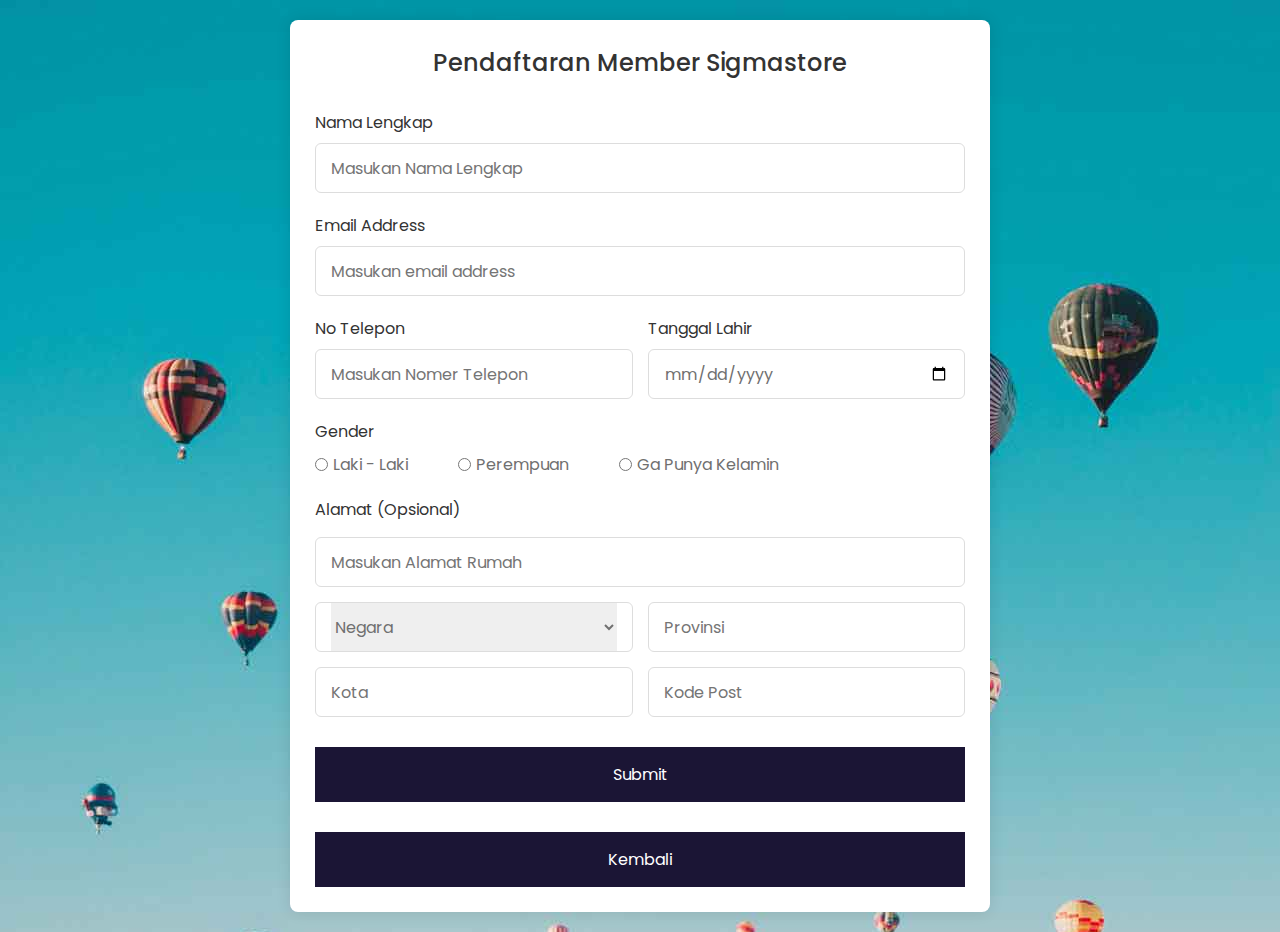
<file: Travela/register.html>
<!DOCTYPE html>
<html lang="en">
  <head>
    <meta charset="UTF-8" />
    <meta name="viewport" content="width=device-width, initial-scale=1.0" />
    <meta http-equiv="X-UA-Compatible" content="ie=edge" />
    <link rel="stylesheet" href="register.css" />
  </head>
  <body>


    <section class="container">
      <header>Pendaftaran Member Sigmastore</header>
      <form action="#" class="form">
        <div class="input-box">
          <label>Nama Lengkap</label>
          <input type="text" placeholder="Masukan Nama Lengkap" />
        </div>

        <div class="input-box">
          <label>Email Address</label>
          <input type="text" placeholder="Masukan email address" />
        </div>

        <div class="column">
          <div class="input-box">
            <label>No Telepon</label>
            <input type="number" placeholder="Masukan Nomer Telepon" />
          </div>
          <div class="input-box">
            <label>Tanggal Lahir</label>
            <input type="date" placeholder="Masukan Tanggal Lahir" />
          </div>
        </div>
        <div class="gender-box">
          <h3>Gender</h3>
          <div class="gender-option">
            <div class="gender">
              <input type="radio" id="check-male" name="gender" />
              <label for="check-male">Laki - Laki</label>
            </div>
            <div class="gender">
              <input type="radio" id="check-female" name="gender" />
              <label for="check-female">Perempuan</label>
            </div>
            <div class="gender">
              <input type="radio" id="check-other" name="gender" />
              <label for="check-other">Ga Punya Kelamin</label>
            </div>
          </div>
        </div>
        <div class="input-box address">
          <label>Alamat (Opsional) </label>
          <input type="text" placeholder="Masukan Alamat Rumah" />
          <div class="column">
            <div class="select-box">
              <select>
                <option hidden>Negara</option>
                <option>America</option>
                <option>Japan</option>
                <option>Indonesia</option>
                <option>China</option>
              </select>
            </div>
            <input type="text" placeholder="Provinsi" />
          </div>
          <div class="column">
            <input type="text" placeholder="Kota" />
            <input type="number" placeholder="Kode Post" />
          </div>
        </div>
        <button><a style="text-decoration: none; color: white;"
          href="login.html">Submit</a></button>
        <button><a style="text-decoration: none; color: white;"
            href="index.html">Kembali</a></button>
      </form>
    </section>
  </body>
</html>
</file>
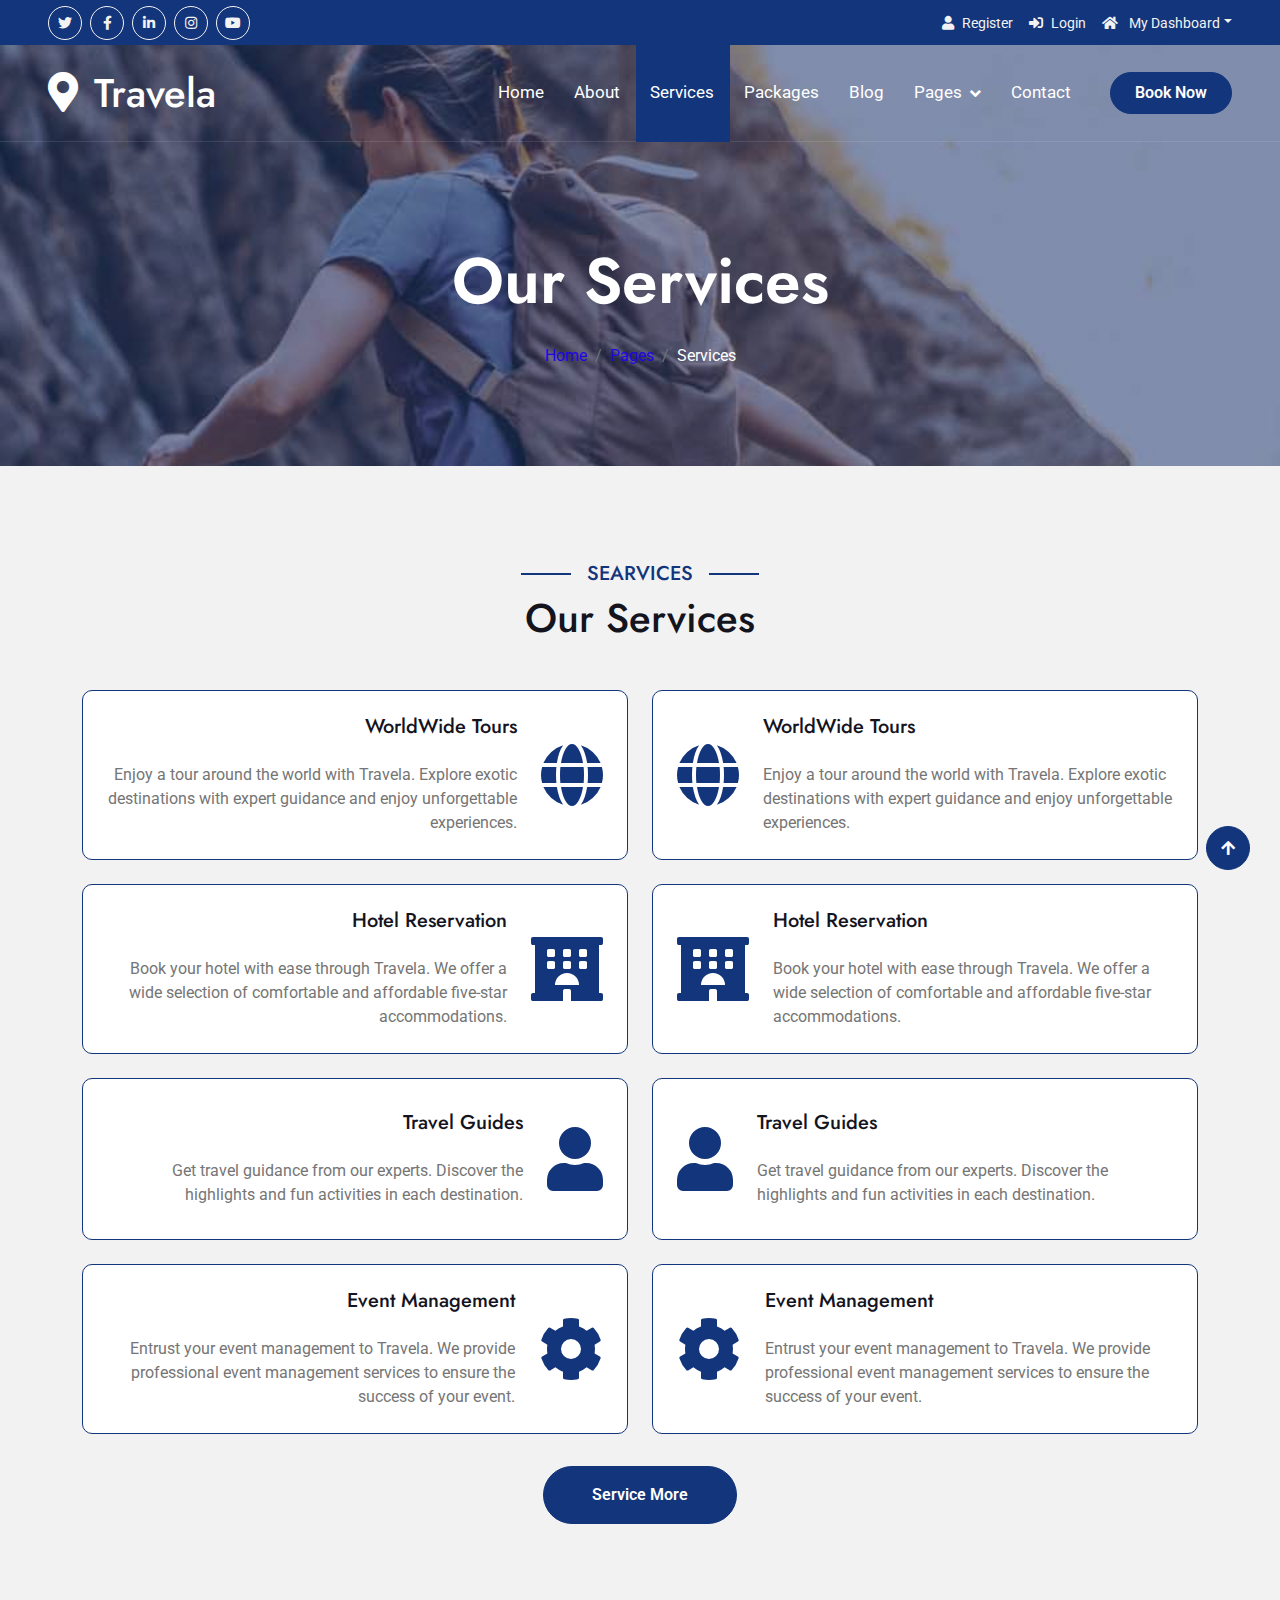
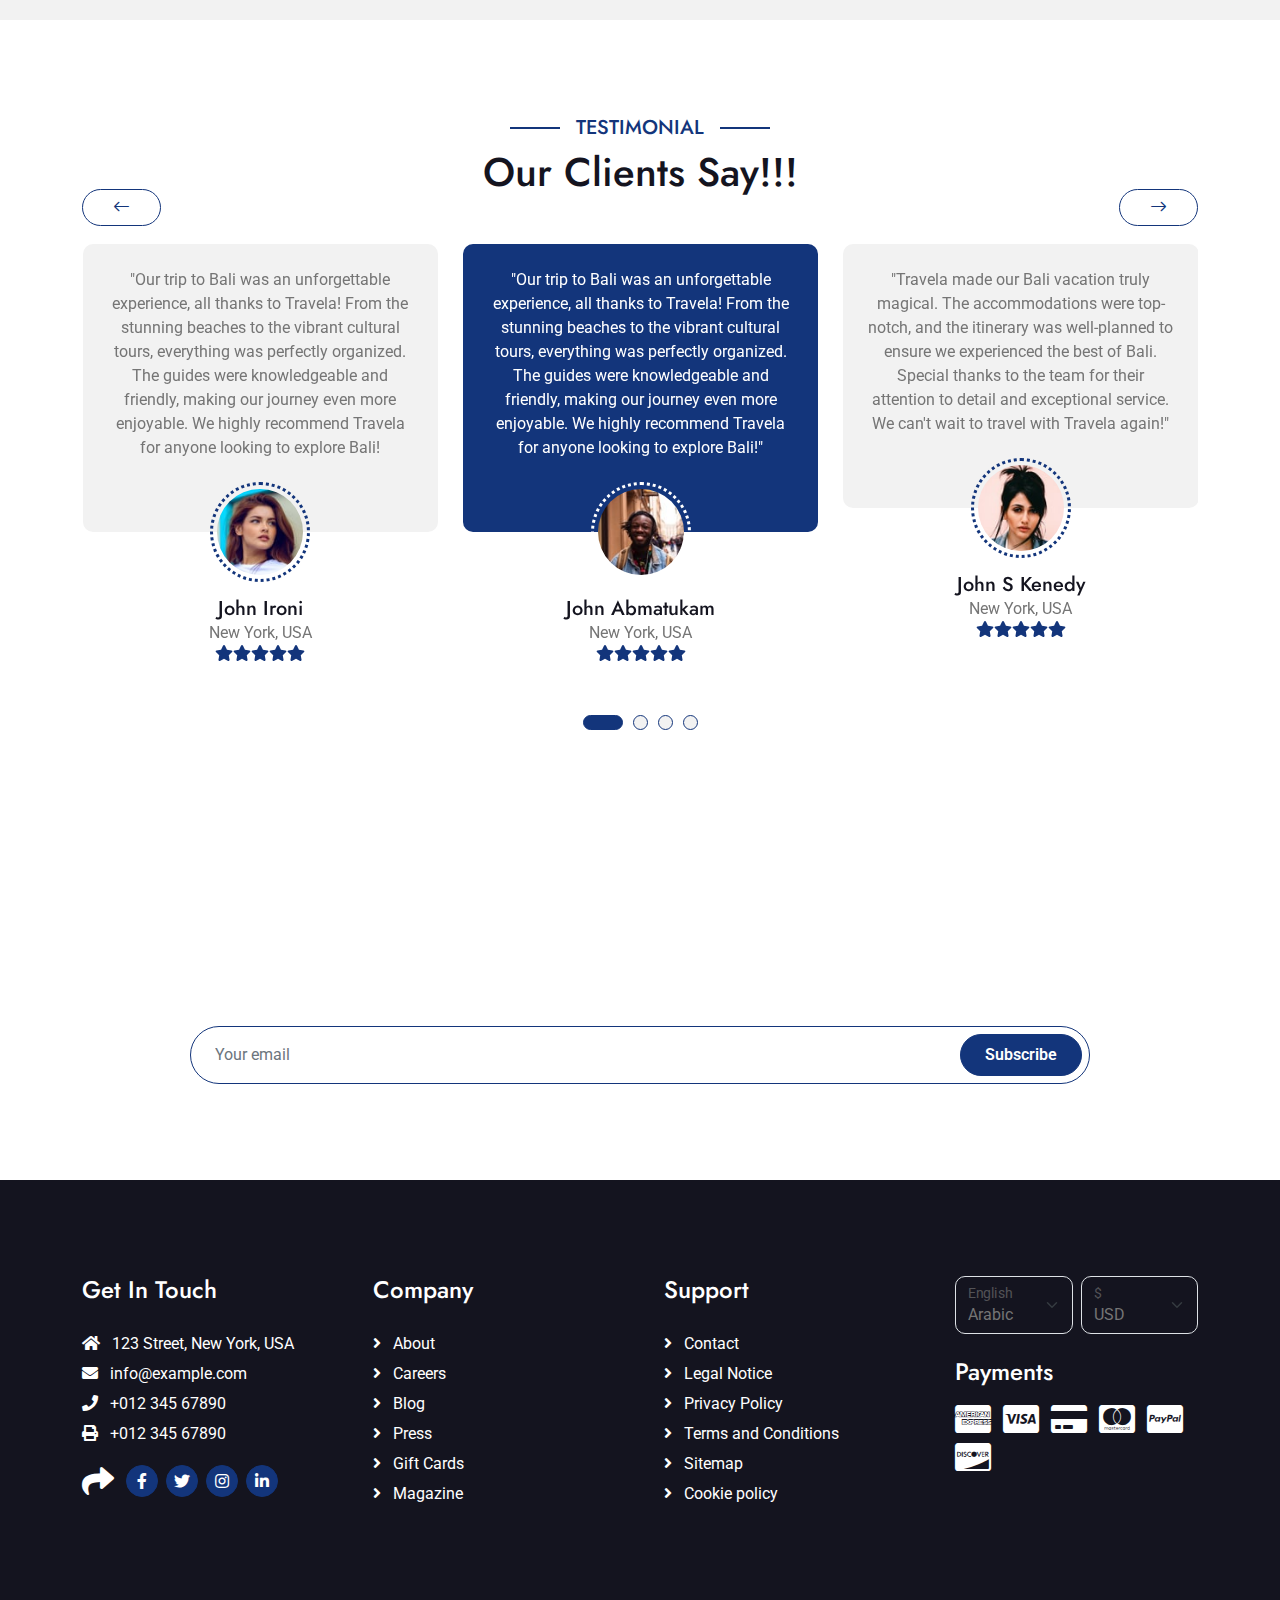
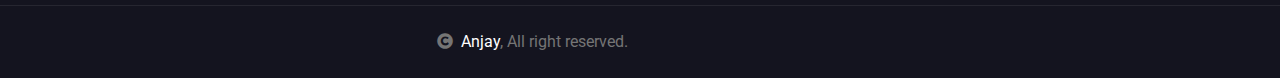
<file: Travela/services.html>
<!DOCTYPE html>
<html lang="en">

    <head>
        <meta charset="utf-8">
        <title>Travela - Tourism Website Template</title>
        <meta content="width=device-width, initial-scale=1.0" name="viewport">
        <meta content="" name="keywords">
        <meta content="" name="description">

        <!-- Google Web Fonts -->
        <link rel="preconnect" href="https://fonts.googleapis.com">
        <link rel="preconnect" href="https://fonts.gstatic.com" crossorigin>
        <link href="https://fonts.googleapis.com/css2?family=Jost:wght@500;600&family=Roboto&display=swap" rel="stylesheet"> 

        <!-- Icon Font Stylesheet -->
        <link rel="stylesheet" href="https://use.fontawesome.com/releases/v5.15.4/css/all.css"/>
        <link href="https://cdn.jsdelivr.net/npm/bootstrap-icons@1.4.1/font/bootstrap-icons.css" rel="stylesheet">

        <!-- Libraries Stylesheet -->
        <link href="lib/owlcarousel/assets/owl.carousel.min.css" rel="stylesheet">
        <link href="lib/lightbox/css/lightbox.min.css" rel="stylesheet">


        <!-- Customized Bootstrap Stylesheet -->
        <link href="css/bootstrap.min.css" rel="stylesheet">

        <!-- Template Stylesheet -->
        <link href="css/style.css" rel="stylesheet">
    </head>

    <body>

        <!-- Spinner Start -->
        <div id="spinner" class="show bg-white position-fixed translate-middle w-100 vh-100 top-50 start-50 d-flex align-items-center justify-content-center">
            <div class="spinner-border text-primary" style="width: 3rem; height: 3rem;" role="status">
                <span class="sr-only">Loading...</span>
            </div>
        </div>
        <!-- Spinner End -->

        <!-- Topbar Start -->
        <div class="container-fluid bg-primary px-5 d-none d-lg-block">
            <div class="row gx-0">
                <div class="col-lg-8 text-center text-lg-start mb-2 mb-lg-0">
                    <div class="d-inline-flex align-items-center" style="height: 45px;">
                        <a class="btn btn-sm btn-outline-light btn-sm-square rounded-circle me-2" href=""><i class="fab fa-twitter fw-normal"></i></a>
                        <a class="btn btn-sm btn-outline-light btn-sm-square rounded-circle me-2" href=""><i class="fab fa-facebook-f fw-normal"></i></a>
                        <a class="btn btn-sm btn-outline-light btn-sm-square rounded-circle me-2" href=""><i class="fab fa-linkedin-in fw-normal"></i></a>
                        <a class="btn btn-sm btn-outline-light btn-sm-square rounded-circle me-2" href=""><i class="fab fa-instagram fw-normal"></i></a>
                        <a class="btn btn-sm btn-outline-light btn-sm-square rounded-circle" href=""><i class="fab fa-youtube fw-normal"></i></a>
                    </div>
                </div>
                <div class="col-lg-4 text-center text-lg-end">
                    <div class="d-inline-flex align-items-center" style="height: 45px;">
                        <a href="http://127.0.0.1:8000/register"><small class="me-3 text-light"><i class="fa fa-user me-2"></i>Register</small></a>
                        <a href="http://127.0.0.1:8000/"><small class="me-3 text-light"><i class="fa fa-sign-in-alt me-2"></i>Login</small></a>
                        <div class="dropdown">
                            <a href="#" class="dropdown-toggle text-light" data-bs-toggle="dropdown"><small><i class="fa fa-home me-2"></i> My Dashboard</small></a>
                            <div class="dropdown-menu rounded">
                                <a href="#" class="dropdown-item"><i class="fas fa-user-alt me-2"></i> My Profile</a>
                                <a href="#" class="dropdown-item"><i class="fas fa-comment-alt me-2"></i> Inbox</a>
                                <a href="#" class="dropdown-item"><i class="fas fa-bell me-2"></i> Notifications</a>
                                <a href="#" class="dropdown-item"><i class="fas fa-cog me-2"></i> Account Settings</a>
                                <a href="#" class="dropdown-item"><i class="fas fa-power-off me-2"></i> Log Out</a>
                            </div>
                        </div>
                    </div>
                </div>
            </div>
        </div>
        <!-- Topbar End -->

        <!-- Navbar & Hero Start -->
        <div class="container-fluid position-relative p-0">
            <nav class="navbar navbar-expand-lg navbar-light px-4 px-lg-5 py-3 py-lg-0">
                <a href="" class="navbar-brand p-0">
                    <h1 class="m-0"><i class="fa fa-map-marker-alt me-3"></i>Travela</h1>
                    <!-- <img src="img/logo.png" alt="Logo"> -->
                </a>
                <button class="navbar-toggler" type="button" data-bs-toggle="collapse" data-bs-target="#navbarCollapse">
                    <span class="fa fa-bars"></span>
                </button>
                <div class="collapse navbar-collapse" id="navbarCollapse">
                    <div class="navbar-nav ms-auto py-0">
                        <a href="index.html" class="nav-item nav-link">Home</a>
                        <a href="about.html" class="nav-item nav-link">About</a>
                        <a href="services.html" class="nav-item nav-link active">Services</a>
                        <a href="packages.html" class="nav-item nav-link">Packages</a>
                        <a href="blog.html" class="nav-item nav-link">Blog</a>
                        <div class="nav-item dropdown">
                            <a href="#" class="nav-link dropdown-toggle" data-bs-toggle="dropdown">Pages</a>
                            <div class="dropdown-menu m-0">
                                <a href="destination.html" class="dropdown-item">Destination</a>
                                <a href="tour.html" class="dropdown-item">Explore Tour</a>
                                <a href="booking.html" class="dropdown-item">Travel Booking</a>
                                <a href="gallery.html" class="dropdown-item">Our Gallery</a>
                                <a href="guides.html" class="dropdown-item">Travel Guides</a>
                                <a href="testimonial.html" class="dropdown-item">Testimonial</a>
                                <a href="404.html" class="dropdown-item">404 Page</a>
                            </div>
                        </div>
                        <a href="contact.html" class="nav-item nav-link">Contact</a>
                    </div>
                    <a href="http://127.0.0.1:8000/" class="btn btn-primary rounded-pill py-2 px-4 ms-lg-4">Book Now</a>
                </div>
            </nav>
        </div>
        <!-- Navbar & Hero End -->

        <!-- Header Start -->
        <div class="container-fluid bg-breadcrumb">
            <div class="container text-center py-5" style="max-width: 900px;">
                <h3 class="text-white display-3 mb-4">Our Services</h1>
                <ol class="breadcrumb justify-content-center mb-0">
                    <li class="breadcrumb-item"><a href="index.html">Home</a></li>
                    <li class="breadcrumb-item"><a href="#">Pages</a></li>
                    <li class="breadcrumb-item active text-white">Services</li>
                </ol>    
            </div>
        </div>
        <!-- Header End -->

        <!-- Services Start -->
        <div class="container-fluid bg-light service py-5">
            <div class="container py-5">
                <div class="mx-auto text-center mb-5" style="max-width: 900px;">
                    <h5 class="section-title px-3">Searvices</h5>
                    <h1 class="mb-0">Our Services</h1>
                </div>
                <div class="row g-4">
                    <div class="col-lg-6">
                        <div class="row g-4">
                            <div class="col-12">
                                <div class="service-content-inner d-flex align-items-center bg-white border border-primary rounded p-4 pe-0">
                                    <div class="service-content text-end">
                                        <h5 class="mb-4">WorldWide Tours</h5>
                                        <p class="mb-0">Enjoy a tour around the world with Travela. Explore exotic destinations with expert guidance and enjoy unforgettable experiences.
                                        </p>
                                    </div>
                                    <div class="service-icon p-4">
                                        <i class="fa fa-globe fa-4x text-primary"></i>
                                    </div>
                                </div>
                            </div>
                            <div class="col-12">
                                <div class="service-content-inner d-flex align-items-center  bg-white border border-primary rounded p-4 pe-0">
                                    <div class="service-content text-end">
                                        <h5 class="mb-4">Hotel Reservation</h5>
                                        <p class="mb-0">Book your hotel with ease through Travela. We offer a wide selection of comfortable and affordable five-star accommodations.
                                        </p>
                                    </div>
                                    <div class="service-icon p-4">
                                        <i class="fa fa-hotel fa-4x text-primary"></i>
                                    </div>
                                </div>
                            </div>
                            <div class="col-12">
                                <div class="service-content-inner d-flex align-items-center bg-white border border-primary rounded p-4 pe-0">
                                    <div class="service-content text-end">
                                        <h5 class="mb-4">Travel Guides</h5>
                                        <p class="mb-0">Get travel guidance from our experts. Discover the highlights and fun activities in each destination.
                                        </p>
                                    </div>
                                    <div class="service-icon p-4">
                                        <i class="fa fa-user fa-4x text-primary"></i>
                                    </div>
                                </div>
                            </div>
                            <div class="col-12">
                                <div class="service-content-inner d-flex align-items-center bg-white border border-primary rounded p-4 pe-0">
                                    <div class="service-content text-end">
                                        <h5 class="mb-4">Event Management</h5>
                                        <p class="mb-0">Entrust your event management to Travela. We provide professional event management services to ensure the success of your event.
                                        </p>
                                    </div>
                                    <div class="service-icon p-4">
                                        <i class="fa fa-cog fa-4x text-primary"></i>
                                    </div>
                                </div>
                            </div>
                        </div>
                    </div>
                    <div class="col-lg-6">
                        <div class="row g-4">
                            <div class="col-12">
                                <div class="service-content-inner d-flex align-items-center bg-white border border-primary rounded p-4 ps-0">
                                    <div class="service-icon p-4">
                                        <i class="fa fa-globe fa-4x text-primary"></i>
                                    </div>
                                    <div class="service-content">
                                        <h5 class="mb-4">WorldWide Tours</h5>
                                        <p class="mb-0">Enjoy a tour around the world with Travela. Explore exotic destinations with expert guidance and enjoy unforgettable experiences.
                                        </p>
                                    </div>
                                </div>
                            </div>
                            <div class="col-12">
                                <div class="service-content-inner d-flex align-items-center bg-white border border-primary rounded p-4 ps-0">
                                    <div class="service-icon p-4">
                                        <i class="fa fa-hotel fa-4x text-primary"></i>
                                    </div>
                                    <div class="service-content">
                                        <h5 class="mb-4">Hotel Reservation</h5>
                                        <p class="mb-0">Book your hotel with ease through Travela. We offer a wide selection of comfortable and affordable five-star accommodations.
                                        </p>
                                    </div>
                                </div>
                            </div>
                            <div class="col-12">
                                <div class="service-content-inner d-flex align-items-center bg-white border border-primary rounded p-4 ps-0">
                                    <div class="service-icon p-4">
                                        <i class="fa fa-user fa-4x text-primary"></i>
                                    </div>
                                    <div class="service-content">
                                        <h5 class="mb-4">Travel Guides</h5>
                                        <p class="mb-0">Get travel guidance from our experts. Discover the highlights and fun activities in each destination.
                                        </p>
                                    </div>
                                </div>
                            </div>
                            <div class="col-12">
                                <div class="service-content-inner d-flex align-items-center bg-white border border-primary rounded p-4 ps-0">
                                    <div class="service-icon p-4">
                                        <i class="fa fa-cog fa-4x text-primary"></i>
                                    </div>
                                    <div class="service-content">
                                        <h5 class="mb-4">Event Management</h5>
                                        <p class="mb-0">Entrust your event management to Travela. We provide professional event management services to ensure the success of your event.
                                        </p>
                                    </div>
                                </div>
                            </div>
                        </div>
                    </div>
                    <div class="col-12">
                        <div class="text-center">
                            <a class="btn btn-primary rounded-pill py-3 px-5 mt-2" href="">Service More</a>
                        </div>
                    </div>
                </div>
            </div>
        </div>
        <!-- Services End -->

        <!-- Testimonial Start -->
        <div class="container-fluid testimonial py-5">
            <div class="container py-5">
                <div class="mx-auto text-center mb-5" style="max-width: 900px;">
                    <h5 class="section-title px-3">Testimonial</h5>
                    <h1 class="mb-0">Our Clients Say!!!</h1>
                </div>
                <div class="testimonial-carousel owl-carousel">
                    <div class="testimonial-item text-center rounded pb-4">
                        <div class="testimonial-comment bg-light rounded p-4">
                            <p class="text-center mb-5">"Our trip to Bali was an unforgettable experience, all thanks to Travela! From the stunning beaches to the vibrant cultural tours, everything was perfectly organized. The guides were knowledgeable and friendly, making our journey even more enjoyable. We highly recommend Travela for anyone looking to explore Bali!"
                            </p>
                        </div>
                        <div class="testimonial-img p-1">
                            <img src="img/testimonial-1.jpg" class="img-fluid rounded-circle" alt="Image">
                        </div>
                        <div style="margin-top: -35px;">
                            <h5 class="mb-0">John Abmatukam</h5>
                            <p class="mb-0">New York, USA</p>
                            <div class="d-flex justify-content-center">
                                <i class="fas fa-star text-primary"></i>
                                <i class="fas fa-star text-primary"></i>
                                <i class="fas fa-star text-primary"></i>
                                <i class="fas fa-star text-primary"></i>
                                <i class="fas fa-star text-primary"></i>
                            </div>
                        </div>
                    </div>
                    <div class="testimonial-item text-center rounded pb-4">
                        <div class="testimonial-comment bg-light rounded p-4">
                            <p class="text-center mb-5">"Travela made our Bali vacation truly magical. The accommodations were top-notch, and the itinerary was well-planned to ensure we experienced the best of Bali. Special thanks to the team for their attention to detail and exceptional service. We can't wait to travel with Travela again!"
                            </p>
                        </div>
                        <div class="testimonial-img p-1">
                            <img src="img/testimonial-2.jpg" class="img-fluid rounded-circle" alt="Image">
                        </div>
                        <div style="margin-top: -35px;">
                            <h5 class="mb-0">John S Kenedy</h5>
                            <p class="mb-0">New York, USA</p>
                            <div class="d-flex justify-content-center">
                                <i class="fas fa-star text-primary"></i>
                                <i class="fas fa-star text-primary"></i>
                                <i class="fas fa-star text-primary"></i>
                                <i class="fas fa-star text-primary"></i>
                                <i class="fas fa-star text-primary"></i>
                            </div>
                        </div>
                    </div>
                    <div class="testimonial-item text-center rounded pb-4">
                        <div class="testimonial-comment bg-light rounded p-4">
                            <p class="text-center mb-5">"Our Bali adventure was seamless and stress-free, thanks to Travela. The beautiful landscapes, delicious cuisine, and exciting activities were beyond our expectations. The team was professional and always ready to assist. We had a fantastic time and will definitely choose Travela for our future travels."
                            </p>
                        </div>
                        <div class="testimonial-img p-1">
                            <img src="img/testimonial-3.jpg" class="img-fluid rounded-circle" alt="Image">
                        </div>
                        <div style="margin-top: -35px;">
                            <h5 class="mb-0">John Rusdi</h5>
                            <p class="mb-0">New York, USA</p>
                            <div class="d-flex justify-content-center">
                                <i class="fas fa-star text-primary"></i>
                                <i class="fas fa-star text-primary"></i>
                                <i class="fas fa-star text-primary"></i>
                                <i class="fas fa-star text-primary"></i>
                                <i class="fas fa-star text-primary"></i>
                            </div>
                        </div>
                    </div>
                    <div class="testimonial-item text-center rounded pb-4">
                        <div class="testimonial-comment bg-light rounded p-4">
                            <p class="text-center mb-5">"Our trip to Bali was an unforgettable experience, all thanks to Travela! From the stunning beaches to the vibrant cultural tours, everything was perfectly organized. The guides were knowledgeable and friendly, making our journey even more enjoyable. We highly recommend Travela for anyone looking to explore Bali!
                            </p>
                        </div>
                        <div class="testimonial-img p-1">
                            <img src="img/testimonial-4.jpg" class="img-fluid rounded-circle" alt="Image">
                        </div>
                        <div style="margin-top: -35px;">
                            <h5 class="mb-0">John Ironi</h5>
                            <p class="mb-0">New York, USA</p>
                            <div class="d-flex justify-content-center">
                                <i class="fas fa-star text-primary"></i>
                                <i class="fas fa-star text-primary"></i>
                                <i class="fas fa-star text-primary"></i>
                                <i class="fas fa-star text-primary"></i>
                                <i class="fas fa-star text-primary"></i>
                            </div>
                        </div>
                    </div>
                </div>
            </div>
        </div>
        <!-- Testimonial End -->

        <!-- Subscribe Start -->
        <div class="container-fluid subscribe py-5">
            <div class="container text-center py-5">
                <div class="mx-auto text-center" style="max-width: 900px;">
                    <h5 class="subscribe-title px-3">Subscribe</h5>
                    <h1 class="text-white mb-4">Our Newsletter</h1>
                    <div class="position-relative mx-auto">
                        <input class="form-control border-primary rounded-pill w-100 py-3 ps-4 pe-5" type="text" placeholder="Your email">
                        <button type="button" class="btn btn-primary rounded-pill position-absolute top-0 end-0 py-2 px-4 mt-2 me-2">Subscribe</button>
                    </div>
                </div>
            </div>
        </div>
        <!-- Subscribe End -->

        <!-- Footer Start -->
        <div class="container-fluid footer py-5">
            <div class="container py-5">
                <div class="row g-5">
                    <div class="col-md-6 col-lg-6 col-xl-3">
                        <div class="footer-item d-flex flex-column">
                            <h4 class="mb-4 text-white">Get In Touch</h4>
                            <a href=""><i class="fas fa-home me-2"></i> 123 Street, New York, USA</a>
                            <a href=""><i class="fas fa-envelope me-2"></i> info@example.com</a>
                            <a href=""><i class="fas fa-phone me-2"></i> +012 345 67890</a>
                            <a href="" class="mb-3"><i class="fas fa-print me-2"></i> +012 345 67890</a>
                            <div class="d-flex align-items-center">
                                <i class="fas fa-share fa-2x text-white me-2"></i>
                                <a class="btn-square btn btn-primary rounded-circle mx-1" href=""><i class="fab fa-facebook-f"></i></a>
                                <a class="btn-square btn btn-primary rounded-circle mx-1" href=""><i class="fab fa-twitter"></i></a>
                                <a class="btn-square btn btn-primary rounded-circle mx-1" href=""><i class="fab fa-instagram"></i></a>
                                <a class="btn-square btn btn-primary rounded-circle mx-1" href=""><i class="fab fa-linkedin-in"></i></a>
                            </div>
                        </div>
                    </div>
                    <div class="col-md-6 col-lg-6 col-xl-3">
                        <div class="footer-item d-flex flex-column">
                            <h4 class="mb-4 text-white">Company</h4>
                            <a href=""><i class="fas fa-angle-right me-2"></i> About</a>
                            <a href=""><i class="fas fa-angle-right me-2"></i> Careers</a>
                            <a href=""><i class="fas fa-angle-right me-2"></i> Blog</a>
                            <a href=""><i class="fas fa-angle-right me-2"></i> Press</a>
                            <a href=""><i class="fas fa-angle-right me-2"></i> Gift Cards</a>
                            <a href=""><i class="fas fa-angle-right me-2"></i> Magazine</a>
                        </div>
                    </div>
                    <div class="col-md-6 col-lg-6 col-xl-3">
                        <div class="footer-item d-flex flex-column">
                            <h4 class="mb-4 text-white">Support</h4>
                            <a href=""><i class="fas fa-angle-right me-2"></i> Contact</a>
                            <a href=""><i class="fas fa-angle-right me-2"></i> Legal Notice</a>
                            <a href=""><i class="fas fa-angle-right me-2"></i> Privacy Policy</a>
                            <a href=""><i class="fas fa-angle-right me-2"></i> Terms and Conditions</a>
                            <a href=""><i class="fas fa-angle-right me-2"></i> Sitemap</a>
                            <a href=""><i class="fas fa-angle-right me-2"></i> Cookie policy</a>
                        </div>
                    </div>
                    <div class="col-md-6 col-lg-6 col-xl-3">
                        <div class="footer-item">
                            <div class="row gy-3 gx-2 mb-4">
                                <div class="col-xl-6">
                                    <form>
                                        <div class="form-floating">
                                            <select class="form-select bg-dark border" id="select1">
                                                <option value="1">Arabic</option>
                                                <option value="2">German</option>
                                                <option value="3">Greek</option>
                                                <option value="3">New York</option>
                                            </select>
                                            <label for="select1">English</label>
                                        </div>
                                    </form>
                                </div>
                                <div class="col-xl-6">
                                    <form>
                                        <div class="form-floating">
                                            <select class="form-select bg-dark border" id="select1">
                                                <option value="1">USD</option>
                                                <option value="2">EUR</option>
                                                <option value="3">INR</option>
                                                <option value="3">GBP</option>
                                            </select>
                                            <label for="select1">$</label>
                                        </div>
                                    </form>
                                </div>
                            </div>
                            <h4 class="text-white mb-3">Payments</h4>
                            <div class="footer-bank-card">
                                <a href="#" class="text-white me-2"><i class="fab fa-cc-amex fa-2x"></i></a>
                                <a href="#" class="text-white me-2"><i class="fab fa-cc-visa fa-2x"></i></a>
                                <a href="#" class="text-white me-2"><i class="fas fa-credit-card fa-2x"></i></a>
                                <a href="#" class="text-white me-2"><i class="fab fa-cc-mastercard fa-2x"></i></a>
                                <a href="#" class="text-white me-2"><i class="fab fa-cc-paypal fa-2x"></i></a>
                                <a href="#" class="text-white"><i class="fab fa-cc-discover fa-2x"></i></a>
                            </div>
                        </div>
                    </div>
                </div>
            </div>
        </div>
        <!-- Footer End -->
        
        <!-- Copyright Start -->
        <div class="container-fluid copyright text-body py-4">
            <div class="container">
                <div class="row g-4 align-items-center">
                    <div class="col-md-6 text-center text-md-end mb-md-0">
                        <i class="fas fa-copyright me-2"></i><a class="text-white" href="#">Anjay</a>, All right reserved.
                    </div>
                </div>
            </div>
        </div>
        <!-- Copyright End -->

        <!-- Back to Top -->
        <a href="#" class="btn btn-primary btn-primary-outline-0 btn-md-square back-to-top"><i class="fa fa-arrow-up"></i></a>   

        
        <!-- JavaScript Libraries -->
        <script src="https://ajax.googleapis.com/ajax/libs/jquery/3.6.4/jquery.min.js"></script>
        <script src="https://cdn.jsdelivr.net/npm/bootstrap@5.0.0/dist/js/bootstrap.bundle.min.js"></script>
        <script src="lib/easing/easing.min.js"></script>
        <script src="lib/waypoints/waypoints.min.js"></script>
        <script src="lib/owlcarousel/owl.carousel.min.js"></script>
        <script src="lib/lightbox/js/lightbox.min.js"></script>
        

        <!-- Template Javascript -->
        <script src="js/main.js"></script>
    </body>

</html>
</file>
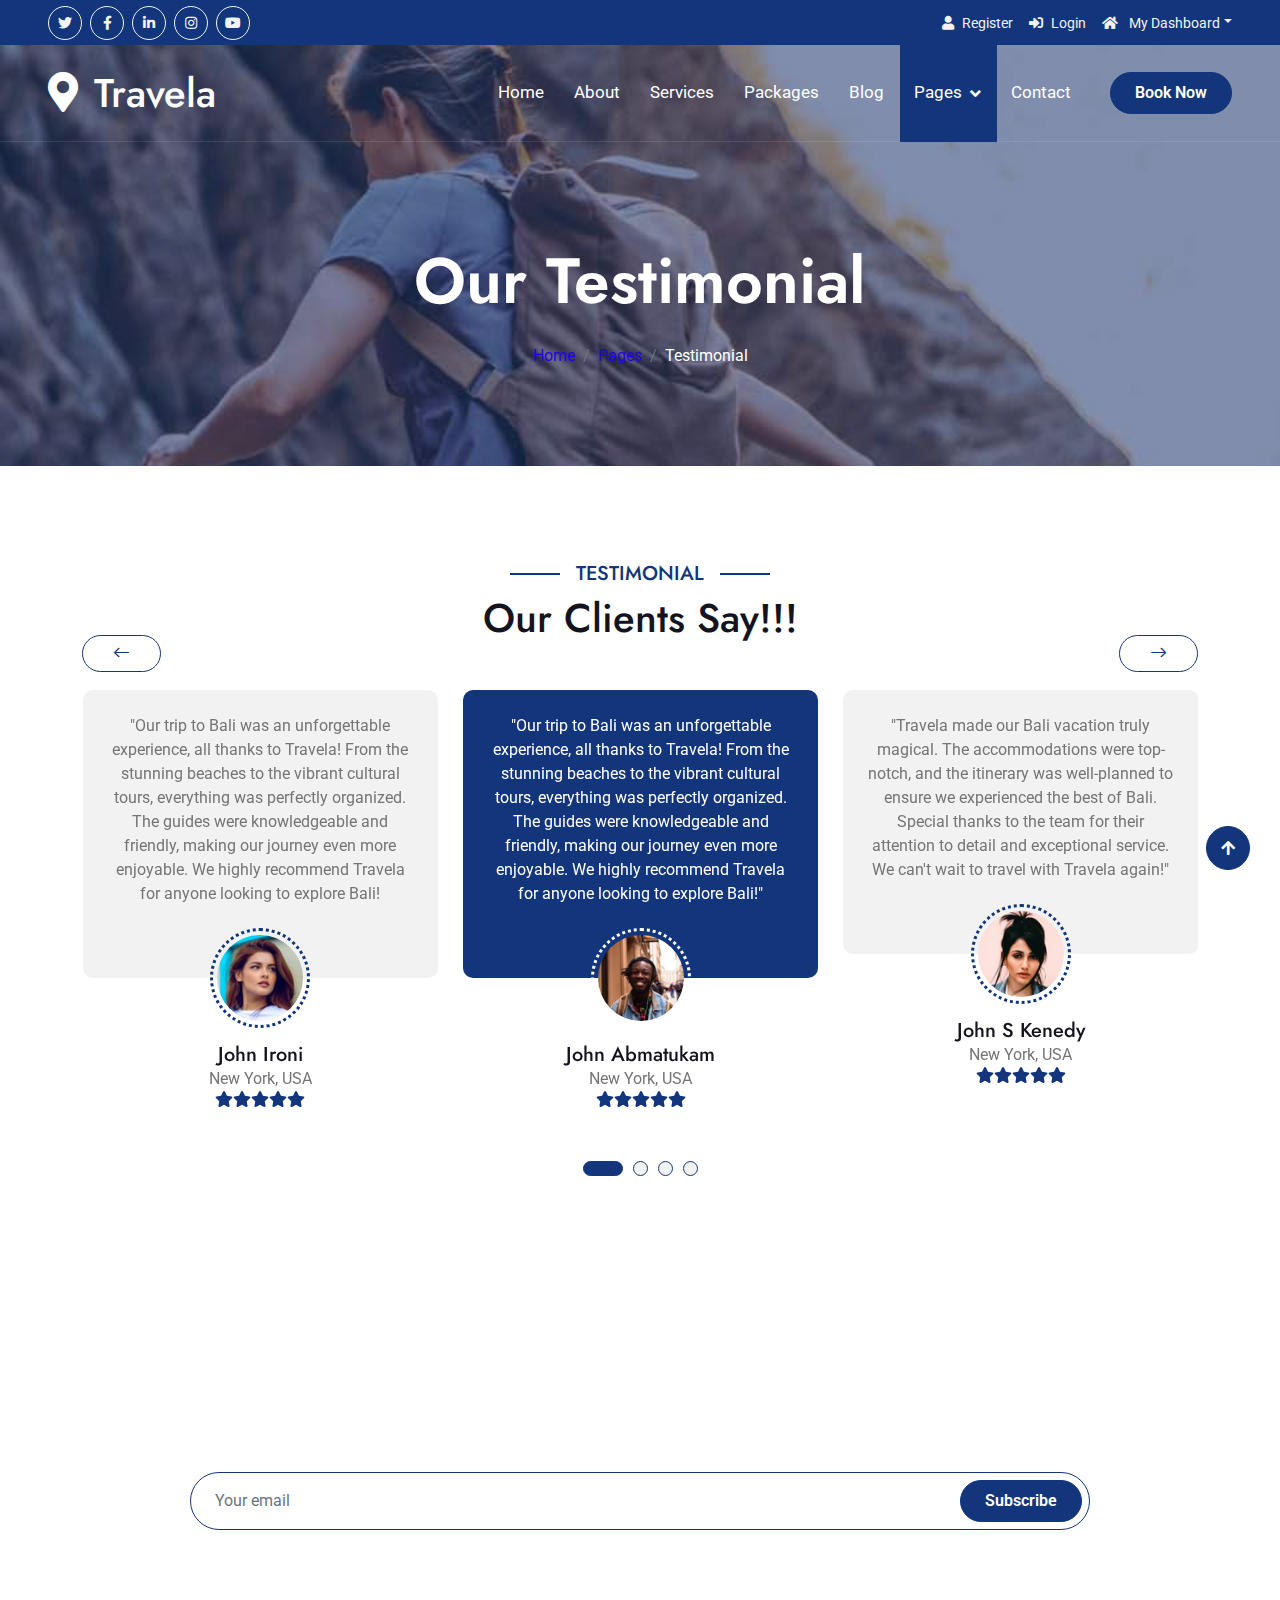
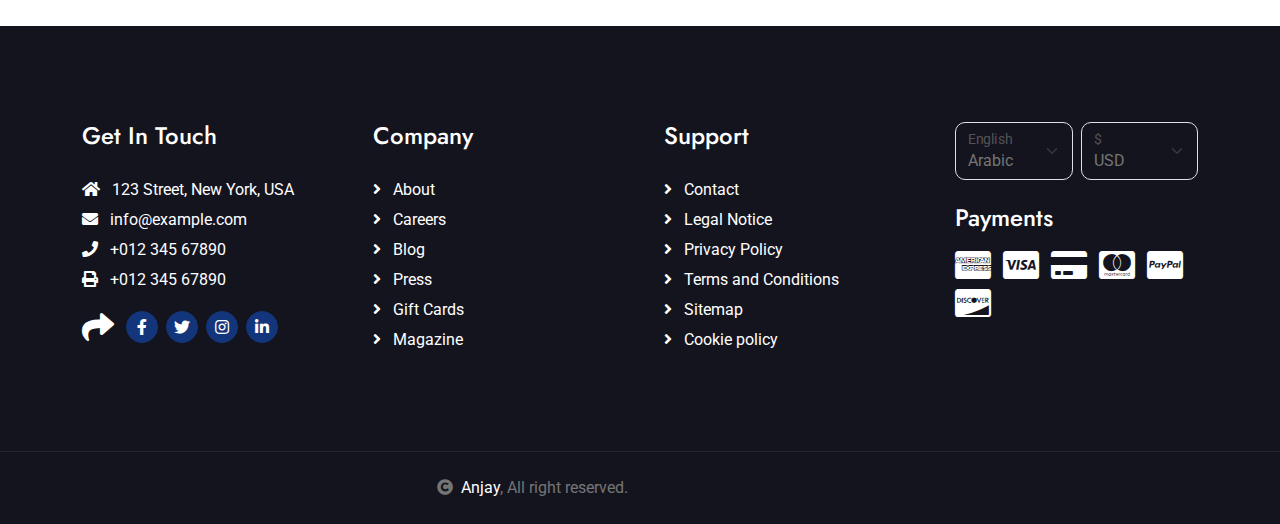
<file: Travela/testimonial.html>
<!DOCTYPE html>
<html lang="en">

    <head>
        <meta charset="utf-8">
        <title>Travela - Tourism Website Template</title>
        <meta content="width=device-width, initial-scale=1.0" name="viewport">
        <meta content="" name="keywords">
        <meta content="" name="description">

        <!-- Google Web Fonts -->
        <link rel="preconnect" href="https://fonts.googleapis.com">
        <link rel="preconnect" href="https://fonts.gstatic.com" crossorigin>
        <link href="https://fonts.googleapis.com/css2?family=Jost:wght@500;600&family=Roboto&display=swap" rel="stylesheet"> 

        <!-- Icon Font Stylesheet -->
        <link rel="stylesheet" href="https://use.fontawesome.com/releases/v5.15.4/css/all.css"/>
        <link href="https://cdn.jsdelivr.net/npm/bootstrap-icons@1.4.1/font/bootstrap-icons.css" rel="stylesheet">

        <!-- Libraries Stylesheet -->
        <link href="lib/owlcarousel/assets/owl.carousel.min.css" rel="stylesheet">
        <link href="lib/lightbox/css/lightbox.min.css" rel="stylesheet">


        <!-- Customized Bootstrap Stylesheet -->
        <link href="css/bootstrap.min.css" rel="stylesheet">

        <!-- Template Stylesheet -->
        <link href="css/style.css" rel="stylesheet">
    </head>

    <body>

        <!-- Spinner Start -->
        <div id="spinner" class="show bg-white position-fixed translate-middle w-100 vh-100 top-50 start-50 d-flex align-items-center justify-content-center">
            <div class="spinner-border text-primary" style="width: 3rem; height: 3rem;" role="status">
                <span class="sr-only">Loading...</span>
            </div>
        </div>
        <!-- Spinner End -->

        <!-- Topbar Start -->
        <div class="container-fluid bg-primary px-5 d-none d-lg-block">
            <div class="row gx-0">
                <div class="col-lg-8 text-center text-lg-start mb-2 mb-lg-0">
                    <div class="d-inline-flex align-items-center" style="height: 45px;">
                        <a class="btn btn-sm btn-outline-light btn-sm-square rounded-circle me-2" href=""><i class="fab fa-twitter fw-normal"></i></a>
                        <a class="btn btn-sm btn-outline-light btn-sm-square rounded-circle me-2" href=""><i class="fab fa-facebook-f fw-normal"></i></a>
                        <a class="btn btn-sm btn-outline-light btn-sm-square rounded-circle me-2" href=""><i class="fab fa-linkedin-in fw-normal"></i></a>
                        <a class="btn btn-sm btn-outline-light btn-sm-square rounded-circle me-2" href=""><i class="fab fa-instagram fw-normal"></i></a>
                        <a class="btn btn-sm btn-outline-light btn-sm-square rounded-circle" href=""><i class="fab fa-youtube fw-normal"></i></a>
                    </div>
                </div>
                <div class="col-lg-4 text-center text-lg-end">
                    <div class="d-inline-flex align-items-center" style="height: 45px;">
                        <a href="http://127.0.0.1:8000/register"><small class="me-3 text-light"><i class="fa fa-user me-2"></i>Register</small></a>
                        <a href="http://127.0.0.1:8000/"><small class="me-3 text-light"><i class="fa fa-sign-in-alt me-2"></i>Login</small></a>
                        <div class="dropdown">
                            <a href="#" class="dropdown-toggle text-light" data-bs-toggle="dropdown"><small><i class="fa fa-home me-2"></i> My Dashboard</small></a>
                            <div class="dropdown-menu rounded">
                                <a href="#" class="dropdown-item"><i class="fas fa-user-alt me-2"></i> My Profile</a>
                                <a href="#" class="dropdown-item"><i class="fas fa-comment-alt me-2"></i> Inbox</a>
                                <a href="#" class="dropdown-item"><i class="fas fa-bell me-2"></i> Notifications</a>
                                <a href="#" class="dropdown-item"><i class="fas fa-cog me-2"></i> Account Settings</a>
                                <a href="#" class="dropdown-item"><i class="fas fa-power-off me-2"></i> Log Out</a>
                            </div>
                        </div>
                    </div>
                </div>
            </div>
        </div>
        <!-- Topbar End -->

        <!-- Navbar & Hero Start -->
        <div class="container-fluid position-relative p-0">
            <nav class="navbar navbar-expand-lg navbar-light px-4 px-lg-5 py-3 py-lg-0">
                <a href="" class="navbar-brand p-0">
                    <h1 class="m-0"><i class="fa fa-map-marker-alt me-3"></i>Travela</h1>
                    <!-- <img src="img/logo.png" alt="Logo"> -->
                </a>
                <button class="navbar-toggler" type="button" data-bs-toggle="collapse" data-bs-target="#navbarCollapse">
                    <span class="fa fa-bars"></span>
                </button>
                <div class="collapse navbar-collapse" id="navbarCollapse">
                    <div class="navbar-nav ms-auto py-0">
                        <a href="index.html" class="nav-item nav-link">Home</a>
                        <a href="about.html" class="nav-item nav-link">About</a>
                        <a href="services.html" class="nav-item nav-link">Services</a>
                        <a href="packages.html" class="nav-item nav-link">Packages</a>
                        <a href="blog.html" class="nav-item nav-link">Blog</a>
                        <div class="nav-item dropdown">
                            <a href="#" class="nav-link dropdown-toggle active" data-bs-toggle="dropdown">Pages</a>
                            <div class="dropdown-menu m-0">
                                <a href="destination.html" class="dropdown-item">Destination</a>
                                <a href="tour.html" class="dropdown-item">Explore Tour</a>
                                <a href="booking.html" class="dropdown-item">Travel Booking</a>
                                <a href="gallery.html" class="dropdown-item">Our Gallery</a>
                                <a href="guides.html" class="dropdown-item">Travel Guides</a>
                                <a href="testimonial.html" class="dropdown-item active">Testimonial</a>
                                <a href="404.html" class="dropdown-item">404 Page</a>
                            </div>
                        </div>
                        <a href="contact.html" class="nav-item nav-link">Contact</a>
                    </div>
                    <a href="http://127.0.0.1:8000/" class="btn btn-primary rounded-pill py-2 px-4 ms-lg-4">Book Now</a>
                </div>
            </nav>
        </div>
        <!-- Navbar & Hero End -->

        <!-- Header Start -->
        <div class="container-fluid bg-breadcrumb">
            <div class="container text-center py-5" style="max-width: 900px;">
                <h3 class="text-white display-3 mb-4">Our Testimonial</h1>
                <ol class="breadcrumb justify-content-center mb-0">
                    <li class="breadcrumb-item"><a href="index.html">Home</a></li>
                    <li class="breadcrumb-item"><a href="#">Pages</a></li>
                    <li class="breadcrumb-item active text-white">Testimonial</li>
                </ol>    
            </div>
        </div>
        <!-- Header End -->

        <!-- Testimonial Start -->
        <div class="container-fluid testimonial py-5">
            <div class="container py-5">
                <div class="mx-auto text-center mb-5" style="max-width: 900px;">
                    <h5 class="section-title px-3">Testimonial</h5>
                    <h1 class="mb-0">Our Clients Say!!!</h1>
                </div>
                <div class="testimonial-carousel owl-carousel">
                    <div class="testimonial-item text-center rounded pb-4">
                        <div class="testimonial-comment bg-light rounded p-4">
                            <p class="text-center mb-5">"Our trip to Bali was an unforgettable experience, all thanks to Travela! From the stunning beaches to the vibrant cultural tours, everything was perfectly organized. The guides were knowledgeable and friendly, making our journey even more enjoyable. We highly recommend Travela for anyone looking to explore Bali!"
                            </p>
                        </div>
                        <div class="testimonial-img p-1">
                            <img src="img/testimonial-1.jpg" class="img-fluid rounded-circle" alt="Image">
                        </div>
                        <div style="margin-top: -35px;">
                            <h5 class="mb-0">John Abmatukam</h5>
                            <p class="mb-0">New York, USA</p>
                            <div class="d-flex justify-content-center">
                                <i class="fas fa-star text-primary"></i>
                                <i class="fas fa-star text-primary"></i>
                                <i class="fas fa-star text-primary"></i>
                                <i class="fas fa-star text-primary"></i>
                                <i class="fas fa-star text-primary"></i>
                            </div>
                        </div>
                    </div>
                    <div class="testimonial-item text-center rounded pb-4">
                        <div class="testimonial-comment bg-light rounded p-4">
                            <p class="text-center mb-5">"Travela made our Bali vacation truly magical. The accommodations were top-notch, and the itinerary was well-planned to ensure we experienced the best of Bali. Special thanks to the team for their attention to detail and exceptional service. We can't wait to travel with Travela again!"
                            </p>
                        </div>
                        <div class="testimonial-img p-1">
                            <img src="img/testimonial-2.jpg" class="img-fluid rounded-circle" alt="Image">
                        </div>
                        <div style="margin-top: -35px;">
                            <h5 class="mb-0">John S Kenedy</h5>
                            <p class="mb-0">New York, USA</p>
                            <div class="d-flex justify-content-center">
                                <i class="fas fa-star text-primary"></i>
                                <i class="fas fa-star text-primary"></i>
                                <i class="fas fa-star text-primary"></i>
                                <i class="fas fa-star text-primary"></i>
                                <i class="fas fa-star text-primary"></i>
                            </div>
                        </div>
                    </div>
                    <div class="testimonial-item text-center rounded pb-4">
                        <div class="testimonial-comment bg-light rounded p-4">
                            <p class="text-center mb-5">"Our Bali adventure was seamless and stress-free, thanks to Travela. The beautiful landscapes, delicious cuisine, and exciting activities were beyond our expectations. The team was professional and always ready to assist. We had a fantastic time and will definitely choose Travela for our future travels."
                            </p>
                        </div>
                        <div class="testimonial-img p-1">
                            <img src="img/testimonial-3.jpg" class="img-fluid rounded-circle" alt="Image">
                        </div>
                        <div style="margin-top: -35px;">
                            <h5 class="mb-0">John Rusdi</h5>
                            <p class="mb-0">New York, USA</p>
                            <div class="d-flex justify-content-center">
                                <i class="fas fa-star text-primary"></i>
                                <i class="fas fa-star text-primary"></i>
                                <i class="fas fa-star text-primary"></i>
                                <i class="fas fa-star text-primary"></i>
                                <i class="fas fa-star text-primary"></i>
                            </div>
                        </div>
                    </div>
                    <div class="testimonial-item text-center rounded pb-4">
                        <div class="testimonial-comment bg-light rounded p-4">
                            <p class="text-center mb-5">"Our trip to Bali was an unforgettable experience, all thanks to Travela! From the stunning beaches to the vibrant cultural tours, everything was perfectly organized. The guides were knowledgeable and friendly, making our journey even more enjoyable. We highly recommend Travela for anyone looking to explore Bali!
                            </p>
                        </div>
                        <div class="testimonial-img p-1">
                            <img src="img/testimonial-4.jpg" class="img-fluid rounded-circle" alt="Image">
                        </div>
                        <div style="margin-top: -35px;">
                            <h5 class="mb-0">John Ironi</h5>
                            <p class="mb-0">New York, USA</p>
                            <div class="d-flex justify-content-center">
                                <i class="fas fa-star text-primary"></i>
                                <i class="fas fa-star text-primary"></i>
                                <i class="fas fa-star text-primary"></i>
                                <i class="fas fa-star text-primary"></i>
                                <i class="fas fa-star text-primary"></i>
                            </div>
                        </div>
                    </div>
                </div>
            </div>
        </div>
        <!-- Testimonial End -->

        <!-- Subscribe Start -->
        <div class="container-fluid subscribe py-5">
            <div class="container text-center py-5">
                <div class="mx-auto text-center" style="max-width: 900px;">
                    <h5 class="subscribe-title px-3">Subscribe</h5>
                    <h1 class="text-white mb-4">Our Newsletter</h1>
                    <div class="position-relative mx-auto">
                        <input class="form-control border-primary rounded-pill w-100 py-3 ps-4 pe-5" type="text" placeholder="Your email">
                        <button type="button" class="btn btn-primary rounded-pill position-absolute top-0 end-0 py-2 px-4 mt-2 me-2">Subscribe</button>
                    </div>
                </div>
            </div>
        </div>
        <!-- Subscribe End -->

        <!-- Footer Start -->
        <div class="container-fluid footer py-5">
            <div class="container py-5">
                <div class="row g-5">
                    <div class="col-md-6 col-lg-6 col-xl-3">
                        <div class="footer-item d-flex flex-column">
                            <h4 class="mb-4 text-white">Get In Touch</h4>
                            <a href=""><i class="fas fa-home me-2"></i> 123 Street, New York, USA</a>
                            <a href=""><i class="fas fa-envelope me-2"></i> info@example.com</a>
                            <a href=""><i class="fas fa-phone me-2"></i> +012 345 67890</a>
                            <a href="" class="mb-3"><i class="fas fa-print me-2"></i> +012 345 67890</a>
                            <div class="d-flex align-items-center">
                                <i class="fas fa-share fa-2x text-white me-2"></i>
                                <a class="btn-square btn btn-primary rounded-circle mx-1" href=""><i class="fab fa-facebook-f"></i></a>
                                <a class="btn-square btn btn-primary rounded-circle mx-1" href=""><i class="fab fa-twitter"></i></a>
                                <a class="btn-square btn btn-primary rounded-circle mx-1" href=""><i class="fab fa-instagram"></i></a>
                                <a class="btn-square btn btn-primary rounded-circle mx-1" href=""><i class="fab fa-linkedin-in"></i></a>
                            </div>
                        </div>
                    </div>
                    <div class="col-md-6 col-lg-6 col-xl-3">
                        <div class="footer-item d-flex flex-column">
                            <h4 class="mb-4 text-white">Company</h4>
                            <a href=""><i class="fas fa-angle-right me-2"></i> About</a>
                            <a href=""><i class="fas fa-angle-right me-2"></i> Careers</a>
                            <a href=""><i class="fas fa-angle-right me-2"></i> Blog</a>
                            <a href=""><i class="fas fa-angle-right me-2"></i> Press</a>
                            <a href=""><i class="fas fa-angle-right me-2"></i> Gift Cards</a>
                            <a href=""><i class="fas fa-angle-right me-2"></i> Magazine</a>
                        </div>
                    </div>
                    <div class="col-md-6 col-lg-6 col-xl-3">
                        <div class="footer-item d-flex flex-column">
                            <h4 class="mb-4 text-white">Support</h4>
                            <a href=""><i class="fas fa-angle-right me-2"></i> Contact</a>
                            <a href=""><i class="fas fa-angle-right me-2"></i> Legal Notice</a>
                            <a href=""><i class="fas fa-angle-right me-2"></i> Privacy Policy</a>
                            <a href=""><i class="fas fa-angle-right me-2"></i> Terms and Conditions</a>
                            <a href=""><i class="fas fa-angle-right me-2"></i> Sitemap</a>
                            <a href=""><i class="fas fa-angle-right me-2"></i> Cookie policy</a>
                        </div>
                    </div>
                    <div class="col-md-6 col-lg-6 col-xl-3">
                        <div class="footer-item">
                            <div class="row gy-3 gx-2 mb-4">
                                <div class="col-xl-6">
                                    <form>
                                        <div class="form-floating">
                                            <select class="form-select bg-dark border" id="select1">
                                                <option value="1">Arabic</option>
                                                <option value="2">German</option>
                                                <option value="3">Greek</option>
                                                <option value="3">New York</option>
                                            </select>
                                            <label for="select1">English</label>
                                        </div>
                                    </form>
                                </div>
                                <div class="col-xl-6">
                                    <form>
                                        <div class="form-floating">
                                            <select class="form-select bg-dark border" id="select1">
                                                <option value="1">USD</option>
                                                <option value="2">EUR</option>
                                                <option value="3">INR</option>
                                                <option value="3">GBP</option>
                                            </select>
                                            <label for="select1">$</label>
                                        </div>
                                    </form>
                                </div>
                            </div>
                            <h4 class="text-white mb-3">Payments</h4>
                            <div class="footer-bank-card">
                                <a href="#" class="text-white me-2"><i class="fab fa-cc-amex fa-2x"></i></a>
                                <a href="#" class="text-white me-2"><i class="fab fa-cc-visa fa-2x"></i></a>
                                <a href="#" class="text-white me-2"><i class="fas fa-credit-card fa-2x"></i></a>
                                <a href="#" class="text-white me-2"><i class="fab fa-cc-mastercard fa-2x"></i></a>
                                <a href="#" class="text-white me-2"><i class="fab fa-cc-paypal fa-2x"></i></a>
                                <a href="#" class="text-white"><i class="fab fa-cc-discover fa-2x"></i></a>
                            </div>
                        </div>
                    </div>
                </div>
            </div>
        </div>
        <!-- Footer End -->
        
        <!-- Copyright Start -->
        <div class="container-fluid copyright text-body py-4">
            <div class="container">
                <div class="row g-4 align-items-center">
                    <div class="col-md-6 text-center text-md-end mb-md-0">
                        <i class="fas fa-copyright me-2"></i><a class="text-white" href="#">Anjay</a>, All right reserved.
                    </div>
                </div>
            </div>
        </div>
        <!-- Copyright End -->

        <!-- Back to Top -->
        <a href="#" class="btn btn-primary btn-primary-outline-0 btn-md-square back-to-top"><i class="fa fa-arrow-up"></i></a>   

        
        <!-- JavaScript Libraries -->
        <script src="https://ajax.googleapis.com/ajax/libs/jquery/3.6.4/jquery.min.js"></script>
        <script src="https://cdn.jsdelivr.net/npm/bootstrap@5.0.0/dist/js/bootstrap.bundle.min.js"></script>
        <script src="lib/easing/easing.min.js"></script>
        <script src="lib/waypoints/waypoints.min.js"></script>
        <script src="lib/owlcarousel/owl.carousel.min.js"></script>
        <script src="lib/lightbox/js/lightbox.min.js"></script>
        

        <!-- Template Javascript -->
        <script src="js/main.js"></script>
    </body>

</html>
</file>
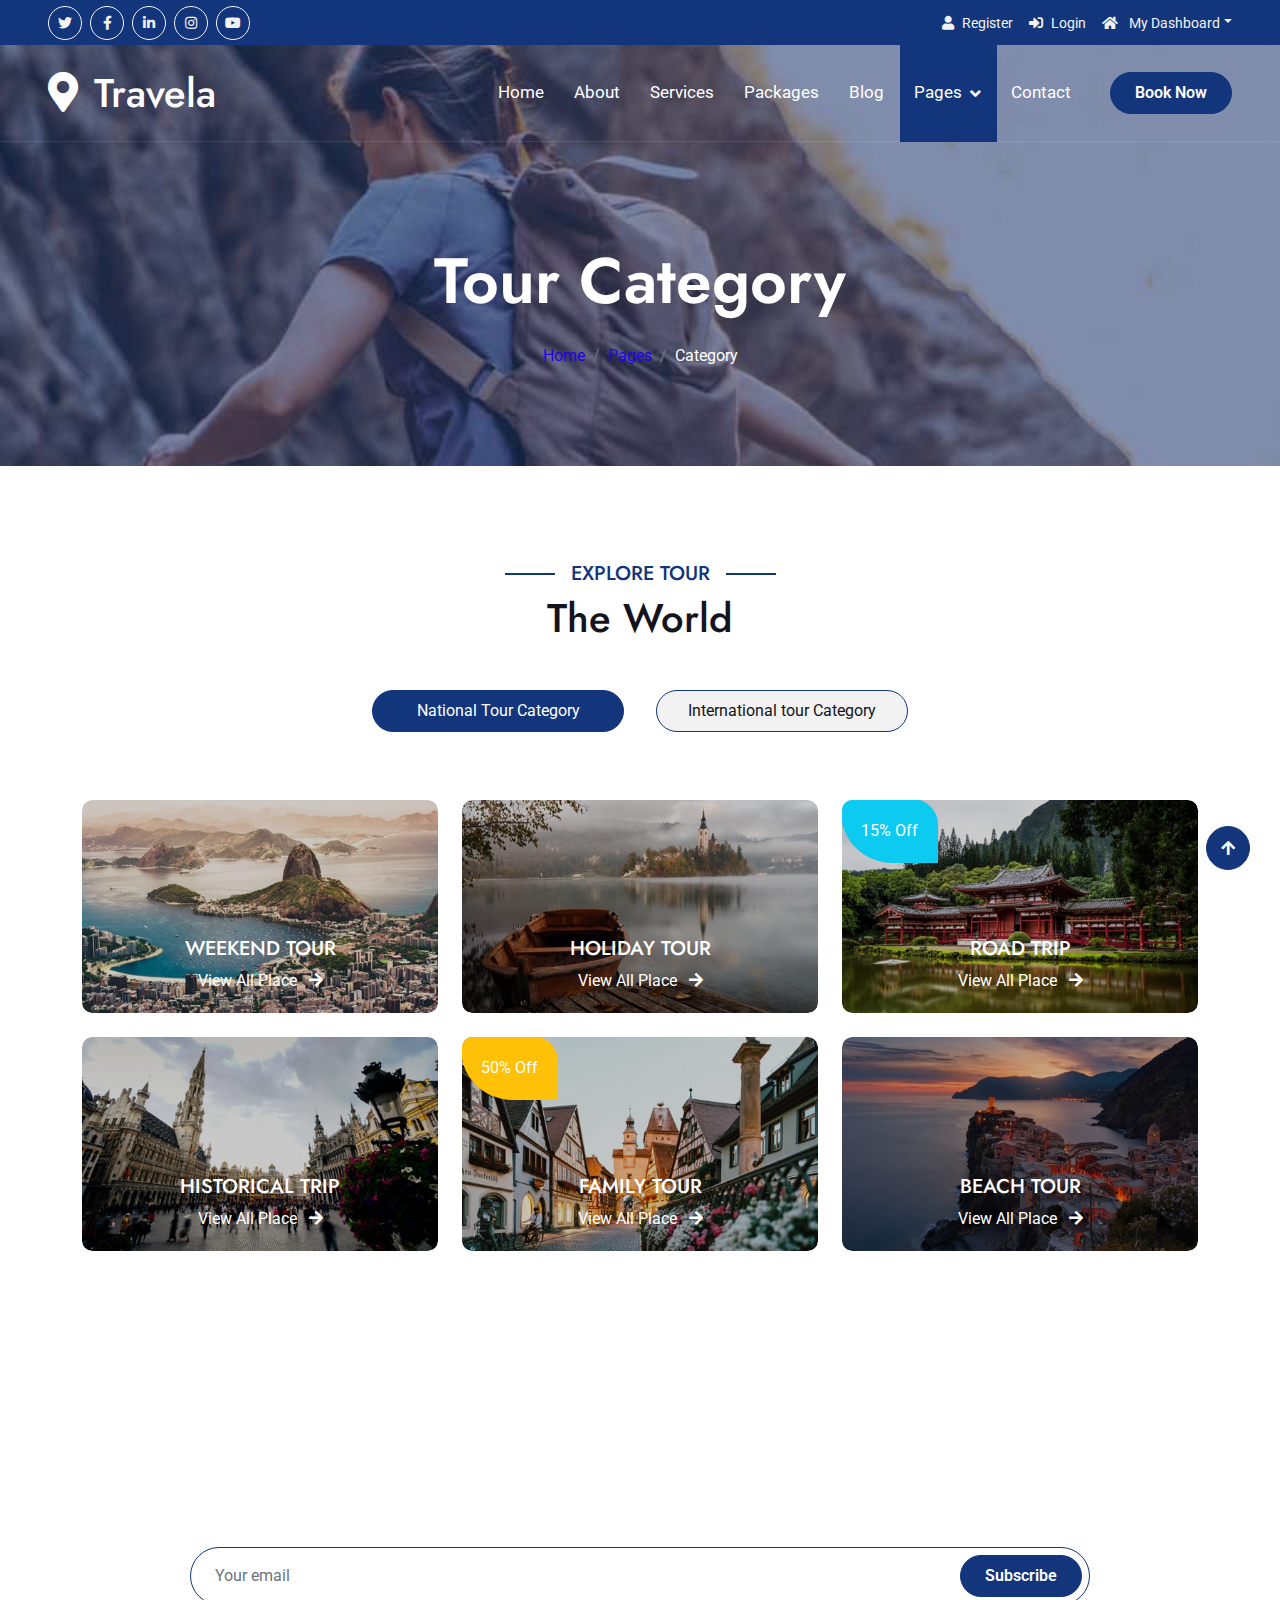
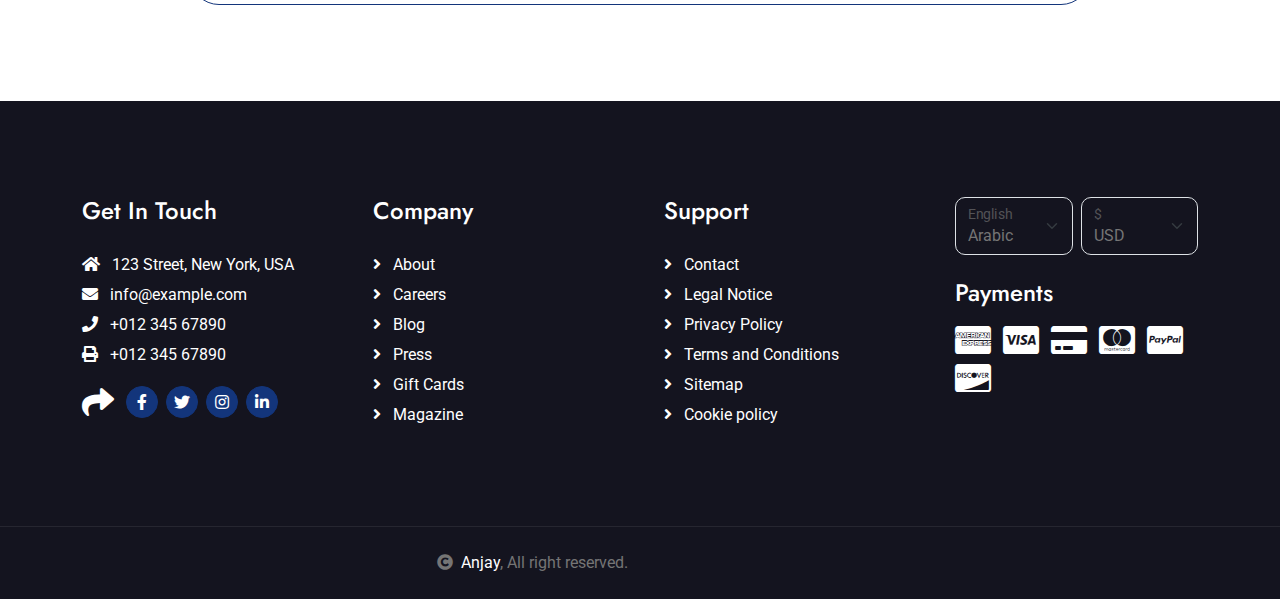
<file: Travela/tour.html>
<!DOCTYPE html>
<html lang="en">

    <head>
        <meta charset="utf-8">
        <title>Travela - Tourism Website Template</title>
        <meta content="width=device-width, initial-scale=1.0" name="viewport">
        <meta content="" name="keywords">
        <meta content="" name="description">

        <!-- Google Web Fonts -->
        <link rel="preconnect" href="https://fonts.googleapis.com">
        <link rel="preconnect" href="https://fonts.gstatic.com" crossorigin>
        <link href="https://fonts.googleapis.com/css2?family=Jost:wght@500;600&family=Roboto&display=swap" rel="stylesheet"> 

        <!-- Icon Font Stylesheet -->
        <link rel="stylesheet" href="https://use.fontawesome.com/releases/v5.15.4/css/all.css"/>
        <link href="https://cdn.jsdelivr.net/npm/bootstrap-icons@1.4.1/font/bootstrap-icons.css" rel="stylesheet">

        <!-- Libraries Stylesheet -->
        <link href="lib/owlcarousel/assets/owl.carousel.min.css" rel="stylesheet">
        <link href="lib/lightbox/css/lightbox.min.css" rel="stylesheet">


        <!-- Customized Bootstrap Stylesheet -->
        <link href="css/bootstrap.min.css" rel="stylesheet">

        <!-- Template Stylesheet -->
        <link href="css/style.css" rel="stylesheet">
    </head>

    <body>

        <!-- Spinner Start -->
        <div id="spinner" class="show bg-white position-fixed translate-middle w-100 vh-100 top-50 start-50 d-flex align-items-center justify-content-center">
            <div class="spinner-border text-primary" style="width: 3rem; height: 3rem;" role="status">
                <span class="sr-only">Loading...</span>
            </div>
        </div>
        <!-- Spinner End -->

        <!-- Topbar Start -->
        <div class="container-fluid bg-primary px-5 d-none d-lg-block">
            <div class="row gx-0">
                <div class="col-lg-8 text-center text-lg-start mb-2 mb-lg-0">
                    <div class="d-inline-flex align-items-center" style="height: 45px;">
                        <a class="btn btn-sm btn-outline-light btn-sm-square rounded-circle me-2" href=""><i class="fab fa-twitter fw-normal"></i></a>
                        <a class="btn btn-sm btn-outline-light btn-sm-square rounded-circle me-2" href=""><i class="fab fa-facebook-f fw-normal"></i></a>
                        <a class="btn btn-sm btn-outline-light btn-sm-square rounded-circle me-2" href=""><i class="fab fa-linkedin-in fw-normal"></i></a>
                        <a class="btn btn-sm btn-outline-light btn-sm-square rounded-circle me-2" href=""><i class="fab fa-instagram fw-normal"></i></a>
                        <a class="btn btn-sm btn-outline-light btn-sm-square rounded-circle" href=""><i class="fab fa-youtube fw-normal"></i></a>
                    </div>
                </div>
                <div class="col-lg-4 text-center text-lg-end">
                    <div class="d-inline-flex align-items-center" style="height: 45px;">
                        <a href="http://127.0.0.1:8000/register"><small class="me-3 text-light"><i class="fa fa-user me-2"></i>Register</small></a>
                        <a href="http://127.0.0.1:8000/"><small class="me-3 text-light"><i class="fa fa-sign-in-alt me-2"></i>Login</small></a>
                        <div class="dropdown">
                            <a href="#" class="dropdown-toggle text-light" data-bs-toggle="dropdown"><small><i class="fa fa-home me-2"></i> My Dashboard</small></a>
                            <div class="dropdown-menu rounded">
                                <a href="#" class="dropdown-item"><i class="fas fa-user-alt me-2"></i> My Profile</a>
                                <a href="#" class="dropdown-item"><i class="fas fa-comment-alt me-2"></i> Inbox</a>
                                <a href="#" class="dropdown-item"><i class="fas fa-bell me-2"></i> Notifications</a>
                                <a href="#" class="dropdown-item"><i class="fas fa-cog me-2"></i> Account Settings</a>
                                <a href="#" class="dropdown-item"><i class="fas fa-power-off me-2"></i> Log Out</a>
                            </div>
                        </div>
                    </div>
                </div>
            </div>
        </div>
        <!-- Topbar End -->

        <!-- Navbar & Hero Start -->
        <div class="container-fluid position-relative p-0">
            <nav class="navbar navbar-expand-lg navbar-light px-4 px-lg-5 py-3 py-lg-0">
                <a href="" class="navbar-brand p-0">
                    <h1 class="m-0"><i class="fa fa-map-marker-alt me-3"></i>Travela</h1>
                    <!-- <img src="img/logo.png" alt="Logo"> -->
                </a>
                <button class="navbar-toggler" type="button" data-bs-toggle="collapse" data-bs-target="#navbarCollapse">
                    <span class="fa fa-bars"></span>
                </button>
                <div class="collapse navbar-collapse" id="navbarCollapse">
                    <div class="navbar-nav ms-auto py-0">
                        <a href="index.html" class="nav-item nav-link">Home</a>
                        <a href="about.html" class="nav-item nav-link">About</a>
                        <a href="services.html" class="nav-item nav-link">Services</a>
                        <a href="packages.html" class="nav-item nav-link">Packages</a>
                        <a href="blog.html" class="nav-item nav-link">Blog</a>
                        <div class="nav-item dropdown">
                            <a href="#" class="nav-link dropdown-toggle active" data-bs-toggle="dropdown">Pages</a>
                            <div class="dropdown-menu m-0">
                                <a href="destination.html" class="dropdown-item">Destination</a>
                                <a href="tour.html" class="dropdown-item active">Explore Tour</a>
                                <a href="booking.html" class="dropdown-item">Travel Booking</a>
                                <a href="gallery.html" class="dropdown-item">Our Gallery</a>
                                <a href="guides.html" class="dropdown-item">Travel Guides</a>
                                <a href="testimonial.html" class="dropdown-item">Testimonial</a>
                                <a href="404.html" class="dropdown-item">404 Page</a>
                            </div>
                        </div>
                        <a href="contact.html" class="nav-item nav-link">Contact</a>
                    </div>
                    <a href="http://127.0.0.1:8000/" class="btn btn-primary rounded-pill py-2 px-4 ms-lg-4">Book Now</a>
                </div>
            </nav>
        </div>
        <!-- Navbar & Hero End -->

        <!-- Header Start -->
        <div class="container-fluid bg-breadcrumb">
            <div class="container text-center py-5" style="max-width: 900px;">
                <h3 class="text-white display-3 mb-4">Tour Category</h1>
                <ol class="breadcrumb justify-content-center mb-0">
                    <li class="breadcrumb-item"><a href="index.html">Home</a></li>
                    <li class="breadcrumb-item"><a href="#">Pages</a></li>
                    <li class="breadcrumb-item active text-white">Category</li>
                </ol>    
            </div>
        </div>
        <!-- Header End -->

        <!-- Explore Tour Start -->
        <div class="container-fluid ExploreTour py-5">
            <div class="container py-5">
                <div class="mx-auto text-center mb-5" style="max-width: 900px;">
                    <h5 class="section-title px-3">Explore Tour</h5>
                    <h1 class="mb-4">The World</h1>
                </div>
                <div class="tab-class text-center">
                    <ul class="nav nav-pills d-inline-flex justify-content-center mb-5">
                        <li class="nav-item">
                            <a class="d-flex mx-3 py-2 border border-primary bg-light rounded-pill active" data-bs-toggle="pill" href="#NationalTab-1">
                                <span class="text-dark" style="width: 250px;">National Tour Category</span>
                            </a>
                        </li>
                        <li class="nav-item">
                            <a class="d-flex py-2 mx-3 border border-primary bg-light rounded-pill" data-bs-toggle="pill" href="#InternationalTab-2">
                                <span class="text-dark" style="width: 250px;">International tour Category</span>
                            </a>
                        </li>
                    </ul>
                    <div class="tab-content">
                        <div id="NationalTab-1" class="tab-pane fade show p-0 active">
                            <div class="row g-4">
                                <div class="col-md-6 col-lg-4">
                                    <div class="national-item">
                                        <img src="img/explore-tour-1.jpg" class="img-fluid w-100 rounded" alt="Image">
                                        <div class="national-content">
                                            <div class="national-info">
                                                <h5 class="text-white text-uppercase mb-2">Weekend Tour</h5>
                                                <a href="#" class="btn-hover text-white">View All Place <i class="fa fa-arrow-right ms-2"></i></a>
                                            </div>
                                        </div>
                                        <div class="national-plus-icon">
                                            <a href="#" class="my-auto"><i class="fas fa-link fa-2x text-white"></i></a>
                                        </div>
                                    </div>
                                </div>
                                <div class="col-md-6 col-lg-4">
                                    <div class="national-item">
                                        <img src="img/explore-tour-2.jpg" class="img-fluid w-100 rounded" alt="Image">
                                        <div class="national-content">
                                            <div class="national-info">
                                                <h5 class="text-white text-uppercase mb-2">Holiday Tour</h5>
                                                <a href="#" class="btn-hover text-white">View All Place <i class="fa fa-arrow-right ms-2"></i></a>
                                            </div>
                                        </div>
                                        <div class="national-plus-icon">
                                            <a href="#" class="my-auto"><i class="fas fa-link fa-2x text-white"></i></a>
                                        </div>
                                    </div>
                                </div>
                                <div class="col-md-6 col-lg-4">
                                    <div class="national-item">
                                        <img src="img/explore-tour-3.jpg" class="img-fluid w-100 rounded" alt="Image">
                                        <div class="national-content">
                                            <div class="national-info">
                                                <h5 class="text-white text-uppercase mb-2">Road Trip</h5>
                                                <a href="#" class="btn-hover text-white">View All Place <i class="fa fa-arrow-right ms-2"></i></a>
                                            </div>
                                        </div>
                                        <div class="tour-offer bg-info">15% Off</div>
                                        <div class="national-plus-icon">
                                            <a href="#" class="my-auto"><i class="fas fa-link fa-2x text-white"></i></a>
                                        </div>
                                    </div>
                                </div>
                                <div class="col-md-6 col-lg-4">
                                    <div class="national-item">
                                        <img src="img/explore-tour-4.jpg" class="img-fluid w-100 rounded" alt="Image">
                                        <div class="national-content">
                                            <div class="national-info">
                                                <h5 class="text-white text-uppercase mb-2">Historical Trip</h5>
                                                <a href="#" class="btn-hover text-white">View All Place <i class="fa fa-arrow-right ms-2"></i></a>
                                            </div>
                                        </div>
                                        <div class="national-plus-icon">
                                            <a href="#" class="my-auto"><i class="fas fa-link fa-2x text-white"></i></a>
                                        </div>
                                    </div>
                                </div>
                                <div class="col-md-6 col-lg-4">
                                    <div class="national-item">
                                        <img src="img/explore-tour-5.jpg" class="img-fluid w-100 rounded" alt="Image">
                                        <div class="national-content">
                                            <div class="national-info">
                                                <h5 class="text-white text-uppercase mb-2">Family Tour</h5>
                                                <a href="#" class="btn-hover text-white">View All Place <i class="fa fa-arrow-right ms-2"></i></a>
                                            </div>
                                        </div>
                                        <div class="tour-offer bg-warning">50% Off</div>
                                        <div class="national-plus-icon">
                                            <a href="#" class="my-auto"><i class="fas fa-link fa-2x text-white"></i></a>
                                        </div>
                                    </div>
                                </div>
                                <div class="col-md-6 col-lg-4">
                                    <div class="national-item">
                                        <img src="img/explore-tour-6.jpg" class="img-fluid w-100 rounded" alt="Image">
                                        <div class="national-content">
                                            <div class="national-info">
                                                <h5 class="text-white text-uppercase mb-2">Beach Tour</h5>
                                                <a href="#" class="btn-hover text-white">View All Place <i class="fa fa-arrow-right ms-2"></i></a>
                                            </div>
                                        </div>
                                        <div class="national-plus-icon">
                                            <a href="#" class="my-auto"><i class="fas fa-link fa-2x text-white"></i></a>
                                        </div>
                                    </div>
                                </div>
                            </div>
                        </div>
                        <div id="InternationalTab-2" class="tab-pane fade show p-0">
                            <div class="InternationalTour-carousel owl-carousel">
                                <div class="international-item">
                                    <img src="img/explore-tour-1.jpg" class="img-fluid w-100 rounded" alt="Image">
                                    <div class="international-content">
                                        <div class="international-info">
                                            <h5 class="text-white text-uppercase mb-2">Australia</h5>
                                            <a href="#" class="btn-hover text-white me-4"><i class="fas fa-map-marker-alt me-1"></i> 8 Cities</a>
                                            <a href="#" class="btn-hover text-white"><i class="fa fa-eye ms-2"></i> <span>143+ Tour Places</span></a>
                                        </div>
                                    </div>
                                    <div class="tour-offer bg-success">30% Off</div>
                                    <div class="international-plus-icon">
                                        <a href="#" class="my-auto"><i class="fas fa-link fa-2x text-white"></i></a>
                                    </div>
                                </div>
                                <div class="international-item">
                                    <img src="img/explore-tour-2.jpg" class="img-fluid w-100 rounded" alt="Image">
                                    <div class="international-content">
                                        <div class="international-info">
                                            <h5 class="text-white text-uppercase mb-2">Germany</h5>
                                            <a href="#" class="btn-hover text-white me-4"><i class="fas fa-map-marker-alt me-1"></i> 12 Cities</a>
                                            <a href="#" class="btn-hover text-white"><i class="fa fa-eye ms-2"></i> <span>21+ Tour Places</span></a>
                                        </div>
                                    </div>
                                    <div class="international-plus-icon">
                                        <a href="#" class="my-auto"><i class="fas fa-link fa-2x text-white"></i></a>
                                    </div>
                                </div>
                                <div class="international-item">
                                    <img src="img/explore-tour-3.jpg" class="img-fluid w-100 rounded" alt="Image">
                                    <div class="international-content">
                                        <div class="tour-offer bg-warning">45% Off</div>
                                        <div class="international-info">
                                            <h5 class="text-white text-uppercase mb-2">Spain</h5>
                                            <a href="#" class="btn-hover text-white me-4"><i class="fas fa-map-marker-alt me-1"></i> 9 Cities</a>
                                            <a href="#" class="btn-hover text-white"><i class="fa fa-eye ms-2"></i> <span>133+ Tour Places</span></a>
                                        </div>
                                    </div>
                                    <div class="international-plus-icon">
                                        <a href="#" class="my-auto"><i class="fas fa-link fa-2x text-white"></i></a>
                                    </div>
                                </div>
                                <div class="international-item">
                                    <img src="img/explore-tour-4.jpg" class="img-fluid w-100 rounded" alt="Image">
                                    <div class="international-content">
                                        <div class="international-info">
                                            <h5 class="text-white text-uppercase mb-2">Japan</h5>
                                            <a href="#" class="btn-hover text-white me-4"><i class="fas fa-map-marker-alt me-1"></i> 8 Cities</a>
                                            <a href="#" class="btn-hover text-white"><i class="fa fa-eye ms-2"></i> <span>137+ Tour Places</span></a>
                                        </div>
                                    </div>
                                    <div class="international-plus-icon">
                                        <a href="#" class="my-auto"><i class="fas fa-link fa-2x text-white"></i></a>
                                    </div>
                                </div>
                                <div class="international-item">
                                    <img src="img/explore-tour-5.jpg" class="img-fluid w-100 rounded" alt="Image">
                                    <div class="international-content">
                                        <div class="tour-offer bg-info">70% Off</div>
                                        <div class="international-info">
                                            <h5 class="text-white text-uppercase mb-2">London</h5>
                                            <a href="#" class="btn-hover text-white me-4"><i class="fas fa-map-marker-alt me-1"></i> 17 Cities</a>
                                            <a href="#" class="btn-hover text-white"><i class="fa fa-eye ms-2"></i> <span>26+ Tour Places</span></a>
                                        </div>
                                    </div>
                                    <div class="international-plus-icon">
                                        <a href="#" class="my-auto"><i class="fas fa-link fa-2x text-white"></i></a>
                                    </div>
                                </div>
                            </div>
                        </div>
                    </div>
                </div>
            </div>
        </div>
        <!-- Explore Tour Start -->

        <!-- Subscribe Start -->
        <div class="container-fluid subscribe py-5">
            <div class="container text-center py-5">
                <div class="mx-auto text-center" style="max-width: 900px;">
                    <h5 class="subscribe-title px-3">Subscribe</h5>
                    <h1 class="text-white mb-4">Our Newsletter</h1>
                    <div class="position-relative mx-auto">
                        <input class="form-control border-primary rounded-pill w-100 py-3 ps-4 pe-5" type="text" placeholder="Your email">
                        <button type="button" class="btn btn-primary rounded-pill position-absolute top-0 end-0 py-2 px-4 mt-2 me-2">Subscribe</button>
                    </div>
                </div>
            </div>
        </div>
        <!-- Subscribe End -->

        <!-- Footer Start -->
        <div class="container-fluid footer py-5">
            <div class="container py-5">
                <div class="row g-5">
                    <div class="col-md-6 col-lg-6 col-xl-3">
                        <div class="footer-item d-flex flex-column">
                            <h4 class="mb-4 text-white">Get In Touch</h4>
                            <a href=""><i class="fas fa-home me-2"></i> 123 Street, New York, USA</a>
                            <a href=""><i class="fas fa-envelope me-2"></i> info@example.com</a>
                            <a href=""><i class="fas fa-phone me-2"></i> +012 345 67890</a>
                            <a href="" class="mb-3"><i class="fas fa-print me-2"></i> +012 345 67890</a>
                            <div class="d-flex align-items-center">
                                <i class="fas fa-share fa-2x text-white me-2"></i>
                                <a class="btn-square btn btn-primary rounded-circle mx-1" href=""><i class="fab fa-facebook-f"></i></a>
                                <a class="btn-square btn btn-primary rounded-circle mx-1" href=""><i class="fab fa-twitter"></i></a>
                                <a class="btn-square btn btn-primary rounded-circle mx-1" href=""><i class="fab fa-instagram"></i></a>
                                <a class="btn-square btn btn-primary rounded-circle mx-1" href=""><i class="fab fa-linkedin-in"></i></a>
                            </div>
                        </div>
                    </div>
                    <div class="col-md-6 col-lg-6 col-xl-3">
                        <div class="footer-item d-flex flex-column">
                            <h4 class="mb-4 text-white">Company</h4>
                            <a href=""><i class="fas fa-angle-right me-2"></i> About</a>
                            <a href=""><i class="fas fa-angle-right me-2"></i> Careers</a>
                            <a href=""><i class="fas fa-angle-right me-2"></i> Blog</a>
                            <a href=""><i class="fas fa-angle-right me-2"></i> Press</a>
                            <a href=""><i class="fas fa-angle-right me-2"></i> Gift Cards</a>
                            <a href=""><i class="fas fa-angle-right me-2"></i> Magazine</a>
                        </div>
                    </div>
                    <div class="col-md-6 col-lg-6 col-xl-3">
                        <div class="footer-item d-flex flex-column">
                            <h4 class="mb-4 text-white">Support</h4>
                            <a href=""><i class="fas fa-angle-right me-2"></i> Contact</a>
                            <a href=""><i class="fas fa-angle-right me-2"></i> Legal Notice</a>
                            <a href=""><i class="fas fa-angle-right me-2"></i> Privacy Policy</a>
                            <a href=""><i class="fas fa-angle-right me-2"></i> Terms and Conditions</a>
                            <a href=""><i class="fas fa-angle-right me-2"></i> Sitemap</a>
                            <a href=""><i class="fas fa-angle-right me-2"></i> Cookie policy</a>
                        </div>
                    </div>
                    <div class="col-md-6 col-lg-6 col-xl-3">
                        <div class="footer-item">
                            <div class="row gy-3 gx-2 mb-4">
                                <div class="col-xl-6">
                                    <form>
                                        <div class="form-floating">
                                            <select class="form-select bg-dark border" id="select1">
                                                <option value="1">Arabic</option>
                                                <option value="2">German</option>
                                                <option value="3">Greek</option>
                                                <option value="3">New York</option>
                                            </select>
                                            <label for="select1">English</label>
                                        </div>
                                    </form>
                                </div>
                                <div class="col-xl-6">
                                    <form>
                                        <div class="form-floating">
                                            <select class="form-select bg-dark border" id="select1">
                                                <option value="1">USD</option>
                                                <option value="2">EUR</option>
                                                <option value="3">INR</option>
                                                <option value="3">GBP</option>
                                            </select>
                                            <label for="select1">$</label>
                                        </div>
                                    </form>
                                </div>
                            </div>
                            <h4 class="text-white mb-3">Payments</h4>
                            <div class="footer-bank-card">
                                <a href="#" class="text-white me-2"><i class="fab fa-cc-amex fa-2x"></i></a>
                                <a href="#" class="text-white me-2"><i class="fab fa-cc-visa fa-2x"></i></a>
                                <a href="#" class="text-white me-2"><i class="fas fa-credit-card fa-2x"></i></a>
                                <a href="#" class="text-white me-2"><i class="fab fa-cc-mastercard fa-2x"></i></a>
                                <a href="#" class="text-white me-2"><i class="fab fa-cc-paypal fa-2x"></i></a>
                                <a href="#" class="text-white"><i class="fab fa-cc-discover fa-2x"></i></a>
                            </div>
                        </div>
                    </div>
                </div>
            </div>
        </div>
        <!-- Footer End -->
        
        <!-- Copyright Start -->
        <div class="container-fluid copyright text-body py-4">
            <div class="container">
                <div class="row g-4 align-items-center">
                    <div class="col-md-6 text-center text-md-end mb-md-0">
                        <i class="fas fa-copyright me-2"></i><a class="text-white" href="#">Anjay</a>, All right reserved.
                    </div>
                </div>
            </div>
        </div>
        <!-- Copyright End -->

        <!-- Back to Top -->
        <a href="#" class="btn btn-primary btn-primary-outline-0 btn-md-square back-to-top"><i class="fa fa-arrow-up"></i></a>   

        
        <!-- JavaScript Libraries -->
        <script src="https://ajax.googleapis.com/ajax/libs/jquery/3.6.4/jquery.min.js"></script>
        <script src="https://cdn.jsdelivr.net/npm/bootstrap@5.0.0/dist/js/bootstrap.bundle.min.js"></script>
        <script src="lib/easing/easing.min.js"></script>
        <script src="lib/waypoints/waypoints.min.js"></script>
        <script src="lib/owlcarousel/owl.carousel.min.js"></script>
        <script src="lib/lightbox/js/lightbox.min.js"></script>
        

        <!-- Template Javascript -->
        <script src="js/main.js"></script>
    </body>

</html>
</file>
<file: Travela/css/style.css>
/*** Spinner Start ***/
/*** Spinner ***/
#spinner {
    opacity: 0;
    visibility: hidden;
    transition: opacity .5s ease-out, visibility 0s linear .5s;
    z-index: 99999;
}

#spinner.show {
    transition: opacity .5s ease-out, visibility 0s linear 0s;
    visibility: visible;
    opacity: 1;
}
/*** Spinner End ***/

.back-to-top {
    position: fixed;
    right: 30px;
    bottom: 30px;
    display: flex;
    width: 45px;
    height: 45px;
    align-items: center;
    justify-content: center;
    transition: 0.5s;
    z-index: 99;
}

/*** Button Start ***/
.btn {
    font-weight: 600;
    transition: .5s;
}

.btn-square {
    width: 32px;
    height: 32px;
}

.btn-sm-square {
    width: 34px;
    height: 34px;
}

.btn-md-square {
    width: 44px;
    height: 44px;
}

.btn-lg-square {
    width: 56px;
    height: 56px;
}

.btn-square,
.btn-sm-square,
.btn-md-square,
.btn-lg-square {
    padding: 0;
    display: flex;
    align-items: center;
    justify-content: center;
    font-weight: normal;
    border-radius: 50%;
}

.btn.btn-primary {
    box-shadow: inset 0 0 0 0 var(--bs-primary);
}

.btn.btn-primary:hover {
    box-shadow: inset 300px 0 0 0 var(--bs-light) !important;
    color: var(--bs-primary) !important;
}

.btn.btn-light {
    box-shadow: inset 0 0 0 0 var(--bs-primary);
}

.btn.btn-light:hover {
    box-shadow: inset 300px 0 0 0 var(--bs-primary);
    color: var(--bs-light) !important;
}

.btn-hover {
    transition: 0.5s;
}

.btn-hover:hover {
    color: var(--bs-secondary) !important;
}

/*** Section Title Start ***/
.section-title {
    position: relative;
    display: inline-block;
    text-transform: uppercase;
    color: var(--bs-primary);
}

.section-title::before {
    content: "";
    width: 50px;
    position: absolute;
    top: 50%;
    right: 0;
    transform: translateY(-50%);
    margin-right: -50px;
    border: 1px solid var(--bs-primary) !important;
}

.section-title::after {
    content: "";
    width: 50px;
    position: absolute;
    top: 50%;
    left: 0;
    transform: translateY(-50%);
    margin-left: -50px;
    border: 1px solid var(--bs-primary) !important;
}


/*** Topbar Start ***/
.fixed-top .container {
    transition: 0.5s;
}

.topbar {
    padding: 2px 10px 2px 20px;
    background: var(--bs-primary) !important;
}

.topbar a,
.topbar a i {
    transition: 0.5s;
}

.topbar a:hover,
.topbar a i:hover {
    color: var(--bs-secondary) !important;
}


@media (max-width: 768px) {
    .topbar {
        display: none;    
    }
}
/*** Topbar End ***/


/*** Navbar ***/
.navbar-light .navbar-nav .nav-link {
    font-family: 'Roboto', sans-serif;
    position: relative;
    padding: 35px 15px;
    color: var(--bs-white) !important;
    font-size: 17px;
    font-weight: 400;
    outline: none;
    transition: .5s;
}

.sticky-top.navbar-light .navbar-nav .nav-link {
    padding: 20px 15px;
    color: var(--bs-dark) !important;
}

.navbar-light .navbar-nav .nav-link:hover,
.navbar-light .navbar-nav .nav-link.active {
    color: var(--bs-white) !important;
}

.navbar-light .navbar-brand h1 {
    color: var(--bs-white);
}

.sticky-top.navbar-light .navbar-brand h1 {
    color: var(--bs-primary);
}

.navbar-light .navbar-brand img {
    max-height: 60px;
    transition: .5s;
}

.sticky-top.navbar-light .navbar-brand img {
    max-height: 45px;
}

.navbar .dropdown-toggle::after {
    border: none;
    content: "\f107";
    font-family: "Font Awesome 5 Free";
    font-weight: 900;
    vertical-align: middle;
    margin-left: 8px;
}

@media (min-width: 1200px) {
    .navbar .nav-item .dropdown-menu {
        display: block;
        visibility: hidden;
        top: 100%;
        transform: rotateX(-75deg);
        transform-origin: 0% 0%;
        border: 0;
        border-radius: 10px;
        transition: .5s;
        opacity: 0;
    }
}

.dropdown .dropdown-menu a:hover {
    background: var(--bs-primary);
    color: var(--bs-white);
}

.navbar .nav-item:hover .dropdown-menu {
    transform: rotateX(0deg);
    visibility: visible;
    background: var(--bs-light);
    transition: .5s;
    opacity: 1;
}

@media (max-width: 991.98px) {
    .sticky-top.navbar-light {
        position: relative;
        background: var(--bs-white);
    }

    .navbar-light .navbar-brand h1 {
        color: var(--bs-primary);
    }

    .navbar.navbar-expand-lg .navbar-toggler {
        padding: 10px 20px;
        border: 1px solid var(--bs-primary);
        color: var(--bs-primary);
    }

    .navbar-light .navbar-collapse {
        margin-top: 15px;
        border-top: 1px solid #DDDDDD;
    }

    .navbar-light .navbar-nav .nav-link,
    .sticky-top.navbar-light .navbar-nav .nav-link {
        padding: 10px 0;
        color: var(--bs-dark) !important;
    }

    .navbar-light .navbar-nav .nav-link:hover,
    .navbar-light .navbar-nav .nav-link.active  {
        color: var(--bs-primary) !important;
    }

    .navbar-light .navbar-brand img {
        max-height: 45px;
    }
}

@media (min-width: 992px) {
    .navbar-light {
        position: absolute;
        width: 100%;
        top: 0;
        left: 0;
        border-bottom: 1px solid rgba(255, 255, 255, .1);
        z-index: 999;
    }
    
    .sticky-top.navbar-light {
        position: fixed;
        background: var(--bs-light);
    }

    .navbar-light .navbar-nav .nav-link::before {
        position: absolute;
        content: "";
        width: 100%;
        height: 0;
        bottom: -1px;
        left: 0;
        background: var(--bs-primary);
        transition: .5s;
        z-index: -1;
    }

    .navbar-light .navbar-nav .nav-link:hover::before,
    .navbar-light .navbar-nav .nav-link.active::before {
        height: calc(100% + 1px);
        left: 1px;
    }

    .navbar-light .navbar-nav .nav-link.nav-contact::before {
        display: none;
    }
}

/*** Carousel Hero Header Start ***/
.carousel-header .carousel-control-prev,
.carousel-header .carousel-control-next {
    background: transparent;
}

.carousel-header .carousel-control-prev .carousel-control-prev-icon {
    position: absolute;
    top: 50%;
    left: 0;
    transform: translateY(-50%);
    padding: 25px 30px;
    border-top-left-radius: 0;
    border-top-right-radius: 50px;
    border-bottom-left-radius: 0;
    border-bottom-right-radius: 50px;
    background-size: 60% 60%;
}

.carousel-header .carousel-control-next .carousel-control-next-icon {
    position: absolute;
    top: 50%;
    right: 0;
    transform: translateY(-50%);
    padding: 25px 30px;
    border-top-left-radius: 50px;
    border-top-right-radius: 0;
    border-bottom-left-radius: 50px;
    border-bottom-right-radius: 0;
    background-size: 60% 60%;

}

.carousel-header .carousel .carousel-indicators li,
.carousel-header .carousel .carousel-indicators li,
.carousel-header .carousel .carousel-indicators li {
    opacity: 0;
}

.carousel-header .carousel-inner .carousel-item {
    position: relative;
    min-height: 100vh 
}

.carousel-header .carousel-inner .carousel-item img {
    position: absolute;
    width: 100%;
    height: 100%;
    object-fit: cover;
}

.carousel-header .carousel-inner .carousel-item .carousel-caption  {
    position: absolute;
    width: 100%;
    height: 100%;
    top: 0;
    left: 0;
    padding-top: 60px;
    display: flex;
    align-items: center;
    justify-content: center;
    text-align: center;
    background: linear-gradient(rgba(0, 0, 0, .5), rgba(0, 0, 0, 0.5));
    background-size: cover;
}

@media (max-width: 768px) {
    .carousel-header .carousel-inner .carousel-item img,
    .carousel-header .carousel-inner .carousel-item .carousel-caption {
        height: 700px;
        margin-top: -100px;
    }

    .carousel-header {
        height: 700px !important;
    }

    .carousel-header .carousel-control-prev .carousel-control-prev-icon,
    .carousel-header .carousel-control-next .carousel-control-next-icon {
        opacity: 0;
    }
    
    .search-bar {
        margin-top: -100px;
        transition: 0.5s;
    }
}
/*** Carousel Hero Header End ***/


/*** Single Page Hero Header Start ***/
.bg-breadcrumb {
    background: linear-gradient(rgba(19, 53, 123, 0.5), rgba(19, 53, 123, 0.5)), url(../img/breadcrumb-bg.jpg);
    background-position: center center;
    background-repeat: no-repeat;
    background-size: cover;
    background-attachment: fixed;
    padding: 150px 0 50px 0;
}

.bg-breadcrumb .breadcrumb-item a {
    color: var(--bs-secondary) !important;
}
/*** Single Page Hero Header End ***/


/*** About Start ***/
.about .container .section-about-title {
    position: relative;
    display: inline-block;
    text-transform: uppercase;
    color: var(--bs-primary);
}

.about .container .section-about-title::before {
    content: "";
    width: 50px;
    position: absolute;
    top: 50%;
    right: 0;
    transform: translateY(-50%);
    margin-right: -50px;
    border: 1px solid var(--bs-primary) !important;
}
/*** About End ***/


/*** Services Start ***/
.service .service-content-inner {
    transition: 0.5s;
}
.service .service-content-inner:hover {
    position: relative;
    background: var(--bs-primary) !important;
}

.service .service-content-inner .service-content h5,
.service .service-content-inner .service-content p,
.service .service-content-inner .service-icon i {
    transition: 0.5s;
}

.service .service-content-inner:hover .service-content h5,
.service .service-content-inner:hover .service-content p,
.service .service-content-inner:hover .service-icon i {
    color: var(--bs-white) !important;
}
/*** Service End ***/


/*** Destination Start ***/
.destination .tab-class .tab-content .tab-pane .destination-img {
    position: relative;
    overflow: hidden;
    border-radius: 10px;
    z-index: 1;
}

.destination .tab-class .tab-content .tab-pane .destination-img .destination-overlay {
    position: absolute;
    bottom: -100%;
    left: 0;
    z-index: 3;
    transition: 0.5s;
}

.destination .tab-class .tab-content .tab-pane .destination-img .search-icon {
    position: absolute;
    width: 100%;
    height: 100%;
    top: 0;
    right: 0;
    display: flex;
    justify-content: end;
    padding: 20px 20px 0 0;
    background: rgba(0, 0, 0, 0.1);
    border-radius: 10px;
    transition: 0.5s;

}

.destination .tab-class .tab-content .tab-pane .destination-img .search-icon a i {
    opacity: 0;
    transition: 0.5s;
}

.destination .tab-class .nav-item {
    padding: 0 0 20px 0;
}
.destination .tab-class .nav-item a.active {
    background: var(--bs-primary) !important;
}

.destination .tab-class .nav-item a.active span {
    color: var(--bs-white) !important;
}

.destination .tab-class .tab-content .destination-img:hover .search-icon {
    background: rgba(19, 53, 123, 0.4);
}

.destination .tab-class .tab-content .destination-img:hover .destination-overlay {
    bottom: 0;
}

.destination .tab-class .tab-content .destination-img:hover .search-icon a i {
    opacity: 1;
}

.destination .tab-class .tab-content .destination-img img {
    transition: 0.5s;
}

.destination .tab-class .tab-content .destination-img:hover img {
    transform: scale(1.2);
}
/*** Destination End ***/


/*** Packages Start ***/
.packages .packages-item .packages-img {
    position: relative;
    overflow: hidden;
    transition: 0.5s;
    border-top-right-radius: 10px;
    border-top-left-radius: 10px;
    z-index: 1;
}

.packages .packages-item .packages-img .packages-info {
    background: rgba(0, 0, 0, .3);
}

.packages .packages-item .packages-img .packages-info small,
.packages .packages-item .packages-img .packages-info small i {
    color: var(--bs-white);
    transition: 0.5s;
}

.packages .packages-item .packages-img::after {
    position: absolute;
    content: "";
    width: 0;
    height: 0;
    top: 50%;
    left: 50%;
    transform: translate(-50%, -50%);
    border: 0px solid;
    border-radius: 10px !important;
    visibility: hidden;
    transition: 0.7s;
    z-index: 3;
}

.packages .packages-item .packages-img:hover.packages-img::after {
    width: 100%;
    height: 100%;
    border: 300px solid;
    border-color: rgba(19, 53, 123, 0.6) rgba(19, 53, 123, 0.6) rgba(19, 53, 123, 0.6) rgba(19, 53, 123, 0.6);
    visibility: visible;
}

.packages .packages-item .packages-img small,
.packages .packages-item .packages-img small i {
    transition: 0.5s;
}

.packages .packages-item .packages-img:hover small,
.packages .packages-item .packages-img:hover small i {
    color: var(--bs-white) !important;

}

.packages .packages-item .packages-img img {
    transition: 0.5s;
}

.packages .packages-item .packages-img:hover img {
    transform: scale(1.3);
}

.packages .packages-item .packages-img .packages-price {
    position: absolute;
    width: 100px; 
    top: 0; 
    left: 50%; 
    transform: translateX(-50%);
    display: inline-block;
    background: var(--bs-primary);
    color: var(--bs-white);
    border-bottom-left-radius: 10px;
    border-bottom-right-radius: 10px; 
    z-index: 5;
}

.packages .packages-carousel {
    position: relative;
}

.packages .packages-carousel .owl-nav .owl-prev {
    position: absolute;
    top: -50px;
    left: 0;
    padding: 5px 30px;
    border: 1px solid var(--bs-primary);
    border-radius: 30px;
    transition: 0.5s;
}

.packages .packages-carousel .owl-nav .owl-next {
    position: absolute;
    top: -50px;
    right: 0;
    padding: 5px 30px;
    border: 1px solid var(--bs-primary);
    border-radius: 30px;
    transition: 0.5s;
}

.packages .packages-carousel .owl-nav .owl-prev i,
.packages .packages-carousel .owl-nav .owl-next i {
    color: var(--bs-primary);
    font-size: 17px;
    transition: 0.5s;
}

.packages .packages-carousel .owl-nav .owl-prev:hover,
.packages .packages-carousel .owl-nav .owl-next:hover {
    background: var(--bs-primary);
}

.packages .packages-carousel .owl-nav .owl-prev:hover i,
.packages .packages-carousel .owl-nav .owl-next:hover i {
    color: var(--bs-white);
}
/*** Packages End ***/


/*** Explore Tour Start ***/
.ExploreTour .tab-class .nav-item {
    padding: 0 0 20px 0;
}
.ExploreTour .tab-class .nav-item a.active {
    background: var(--bs-primary) !important;
}

.ExploreTour .tab-class .nav-item a.active span {
    color: var(--bs-white) !important;
}


/* National Tour Start */
.ExploreTour #NationalTab-1 .national-item {
    position: relative;
    border-radius: 10px;
    overflow: hidden;
}

.ExploreTour #NationalTab-1 .national-item img {
    transition: 0.5s;
}

.ExploreTour #NationalTab-1 .national-item:hover img {
    transform: scale(1.2);
}

.ExploreTour #NationalTab-1 .national-item .national-content {
    position: absolute;
    width: 100%;
    height: 100%;
    top: 0;
    left: 0;
    border-radius: 10px;
    padding: 20px;
    background: rgba(0, 0, 0, .2);
    display: flex;
    align-items: end;
    justify-content: center;
    transition: 0.5s;
}

.ExploreTour #NationalTab-1 .national-item:hover .national-content {
    background: rgba(19, 53, 123, .6);
}

.ExploreTour #NationalTab-1 .national-item .national-plus-icon {
    position: absolute;
    top: 50%;
    left: 50%;
    transform: translate(-50%, -50%);
    transition: 0.5s;
    opacity: 0;
}

.ExploreTour #NationalTab-1 .national-item:hover .national-plus-icon {
    opacity: 1;
}

.ExploreTour #NationalTab-1 .national-item .tour-offer {
    position: absolute;
    top: -1px;
    left: -1px;
    padding: 20px;
    border-top-right-radius: 40px;
    border-top-left-radius: 20px;
    border-bottom-right-radius: 0;
    border-bottom-left-radius: 80px;
    background: var(--bs-primary);
    color: var(--bs-white);
}

/* International Tour Start */
.ExploreTour #InternationalTab-2 .international-item {
    position: relative;
    border-radius: 10px;
    overflow: hidden;
}

.ExploreTour #InternationalTab-2 .international-item img {
    transition: 0.5s;
}

.ExploreTour #InternationalTab-2 .international-item:hover img {
    transform: scale(1.2);
}

.ExploreTour #InternationalTab-2 .international-item .tour-offer {
    position: absolute;
    top: -1px;
    left: -1px;
    padding: 20px;
    border-top-right-radius: 30px;
    border-top-left-radius: 20px;
    border-bottom-right-radius: 0;
    border-bottom-left-radius: 80px;
    background: var(--bs-primary);
    color: var(--bs-white);
}

.ExploreTour #InternationalTab-2 .international-item .international-content {
    position: absolute;
    width: 100%;
    height: 100%;
    top: 0;
    left: 0;
    border-radius: 10px;
    padding: 20px;
    background: rgba(0, 0, 0, .3);
    display: flex;
    align-items: end;
    justify-content: center;
    transition: 0.5s;
}

.ExploreTour #InternationalTab-2 .international-item:hover .international-content {
    background: rgba(19, 53, 123, .6);
}

.ExploreTour #InternationalTab-2 .international-item .international-content .international-info a {
    font-size: 14px;
}

.ExploreTour #InternationalTab-2 .international-item .international-plus-icon {
    position: absolute;
    top: 50%;
    left: 50%;
    transform: translate(-50%, -50%);
    transition: 0.5s;
    opacity: 0;
}

.ExploreTour #InternationalTab-2 .international-item:hover .international-plus-icon {
    opacity: 1;
}

/* carousel Start */
.ExploreTour #InternationalTab-2 .InternationalTour-carousel .international-item {
    position: relative;
    overflow: hidden;
}

.ExploreTour #InternationalTab-2 .InternationalTour-carousel .owl-dots {
    margin-top: 30px;
    display: flex;
    align-items: center;
    justify-content: center;
}

.ExploreTour #InternationalTab-2 .InternationalTour-carousel .owl-dot {
    position: relative;
    display: inline-block;
    margin: 0 5px;
    width: 15px;
    height: 15px;
    background: var(--bs-light);
    border: 1px solid var(--bs-primary);
    border-radius: 10px;
    transition: 0.5s;
}

.ExploreTour #InternationalTab-2 .InternationalTour-carousel .owl-dot.active {
    width: 40px;
    background: var(--bs-primary);
}
/*** Explore Tour End ***/


/*** Gallery Start ***/
.gallery .gallery-item {
    position: relative;
    overflow: hidden;
    border-radius: 10px;
}

.gallery .gallery-item img {
    min-height: 300px;
    object-fit: cover;
}

.gallery .gallery-item .gallery-content {
    position: absolute;
    width: 100%;
    height: 100%;
    bottom: 0;
    left: 0;
    padding: 15px;
    background: rgba(0, 0, 0, 0.3);
    border-radius: 10px;
    display: flex;
    flex-direction: column;
    justify-content: end;
    transition: 0.5s;
}

.gallery .gallery-item .gallery-content .gallery-info {
    position: relative;
    margin-bottom: -100%;
    opacity: 0;
    transition: 0.5s;
}

.gallery .gallery-item .gallery-plus-icon {
    position: absolute;
    top: 50%;
    left: 50%;
    transform: translate(-50%, -50%);
    transition: 0.5s;
    opacity: 0;
}

.gallery .gallery-item:hover .gallery-content .gallery-info,
.gallery .gallery-item:hover .gallery-plus-icon {
   opacity: 1;
   margin: 0;
}

.gallery .gallery-item img {
    transition: 0.5s;
}

.gallery .gallery-item:hover img {
    transform: scale(1.2);
}

.gallery .gallery-item:hover .gallery-content {
    background: rgba(19, 53, 123, 0.8);
}

.gallery .tab-class .nav-item {
    padding: 0 0 20px 0;
}
.gallery .tab-class .nav-item a.active {
    background: var(--bs-primary) !important;
}

.gallery .tab-class .nav-item a.active span {
    color: var(--bs-white) !important;
}

/*** Gallery End ***/

/*** Tour Booking Start ***/
.booking {
    background: linear-gradient(rgba(19, 53, 123, .8), rgba(19, 53, 123, .8)), url(../img/tour-booking-bg.jpg);
    background-position: center center;
    background-repeat: no-repeat;
    background-size: cover;
    background-attachment: fixed;
    
}


.booking .container .section-booking-title {
    position: relative;
    display: inline-block;
    text-transform: uppercase;
    color: var(--bs-white);
}

.booking .container .section-booking-title::before {
    content: "";
    width: 50px;
    position: absolute;
    top: 50%;
    right: 0;
    transform: translateY(-50%);
    margin-right: -50px;
    border: 1px solid var(--bs-white) !important;
}

.booking .container form .btn.btn-primary {
    box-shadow: inset 0 0 0 0 var(--bs-primary);
}

.booking .container form .btn.btn-primary:hover {
    box-shadow: inset 800px 0 0 0 var(--bs-light) !important;
    color: var(--bs-primary) !important;
}



/*** Tour Booking end ***/

/*** Travel Guide Start ***/
.guide .guide-item .guide-img {
    position: relative;
}

.guide .guide-item .guide-img .guide-icon {
    position: absolute;
    bottom: 0; 
    left: 50%; 
    transform: translate(-50%, -50%);
    margin-bottom: -50px;
    display: flex;
    justify-content: center;
    border: 1px solid var(--bs-primary);
    background: var(--bs-light);
    z-index: 9;
}

.guide .guide-item .guide-img .guide-img-efects {
    position: relative;
    overflow: hidden;
    border-top-right-radius: 10px;
    border-top-left-radius: 10px;
}

.guide .guide-item .guide-img .guide-img-efects::after {
    content: "";
    width: 100%;
    height: 0;
    position: absolute;
    top: 0;
    left: 0;
    transition: 0.5s;
}

.guide .guide-item:hover .guide-img-efects::after {
    height: 100%;
    border-top-right-radius: 10px;
    border-top-left-radius: 10px;
    background: rgba(19, 53, 123, .5);
}

.guide .guide-item .guide-img-efects img {
    transition: 0.5s;
}
.guide .guide-item:hover .guide-img-efects img {
    transform: scale(1.1);
}

.guide .guide-item .guide-title {
    position: relative;
    background: var(--bs-light);
    transition: 0.5s;
}

.guide .guide-item .guide-title::after {
    content: "";
    width: 100%;
    height: 0;
    position: absolute;
    bottom: 0;
    left: 0;
    border-bottom-right-radius: 10px;
    border-bottom-left-radius: 10px;
    transition: 0.5s;
}

.guide .guide-item:hover .guide-title::after {
    height: 100%;
    background: var(--bs-primary) !important;
    color: var(--bs-white);
}

.guide .guide-item .guide-title .guide-title-inner,
.guide .guide-item:hover .guide-title .guide-title-inner h4 {
    transition: 0.5s;
}

.guide .guide-item:hover .guide-title .guide-title-inner {
    position: relative;
    color: var(--bs-white) !important;
    z-index: 2;
}

.guide .guide-item:hover .guide-title .guide-title-inner h4 {
    color: var(--bs-white);
}
/*** Travel Guide End ***/


/*** Blog Start ***/
.blog .blog-item .blog-img {
    position: relative;
}

.blog .blog-item .blog-img .blog-info {
    position: absolute;
    width: 100%;
    left: 0;
    bottom: 0;
    display: flex;
    background: rgba(255, 255, 255, .2);
    color: var(--bs-white);
}

.blog .blog-item .blog-img .blog-img-inner {
    position: relative;
    border-top-right-radius: 10px;
    border-top-left-radius: 10px;
}

.blog .blog-item .blog-img .blog-img-inner .blog-icon {
    position: absolute;
    width: 100%;
    height: 0;
    top: 50%;
    left: 50%;
    transform: translate(-50%, -50%);
    border-top-right-radius: 10px;
    border-top-left-radius: 10px;
    display: flex;
    align-items: center;
    justify-content: center;
    transition: 0.5s;
}

.blog .blog-item .blog-img .blog-img-inner .blog-icon a {
    display: flex;
    align-items: center;
    justify-content: center;
    opacity: 0;
    transition: 0.5s;
}

.blog .blog-item .blog-img:hover .blog-img-inner .blog-icon a {
    opacity: 1;
}

.blog .blog-item .blog-img:hover .blog-img-inner .blog-icon {
    height: 100%;
    background: rgba(19, 53, 123, .6);
    opacity: 1;
}

.blog .blog-item .blog-img .blog-img-inner {
    overflow: hidden;
}

.blog .blog-item .blog-img .blog-img-inner img {
    transition: 0.5s;
}

.blog .blog-item .blog-img:hover .blog-img-inner img {
    transform: scale(1.2);
}
/*** Blog End ***/

/*** Testimonial Start ***/
.testimonial .testimonial-carousel {
    position: relative;
}

.testimonial .testimonial-carousel .testimonial-item .testimonial-img {
    position: relative;
    width: 100px; 
    height: 100px; 
    top: 0; left: 50%; 
    transform: translate(-50%, -50%);
    border: 3px solid var(--bs-primary); 
    border-style: dotted;
    border-radius: 50%;
}

.testimonial .testimonial-carousel .owl-dots {
    margin-top: 30px;
    display: flex;
    align-items: center;
    justify-content: center;
}

.testimonial .testimonial-carousel .owl-dot {
    position: relative;
    display: inline-block;
    margin: 0 5px;
    width: 15px;
    height: 15px;
    background: var(--bs-light);
    border: 1px solid var(--bs-primary);
    border-radius: 10px;
    transition: 0.5s;
}

.testimonial .testimonial-carousel .owl-dot.active {
    width: 40px;
    background: var(--bs-primary);
}

.testimonial .testimonial-carousel .owl-nav .owl-prev {
    position: absolute;
    top: -55px;
    left: 0;
    padding: 5px 30px;
    border: 1px solid var(--bs-primary);
    border-radius: 30px;
    transition: 0.5s;
}

.testimonial .testimonial-carousel .owl-nav .owl-next {
    position: absolute;
    top: -55px;
    right: 0;
    padding: 5px 30px;
    border: 1px solid var(--bs-primary);
    border-radius: 30px;
    transition: 0.5s;
}

.testimonial .testimonial-carousel .owl-nav .owl-prev i,
.testimonial .testimonial-carousel .owl-nav .owl-next i {
    color: var(--bs-primary);
    font-size: 17px;
    transition: 0.5s;
}

.testimonial .testimonial-carousel .owl-nav .owl-prev:hover,
.testimonial .testimonial-carousel .owl-nav .owl-next:hover {
    background: var(--bs-primary);
}

.testimonial .testimonial-carousel .owl-nav .owl-prev:hover i,
.testimonial .testimonial-carousel .owl-nav .owl-next:hover i {
    color: var(--bs-white);
}

.testimonial .testimonial-carousel .owl-item.center .testimonial-item .testimonial-comment {
    background: var(--bs-primary) !important;
    color: var(--bs-white);
    transition: 0.5s;
}

.testimonial .testimonial-carousel .owl-item.center .testimonial-item .testimonial-img {
    border: 3px solid var(--bs-white); 
    border-style: dotted;
    transition: 0.5s;
}
/*** Testimonial End ***/

/*** Contact Start ***/
.contact .container form .btn.btn-primary {
    box-shadow: inset 0 0 0 0 var(--bs-primary);
}

.contact .container form .btn.btn-primary:hover {
    box-shadow: inset 1000px 0 0 0 var(--bs-light) !important;
    color: var(--bs-primary) !important;
}
/*** Contact End ***/

/*** Subscribe Start ***/
.subscribe {
    background: linear-gradient(rgba(19, 53, 123, .6), rgba(19, 53, 123, .6)), url(../img/subscribe-img.jpg);
    background-attachment: fixed;
    background-position: center center;
    background-repeat: no-repeat;
    background-size: cover;
}

.subscribe .subscribe-title {
    position: relative;
    display: inline-block;
    text-transform: uppercase;
    color: var(--bs-white);
}

.subscribe .subscribe-title::before {
    content: "";
    width: 50px;
    position: absolute;
    top: 50%;
    right: 0;
    transform: translateY(-50%);
    margin-right: -50px;
    border: 1px solid var(--bs-white) !important;
}

.subscribe .subscribe-title::after {
    content: "";
    width: 50px;
    position: absolute;
    top: 50%;
    left: 0;
    transform: translateY(-50%);
    margin-left: -50px;
    border: 1px solid var(--bs-white) !important;
}
/*** Subscribe End ***/

/*** Footer Start ***/
.footer {
    background: var(--bs-dark);
}
.footer .footer-item a {
    line-height: 30px;
    color: var(--bs-white);
    transition: 0.5s;
}

.footer .footer-item a:hover {
    letter-spacing: 2px;
    color: var(--bs-primary);
}

/*** Footer End ***/

/*** copyright Start ***/
.copyright {
    border-top: 1px solid rgba(255, 255, 255, 0.08);
    background: var(--bs-dark) !important;
}
/*** copyright end ***/
</file>
<file: Travela/login.css>
*{
    margin: 0;
    padding: 0;
    box-sizing: border-box;
    font-family: "Poppins", sans-serif;
  }
  body{
    display: flex;
    justify-content: center;
    align-items: center;
    min-height: 100vh;
    background-image: url(img/tour-booking-bg.jpg);
    background-size: cover;
    background-position: center;
  }
  .wrapper{
    width: 420px;
    background: transparent;
    border: 2px solid rgba(255, 255, 255, .2);
    backdrop-filter: blur(9px);
    color: #fff;
    border-radius: 12px;
    padding: 30px 40px;
  }
  .wrapper h1{
    font-size: 36px;
    text-align: center;
  }
  .wrapper .input-box{
    position: relative;
    width: 100%;
    height: 50px;
    
    margin: 30px 0;
  }
  .input-box input{
    width: 100%;
    height: 100%;
    background: transparent;
    border: none;
    outline: none;
    border: 2px solid rgba(255, 255, 255, .2);
    border-radius: 40px;
    font-size: 16px;
    color: #fff;
    padding: 20px 45px 20px 20px;
  }
  .input-box input::placeholder{
    color: #fff;
  }
  .input-box i{
    position: absolute;
    right: 20px;
    top: 30%;
    transform: translate(-50%);
    font-size: 20px;
  
  }
  .wrapper .remember-forgot{
    display: flex;
    justify-content: space-between;
    font-size: 14.5px;
    margin: -15px 0 15px;
  }
  .remember-forgot label input{
    accent-color: #fff;
    margin-right: 3px;
  
  }
  .remember-forgot a{
    color: #fff;
    text-decoration: none;
  
  }
  .remember-forgot a:hover{
    text-decoration: underline;
  }
  .wrapper .btn{
    width: 100%;
    height: 45px;
    background: #fff;
    border: none;
    outline: none;
    border-radius: 40px;
    box-shadow: 0 0 10px rgba(0, 0, 0, .1);
    cursor: pointer;
    font-size: 16px;
    color: #333;
    font-weight: 600;
  }
  .wrapper .register-link{
    font-size: 14.5px;
    text-align: center;
    margin: 20px 0 15px;
  
  }
  .register-link p a{
    color: #fff;
    text-decoration: none;
    font-weight: 600;
  }
  .register-link p a:hover{
    text-decoration: underline;
  }
</file>
<file: Travela/register.css>
/* Import Google font - Poppins */
@import url("https://fonts.googleapis.com/css2?family=Poppins:wght@200;300;400;500;600;700&display=swap");
* {
  margin: 0;
  padding: 0;
  box-sizing: border-box;
  font-family: "Poppins", sans-serif;
}
body {
  display: flex;
  align-items: center;
  justify-content: center;
  padding: 20px;
  background-image: url(img/tour-booking-bg.jpg);
}
.container {
  position: relative;
  max-width: 700px;
  width: 100%;
  background: #fff;
  padding: 25px;
  border-radius: 8px;
  box-shadow: 0 0 15px rgba(0, 0, 0, 0.1);
}
.container header {
  font-size: 1.5rem;
  color: #333;
  font-weight: 500;
  text-align: center;
}
.container .form {
  margin-top: 30px;
}
.form .input-box {
  width: 100%;
  margin-top: 20px;
}
.input-box label {
  color: #333;
}
.form :where(.input-box input, .select-box) {
  position: relative;
  height: 50px;
  width: 100%;
  outline: none;
  font-size: 1rem;
  color: #707070;
  margin-top: 8px;
  border: 1px solid #ddd;
  border-radius: 6px;
  padding: 0 15px;
}
.input-box input:focus {
  box-shadow: 0 1px 0 rgba(0, 0, 0, 0.1);
}
.form .column {
  display: flex;
  column-gap: 15px;
}
.form .gender-box {
  margin-top: 20px;
}
.gender-box h3 {
  color: #333;
  font-size: 1rem;
  font-weight: 400;
  margin-bottom: 8px;
}
.form :where(.gender-option, .gender) {
  display: flex;
  align-items: center;
  column-gap: 50px;
  flex-wrap: wrap;
}
.form .gender {
  column-gap: 5px;
}
.gender input {
  accent-color: #1b1535;
}
.form :where(.gender input, .gender label) {
  cursor: pointer;
}
.gender label {
  color: #707070;
}
.address :where(input, .select-box) {
  margin-top: 15px;
}
.select-box select {
  height: 100%;
  width: 100%;
  outline: none;
  border: none;
  color: #707070;
  font-size: 1rem;
}
.form button {
  height: 55px;
  width: 100%;
  color: #fff;
  font-size: 1rem;
  font-weight: 400;
  margin-top: 30px;
  border: none;
  cursor: pointer;
  transition: all 0.2s ease;
  background: #1b1535;
}
.form button:hover {
  background: #2C2546;
}

/*Responsive*/
</file>
